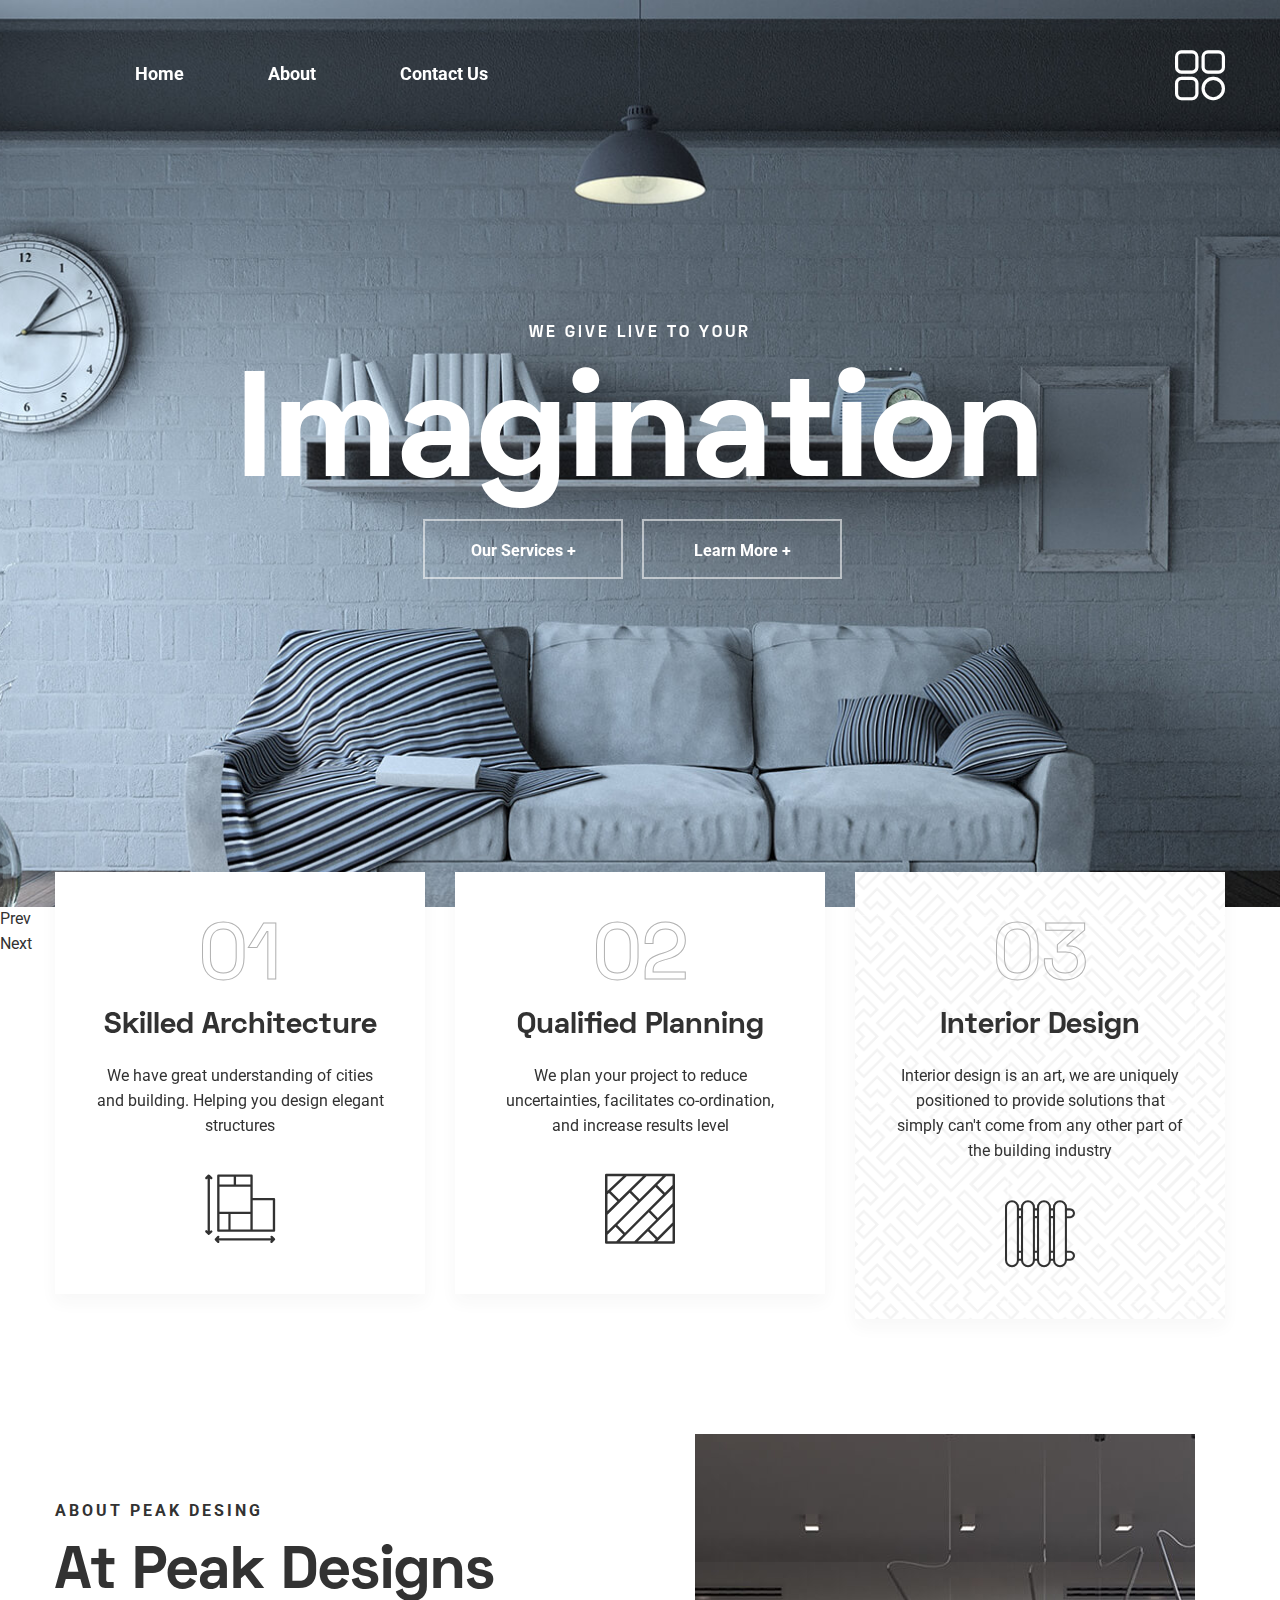
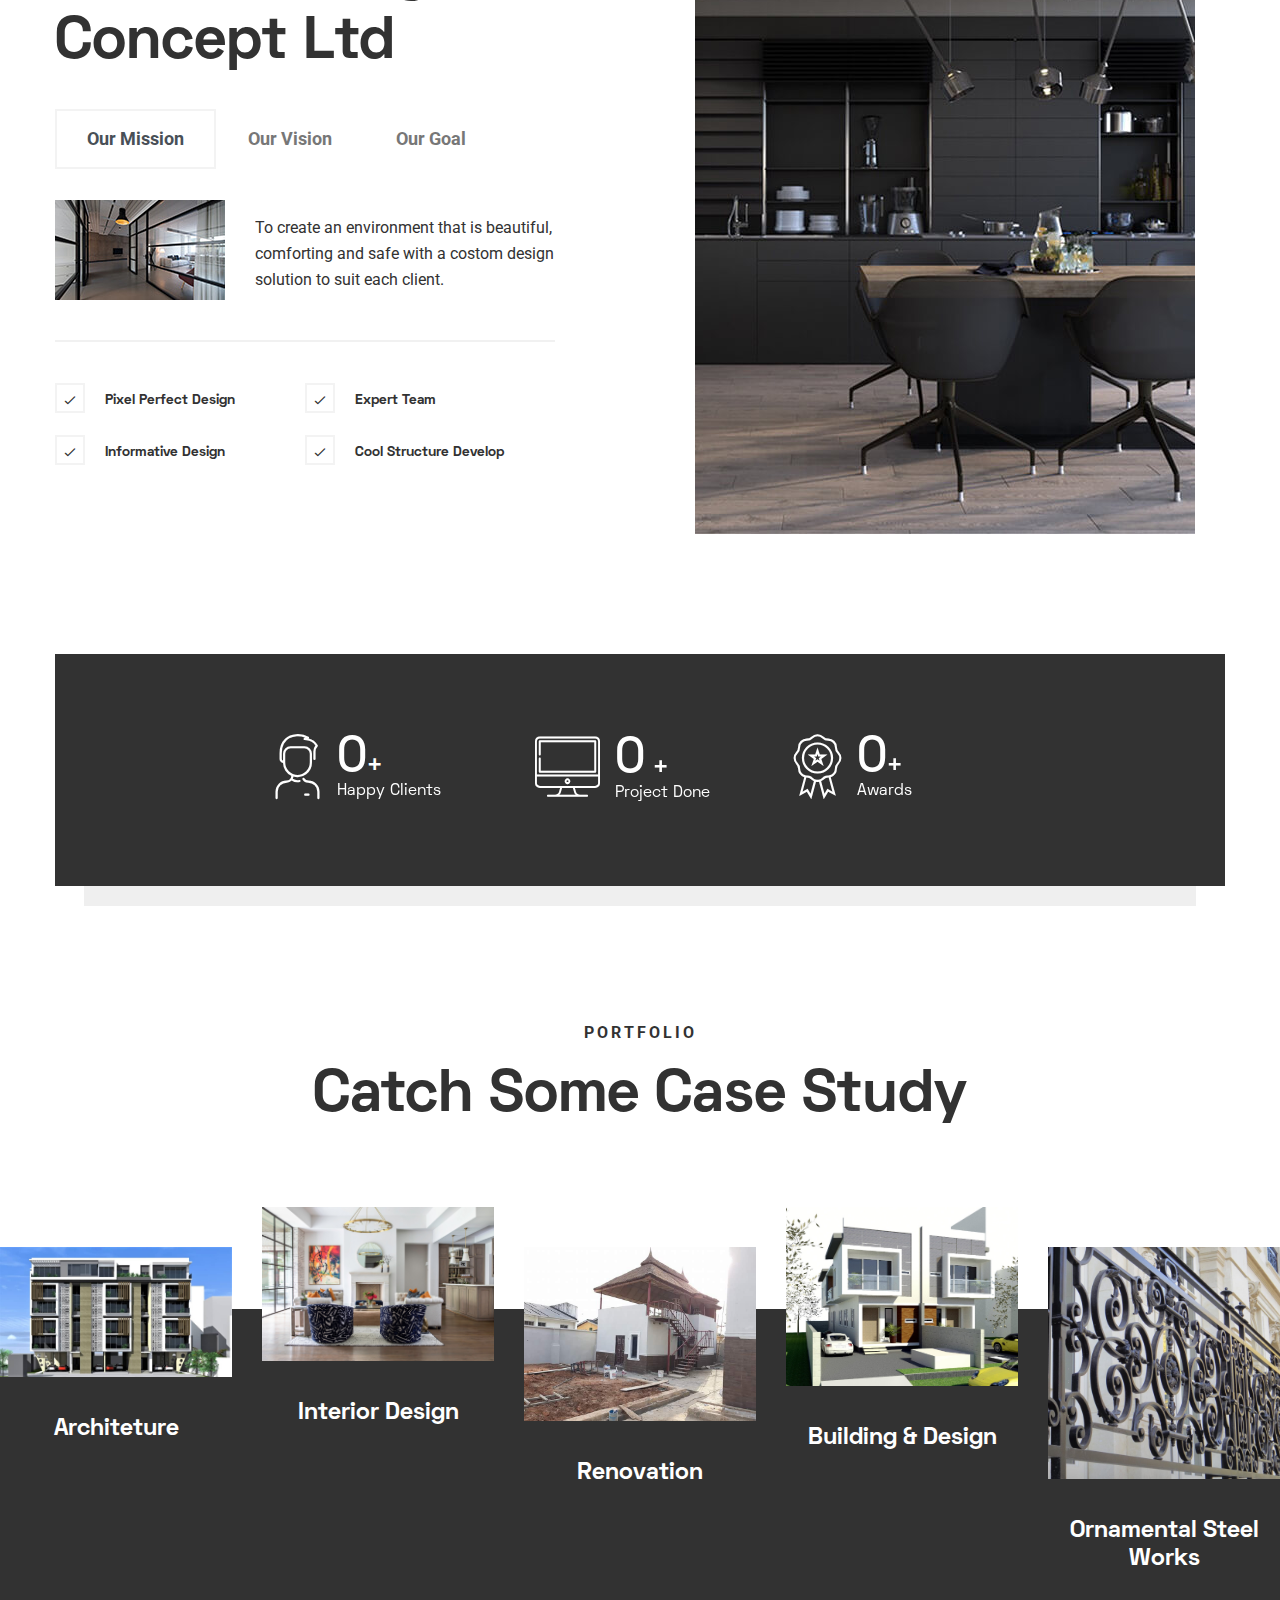
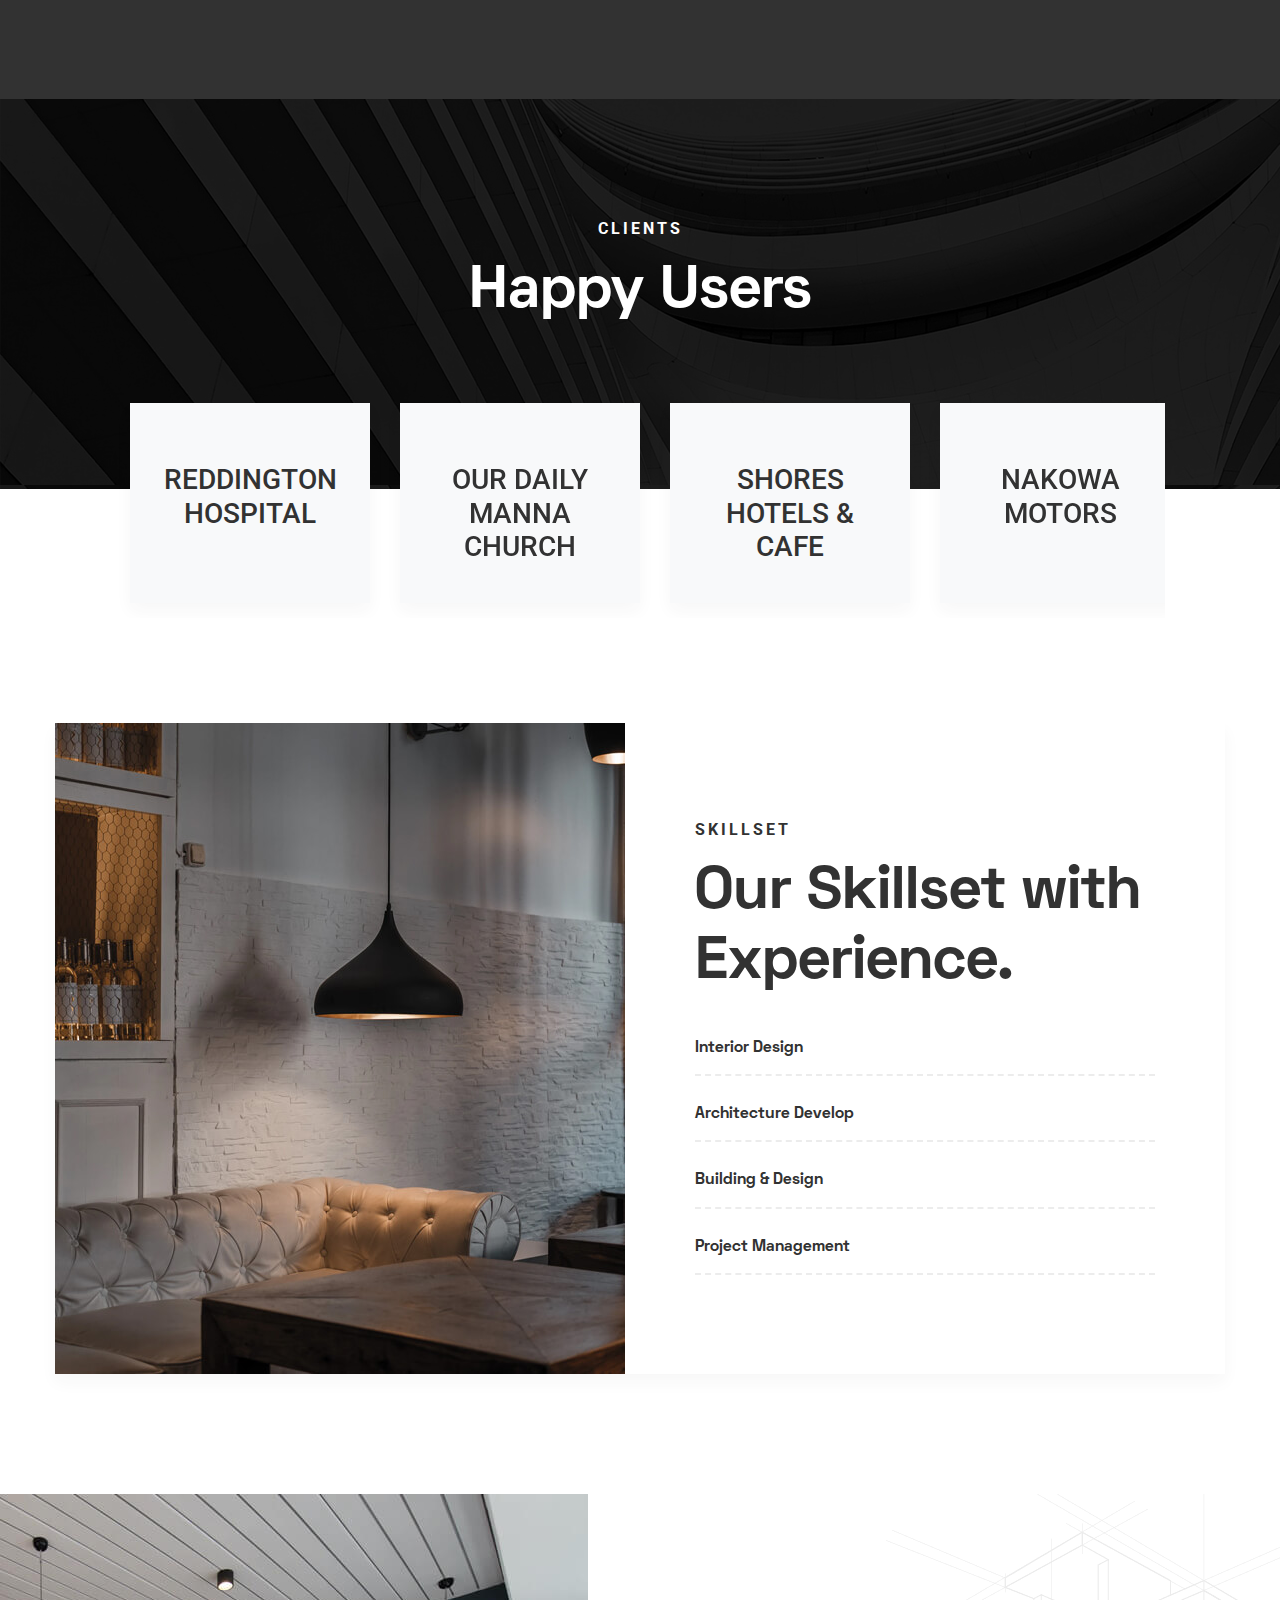
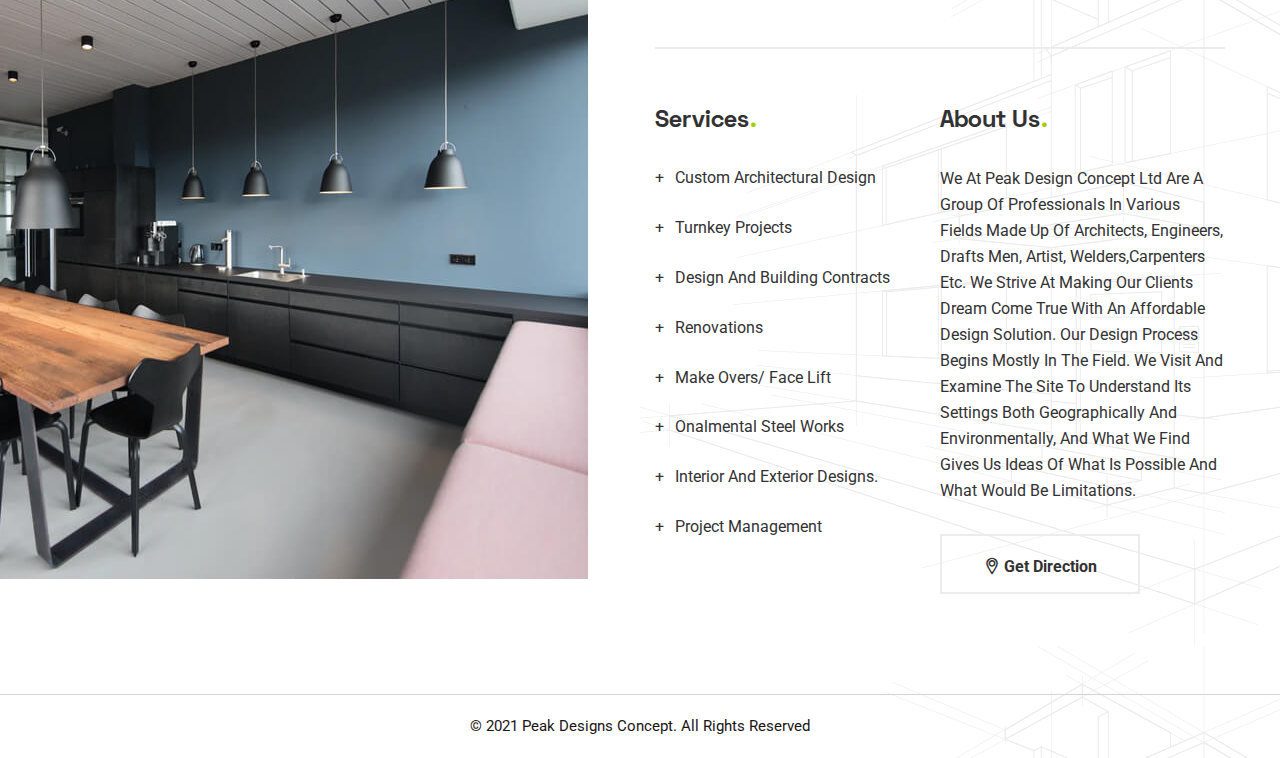
<file: index.html>
<!DOCTYPE html>
<html lang="en">

<!-- Mirrored from html.themexriver.com/archipress/index-3.html by HTTrack Website Copier/3.x [XR&CO'2014], Mon, 28 Jun 2021 08:38:30 GMT -->
<head>
	<meta charset="UTF-8">
	<title>Peak Design</title>
	<!-- <link rel="shortcut icon" href="assets/img/logo/ficon.png" type="image/x-icon"> -->
	<meta name="keywords" content="agency, architect, architecture, creative, decor, design, furniture store, interior, multipurpose">
	<!-- Mobile Specific Meta -->
	<meta name="viewport" content="width=device-width, initial-scale=1">

	<link rel="stylesheet" href="assets/css/bootstrap.min.css">
	<link rel="stylesheet" href="assets/css/flaticon.css">
	<link rel="stylesheet" href="assets/css/sitefont.css">
	<link rel="stylesheet" href="assets/css/fontawesome-all.css">
	<link rel="stylesheet" href="assets/css/owl.carousel.css">
	<link rel="stylesheet" href="assets/css/odometer-theme-default.css">
	<link rel="stylesheet" href="assets/css/animate.css">
	<link rel="stylesheet" href="assets/css/video.min.css">
	<link rel="stylesheet" href="assets/css/style.css">
</head>

<body>
	<div id="preloader"></div>
	<div class="up">
		<a href="#" class="scrollup text-center"><i class="fas fa-chevron-up"></i></a>
	</div>

<!-- Start of header section
	============================================= -->
	<header id="main-header" class="main-header-area header-style-three">
		<div class="container">
			<div class="header-main-menu position-relative">
				<div class="site-logo float-left">
					<a href="#">
						<!-- <img src="assets/img/logo/logo-4.png" alt=""> -->
					</a>
				</div>
				<nav class="main-navigation-area clearfix ul-li">
					<ul class="menu-navigation">
						<li class="">
							<a href="index.html">Home</a>
						</li>
						<li><a href="about.html">About</a></li>
						<li class="">
							<a href="contact.html">Contact Us</a>
						</li>
					</ul>
				</nav>
				<div class="sidebar-menu-toggle open_side_area">
					<a href="#!"><i class="flaticon-open-menu"></i></a>
				</div>
			</div>
		</div>
		<!-- desktop menu -->
		<div class="wide_side_inner">
			<div class="side_overlay open_side_area"></div>
			<div class="side_inner_content">
				<div class="close_btn open_side_area"><i class="flaticon-close"></i></div>
				<div class="arch-sidebar-text headline pera-content">
					<div class="side_text_details">
						<h3>About Us</h3>
						<p>Information architecture helps organize content overall so it’s easy to find and use. Imagine a storeroom filled to the brim on with things.</p>
					</div>
					<!-- <div class="side_gallary clearfix">
						<h3>Gallary</h3>
						<div class="side_gallary_img">
							<a href="%21.html#"><img src="assets/img/instagram/ins1.jpg" alt=""></a>
							<a href="%21.html#"><img src="assets/img/instagram/ins2.jpg" alt=""></a>
							<a href="%21.html#"><img src="assets/img/instagram/ins3.jpg" alt=""></a>
							<a href="%21.html#"><img src="assets/img/instagram/ins4.jpg" alt=""></a>
							<a href="%21.html#"><img src="assets/img/instagram/ins5.jpg" alt=""></a>
							<a href="%21.html#"><img src="assets/img/instagram/ins6.jpg" alt=""></a>
						</div>
					</div> -->
				</div>
			</div>
		</div>
		<!-- side bar -->
		<div class="str-mobile_menu relative-position">
			<div class="str-mobile_menu_button str-open_mobile_menu">
				<i class="flaticon-open-menu"></i>
			</div>
			<div class="str-mobile_menu_wrap">
				<div class="mobile_menu_overlay str-open_mobile_menu"></div>
				<div class="str-mobile_menu_content">
					<div class="str-mobile_menu_close str-open_mobile_menu">
						<img src="assets/img/logo/cls.png" alt="">
					</div>
					<div class="m-brand-logo text-center">
						<!-- <a href=""><img src="assets/img/logo/logo1.png" alt=""></a> -->
					</div>
					<nav class="str-mobile-main-navigation  clearfix ul-li">
						<ul id="main-nav" class="navbar-nav text-capitalize clearfix">
							<li class="">
								<a href="index.html">Home</a>
								
							</li>
							<li><a href="about.html">About</a></li>
							<li class="">
								<a href="contact.html">Contact Us</a>
								
							</li>
							
						</ul>
					</nav>
				</div>
			</div>
		</div>
		<!-- /mobile-menu -->
	</header>
<!-- End of header section
	============================================= -->

<!-- Start of slider section
	============================================= -->	
	<section id="slider-area" class="slider-section slider-style-three position-relative">
		<div id="main-slider-id2" class="main-slider-area">
			<div class="slider-content-box position-relative">
				<div class="slider-img-bg" data-background="assets/img/banner/mb1.jpg"></div>
				<div class="container">
					<div class="slider-main-text text-center headline pera-content">
						<span>We Give Live to Your </span>
						
						<h1>Imagination</h1>
						<div class="slider-btn">
							<a href="#">Our Services +</a>
							<a href="#">Learn More +</a>
						</div>
					</div>
				</div>
			</div>
			<div class="slider-content-box position-relative">
				<div class="slider-img-bg" data-background="assets/img/banner/mb1.jpg"></div>
				<div class="container">
					<div class="slider-main-text text-center headline pera-content">
						<span>Top Notch Architectural Designs & Building Project</span>
						<h1>innovation</h1>
						<div class="slider-btn">
							<a href="#">Our Services +</a>
							<a href="#">Learn More +</a>
						</div>
					</div>
				</div>
			</div>
			<div class="slider-content-box position-relative">
				<div class="slider-img-bg" data-background="assets/img/banner/mb1.jpg"></div>
				<div class="container">
					<div class="slider-main-text text-center headline pera-content">
						<span>Great Interior & Exterior Design Solution</span>
						<h1>Renovation </h1>
						<div class="slider-btn">
							<a href="#">Our Services +</a>
							<a href="#">Learn More +</a>
						</div>
					</div>
				</div>
			</div>
		</div>
	</section>
<!-- End of slider section
	============================================= -->

<!-- Start of service section
	============================================= -->		
	<section id="service-2" class="service-section-2 position-relative">
		<div class="container">
			<div class="service-content-2">
				<div class="row">
					<div class="col-lg-4">
						<div class="service-inner-box position-relative text-center">
							<div class="service-serial-number">
								01
							</div>
							<div class="service-text headline pera-content">
								<h3><a href="#">Skilled Architecture</a></h3>
								<p>
									We have great understanding of cities and building. Helping you design elegant structures
								</p>
							</div>
							<div class="service-icon">
								<i class="flaticon-planning"></i>
							</div>
						</div>
					</div>
					<div class="col-lg-4">
						<div class="service-inner-box position-relative  text-center">
							<div class="service-serial-number">
								02
							</div>
							<div class="service-text headline pera-content">
								<h3><a href="#">Qualified Planning</a></h3>
								<p>
									We plan your project to reduce uncertainties, facilitates co-ordination, and increase results level
								</p>
							</div>
							<div class="service-icon">
								<i class="flaticon-floor"></i>
							</div>
						</div>
					</div>
					
					<div class="col-lg-4">
						<div class="service-inner-box position-relative text-center">
							<div class="service-serial-number">
								03
							</div>
							<div class="service-text headline pera-content">
								<h3><a href="#">Interior Design</a></h3>
								<p>
									Interior design is an art, we are uniquely positioned to provide solutions that simply can't come from any other part of the building industry
								</p>
							</div>
							<div class="service-icon">
								<i class="flaticon-heater"></i>
							</div>
						</div>
					</div>
				</div>
			</div>
		</div>
	</section>
<!-- End of service section
	============================================= -->

<!-- Start of about section
	============================================= -->
	<section id="about-3" class="about-section-3">
		<div class="container">
			<div class="about-content-3">
				<div class="row">
					<div class="col-lg-6">
						<div class="about-left-text">
							<div class="section-title title-left text-left title-three headline">
								<span class="title-tag">About Peak Desing</span>
								<h2>At Peak Designs Concept Ltd</h2>
							</div>
							<div class="about-content-tab clearfix">
								<div class="custom_tab_button  clearfix ul-li">
									<ul id="tabs" class="nav text-uppercase nav-tabs">
										<li class="nav-item"><a href="#" data-target="#goal" data-toggle="tab" class="nav-link text-capitalize active">Our Mission  </a></li>
										<li class="nav-item"><a href="#" data-target="#profit" data-toggle="tab" class="nav-link text-capitalize">Our Vision </a></li>
										<li class="nav-item"><a href="#" data-target="#passions" data-toggle="tab" class="nav-link text-capitalize">Our Goal</a></li>
									</ul>
								</div>
								<!-- /tab_button -->
								<div id="tabsContent" class="tab-content">
									<div id="goal" class="tab-pane fade active show">
										<div class="state_tab_imgtext">
											<div class="state_tab_img float-left">
												<img src="assets/img/about/abt1.jpg" alt="">
											</div>
											<div class="state_tab_text">
												To create an environment that is beautiful, comforting 
												and safe with a costom design solution to suit each client.
											</div>
										</div>
									</div>
									<!-- 1st tab content -->
									<div id="profit" class="tab-pane fade">
										<div class="state_tab_imgtext">
											<div class="state_tab_img float-left">
												<img src="assets/img/about/abt1.jpg" alt="">
											</div>
											<div class="state_tab_text">
												Enhance modern living with new innovation, beauty, and safety. 
											</div>
										</div>
									</div>
									<!-- 1st tab content -->
									<div id="passions" class="tab-pane fade">
										<div class="state_tab_imgtext">
											<div class="state_tab_img float-left">
												<img src="assets/img/about/abt1.jpg" alt="">
											</div>
											<div class="state_tab_text">
												Affordable costom design solutions
											</div>
										</div>
									</div>
									<!-- 1st tab content -->
								</div>
							</div>
							<div class="about-feature-list ul-li-block">
								<ul>
									<li>Pixel Perfect Design</li>
									<li>Expert Team</li>
									<li>Informative Design</li>
									<li>Cool Structure Develop</li>
								</ul>
							</div>
						</div>
					</div>
					<div class="col-lg-6">
						<div class="about-right-img">
							<img src="assets/img/about/ab5.jpg" alt="">
						</div>
					</div>
				</div>
			</div>
		</div>
	</section>
<!-- End of about section
	============================================= -->

<!-- Start of counter section
	============================================= -->
	<section id="counter-area" class="counter-section"> 
		<div class="container">
			<div class="counter-content position-relative">
				<div class="row" style="justify-content: center !important;">
					<div class="col-lg-3">
						<div class="counter-item">
							<div class="counter-icon float-left">
								<i class="flaticon-man"></i>
							</div>
							<div class="counter-text headline pera-content">
								<h3><span class="odometer" data-count="100">00</span><span class="count-ext">+</span></h3>
								<p>Happy Clients</p>
							</div>
						</div>
					</div>
					<div class="col-lg-3">
						<div class="counter-item">
							<div class="counter-icon float-left">
								<i class="flaticon-desktop"></i>
							</div>
							<div class="counter-text headline pera-content">
								<h3><span class="odometer" data-count="100">00</span><strong></strong> <span class="count-ext">+</span></h3>
								<p>Project Done</p>
							</div>
						</div>
					</div>
					<!-- <div class="col-lg-3">
						<div class="counter-item">
							<div class="counter-icon float-left">
								<i class="flaticon-coffee-cup"></i>
							</div>
							<div class="counter-text headline pera-content">
								<h3><span class="odometer" data-count="">00</span><strong>k</strong><span class="count-ext">+</span></h3>
								<p>Cup Of Coffee</p>
							</div>
						</div>
					</div> -->
					<div class="col-lg-3">
						<div class="counter-item">
							<div class="counter-icon float-left">
								<i class="flaticon-medal"></i>
							</div>
							<div class="counter-text headline pera-content">
								<h3><span class="odometer" data-count="10">00</span><span class="count-ext">+</span></h3>
								<p>Awards</p>
							</div>
						</div>
					</div>
				</div>
			</div>
		</div>
	</section>
<!-- End of counter section
	============================================= -->

<!-- Start of portfolio section
	============================================= -->
	<section id="portfolio-3" class="portfolio-section-3"> 
		<div class="section-title text-center title-three headline">
			<span class="title-tag">portfolio</span>
			<h2>Catch Some Case Study</h2>
		</div>
		<div class="portfolio-content-3 position-relative clearfix">
			<div class="portfolio-img-text">
				<div class="portfolio-img-area">
					<img src="/portfolio/2.jpg" alt="">
				</div>
				<div class="portfolio-text-area text-center headline">
					<h3><a href="#"> Architeture</a></h3>
					<!-- <span class="text-uppercase">Architecture</span> -->
				</div>
			</div>
			<div class="portfolio-img-text">
				<div class="portfolio-img-area">
					<!-- <img src="assets/img/portfolio/port2.jpg" alt=""> -->
					<img src="/portfolio/8.jpeg" alt="">
				</div>
				<div class="portfolio-text-area text-center headline">
					<h3><a href="#">Interior Design</a></h3>
					<!-- <span class="text-uppercase">Interior Design</span> -->
				</div>
			</div>
			<div class="portfolio-img-text">
				<div class="portfolio-img-area">
					<!-- <img src="assets/img/portfolio/port3.jpg" alt=""> -->
					<img src="/portfolio/9.jpg" alt="">
				</div>
				<div class="portfolio-text-area text-center headline">
					<h3><a href="#">Renovation</a></h3>
					<!-- <span class="text-uppercase">Renovation</span> -->
				</div>
			</div>
			<div class="portfolio-img-text">
				<div class="portfolio-img-area">
					<!-- <img src="assets/img/portfolio/port4.jpg" alt=""> -->
					<img src="/portfolio/1.jpg" alt="">
				</div>
				<div class="portfolio-text-area text-center headline">
					<h3><a href="#">Building & Design</a></h3>
					<!-- <span class="text-uppercase">Building & Design</span> -->
				</div>
			</div>
			<div class="portfolio-img-text">
				<div class="portfolio-img-area">
					<!-- <img src="assets/img/portfolio/port5.jpg" alt=""> -->
					<img src="/portfolio/7.jpeg" alt="">
				</div>
				<div class="portfolio-text-area text-center headline">
					<h3><a href="#">Ornamental Steel Works</a></h3>
					<!-- <span class="text-uppercase">Ornamental Steel Works</span> -->
				</div>
			</div>
		</div>
	</section>
<!-- End of portfolio section
	============================================= -->


<!-- Start of client section
	============================================= --> 
	<section id="client-2" class="client-section-2 position-relative">
		<div class="section-title text-center title-three headline">
			<span class="title-tag">Clients</span>
			<h2>Happy Users</h2>
		</div>
		<div class="client-content-2">
			<div id="client-slide-2" class="client-slide-area">
				<div class="client-img">
					<a href="#">
						<div class="container bg-light" style="height: 200px; padding:0px">
							<div class="col d-flex">
								<h3 class="text-center w-100"  style="margin-top: 60px;"> REDDINGTON HOSPITAL</h3>
							</div>
						</div>
					</a>
				</div>
				<div class="client-img">
					<a href="#">
						<div class="container bg-light" style="height: 200px;">
							<div class="col d-flex">
								<h3 class="text-center w-100"  style="margin-top: 60px;">OUR DAILY MANNA CHURCH</h3>
							</div>
						</div>
					</a>
				</div>
				<div class="client-img">
					<a href="#">
						<div class="container bg-light" style="height: 200px;">
							<div class="col d-flex">
								<h3 class="text-center w-100"  style="margin-top: 60px;"> SHORES HOTELS & CAFE</h3>
							</div>
						</div>
					</a>
				</div>
				<div class="client-img">
					<a href="#">
						<div class="container bg-light" style="height: 200px;">
							<div class="col d-flex">
								<h3 class="text-center w-100"  style="margin-top: 60px;">NAKOWA MOTORS</h3>
							</div>
						</div>
					</a>
				</div>

				<div class="client-img">
					<a href="#">
						<div class="container bg-light" style="height: 200px;">
							<div class="col d-flex">
								<h3 class="text-center w-100"  style="margin-top: 60px; text-transform: uppercase;">nostalgia designs Ltd. </h3>
							</div>
						</div>
					</a>
				</div>

				<div class="client-img">
					<a href="#">
						<div class="container bg-light" style="height: 200px;">
							<div class="col d-flex">
								<h3 class="text-center w-100"  style="margin-top: 60px; text-transform: uppercase;">quarto architects </h3>
							</div>
						</div>
					</a>
				</div>

				<div class="client-img">
					<a href="#">
						<div class="container bg-light" style="height: 200px;">
							<div class="col d-flex">
								<h3 class="text-center w-100"  style="margin-top: 60px; text-transform: uppercase;">bjo properties Ltd</h3>
							</div>
						</div>
					</a>
				</div>


				<div class="client-img">
					<a href="#">
						<div class="container bg-light" style="height: 200px;">
							<div class="col d-flex">
								<h3 class="text-center w-100"  style="margin-top: 60px; text-transform: uppercase;">redeem Christian church</h3>
							</div>
						</div>
					</a>
				</div>

			</div>
		</div>
	</section>
<!-- End of Client section
	============================================= --> 

<!-- Start of skillset section
	============================================= -->
	<section id="skillset" class="skillset-section">
		<div class="container">
			<div class="skillset-content">
				<div class="row">
					<div class="col-lg-6">
						<div class="skillset-img">
							<img src="assets/img/banner/sbg.jpg" alt="">
						</div>
					</div>
					<div class="col-lg-6">
						<div class="skill-progress-area">
							<div class="section-title title-left text-left title-three headline">
								<span class="title-tag">skillset</span>
								<h2>Our Skillset with
								Experience.</h2>
							</div>
							<div class="skill-progress-bar">
								<div class="skill-set-percent headline">
									<h4>Interior Design</h4>
									<div class="progress">
										<div class="progress-bar" data-percent="92"></div>
									</div>
								</div>
								<div class="skill-set-percent headline">
									<h4>Architecture Develop</h4>
									<div class="progress">
										<div class="progress-bar" data-percent="95"></div>
									</div>
								</div>
								<div class="skill-set-percent headline">
									<h4>Building & Design</h4>
									<div class="progress">
										<div class="progress-bar" data-percent="99"></div>
									</div>
								</div>
								<div class="skill-set-percent headline">
									<h4>Project Management</h4>
									<div class="progress">
										<div class="progress-bar" data-percent="90"></div>
									</div>
								</div>
							</div>
						</div>
					</div>
				</div>
			</div>
		</div>
	</section>
<!-- End of skillset section
	============================================= -->

<!-- Start of Faq section
	============================================= -->
	<!-- <section id="faq-id" class="faq-section position-relative">
		<div class="faq-accordion">
			<div class="section-title title-left text-left title-three headline">
				<span class="title-tag">faq</span>
				<h2>Get Every Answers
				From Here.</h2>
			</div>
			<div class="accordion" id="accordionExample">
				<div class="faq_area active">
					<div class="faq-header" id="heading01">
						<h3>
							<button class="faq_title text-left" type="button" data-toggle="collapse" data-target="#collapse01" aria-expanded="true" aria-controls="collapse01">
								<span>01.</span>	How to contact with your agent?
							</button>
						</h3>
					</div>
					<div id="collapse01" class="collapse show" aria-labelledby="heading01" data-parent="#accordionExample">
						<div class="faq-body">
							Information architecture helps organize content overall so it’s easy to find and use. Imagine a storeroom filled to the brim with things  let’s say these things are all related to sports. 
						</div>
					</div>
				</div>
				<div class="faq_area">
					<div class="faq-header" id="heading02">
						<h3>
							<button class="faq_title text-left collapsed" type="button" data-toggle="collapse" data-target="#collapse02" aria-expanded="true" aria-controls="collapse02">
								<span>02.</span>	How can i install this theme?
							</button>
						</h3>
					</div>
					<div id="collapse02" class="collapse" aria-labelledby="heading02" data-parent="#accordionExample">
						<div class="faq-body">
							Information architecture helps organize content overall so it’s easy to find and use. Imagine a storeroom filled to the brim with things  let’s say these things are all related to sports.   
						</div>
					</div>
				</div>
				<div class="faq_area">
					<div class="faq-header" id="heading03">
						<h3>
							<button class="faq_title text-left collapsed" type="button" data-toggle="collapse" data-target="#collapse03" aria-expanded="true" aria-controls="collapse03">
								<span>03.</span>	How can i make dmca on copy item?
							</button>
						</h3>
					</div>
					<div id="collapse03" class="collapse" aria-labelledby="heading03" data-parent="#accordionExample">
						<div class="faq-body">
							Information architecture helps organize content overall so it’s easy to find and use. Imagine a storeroom filled to the brim with things  let’s say these things are all related to sports.  
						</div>
					</div>
				</div>
				<div class="faq_area faq_area1">
					<div class="faq-header" id="heading04">
						<h3>
							<button class="faq_title text-left collapsed" type="button" data-toggle="collapse" data-target="#collapse04" aria-expanded="true" aria-controls="collapse04">
								<span>04.</span>	How to despout on this product?
							</button>
						</h3>
					</div>
					<div id="collapse04" class="collapse" aria-labelledby="heading04" data-parent="#accordionExample">
						<div class="faq-body">
							Information architecture helps organize content overall so it’s easy to find and use. Imagine a storeroom filled to the brim with things  let’s say these things are all related to sports.  
						</div>
					</div>
				</div>
			</div>
		</div>
	</section> -->
<!-- End of Faq section
	============================================= -->

		 	 											

<!-- Start of footer  section
	============================================= -->		
	<footer id="footer-area" class="footer-section footer-style-one footer-style-three clearfix position-relative">
		<div class="footer-3 clearfix">
			<div class="footer1-img position-absolute">
				<img src="assets/img/footer/f2.jpg" alt="">
			</div>
			<div class="container">
				<div class="footer-content  clearfix position-relative  clearfix float-right">
					<div class="back-top-btn text-center">
						<a href="#!">
							<i class="flaticon-arrows"></i>
							<span>Back To Top</span>
						</a>
					</div>
					<div class="footer-logo">
						<!-- <a href="#"><img src="assets/img/logo/logo-6.png" alt=""></a> -->
					</div>
					<div class="footer-widget-area">
						<div class="footer-widget headline pera-content">
							<div class="footer-menu text-capitalize">
								<h3 class="widget-title position-relative">Services</h3>
								<div class="footer-menu-list">
									<a >Custom Architectural Design</a>
									<a >Turnkey Projects </a>
									<a >Design and building Contracts </a>
									<a > Renovations </a>
									<a >Make overs/ face lift</a>
									<a >Onalmental steel works </a>
									<a > Interior and exterior designs. </a>
									<a >Project management  </a>
								</div>
							</div>
						</div>
						<div class="footer-widget headline pera-content">
							<div class="about-widget text-capitalize">
								<h3 class="widget-title position-relative">About Us</h3>
								<p>
									We at peak design concept ltd are a group of professionals in 
									various fields made up of architects, engineers, drafts men, 
									artist, welders,carpenters etc.
									 We strive at making our clients dream come true with an  affordable design solution.
									 Our design process begins mostly in the field. 
									We visit and examine the site to understand its settings both 
									geographically and environmentally, and what we find gives us ideas of 
									what is possible and what would be limitations.
								</p>
								<a class="d-block text-center" href="contact.html"><i class="flaticon-location-pin"></i> Get Direction</a>
							</div>
						</div>
					</div>
				</div>
			</div>
		</div>
		<div style="margin-top: 10px; margin-bottom: 0px; justify-content: space-between; border-bottom: 1px solid rgb(216, 210, 210);">
            
		</div>
		<div class="copyright" style="text-align:center; color:rgb(26, 21, 21) !important; font-size: 15px;padding: 20px 0px;">&copy; 2021  Peak Designs Concept. All Rights Reserved</div>
	</footer>
<!-- End of footer  section
	============================================= -->	

	<!-- For Js Library -->
	<script src="assets/js/jquery.min.js"></script>
	<script src="assets/js/bootstrap.min.js"></script>
	<script src="assets/js/popper.min.js"></script>
	<script src="assets/js/owl.carousel.min.js"></script>
	<script src="assets/js/owl.carousel2.thumbs.js"></script>
	<script src="assets/js/jarallax.js"></script>
	<script src="assets/js/jquery.magnific-popup.min.js"></script>
	<script src="assets/js/appear.js"></script>
	<script src="assets/js/wow.min.js"></script>
	<script src="assets/js/twenty.js"></script>
	<script src="assets/js/odometer.js"></script>
	<script src="assets/js/script.js"></script>
</body>

<!-- Mirrored from html.themexriver.com/archipress/index-3.html by HTTrack Website Copier/3.x [XR&CO'2014], Mon, 28 Jun 2021 08:40:13 GMT -->
</html>
</file>
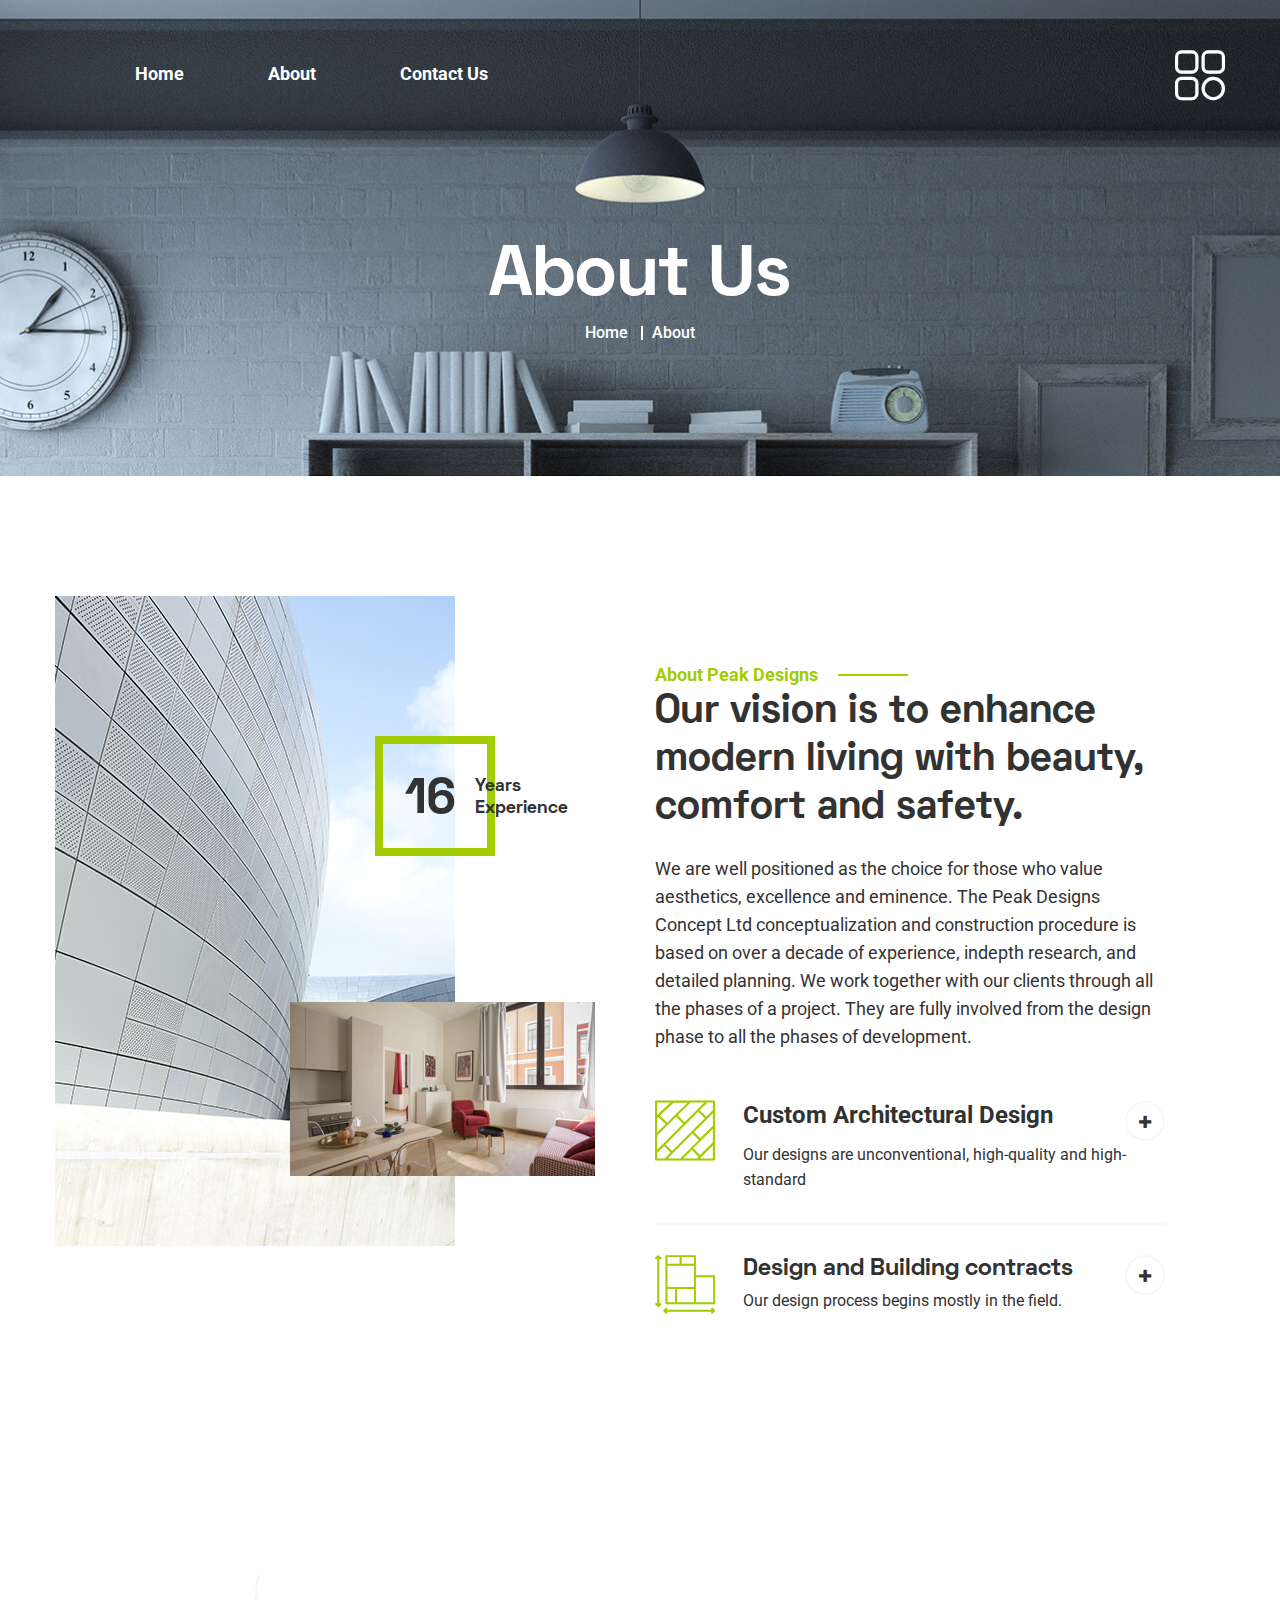
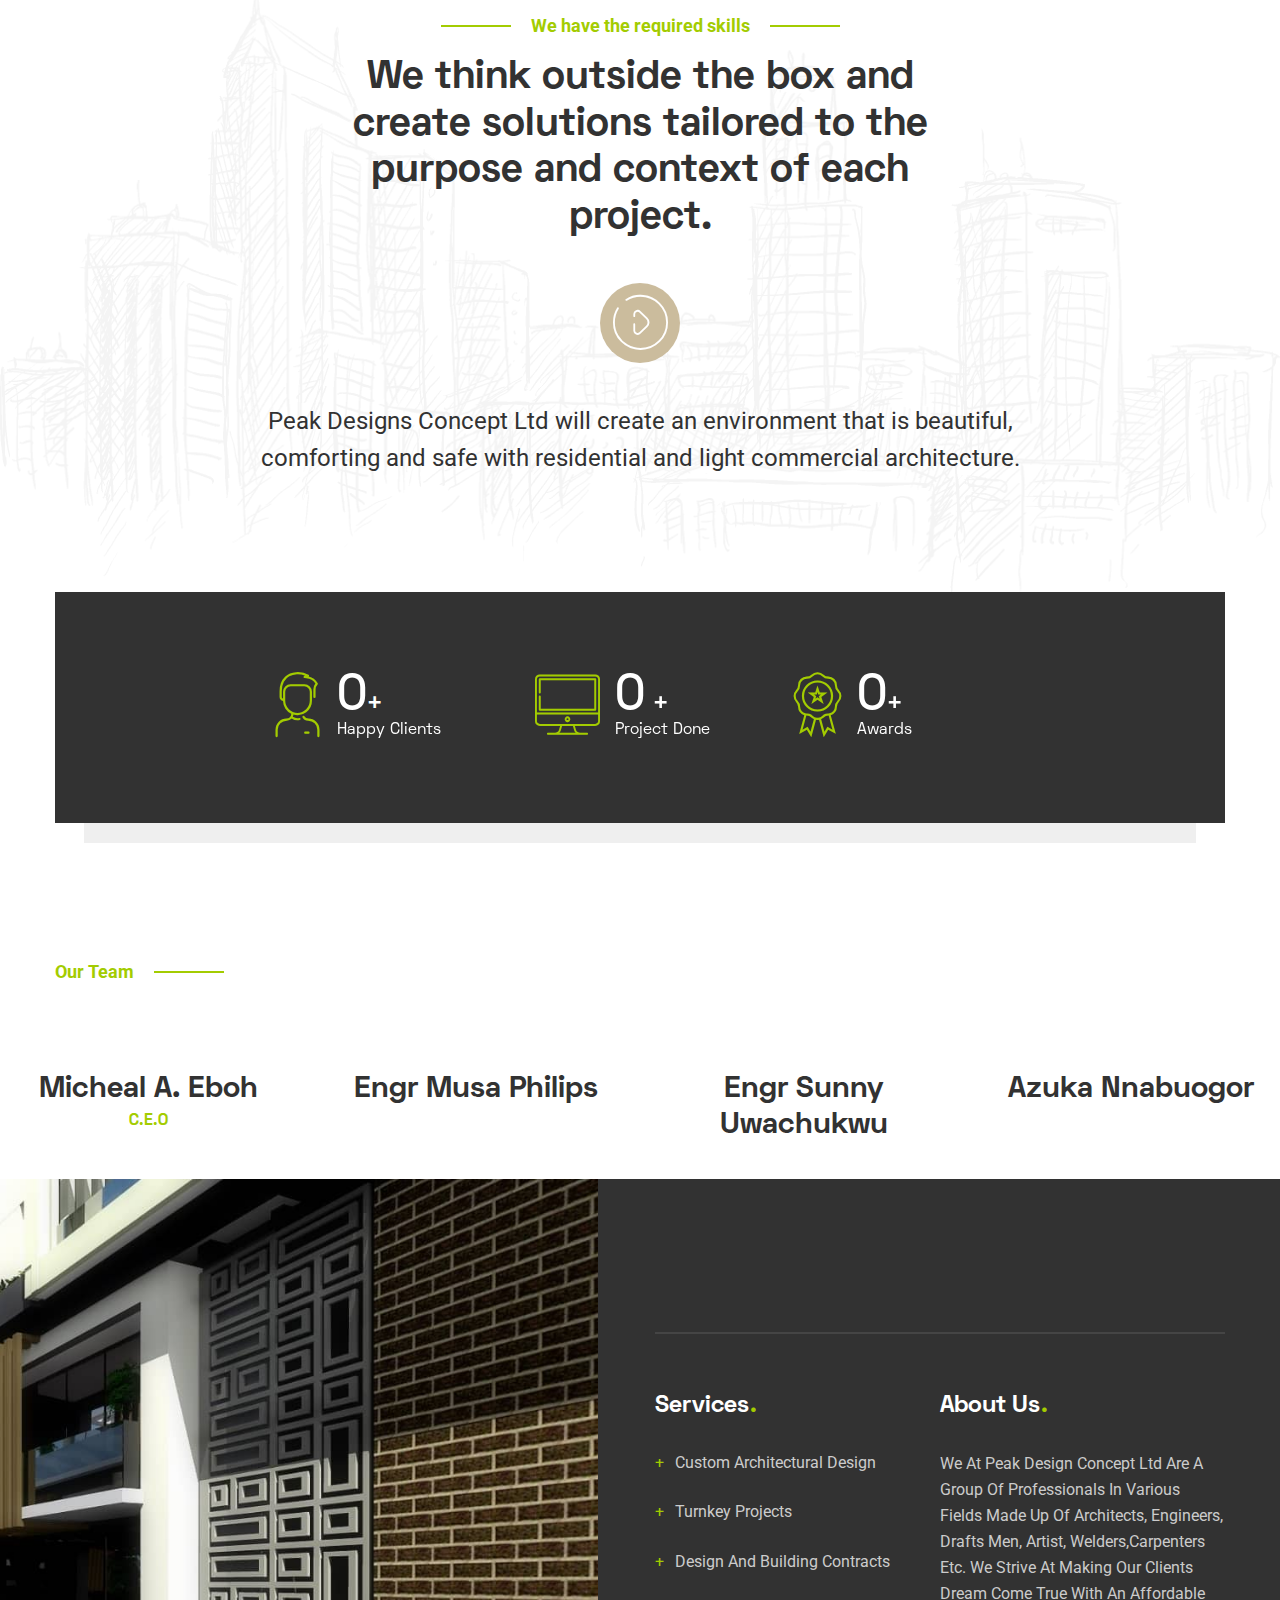
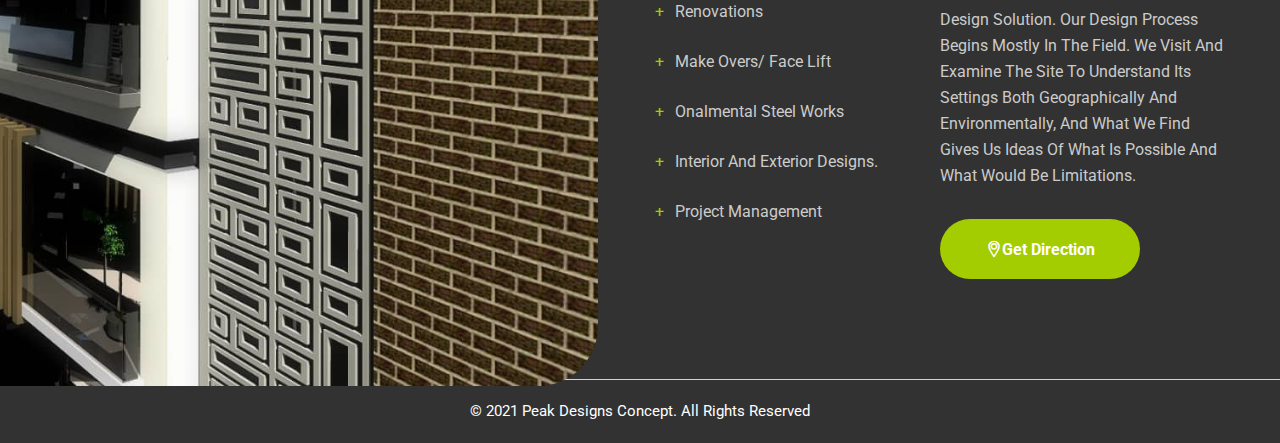
<file: about.html>
<!DOCTYPE html>
<html lang="en">

<!-- Mirrored from html.themexriver.com/archipress/about.html by HTTrack Website Copier/3.x [XR&CO'2014], Mon, 28 Jun 2021 08:42:06 GMT -->
<head>
	<meta charset="UTF-8">
	<title>About</title>
	<!-- <link rel="shortcut icon" href="assets/img/logo/ficon.png" type="image/x-icon"> -->
	<meta name="author" content="themexriver">
	<meta name="description" content="ArchiPress - Architecture Agency HTML Template">
	<meta name="keywords" content="agency, architect, architecture, creative, decor, design, furniture store, interior, multipurpose">
	<!-- Mobile Specific Meta -->
	<meta name="viewport" content="width=device-width, initial-scale=1">

	<link rel="stylesheet" href="assets/css/bootstrap.min.css">
	<link rel="stylesheet" href="assets/css/jquery-ui.css">
	<link rel="stylesheet" href="assets/css/flaticon.css">
	<link rel="stylesheet" href="assets/css/sitefont.css">
	<link rel="stylesheet" href="assets/css/fontawesome-all.css">
	<link rel="stylesheet" href="assets/css/owl.carousel.css">
	<link rel="stylesheet" href="assets/css/odometer-theme-default.css">
	<link rel="stylesheet" href="assets/css/animate.css">
	<link rel="stylesheet" href="assets/css/video.min.css">
	<link rel="stylesheet" href="assets/css/style.css">
</head>

<body>
	<div id="preloader"></div>
	<div class="up">
		<a  class="scrollup text-center"><i class="fas fa-chevron-up"></i></a>
	</div>

<!-- Start of header section
	============================================= -->
	<header id="main-header" class="main-header-area header-style-three">
		<div class="container">
			<div class="header-main-menu position-relative">
				<div class="site-logo float-left">
					<!-- <a href="#"><img src="assets/img/logo/logo-4.png" alt=""></a> -->
				</div>
				<nav class="main-navigation-area clearfix ul-li">
					<ul class="menu-navigation">
						<li class="">
							<a href="index.html">Home</a>
						</li>
						<li><a href="about.html">About</a></li>
						<li class="">
							<a href="contact.html">Contact Us</a>
						</li>
					</ul>
				</nav>
				<div class="sidebar-menu-toggle open_side_area">
					<a href="#!"><i class="flaticon-open-menu"></i></a>
				</div>
			</div>
		</div>
		<!-- desktop menu -->
		<div class="wide_side_inner">
			<div class="side_overlay open_side_area"></div>
			<div class="side_inner_content">
				<div class="close_btn open_side_area"><i class="flaticon-close"></i></div>
				<div class="arch-sidebar-text headline pera-content">
					<div class="side_text_details">
						<h3>About Us</h3>
						<p>Information architecture helps organize content overall so it’s easy to find and use. Imagine a storeroom filled to the brim on with things.</p>
					</div>
					<!-- <div class="side_gallary clearfix">
						<h3>Gallary</h3>
						<div class="side_gallary_img">
							<a href="%21.html#"><img src="assets/img/instagram/ins1.jpg" alt=""></a>
							<a href="%21.html#"><img src="assets/img/instagram/ins2.jpg" alt=""></a>
							<a href="%21.html#"><img src="assets/img/instagram/ins3.jpg" alt=""></a>
							<a href="%21.html#"><img src="assets/img/instagram/ins4.jpg" alt=""></a>
							<a href="%21.html#"><img src="assets/img/instagram/ins5.jpg" alt=""></a>
							<a href="%21.html#"><img src="assets/img/instagram/ins6.jpg" alt=""></a>
						</div>
					</div> -->
				</div>
			</div>
		</div>
		<!-- side bar -->
		<div class="str-mobile_menu relative-position">
			<div class="str-mobile_menu_button str-open_mobile_menu">
				<i class="flaticon-open-menu"></i>
			</div>
			<div class="str-mobile_menu_wrap">
				<div class="mobile_menu_overlay str-open_mobile_menu"></div>
				<div class="str-mobile_menu_content">
					<div class="str-mobile_menu_close str-open_mobile_menu">
						<!-- <img src="assets/img/logo/cls.png" alt=""> -->
					</div>
					<div class="m-brand-logo text-center">
						<!-- <a href="%21.html#"><img src="assets/img/logo/logo1.png" alt=""></a> -->
					</div>
					<nav class="str-mobile-main-navigation  clearfix ul-li">
						<ul id="main-nav" class="navbar-nav text-capitalize clearfix">
							<li class="">
								<a href="index.html">Home</a>
								
							</li>
							<li><a href="about.html">About</a></li>
							<li class="">
								<a href="contact.html">Contact Us</a>
								
							</li>
							
						</ul>
					</nav>
				</div>
			</div>
		</div>
		<!-- /mobile-menu -->
	</header>
<!-- End of header section
	============================================= -->

<!-- Start of breadcrumb section
	============================================= -->
	<section id="breadcrumb" class="breadcrumb-section" data-background="assets/img/banner/brbg.jpg">
		<div class="container">
			<div class="breadcrumb-content text-center headline">
				<h2 class="breadcrumb-title"> About Us</h2>
				<div class="breadcrumb_item ul-li">
					<ul class="breadcrumb">
						<li class="breadcrumb-item"><a >Home</a></li>
						<li class="breadcrumb-item active">About</li>
					</ul>
				</div>
			</div>
		</div>
	</section>
<!-- End of breadcrumb section
	============================================= -->

<!-- Start of About page about section
	============================================= -->
	<section id="about" class="about-section about-section-1">
		<div class="container">
			<div class="about-content">
				<div class="row">
					<div class="col-lg-6 col-md-12">
						<div class="about-left-img position-relative">
							<img src="assets/img/about/ab1.jpg" alt="">
							<div class="about-exp-text headline">
								<h3 class="float-left">16</h3>
								<span class="d-inline-block">Years Experience</span>		
							</div>
							<div class="about-down-img position-absolute">
								<img src="assets/img/about/ab6.jpg" alt="">
							</div>
						</div>
					</div>
					<div class="col-lg-6 col-md-12">
						<div class="about-right-text">
							<div class="section-title title-left text-left headline">
								<span class="title-tag">About Peak Designs</span>
								<h3 style="font-size:40px; font-weight:bold">Our vision is to enhance modern living with beauty, comfort and safety.</h3>
							</div>
							<div class="title-text-details">
								We are well positioned as the choice for those who value aesthetics, excellence and eminence. The Peak Designs Concept Ltd 
								conceptualization and construction procedure is based on over a decade of experience, indepth research, and detailed planning. 
								We work together with our clients through all the phases of a project. They are fully involved from the design phase to all the 
								phases of development.  
							</div>
							<div class="about-feature-list">
								<div class="about-ft-icon-text d-inline-block position-relative">
									<div class="about-ft-icon float-left">
										<i class="flaticon-floor"></i>
									</div>
									<div class="about-ft-text">
										<h3>Custom Architectural Design </h3>
										<span>Our designs are unconventional, 
											high-quality and high-standard 	</span>
									</div>
								</div>
								<div class="about-ft-icon-text d-inline-block position-relative">
									<div class="about-ft-icon float-left">
										<i class="flaticon-planning"></i>
									</div>
									<div class="about-ft-text headline">
										<h3>Design and Building contracts </h3>
										<span>Our design process begins mostly in the field.</span>
									</div>
								</div>
							</div>
						</div>
					</div>
				</div>
			</div>
		</div>
	</section>

<!-- End of About page Faq section
	============================================= -->

<!-- Start of About page intro video section
	============================================= -->
	<section id="intro-video" class="intro-video-section about-page-intro-video position-relative" data-background="assets/img/banner/ivbg.png">
		<div class="background-overlay"></div>
		<div class="intro-bg position-absolute"><img src="assets/img/banner/abpbg.png" alt=""></div>
		<div class="container">
			<div class="section-title title-center text-center  position-relative headline">
				<span class="title-tag">We have the required skills</span>
				<h2 style="font-size: 40px;">We think outside the box and create solutions tailored to the purpose and context of each project.</h2>
			</div>
			<div class="intro-video-play text-center">
				<a><i class="flaticon-arrow-1"></i></a>
			</div>
			<div class="intro-video-text text-center">
				Peak Designs Concept Ltd will create an environment that is beautiful, comforting and safe with residential 
				and light commercial architecture.
			</div>
		</div>
	</section>
<!-- End of About page intro video section
	============================================= -->

<!-- Start of team page counter section
	============================================= -->
	<section id="counter-area" class="counter-section team-page-counter"> 
		<div class="container">
			<div class="counter-content position-relative">
				<div class="row" style="justify-content: center !important;;">
					<div class="col-lg-3">
						<div class="counter-item">
							<div class="counter-icon float-left">
								<i class="flaticon-man"></i>
							</div>
							<div class="counter-text headline pera-content">
								<h3><span class="odometer" data-count="100">00</span><span class="count-ext">+</span></h3>
								<p>Happy Clients</p>
							</div>
						</div>
					</div>
					<div class="col-lg-3">
						<div class="counter-item">
							<div class="counter-icon float-left">
								<i class="flaticon-desktop"></i>
							</div>
							<div class="counter-text headline pera-content">
								<h3><span class="odometer" data-count="105">00</span> <span class="count-ext">+</span></h3>
								<p>Project Done</p>
							</div>
						</div>
					</div>
					<div class="col-lg-3">
						<div class="counter-item">
							<div class="counter-icon float-left">
								<i class="flaticon-medal"></i>
							</div>
							<div class="counter-text headline pera-content">
								<h3><span class="odometer" data-count="10">00</span><span class="count-ext">+</span></h3>
								<p>Awards</p>
							</div>
						</div>
					</div>
				</div>
			</div>
		</div>
	</section>
<!-- End of team page counter section
	============================================= -->

<!-- Start of team  section
	============================================= -->
	<section id="team" class="team-section about-page-team">
		<div class="container">
			<div class="row">
				<div class="col-lg-5">
					<div class="section-title title-left text-left  headline">
						<span class="title-tag">Our Team</span>
						<!-- <h2 style="font-size: 35px;">Meet With Our
						Coolest Team</h2> -->
					</div>
				</div>
			</div>
		</div>
		<div class="row" style="justify-content: center !important; margin-top: 4%;">
			<div class="col-md-3">
				<div class="team-member-img-text">
					<!-- <div class="team-member-img position-relative">
						<img src="assets/img/team/tm1.jpg" alt="">
						<div class="mem-social-btn position-absolute">
							<div class="team-member-social ul-li-block">
								<ul class="team-member-social-list">
									<li><a ><i class="fab fa-facebook-f"></i></a></li>
									<li><a ><i class="fab fa-twitter"></i></a></li>
									<li><a ><i class="fab fa-behance"></i></a></li>
									<li><a ><i class="fab fa-linkedin"></i></a></li>
								</ul>
							</div>
						</div>
					</div> -->
					<div class="team-member-text text-center headline">
						<h3>Micheal A. Eboh</h3>
						<span>C.E.O</span>
					</div>
				</div>
			</div>

			<div class="col-md-3">
				<div class="team-member-img-text">
					<!-- <div class="team-member-img position-relative">
						<img src="assets/img/team/tm1.jpg" alt="">
						<div class="mem-social-btn position-absolute">
							<div class="team-member-social ul-li-block">
								<ul class="team-member-social-list">
									<li><a ><i class="fab fa-facebook-f"></i></a></li>
									<li><a ><i class="fab fa-twitter"></i></a></li>
									<li><a ><i class="fab fa-behance"></i></a></li>
									<li><a ><i class="fab fa-linkedin"></i></a></li>
								</ul>
							</div>
						</div>
					</div> -->
					<div class="team-member-text text-center headline">
						<h3>Engr Musa Philips</h3>
						<!-- <span>Co-founder - Civil Engineer </span> -->
					</div>
				</div>
			</div>
			<div class="col-md-3">
				<div class="team-member-img-text">
					<!-- <div class="team-member-img position-relative">
						<img src="assets/img/team/tm1.jpg" alt="">
						<div class="mem-social-btn position-absolute">
							<div class="team-member-social ul-li-block">
								<ul class="team-member-social-list">
									<li><a ><i class="fab fa-facebook-f"></i></a></li>
									<li><a ><i class="fab fa-twitter"></i></a></li>
									<li><a ><i class="fab fa-behance"></i></a></li>
									<li><a ><i class="fab fa-linkedin"></i></a></li>
								</ul>
							</div>
						</div>
					</div> -->
					<div class="team-member-text text-center headline">
						<h3>Engr Sunny Uwachukwu</h3>
						<!-- <span>Co-founder - Civil Engineer </span> -->
					</div>
				</div>
			</div>
			<div class="col-md-3">
				<div class="team-member-img-text">
					<!-- <div class="team-member-img position-relative">
						<img src="assets/img/team/tm1.jpg" alt="">
						<div class="mem-social-btn position-absolute">
							<div class="team-member-social ul-li-block">
								<ul class="team-member-social-list">
									<li><a ><i class="fab fa-facebook-f"></i></a></li>
									<li><a ><i class="fab fa-twitter"></i></a></li>
									<li><a ><i class="fab fa-behance"></i></a></li>
									<li><a ><i class="fab fa-linkedin"></i></a></li>
								</ul>
							</div>
						</div>
					</div> -->
					<div class="team-member-text text-center headline">
						<h3>Azuka Nnabuogor</h3>
						<!-- <span>Co-founder - Civil Engineer </span> -->
					</div>
				</div>
			</div>
		</div>
	</section>
	

<!-- Start of footer  section
	============================================= -->		
	<footer id="footer-area" class="footer-section footer-style-one">
		<div class="footer-1 clearfix">
			<div class="footer1-img position-absolute">
				<img style="width:85%; height:60% !important; border-bottom-right-radius: 60px;" src="portfolio/11.jpg" alt="">
			</div>
			<div class="container">
				<div class="footer-content clearfix position-relative  clearfix float-right">
					<div class="back-top-btn text-center">
						<a href="#!">
							<i class="flaticon-arrows"></i>
							<span>Back To Top</span>
						</a>
					</div>
					<div class="footer-logo">
						<!-- <a ><img src="assets/img/logo/logo-2.png" alt=""></a> -->
					</div>
					<div class="footer-widget-area">
						<div class="footer-widget headline pera-content">
							<div class="footer-menu text-capitalize">
								<h3 class="widget-title position-relative">Services</h3>
								<div class="footer-menu-list">
									<a >Custom Architectural Design</a>
									<a >Turnkey Projects </a>
									<a >Design and building Contracts </a>
									<a > Renovations </a>
									<a >Make overs/ face lift</a>
									<a >Onalmental steel works </a>
									<a > Interior and exterior designs. </a>
									<a >Project management  </a>
								</div>
							</div>
						</div>
						<div class="footer-widget headline pera-content">
							<div class="about-widget text-capitalize">
								<h3 class="widget-title position-relative">About Us</h3>
								<p>
									We at peak design concept ltd are a group of professionals in 
									various fields made up of architects, engineers, drafts men, 
									artist, welders,carpenters etc.
									 We strive at making our clients dream come true with an  affordable design solution.
									 Our design process begins mostly in the field. 
									We visit and examine the site to understand its settings both 
									geographically and environmentally, and what we find gives us ideas of 
									what is possible and what would be limitations.
								</p>
								<a href="./contact.html" class="d-block text-center" ><i class="flaticon-location-pin"></i>Get Direction</a>
							</div>
						</div>
					</div>
				</div>
			</div>
		</div>

		<div style="margin-top: 10px; margin-bottom: 0px; justify-content: space-between; border-bottom: 1px solid rgb(216, 210, 210);">
            
		</div>
		<div class="copyright" style="text-align:center; color:#fff !important; font-size: 15px;padding: 20px 0px;">&copy; 2021  Peak Designs Concept. All Rights Reserved</div>
	</footer>
<!-- End of footer  section
	============================================= -->		


	<!-- For Js Library -->
	<script src="assets/js/jquery.min.js"></script>
	<script src="assets/js/jquery-ui.min.js"></script>
	<script src="assets/js/bootstrap.min.js"></script>
	<script src="assets/js/popper.min.js"></script>
	<script src="assets/js/owl.carousel.min.js"></script>
	<script src="assets/js/jarallax.js"></script>
	<script src="assets/js/jquery.magnific-popup.min.js"></script>
	<script src="assets/js/appear.js"></script>
	<script src="assets/js/wow.min.js"></script>
	<script src="assets/js/odometer.js"></script>
	<script src="assets/js/jquery.filterizr.js"></script>
	<script src="assets/js/imagesloaded.pkgd.min.js"></script>
	<script src="assets/js/script.js"></script>
</body>

 </html>
</file>
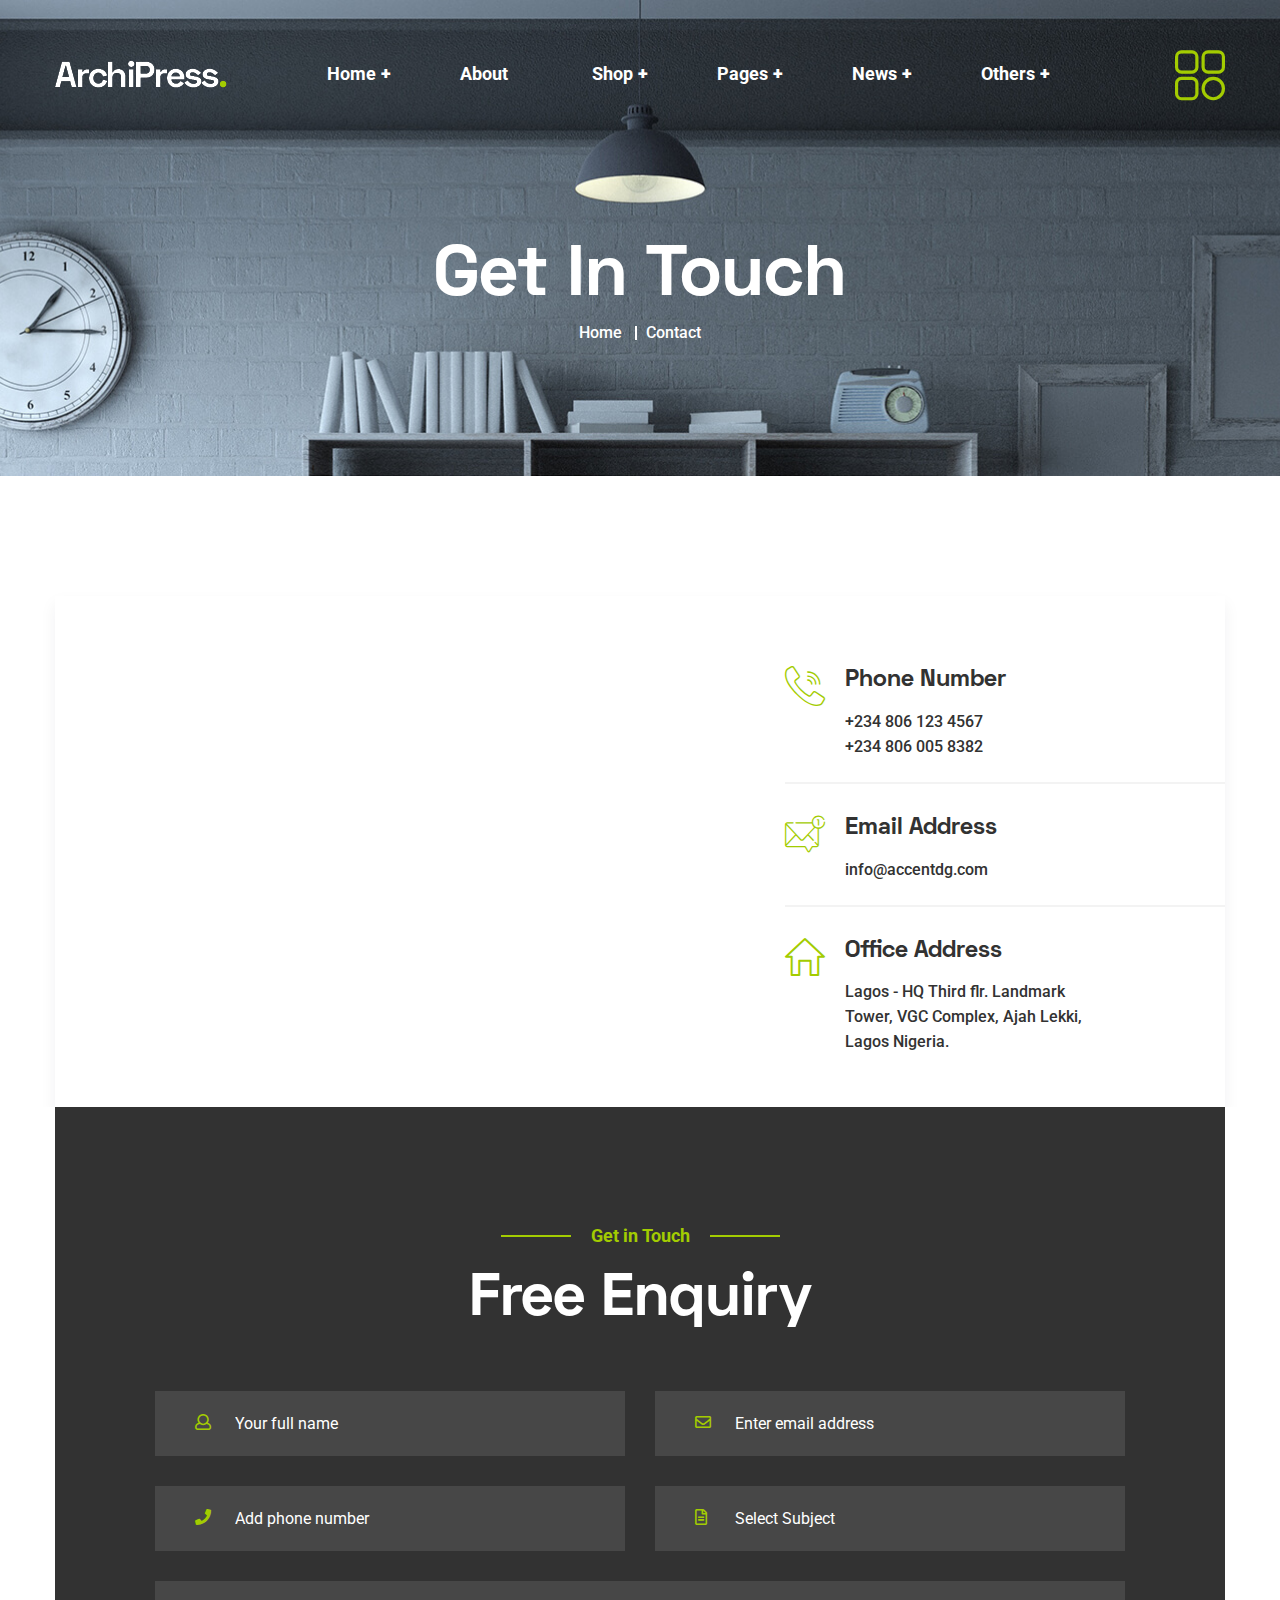
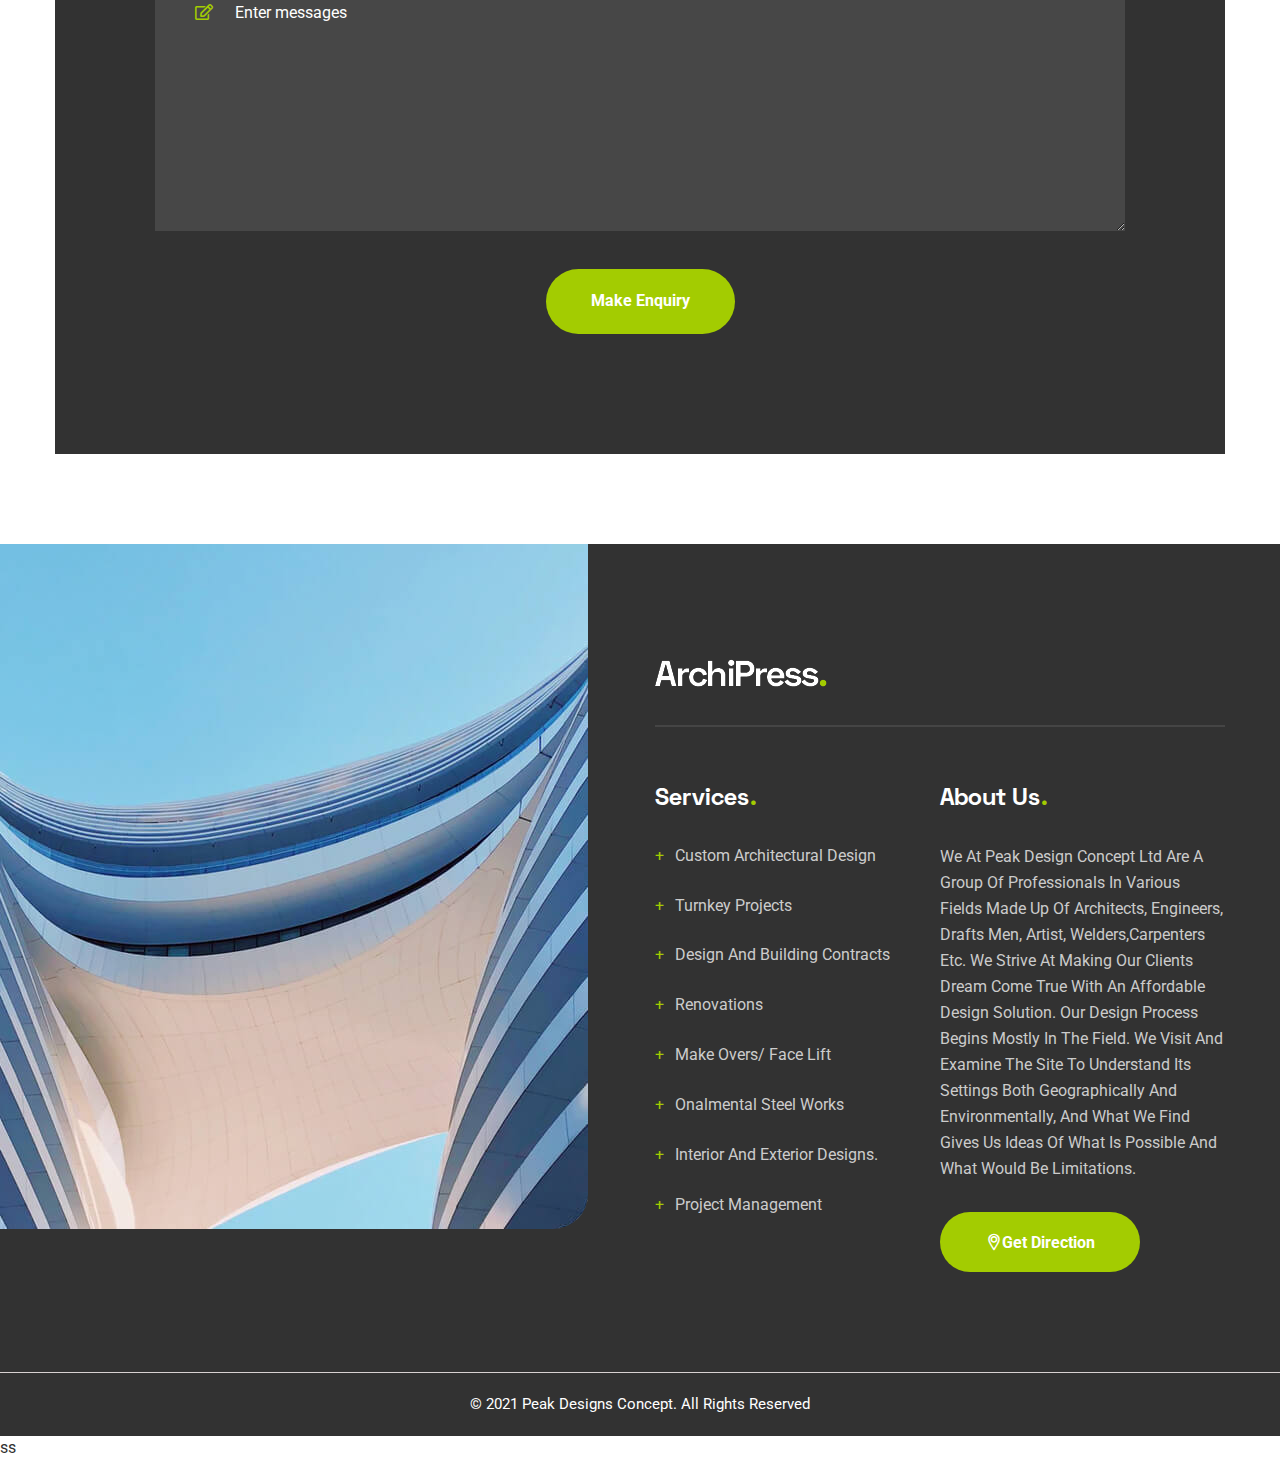
<file: contact.html>
<!DOCTYPE html>
<html lang="en">

<!-- Mirrored from html.themexriver.com/archipress/contact.html by HTTrack Website Copier/3.x [XR&CO'2014], Mon, 28 Jun 2021 08:43:09 GMT -->
<head>
	<meta charset="UTF-8">
	<title>Contact</title>
	<!-- <link rel="shortcut icon" href="assets/img/logo/ficon.png" type="image/x-icon"> -->
	<meta name="author" content="themexriver">
	<meta name="description" content="ArchiPress - Architecture Agency HTML Template">
	<meta name="keywords" content="agency, architect, architecture, creative, decor, design, furniture store, interior, multipurpose">
	<!-- Mobile Specific Meta -->
	<meta name="viewport" content="width=device-width, initial-scale=1">

	<link rel="stylesheet" href="assets/css/bootstrap.min.css">
	<link rel="stylesheet" href="assets/css/flaticon.css">
	<link rel="stylesheet" href="assets/css/sitefont.css">
	<link rel="stylesheet" href="assets/css/fontawesome-all.css">
	<link rel="stylesheet" href="assets/css/owl.carousel.css">
	<link rel="stylesheet" href="assets/css/odometer-theme-default.css">
	<link rel="stylesheet" href="assets/css/animate.css">
	<link rel="stylesheet" href="assets/css/video.min.css">
	<link rel="stylesheet" href="assets/css/style.css">
</head>

<body>
	<div id="preloader"></div>
	<div class="up">
		<a href="#" class="scrollup text-center"><i class="fas fa-chevron-up"></i></a>
	</div>

<!-- Start of header section
	============================================= -->
	<header id="main-header" class="main-header-area header-style-three header-inner">
		<div class="container">
			<div class="header-main-menu position-relative">
				<div class="site-logo float-left">
					<a href="#"><img src="assets/img/logo/logo-2.png" alt=""></a>
				</div>
				<nav class="main-navigation-area clearfix ul-li">
					<ul class="menu-navigation">
						<li class="dropdown">
							<a href="%21.html#">Home</a>
							<ul class="dropdown-menu clearfix">
								<li><a href="index-1.html">Home Page 1</a></li>
								<li><a href="index-2.html">Home Page 2</a></li>
								<li><a href="index-3.html">Home Page 3</a></li>
								<li><a href="index-4.html">Home Page 4</a></li>
							</ul>
						</li>
						<li><a href="about.html">About</a></li>
						<li class="dropdown">
							<a href="%21.html#">Shop</a>
							<ul class="dropdown-menu clearfix">
								<li><a href="shop.html">Shop Page </a></li>
								<li><a href="shop-single.html">Shop Details</a></li>
								<li><a href="cart.html">Cart Page</a></li>
							</ul>
						</li>
						<li class="dropdown">
							<a href="%21.html#">Pages</a>
							<ul class="dropdown-menu clearfix">
								<li><a href="service.html">Services</a></li>
								<li><a href="team.html">Team Page</a></li>
								<li><a href="team-single.html">Team Details</a></li>
								<li><a href="faq.html">FAQ Page</a></li>
								<li><a href="history.html">History Page</a></li>
								<li><a href="contact.html">Contact Page</a></li>
							</ul>
						</li>
						<li class="dropdown">
							<a href="%21.html#">News</a>
							<ul class="dropdown-menu clearfix">
								<li><a href="blog.html">News </a></li>
								<li><a href="blog-single.html">News Details</a></li>
							</ul>
						</li>
						<li class="dropdown">
							<a href="%21.html#">Others</a>
							<ul class="dropdown-menu clearfix">
								<li><a href="portfolio.html">Portfolio </a></li>
								<li><a href="404.html">404 Page </a></li>
								<li><a href="coming-soon.html">Coming Soon</a></li>
								<li><a href="mission.html">Mission Page</a></li>
								<li><a href="pricing.html">Pricing Page</a></li>
							</ul>
						</li>
					</ul>
				</nav>
				<div class="sidebar-menu-toggle open_side_area">
					<a href="#!"><i class="flaticon-open-menu"></i></a>
				</div>
			</div>
		</div>
		<!-- / desktop menu -->
		<div class="wide_side_inner">
			<div class="side_overlay open_side_area"></div>
			<div class="side_inner_content">
				<div class="close_btn open_side_area"><i class="flaticon-close"></i></div>
				<div class="arch-sidebar-text headline pera-content">
					<div class="side_text_details">
						<h3>About Us</h3>
						<p>Information architecture helps organize content overall so it’s easy to find and use. Imagine a storeroom filled to the brim on with things.</p>
					</div>
					<div class="side_gallary clearfix">
						<h3>Gallary</h3>
						<div class="side_gallary_img">
							<a href="%21.html#"><img src="assets/img/instagram/ins1.jpg" alt=""></a>
							<a href="%21.html#"><img src="assets/img/instagram/ins2.jpg" alt=""></a>
							<a href="%21.html#"><img src="assets/img/instagram/ins3.jpg" alt=""></a>
							<a href="%21.html#"><img src="assets/img/instagram/ins4.jpg" alt=""></a>
							<a href="%21.html#"><img src="assets/img/instagram/ins5.jpg" alt=""></a>
							<a href="%21.html#"><img src="assets/img/instagram/ins6.jpg" alt=""></a>
						</div>
					</div>
				</div>
				<div class="side_copywrigh text-center">
					Copyright By @ <a href="#">Themexriver</a>
				</div>
			</div>
		</div>
		<!-- /Side bar -->
		<div class="str-mobile_menu relative-position">
			<div class="str-mobile_menu_button str-open_mobile_menu">
				<i class="flaticon-open-menu"></i>
			</div>
			<div class="str-mobile_menu_wrap">
				<div class="mobile_menu_overlay str-open_mobile_menu"></div>
				<div class="str-mobile_menu_content">
					<div class="str-mobile_menu_close str-open_mobile_menu">
						<img src="assets/img/logo/cls.png" alt="">
					</div>
					<div class="m-brand-logo text-center">
						<a href="%21.html#"><img src="assets/img/logo/logo1.png" alt=""></a>
					</div>
					<nav class="str-mobile-main-navigation  clearfix ul-li">
						<ul id="main-nav" class="navbar-nav text-capitalize clearfix">
							<li class="dropdown">
								<a href="%21.html#">Home</a>
								<ul class="dropdown-menu clearfix">
									<li><a href="index-1.html">Home Page 1</a></li>
									<li><a href="index-2.html">Home Page 2</a></li>
									<li><a href="index-3.html">Home Page 3</a></li>
									<li><a href="index-4.html">Home Page 4</a></li>
								</ul>
							</li>
							<li><a href="about.html">About</a></li>
							<li class="dropdown">
								<a href="%21.html#">Shop</a>
								<ul class="dropdown-menu clearfix">
									<li><a href="shop.html">Shop Page </a></li>
									<li><a href="shop-single.html">Shop Details</a></li>
									<li><a href="cart.html">Cart Page</a></li>
								</ul>
							</li>
							<li class="dropdown">
								<a href="%21.html#">Pages</a>
								<ul class="dropdown-menu clearfix">
									<li><a href="service.html">Services</a></li>
									<li><a href="team.html">Team Page</a></li>
									<li><a href="team-single.html">Team Details</a></li>
									<li><a href="faq.html">FAQ Page</a></li>
									<li><a href="history.html">History Page</a></li>
									<li><a href="contact.html">Contact Page</a></li>
								</ul>
							</li>
							<li class="dropdown">
								<a href="%21.html#">News</a>
								<ul class="dropdown-menu clearfix">
									<li><a href="blog.html">News </a></li>
									<li><a href="blog-single.html">News Details</a></li>
								</ul>
							</li>
							<li class="dropdown">
								<a href="%21.html#">Others</a>
								<ul class="dropdown-menu clearfix">
									<li><a href="portfolio.html">Portfolio </a></li>
									<li><a href="404.html">404 Page </a></li>
									<li><a href="coming-soon.html">Coming Soon</a></li>
									<li><a href="mission.html">Mission Page</a></li>
									<li><a href="pricing.html">Pricing Page</a></li>
								</ul>
							</li>
						</ul>
					</nav>
				</div>
			</div>
		</div>
		<!-- /mobile-menu -->
	</header>
<!-- End of header section
	============================================= -->

<!-- Start of breadcrumb section
	============================================= -->
	<section id="breadcrumb" class="breadcrumb-section" data-background="assets/img/banner/brbg.jpg">
		<div class="container">
			<div class="breadcrumb-content text-center headline">
				<h2 class="breadcrumb-title"> Get In Touch</h2>
				<div class="breadcrumb_item ul-li">
					<ul class="breadcrumb">
						<li class="breadcrumb-item"><a href="#">Home</a></li>
						<li class="breadcrumb-item active">Contact</li>
					</ul>
				</div>
			</div>
		</div>
	</section>
<!-- End of breadcrumb section
	============================================= -->

<!-- Start of contact content section
	============================================= -->
	<section id="contact-content" class="contact-content-section">
		<div class="container">
			<div class="contact-content-area">
				<div class="row">
					<div class="col-lg-7">
						<div class="contact-google-map">
							<div class="earth3dmap-com">
								<iframe src="https://www.google.com/maps/embed?pb=!1m18!1m12!1m3!1d3964.776567689461!2d3.4454898142663373!3d6.4227474261095265!2m3!1f0!2f0!3f0!3m2!1i1024!2i768!4f13.1!3m3!1m2!1s0x103b8b28eae7641f%3A0xb5a235af0b972c45!2sLandmark%20Towers!5e0!3m2!1sen!2sng!4v1624976940797!5m2!1sen!2sng" width="600" height="450" style="border:0;" allowfullscreen="" loading="lazy"></iframe>
							</div>
						</div>
					</div>
					<div class="col-lg-5">
						<div class="contact-content-info">
							<div class="contact-widget">
								<div class="contact-widget-icon-text">
									<div class="contact-widget-icon float-left">
										<i class="flaticon-call"></i>
									</div>
									<div class="contact-widget-text headline">
										<h3>Phone Number</h3>
										<span><a href="#"> +234 806 123 4567</a></span><br>
										<span><a href="#"> +234 806 005 8382 </a></span>
									</div>
								</div>
								<div class="contact-widget-icon-text">
									<div class="contact-widget-icon float-left">
										<i class="flaticon-message"></i>
									</div>
									<div class="contact-widget-text headline">
										<h3>Email Address</h3>
										<span><a href="#">info@accentdg.com</a></span>
									</div>
								</div>
								<div class="contact-widget-icon-text">
									<div class="contact-widget-icon float-left">
										<i class="flaticon-house"></i>
									</div>
									<div class="contact-widget-text headline">
										<h3>Office Address</h3>
										<span>Lagos - HQ
											Third flr. Landmark Tower, VGC Complex, Ajah Lekki, Lagos Nigeria.</span>
									</div>
								</div>
							</div>
						</div>
					</div>
				</div>
			</div>
		</div>
	</section>
<!-- End of Contact content section
	============================================= -->

<!-- Start of Get Quote  section
	============================================= -->
	<section id="get-quote" class="get-quote-section contact-page-get-quote position-relative">
		<div class="container">
			<div class="get-quote-content">
				<div class="section-title title-center text-center position-relative headline">
					<span class="title-tag">Get in Touch</span>
					<h2>Free Enquiry</h2>
				</div>
				<div class="get-quote-form">
					<form id="contact_form" action="#" method="POST" enctype="multipart/form-data">
						<div class="row">
							<div class="col-md-6">
								<div class="contact-info">
									<input class="email" name="name" type="text" placeholder="Your full name">
									<div class="icon-bg">
										<i class="far fa-user"></i>
									</div>
								</div>
							</div>
							<div class="col-md-6">
								<div class="contact-info">
									<input class="name" name="Email" type="email" placeholder="Enter email address">
									<div class="icon-bg">
										<i class="far fa-envelope"></i>
									</div>
								</div>
							</div>
							<div class="col-md-6">
								<div class="contact-info">
									<input class="name" name="Email" type="text" placeholder="Add phone number">
									<div class="icon-bg">
										<i class="fas fa-phone"></i>
									</div>
								</div>
							</div>
							<div class="col-md-6">
								<div class="contact-info">
									<input class="name" name="Email" type="text" placeholder="Select Subject">
									<div class="icon-bg">
										<i class="far fa-file-alt"></i>
									</div>
								</div>
							</div>
							<div class="col-md-12">
								<div class="contact-info">
									<textarea id="message" name="message"  placeholder="Enter messages"></textarea>
									<div class="icon-bg">
										<i class="far fa-edit"></i>
									</div>
								</div>
							</div>
						</div>
						<div class="sub-button text-center">
							<button type="submit" value="Submit">Make Enquiry</button> 
						</div> 
					</form>
				</div>
			</div>
		</div>
	</section>
<!-- End of Get Quote  section
	============================================= -->


<!-- Start of footer  section
	============================================= -->		
	<footer id="footer-area" class="footer-section footer-style-one">
		<div class="footer-1 clearfix">
			<div class="footer1-img position-absolute">
				<img src="assets/img/footer/f1.jpg" alt="">
			</div>
			<div class="container">
				<div class="footer-content clearfix position-relative  clearfix float-right">
					<div class="back-top-btn text-center">
						<a href="#!">
							<i class="flaticon-arrows"></i>
							<span>Back To Top</span>
						</a>
					</div>
					<div class="footer-logo">
						<a ><img src="assets/img/logo/logo-2.png" alt=""></a>
					</div>
					<div class="footer-widget-area">
						<div class="footer-widget headline pera-content">
							<div class="footer-menu text-capitalize">
								<h3 class="widget-title position-relative">Services</h3>
								<div class="footer-menu-list">
									<a >Custom Architectural Design</a>
									<a >Turnkey Projects </a>
									<a >Design and building Contracts </a>
									<a > Renovations </a>
									<a >Make overs/ face lift</a>
									<a >Onalmental steel works </a>
									<a > Interior and exterior designs. </a>
									<a >Project management  </a>
								</div>
							</div>
						</div>
						<div class="footer-widget headline pera-content">
							<div class="about-widget text-capitalize">
								<h3 class="widget-title position-relative">About Us</h3>
								<p>
									We at peak design concept ltd are a group of professionals in 
									various fields made up of architects, engineers, drafts men, 
									artist, welders,carpenters etc.
									 We strive at making our clients dream come true with an  affordable design solution.
									 Our design process begins mostly in the field. 
									We visit and examine the site to understand its settings both 
									geographically and environmentally, and what we find gives us ideas of 
									what is possible and what would be limitations.
								</p>
								<a href="./contact.html" class="d-block text-center" ><i class="flaticon-location-pin"></i>Get Direction</a>
							</div>
						</div>
					</div>
				</div>
			</div>
		</div>

		<div style="margin-top: 10px; margin-bottom: 0px; justify-content: space-between; border-bottom: 1px solid rgb(216, 210, 210);">
            
		</div>
		<div class="copyright" style="text-align:center; color:#fff !important; font-size: 15px;padding: 20px 0px;">&copy; 2021  Peak Designs Concept. All Rights Reserved</div>
	</footer>
<!-- End of footer  section-->

	<!-- For Js Library -->
	<script src="assets/js/jquery.min.js"></script>
	<script src="assets/js/bootstrap.min.js"></script>
	<script src="assets/js/popper.min.js"></script>
	<script src="assets/js/owl.carousel.min.js"></script>
	<script src="assets/js/jarallax.js"></script>
	<script src="assets/js/jquery.magnific-popup.min.js"></script>
	<script src="assets/js/appear.js"></script>
	<script src="assets/js/wow.min.js"></script>ss
	<script src="assets/js/odometer.js"></script>
	<script src="assets/js/jquery.filterizr.js"></script>
	<script src="assets/js/imagesloaded.pkgd.min.js"></script>
	<script src="assets/js/script.js"></script>
</body>

<!-- Mirrored from html.themexriver.com/archipress/contact.html by HTTrack Website Copier/3.x [XR&CO'2014], Mon, 28 Jun 2021 08:43:09 GMT -->
</html>
</file>
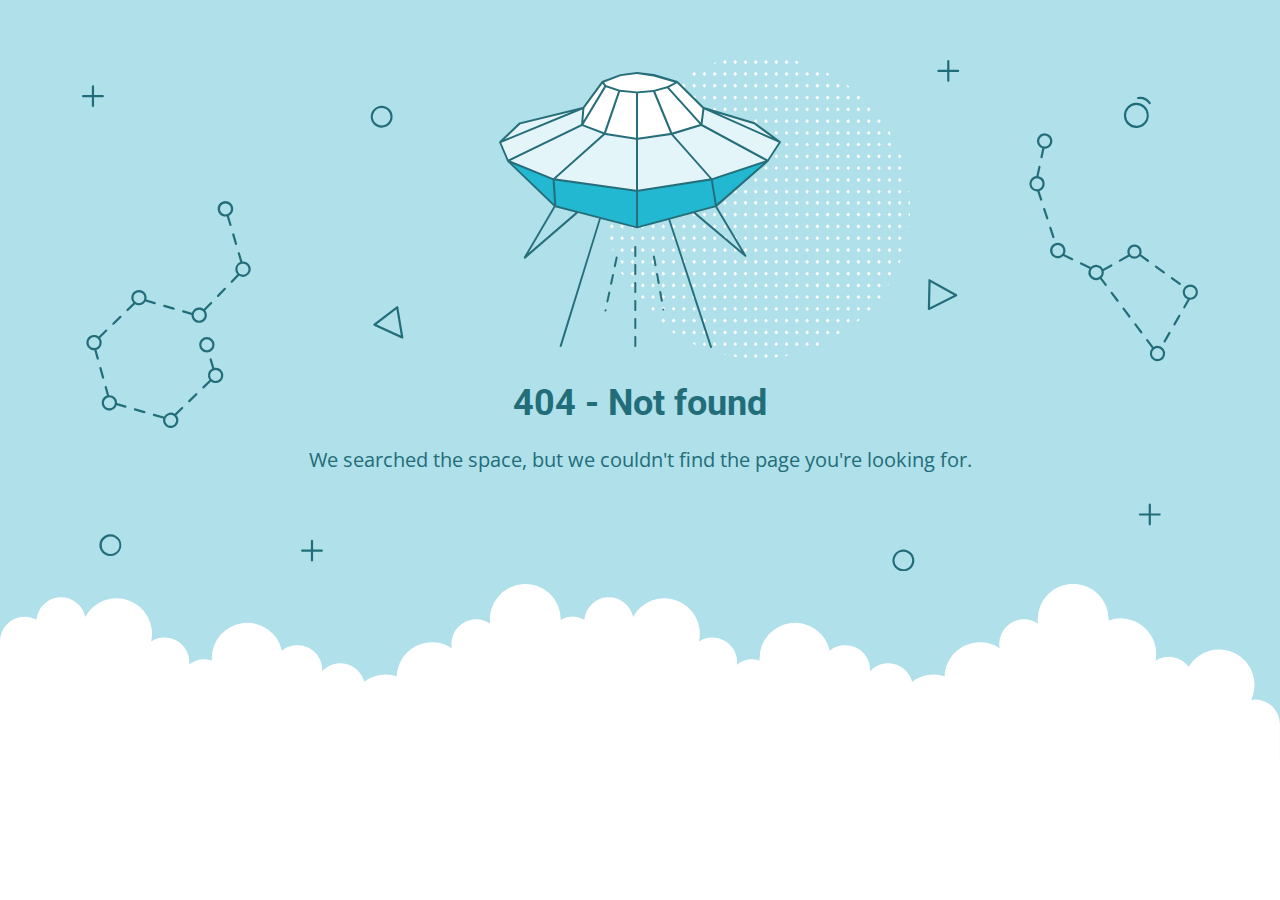
<file: assets/css/owl.video.play.html>
<!DOCTYPE html>
<html lang="en">
<head>
    <meta charset="utf-8" />
    <meta name="viewport" content="width=device-width, initial-scale=1.0">
    <title>404 - Not found</title>
    <link href="https://fonts.googleapis.com/css?family=Open+Sans:400,700%7CRoboto:400,700" rel="stylesheet">
<style>
    * {
        box-sizing: border-box;
        -moz-box-sizing: border-box;
        -webkit-tap-highlight-color: transparent;
    }
    body {
        margin: 0;
        padding: 0;
        height: 100%;
        -webkit-text-size-adjust: 100%;
    }
    .fit-wide {
        position: relative;
        overflow: hidden;
        max-width: 1240px;
        margin: 0 auto;
        padding-top: 60px;
        padding-bottom: 60px;
        padding-left: 20px;
        padding-right: 20px;
    }
    .background-wrap { position: relative; }
    .background-wrap.cloud-blue { background-color: #b0e0e9; }
    .background-wrap.white { background-color: #fff; }
    .title { 
        position: relative; 
        text-align: center;
        margin: 20px auto 10px;
    }
    .title--regular { font-family: 'Roboto', Arial, sans-serif; }
    .title--size-large { font-size: 36px; line-height: 46px; }
    .title--size-semimedium { font-size: 20px; line-height: 28px; }
    .title--weight-normal { font-weight: 400; }
    .title--weight-bold { font-weight: 700; }
    .title--subtitle { 
        padding-bottom: 40px; 
        font-family: 'Open Sans', Arial ,sans-serif; 
        text-align: center;
    }
    .error h1,
    .error p { color: #226d7a; }
    .error--bg__cover {
        position: absolute;
        left: 0;
        right: 0;
        width: 90%;
        margin: 0 auto;
    }
    .error--shape__clouds svg {
        display: block;
    }
    .abstract-half-dot--circle {
        z-index: 0;
        position: absolute;
        left: 15em;
        right: 0;
        width: 300px;
        height: 300px;
        margin: 0 auto;
    }
    .icon-graphic {
        z-index: 1;
        position: relative;
        width: 300px;
        height: 300px;
        margin: 0 auto;
    }
    @media screen and (max-width: 767px) {
        .error--bg__cover { display: none; }
        .abstract-half-dot--circle { left: 0; }
    }
</style>
</head>
<body>
    <div id="container">
        <section class="error content background-wrap cloud-blue">
            <div class="fit-wide">
                <div class="error--bg__cover">
                    <svg id="acce7670-904f-4f8c-b867-68138c2f8c06" data-name="Layer 1" xmlns="http://www.w3.org/2000/svg" viewBox="0 0 1019 467"><title>404_bg</title><path d="M962.794,62.029a11.471,11.471,0,0,1-.656-22.923h0a11.471,11.471,0,0,1,1.327,22.9C963.24,62.023,963.017,62.029,962.794,62.029ZM962.253,41.1a9.47,9.47,0,1,0,10,8.906,9.481,9.481,0,0,0-10-8.906Z" fill="#1e6d7a"/><path d="M974.934,40.4a1,1,0,0,1-.836-.45,10.049,10.049,0,0,0-9.688-4.276A1,1,0,0,1,964.1,33.7a11.952,11.952,0,0,1,11.67,5.153,1,1,0,0,1-.834,1.549Z" fill="#1e6d7a"/><path d="M273.605,61.8a9.971,9.971,0,0,1-7.251-3.106h0a10.012,10.012,0,1,1,7.251,3.106Zm0-17.991a8,8,0,0,0-5.8,13.507h0a8,8,0,1,0,5.8-13.507Z" fill="#226d7a"/><path d="M26.007,453q-.131,0-.261,0a10.019,10.019,0,1,1,.261,0ZM26,435a8.042,8.042,0,1,0,.208,0C26.134,435,26.064,435,26,435Z" fill="#226d7a"/><path d="M750.007,467q-.13,0-.261,0a9.933,9.933,0,0,1-6.994-3.108h0a10,10,0,1,1,7.255,3.11Zm-.013-18a8,8,0,0,0-5.793,13.511h0a8,8,0,1,0,6-13.509C750.134,449,750.063,449,749.994,449Z" fill="#226d7a"/><path d="M292.416,254.312a1.013,1.013,0,0,1-.417-.09L266.634,242.6a1,1,0,0,1-.191-1.7L287.2,225a1,1,0,0,1,1.594.629l4.607,27.516a1,1,0,0,1-.986,1.165Zm-23.437-12.835,22.139,10.141L287.1,227.6Z" fill="#226d7a"/><path d="M773.316,228.33a1,1,0,0,1-1-1.022l.571-26.14a1,1,0,0,1,1.487-.851l24.356,13.607a1,1,0,0,1-.038,1.767l-24.926,12.532A1.006,1.006,0,0,1,773.316,228.33Zm1.535-25.456-.5,22.815,21.756-10.938Z" fill="#226d7a"/><path d="M136.509,150.348l-2.39-8.09a7.115,7.115,0,1,0-1.9.629l2.372,8.028a1,1,0,0,0,.959.717,1,1,0,0,0,.959-1.284ZM126,136a5,5,0,1,1,5,5A5.006,5.006,0,0,1,126,136Z" fill="#226d7a"/><path d="M137.141,159.545l2.55,8.632a1,1,0,0,0,.959.717,1.037,1.037,0,0,0,.284-.041,1,1,0,0,0,.675-1.243l-2.55-8.631a1,1,0,0,0-1.918.566Z" fill="#226d7a"/><path d="M129.751,208.226l-6.265,6.461a1,1,0,0,0,1.436,1.393l6.265-6.461a1,1,0,0,0-1.436-1.393Z" fill="#226d7a"/><path d="M92.076,230.463l7.936,2.293c0,.082-.012.162-.012.244a7,7,0,1,0,12.587-4.2l6.07-6.259a1,1,0,1,0-1.436-1.393l-6.052,6.242a6.978,6.978,0,0,0-10.8,3.386l-7.737-2.235a1,1,0,0,0-.555,1.922ZM107,228a5,5,0,1,1-5,5A5.006,5.006,0,0,1,107,228Z" fill="#226d7a"/><path d="M74.783,225.467l8.647,2.5a.989.989,0,0,0,.278.04,1,1,0,0,0,.276-1.962l-8.646-2.5a1,1,0,0,0-.555,1.922Z" fill="#226d7a"/><path d="M28.617,241.8a1,1,0,0,0,.7-.282l6.461-6.266a1,1,0,0,0-1.393-1.436l-6.461,6.266a1,1,0,0,0,.7,1.718Z" fill="#226d7a"/><path d="M19.257,291.006a1,1,0,0,0,.964-1.269L17.8,281.069a1,1,0,0,0-1.927.537l2.419,8.668A1,1,0,0,0,19.257,291.006Z" fill="#226d7a"/><path d="M13.216,264.635a6.979,6.979,0,0,0,3.394-10.8l6.242-6.052a1,1,0,1,0-1.393-1.435L15.2,252.413A7,7,0,1,0,11,265c.08,0,.158-.009.237-.012l2.219,7.95a1,1,0,0,0,1.927-.538ZM6,258a5,5,0,1,1,5,5A5.006,5.006,0,0,1,6,258Z" fill="#226d7a"/><path d="M39.924,315.537l-7.936-2.293c0-.082.012-.162.012-.244a7.008,7.008,0,0,0-7-7c-.08,0-.158.009-.237.012l-2.123-7.606a1,1,0,0,0-1.927.537l2.072,7.422a7,7,0,1,0,8.847,8.859l7.737,2.235a1.025,1.025,0,0,0,.278.039,1,1,0,0,0,.277-1.961ZM25,318a5,5,0,1,1,5-5A5.006,5.006,0,0,1,25,318Z" fill="#226d7a"/><path d="M57.217,320.532l-8.647-2.5a1,1,0,1,0-.554,1.922l8.646,2.5a1.03,1.03,0,0,0,.278.039,1,1,0,0,0,.277-1.961Z" fill="#226d7a"/><path d="M90.765,317.017,84.592,323a6.975,6.975,0,0,0-9.76,2.693.984.984,0,0,0-.323-.168l-8.646-2.5a1,1,0,0,0-.554,1.922l8.646,2.5a1,1,0,0,0,.216.031,7,7,0,1,0,11.98-3.2l6.006-5.825a1,1,0,1,0-1.392-1.435ZM81,334a5,5,0,1,1,5-5A5.006,5.006,0,0,1,81,334Z" fill="#226d7a"/><path d="M103.687,304.486l-6.461,6.266a1,1,0,0,0,1.393,1.436l6.461-6.266a1,1,0,0,0-1.393-1.436Z" fill="#226d7a"/><path d="M147,184c-.182,0-.361.014-.54.027l-2.3-7.786a1,1,0,1,0-1.918.567l2.263,7.66a6.977,6.977,0,0,0-2.643,11.269l-5.845,6.028a1,1,0,1,0,1.436,1.392L143.419,197A7,7,0,1,0,147,184Zm0,12a4.995,4.995,0,0,1-1.121-9.863,1.033,1.033,0,0,0,.155-.022c.015,0,.025-.016.04-.021A5,5,0,1,1,147,196Z" fill="#226d7a"/><path d="M52,224a7,7,0,0,0,5.984-3.386l8.153,2.356a1.025,1.025,0,0,0,.278.039,1,1,0,0,0,.276-1.961l-7.924-2.29a7,7,0,1,0-11.918,2.965l-6.006,5.824a1,1,0,1,0,1.392,1.436L48.408,223A6.952,6.952,0,0,0,52,224Zm0-12a5,5,0,1,1-5,5A5.006,5.006,0,0,1,52,212Z" fill="#226d7a"/><path d="M122,281a6.984,6.984,0,0,0-1.218.113l-2.362-8.03a1,1,0,0,0-1.919.564l2.381,8.1a6.972,6.972,0,0,0-2.492,10.427l-6.242,6.052a1,1,0,0,0,1.393,1.435l6.259-6.069A7,7,0,1,0,122,281Zm0,12a5,5,0,1,1,5-5A5.006,5.006,0,0,1,122,293Z" fill="#226d7a"/><path d="M121,260a7,7,0,1,0-7,7A7.008,7.008,0,0,0,121,260Zm-12,0a5,5,0,1,1,5,5A5.006,5.006,0,0,1,109,260Z" fill="#226d7a"/><path d="M886.983,162.773a1,1,0,0,0,.951-1.311l-2.8-8.555a1,1,0,0,0-1.9.621l2.8,8.555A1,1,0,0,0,886.983,162.773Z" fill="#226d7a"/><path d="M879.544,135.8a1,1,0,1,0-1.9.621l2.795,8.555a1,1,0,0,0,.951.69,1,1,0,0,0,.95-1.311Z" fill="#226d7a"/><path d="M904.543,181l-7.442-3.582a7.032,7.032,0,1,0-1.252,1.616l7.827,3.768a.981.981,0,0,0,.432.1,1,1,0,0,0,.435-1.9ZM891,179a5,5,0,1,1,5-5A5.006,5.006,0,0,1,891,179Z" fill="#226d7a"/><path d="M956.292,179.469a6.477,6.477,0,0,0,9.659-.268l6.739,4.9a1,1,0,1,0,1.176-1.617L967,177.492a6.5,6.5,0,1,0-11.811.4,1.064,1.064,0,0,0-.121.039l-7.852,4.4a1,1,0,0,0,.976,1.745l7.853-4.4A.985.985,0,0,0,956.292,179.469ZM961,170.5a4.5,4.5,0,1,1-4.5,4.5A4.505,4.505,0,0,1,961,170.5Z" fill="#226d7a"/><path d="M987.248,194.689a1,1,0,1,0,1.176-1.617l-7.278-5.294a1,1,0,0,0-1.176,1.618Z" fill="#226d7a"/><path d="M995.7,198.366a1,1,0,0,0-1.176,1.617l7.28,5.293a.986.986,0,0,0,.587.192,1,1,0,0,0,.588-1.809Z" fill="#226d7a"/><path d="M1002.5,232.72a1,1,0,0,0-1.366.365l-4.5,7.793a1,1,0,1,0,1.732,1l4.5-7.792A1,1,0,0,0,1002.5,232.72Z" fill="#226d7a"/><path d="M993.49,248.305a1,1,0,0,0-1.366.366l-4.5,7.793a1,1,0,0,0,1.733,1l4.5-7.793A1,1,0,0,0,993.49,248.305Z" fill="#226d7a"/><path d="M951.8,226.4a1,1,0,0,0-1.6,1.2l5.4,7.2a1,1,0,1,0,1.6-1.2Z" fill="#226d7a"/><path d="M962.6,240.8A1,1,0,0,0,961,242l5.4,7.2A1,1,0,0,0,968,248Z" fill="#226d7a"/><path d="M931.091,198.789a6.943,6.943,0,0,0,1.777-6.129l7.473-4.185a1,1,0,1,0-.977-1.745l-7.172,4.016a6.988,6.988,0,0,0-11.127-1.7.981.981,0,0,0-.3-.23l-8.11-3.9a1,1,0,1,0-.867,1.8l8.1,3.9a6.988,6.988,0,0,0,9.645,9.428L934,206a1,1,0,0,0,1.6-1.2ZM921,194a5,5,0,1,1,5,5A5.006,5.006,0,0,1,921,194Z" fill="#226d7a"/><path d="M941,212a1,1,0,0,0-1.6,1.2l5.4,7.2a1,1,0,1,0,1.6-1.2Z" fill="#226d7a"/><path d="M876.837,80.654l-1.7,7.937a1,1,0,0,0,.767,1.187,1.029,1.029,0,0,0,.211.022,1,1,0,0,0,.977-.79l1.718-8.02c.064,0,.126.01.19.01a7.013,7.013,0,1,0-2.163-.346ZM879,69a5,5,0,1,1-5,5A5.006,5.006,0,0,1,879,69Z" fill="#226d7a"/><path d="M879,113a7.012,7.012,0,0,0-5.58-6.855l1.786-8.335a1,1,0,0,0-1.955-.419L871.4,106.03A7,7,0,0,0,872,120c.091,0,.18-.01.271-.014l2.576,7.879a1,1,0,0,0,.95.69.985.985,0,0,0,.31-.05,1,1,0,0,0,.64-1.261l-2.492-7.624A7.007,7.007,0,0,0,879,113Zm-7,5a5,5,0,1,1,5-5A5.006,5.006,0,0,1,872,118Z" fill="#226d7a"/><path d="M1012,205a7,7,0,0,0-2.469,13.542l-3.9,6.75a1,1,0,1,0,1.732,1l4.227-7.314c.136.008.271.021.41.021a7,7,0,0,0,0-14Zm0,12a5,5,0,1,1,5-5A5.006,5.006,0,0,1,1012,217Z" fill="#226d7a"/><path d="M982,261a6.941,6.941,0,0,0-3.527.964L973.4,255.2a1,1,0,1,0-1.6,1.2l5.109,6.812A6.99,6.99,0,1,0,982,261Zm0,12a5,5,0,1,1,5-5A5.006,5.006,0,0,1,982,273Z" fill="#226d7a"/><path d="M19,32H11V24a1,1,0,0,0-2,0v8H1a1,1,0,0,0,0,2H9v8a1,1,0,0,0,2,0V34h8a1,1,0,0,0,0-2Z" fill="#206d7a"/><path d="M219,447h-8v-8a1,1,0,0,0-2,0v8h-8a1,1,0,0,0,0,2h8v8a1,1,0,0,0,2,0v-8h8a1,1,0,0,0,0-2Z" fill="#206d7a"/><path d="M984,414h-8v-8a1,1,0,0,0-2,0v8h-8a1,1,0,0,0,0,2h8v8a1,1,0,0,0,2,0v-8h8a1,1,0,0,0,0-2Z" fill="#206d7a"/><path d="M800,9h-8V1a1,1,0,0,0-2,0V9h-8a1,1,0,0,0,0,2h8v8a1,1,0,0,0,2,0V11h8a1,1,0,0,0,0-2Z" fill="#206d7a"/></svg>
                </div>
                <div>
                    <div class="abstract-half-dot--circle">
                        <svg id="a57f7293-9654-4013-9c82-7cad22fc3689" data-name="Layer 1" xmlns="http://www.w3.org/2000/svg" viewBox="0 0 300 298.181"><title>circle_dots</title><polygon points="145.742 133.848 147.581 131.734 145.742 129.621 143.904 131.734 145.742 133.848" fill="#fff"/><polygon points="145.742 122.041 147.581 119.928 145.742 117.814 143.904 119.928 145.742 122.041" fill="#fff"/><polygon points="145.742 110.235 147.581 108.122 145.742 106.008 143.904 108.122 145.742 110.235" fill="#fff"/><polygon points="145.742 98.429 147.581 96.316 145.742 94.202 143.904 96.316 145.742 98.429" fill="#fff"/><polygon points="145.742 86.624 147.581 84.51 145.742 82.396 143.904 84.51 145.742 86.624" fill="#fff"/><polygon points="156.015 129.621 154.177 131.734 156.015 133.848 157.854 131.734 156.015 129.621" fill="#fff"/><polygon points="156.015 117.814 154.177 119.928 156.015 122.041 157.854 119.928 156.015 117.814" fill="#fff"/><polygon points="156.015 106.008 154.177 108.122 156.015 110.235 157.854 108.122 156.015 106.008" fill="#fff"/><polygon points="156.015 94.202 154.177 96.316 156.015 98.429 157.854 96.316 156.015 94.202" fill="#fff"/><polygon points="156.015 82.396 154.177 84.51 156.015 86.624 157.854 84.51 156.015 82.396" fill="#fff"/><polygon points="166.288 129.621 164.45 131.734 166.288 133.848 168.13 131.734 166.288 129.621" fill="#fff"/><polygon points="166.288 117.814 164.45 119.928 166.288 122.041 168.13 119.928 166.288 117.814" fill="#fff"/><polygon points="166.288 106.008 164.45 108.122 166.288 110.235 168.13 108.122 166.288 106.008" fill="#fff"/><polygon points="166.288 94.202 164.45 96.316 166.288 98.429 168.13 96.316 166.288 94.202" fill="#fff"/><polygon points="168.128 84.51 166.288 82.396 164.45 84.51 166.288 86.624 168.128 84.51" fill="#fff"/><polygon points="176.563 129.621 174.724 131.734 176.563 133.848 178.401 131.734 176.563 129.621" fill="#fff"/><polygon points="176.563 117.814 174.724 119.928 176.563 122.041 178.401 119.928 176.563 117.814" fill="#fff"/><polygon points="176.563 106.008 174.724 108.122 176.563 110.235 178.401 108.122 176.563 106.008" fill="#fff"/><polygon points="176.563 94.202 174.724 96.316 176.563 98.429 178.401 96.316 176.563 94.202" fill="#fff"/><polygon points="176.563 82.396 174.724 84.51 176.563 86.624 178.401 84.51 176.563 82.396" fill="#fff"/><polygon points="186.835 129.621 184.997 131.734 186.835 133.848 188.674 131.734 186.835 129.621" fill="#fff"/><polygon points="186.835 117.814 184.997 119.928 186.835 122.041 188.674 119.928 186.835 117.814" fill="#fff"/><polygon points="186.835 106.008 184.997 108.122 186.835 110.235 188.674 108.122 186.835 106.008" fill="#fff"/><polygon points="186.835 94.202 184.997 96.316 186.835 98.429 188.674 96.316 186.835 94.202" fill="#fff"/><polygon points="186.835 82.396 184.997 84.51 186.835 86.624 188.674 84.51 186.835 82.396" fill="#fff"/><polygon points="197.11 129.621 195.268 131.734 197.11 133.848 198.948 131.734 197.11 129.621" fill="#fff"/><polygon points="197.11 117.814 195.268 119.928 197.11 122.041 198.948 119.928 197.11 117.814" fill="#fff"/><polygon points="197.11 106.008 195.268 108.122 197.11 110.235 198.948 108.122 197.11 106.008" fill="#fff"/><polygon points="197.11 94.202 195.268 96.316 197.11 98.429 198.948 96.316 197.11 94.202" fill="#fff"/><polygon points="197.11 82.396 195.27 84.51 197.11 86.624 198.948 84.51 197.11 82.396" fill="#fff"/><polygon points="207.383 129.621 205.545 131.734 207.383 133.848 209.221 131.734 207.383 129.621" fill="#fff"/><polygon points="207.383 117.814 205.545 119.928 207.383 122.041 209.221 119.928 207.383 117.814" fill="#fff"/><polygon points="207.383 106.008 205.545 108.122 207.383 110.235 209.221 108.122 207.383 106.008" fill="#fff"/><polygon points="207.383 94.202 205.545 96.316 207.383 98.429 209.221 96.316 207.383 94.202" fill="#fff"/><polygon points="207.383 82.396 205.545 84.51 207.383 86.624 209.221 84.51 207.383 82.396" fill="#fff"/><polygon points="217.656 129.621 215.817 131.734 217.656 133.848 219.497 131.734 217.656 129.621" fill="#fff"/><polygon points="217.656 117.814 215.817 119.928 217.656 122.041 219.497 119.928 217.656 117.814" fill="#fff"/><polygon points="217.656 106.008 215.817 108.122 217.656 110.235 219.497 108.122 217.656 106.008" fill="#fff"/><polygon points="217.656 94.202 215.817 96.316 217.656 98.429 219.497 96.316 217.656 94.202" fill="#fff"/><polygon points="219.496 84.51 217.656 82.396 215.817 84.51 217.656 86.624 219.496 84.51" fill="#fff"/><polygon points="227.93 129.621 226.092 131.734 227.93 133.848 229.769 131.734 227.93 129.621" fill="#fff"/><polygon points="227.93 117.814 226.092 119.928 227.93 122.041 229.769 119.928 227.93 117.814" fill="#fff"/><polygon points="227.93 106.008 226.092 108.122 227.93 110.235 229.769 108.122 227.93 106.008" fill="#fff"/><polygon points="227.93 94.202 226.092 96.316 227.93 98.429 229.769 96.316 227.93 94.202" fill="#fff"/><polygon points="227.93 82.396 226.092 84.51 227.93 86.624 229.769 84.51 227.93 82.396" fill="#fff"/><polygon points="238.203 129.621 236.365 131.734 238.203 133.848 240.042 131.734 238.203 129.621" fill="#fff"/><polygon points="238.203 117.814 236.365 119.928 238.203 122.041 240.042 119.928 238.203 117.814" fill="#fff"/><polygon points="238.203 106.008 236.365 108.122 238.203 110.235 240.042 108.122 238.203 106.008" fill="#fff"/><polygon points="238.203 94.202 236.365 96.316 238.203 98.429 240.042 96.316 238.203 94.202" fill="#fff"/><polygon points="238.203 82.396 236.365 84.51 238.203 86.624 240.042 84.51 238.203 82.396" fill="#fff"/><polygon points="248.478 133.848 250.316 131.734 248.478 129.621 246.636 131.734 248.478 133.848" fill="#fff"/><polygon points="248.478 122.041 250.316 119.928 248.478 117.814 246.636 119.928 248.478 122.041" fill="#fff"/><polygon points="248.478 110.235 250.316 108.122 248.478 106.008 246.636 108.122 248.478 110.235" fill="#fff"/><polygon points="248.478 98.429 250.316 96.316 248.478 94.202 246.636 96.316 248.478 98.429" fill="#fff"/><polygon points="246.638 84.51 248.478 86.624 250.316 84.51 248.478 82.396 246.638 84.51" fill="#fff"/><polygon points="258.751 129.621 256.912 131.734 258.751 133.848 260.589 131.734 258.751 129.621" fill="#fff"/><polygon points="258.751 117.814 256.912 119.928 258.751 122.041 260.589 119.928 258.751 117.814" fill="#fff"/><polygon points="258.751 106.008 256.912 108.122 258.751 110.235 260.589 108.122 258.751 106.008" fill="#fff"/><polygon points="258.751 94.202 256.912 96.316 258.751 98.429 260.589 96.316 258.751 94.202" fill="#fff"/><polygon points="258.751 82.396 256.912 84.51 258.751 86.624 260.589 84.51 258.751 82.396" fill="#fff"/><polygon points="269.023 129.621 267.185 131.734 269.023 133.848 270.865 131.734 269.023 129.621" fill="#fff"/><polygon points="269.023 117.814 267.185 119.928 269.023 122.041 270.865 119.928 269.023 117.814" fill="#fff"/><polygon points="269.023 106.008 267.185 108.122 269.023 110.235 270.865 108.122 269.023 106.008" fill="#fff"/><polygon points="269.023 94.202 267.185 96.316 269.023 98.429 270.865 96.316 269.023 94.202" fill="#fff"/><polygon points="270.863 84.51 269.023 82.396 267.185 84.51 269.023 86.624 270.863 84.51" fill="#fff"/><polygon points="145.742 75.064 147.581 72.95 145.742 70.837 143.904 72.95 145.742 75.064" fill="#fff"/><polygon points="145.742 63.258 147.581 61.144 145.742 59.031 143.904 61.144 145.742 63.258" fill="#fff"/><polygon points="145.742 51.452 147.581 49.338 145.742 47.225 143.904 49.338 145.742 51.452" fill="#fff"/><polygon points="145.742 39.646 147.581 37.532 145.742 35.419 143.904 37.532 145.742 39.646" fill="#fff"/><polygon points="145.742 27.84 147.581 25.726 145.742 23.612 143.904 25.726 145.742 27.84" fill="#fff"/><polygon points="147.581 13.92 145.742 11.806 143.904 13.92 145.742 16.033 147.581 13.92" fill="#fff"/><polygon points="143.904 2.114 145.742 4.227 147.581 2.114 145.742 0 143.904 2.114" fill="#fff"/><polygon points="156.015 70.837 154.177 72.95 156.015 75.064 157.854 72.95 156.015 70.837" fill="#fff"/><polygon points="156.015 59.031 154.177 61.144 156.015 63.258 157.854 61.144 156.015 59.031" fill="#fff"/><polygon points="156.015 47.225 154.177 49.338 156.015 51.452 157.854 49.338 156.015 47.225" fill="#fff"/><polygon points="156.015 35.419 154.177 37.532 156.015 39.646 157.854 37.532 156.015 35.419" fill="#fff"/><polygon points="156.015 23.612 154.177 25.726 156.015 27.84 157.854 25.726 156.015 23.612" fill="#fff"/><polygon points="156.015 11.806 154.177 13.92 156.015 16.033 157.854 13.92 156.015 11.806" fill="#fff"/><polygon points="156.015 0 154.177 2.114 156.015 4.227 157.854 2.114 156.015 0" fill="#fff"/><polygon points="166.288 70.837 164.45 72.95 166.288 75.064 168.13 72.95 166.288 70.837" fill="#fff"/><polygon points="166.288 59.031 164.45 61.144 166.288 63.258 168.13 61.144 166.288 59.031" fill="#fff"/><polygon points="166.288 47.225 164.45 49.338 166.288 51.452 168.13 49.338 166.288 47.225" fill="#fff"/><polygon points="166.288 35.419 164.45 37.532 166.288 39.646 168.13 37.532 166.288 35.419" fill="#fff"/><polygon points="166.288 23.612 164.45 25.726 166.288 27.84 168.13 25.726 166.288 23.612" fill="#fff"/><polygon points="166.288 11.806 164.45 13.92 166.288 16.033 168.13 13.92 166.288 11.806" fill="#fff"/><polygon points="166.288 0 164.45 2.114 166.288 4.227 168.13 2.114 166.288 0" fill="#fff"/><polygon points="176.563 70.837 174.724 72.95 176.563 75.064 178.401 72.95 176.563 70.837" fill="#fff"/><polygon points="176.563 59.031 174.724 61.144 176.563 63.258 178.401 61.144 176.563 59.031" fill="#fff"/><polygon points="176.563 47.225 174.724 49.338 176.563 51.452 178.401 49.338 176.563 47.225" fill="#fff"/><polygon points="176.563 35.419 174.724 37.532 176.563 39.646 178.401 37.532 176.563 35.419" fill="#fff"/><polygon points="176.563 23.612 174.724 25.726 176.563 27.84 178.401 25.726 176.563 23.612" fill="#fff"/><polygon points="176.563 11.806 174.724 13.92 176.563 16.033 178.401 13.92 176.563 11.806" fill="#fff"/><polygon points="176.563 0 174.724 2.114 176.563 4.227 178.401 2.114 176.563 0" fill="#fff"/><polygon points="186.835 70.837 184.997 72.95 186.835 75.064 188.674 72.95 186.835 70.837" fill="#fff"/><polygon points="186.835 59.031 184.997 61.144 186.835 63.258 188.674 61.144 186.835 59.031" fill="#fff"/><polygon points="186.835 47.225 184.997 49.338 186.835 51.452 188.674 49.338 186.835 47.225" fill="#fff"/><polygon points="186.835 35.419 184.997 37.532 186.835 39.646 188.674 37.532 186.835 35.419" fill="#fff"/><polygon points="186.835 23.612 184.997 25.726 186.835 27.84 188.674 25.726 186.835 23.612" fill="#fff"/><polygon points="186.835 11.806 184.997 13.92 186.835 16.033 188.674 13.92 186.835 11.806" fill="#fff"/><path d="M186.835,4.227l1.839-2.113-.31-.356c-.826-.225-1.651-.45-2.483-.661L185,2.114Z" fill="#fff"/><polygon points="197.11 70.837 195.268 72.95 197.11 75.064 198.948 72.95 197.11 70.837" fill="#fff"/><polygon points="197.11 59.031 195.268 61.144 197.11 63.258 198.948 61.144 197.11 59.031" fill="#fff"/><polygon points="197.11 47.225 195.268 49.338 197.11 51.452 198.948 49.338 197.11 47.225" fill="#fff"/><polygon points="197.11 35.419 195.268 37.532 197.11 39.646 198.948 37.532 197.11 35.419" fill="#fff"/><polygon points="197.11 23.612 195.268 25.726 197.11 27.84 198.948 25.726 197.11 23.612" fill="#fff"/><polygon points="197.11 11.806 195.268 13.92 197.11 16.033 198.948 13.92 197.11 11.806" fill="#fff"/><polygon points="207.383 70.837 205.545 72.95 207.383 75.064 209.221 72.95 207.383 70.837" fill="#fff"/><polygon points="207.383 59.031 205.545 61.144 207.383 63.258 209.221 61.144 207.383 59.031" fill="#fff"/><polygon points="207.383 47.225 205.545 49.338 207.383 51.452 209.221 49.338 207.383 47.225" fill="#fff"/><polygon points="207.383 35.419 205.545 37.532 207.383 39.646 209.221 37.532 207.383 35.419" fill="#fff"/><polygon points="207.383 23.612 205.545 25.726 207.383 27.84 209.221 25.726 207.383 23.612" fill="#fff"/><polygon points="207.383 11.806 205.545 13.92 207.383 16.033 209.221 13.92 207.383 11.806" fill="#fff"/><polygon points="217.656 70.837 215.817 72.95 217.656 75.064 219.497 72.95 217.656 70.837" fill="#fff"/><polygon points="217.656 59.031 215.817 61.144 217.656 63.258 219.497 61.144 217.656 59.031" fill="#fff"/><polygon points="217.656 47.225 215.817 49.338 217.656 51.452 219.497 49.338 217.656 47.225" fill="#fff"/><polygon points="217.656 35.419 215.817 37.532 217.656 39.646 219.497 37.532 217.656 35.419" fill="#fff"/><polygon points="217.656 23.612 215.817 25.726 217.656 27.84 219.497 25.726 217.656 23.612" fill="#fff"/><path d="M217.656,16.033l1.753-2.011c-.842-.445-1.685-.887-2.535-1.317l-1.057,1.215Z" fill="#fff"/><polygon points="227.93 70.837 226.092 72.95 227.93 75.064 229.769 72.95 227.93 70.837" fill="#fff"/><polygon points="227.93 59.031 226.092 61.144 227.93 63.258 229.769 61.144 227.93 59.031" fill="#fff"/><polygon points="227.93 47.225 226.092 49.338 227.93 51.452 229.769 49.338 227.93 47.225" fill="#fff"/><polygon points="227.93 35.419 226.092 37.532 227.93 39.646 229.769 37.532 227.93 35.419" fill="#fff"/><polygon points="227.93 23.612 226.092 25.726 227.93 27.84 229.769 25.726 227.93 23.612" fill="#fff"/><polygon points="238.203 70.837 236.365 72.95 238.203 75.064 240.042 72.95 238.203 70.837" fill="#fff"/><polygon points="238.203 59.031 236.365 61.144 238.203 63.258 240.042 61.144 238.203 59.031" fill="#fff"/><polygon points="238.203 47.225 236.365 49.338 238.203 51.452 240.042 49.338 238.203 47.225" fill="#fff"/><polygon points="238.203 35.419 236.365 37.532 238.203 39.646 240.042 37.532 238.203 35.419" fill="#fff"/><path d="M236.365,25.726,238.2,27.84l1.084-1.246c-.744-.555-1.5-1.1-2.25-1.641Z" fill="#fff"/><polygon points="248.478 75.064 250.316 72.95 248.478 70.837 246.636 72.95 248.478 75.064" fill="#fff"/><polygon points="248.478 63.258 250.316 61.144 248.478 59.031 246.636 61.144 248.478 63.258" fill="#fff"/><polygon points="250.316 49.338 248.478 47.225 246.636 49.338 248.478 51.452 250.316 49.338" fill="#fff"/><polygon points="246.636 37.532 248.478 39.646 250.316 37.532 248.478 35.419 246.636 37.532" fill="#fff"/><polygon points="258.751 70.837 256.912 72.95 258.751 75.064 260.589 72.95 258.751 70.837" fill="#fff"/><polygon points="258.751 59.031 256.912 61.144 258.751 63.258 260.589 61.144 258.751 59.031" fill="#fff"/><polygon points="258.751 47.225 256.912 49.338 258.751 51.452 260.589 49.338 258.751 47.225" fill="#fff"/><polygon points="269.023 70.837 267.185 72.95 269.023 75.064 270.865 72.95 269.023 70.837" fill="#fff"/><polygon points="269.023 59.031 267.185 61.144 269.023 63.258 270.865 61.144 269.023 59.031" fill="#fff"/><polygon points="279.445 129.621 277.607 131.734 279.445 133.848 281.284 131.734 279.445 129.621" fill="#fff"/><polygon points="279.445 117.814 277.607 119.928 279.445 122.041 281.284 119.928 279.445 117.814" fill="#fff"/><polygon points="279.445 106.008 277.607 108.122 279.445 110.235 281.284 108.122 279.445 106.008" fill="#fff"/><polygon points="279.445 94.202 277.607 96.316 279.445 98.429 281.284 96.316 279.445 94.202" fill="#fff"/><polygon points="279.445 82.396 277.607 84.51 279.445 86.624 281.284 84.51 279.445 82.396" fill="#fff"/><polygon points="289.718 129.621 287.88 131.734 289.718 133.848 291.56 131.734 289.718 129.621" fill="#fff"/><polygon points="289.718 117.814 287.88 119.928 289.718 122.041 291.56 119.928 289.718 117.814" fill="#fff"/><polygon points="289.718 106.008 287.88 108.122 289.718 110.235 291.56 108.122 289.718 106.008" fill="#fff"/><path d="M287.88,96.316l1.838,2.113,1.515-1.739c-.151-.422-.3-.846-.451-1.267L289.718,94.2Z" fill="#fff"/><path d="M299.092,130.656l-.938,1.078,1.192,1.37Q299.229,131.877,299.092,130.656Z" fill="#fff"/><path d="M279.445,75.064l1.241-1.427q-.721-1.278-1.466-2.541l-1.613,1.854Z" fill="#fff"/><polygon points="1.838 129.621 0 131.734 1.838 133.848 3.677 131.734 1.838 129.621" fill="#fff"/><polygon points="1.838 117.814 0 119.928 1.838 122.041 3.677 119.928 1.838 117.814" fill="#fff"/><path d="M1.838,110.235l1.839-2.113-1.534-1.764q-.456,1.6-.876,3.22Z" fill="#fff"/><polygon points="12.113 129.621 10.271 131.734 12.113 133.848 13.951 131.734 12.113 129.621" fill="#fff"/><polygon points="12.113 117.814 10.271 119.928 12.113 122.041 13.951 119.928 12.113 117.814" fill="#fff"/><polygon points="12.113 106.008 10.271 108.122 12.113 110.235 13.951 108.122 12.113 106.008" fill="#fff"/><polygon points="12.113 94.202 10.271 96.316 12.113 98.429 13.951 96.316 12.113 94.202" fill="#fff"/><polygon points="12.113 82.396 10.273 84.51 12.113 86.624 13.951 84.51 12.113 82.396" fill="#fff"/><polygon points="22.533 129.621 20.695 131.734 22.533 133.848 24.371 131.734 22.533 129.621" fill="#fff"/><polygon points="22.533 117.814 20.695 119.928 22.533 122.041 24.371 119.928 22.533 117.814" fill="#fff"/><polygon points="22.533 106.008 20.695 108.122 22.533 110.235 24.371 108.122 22.533 106.008" fill="#fff"/><polygon points="22.533 94.202 20.695 96.316 22.533 98.429 24.371 96.316 22.533 94.202" fill="#fff"/><polygon points="22.533 82.396 20.695 84.51 22.533 86.624 24.371 84.51 22.533 82.396" fill="#fff"/><polygon points="32.808 129.621 30.966 131.734 32.808 133.848 34.646 131.734 32.808 129.621" fill="#fff"/><polygon points="32.808 117.814 30.966 119.928 32.808 122.041 34.646 119.928 32.808 117.814" fill="#fff"/><polygon points="32.808 106.008 30.966 108.122 32.808 110.235 34.646 108.122 32.808 106.008" fill="#fff"/><polygon points="32.808 94.202 30.966 96.316 32.808 98.429 34.646 96.316 32.808 94.202" fill="#fff"/><polygon points="32.808 82.396 30.968 84.51 32.808 86.624 34.646 84.51 32.808 82.396" fill="#fff"/><polygon points="43.08 129.621 41.242 131.734 43.08 133.848 44.919 131.734 43.08 129.621" fill="#fff"/><polygon points="43.08 117.814 41.242 119.928 43.08 122.041 44.919 119.928 43.08 117.814" fill="#fff"/><polygon points="43.08 106.008 41.242 108.122 43.08 110.235 44.919 108.122 43.08 106.008" fill="#fff"/><polygon points="43.08 94.202 41.242 96.316 43.08 98.429 44.919 96.316 43.08 94.202" fill="#fff"/><polygon points="43.08 82.396 41.242 84.51 43.08 86.624 44.919 84.51 43.08 82.396" fill="#fff"/><polygon points="53.353 129.621 51.515 131.734 53.353 133.848 55.195 131.734 53.353 129.621" fill="#fff"/><polygon points="53.353 117.814 51.515 119.928 53.353 122.041 55.195 119.928 53.353 117.814" fill="#fff"/><polygon points="53.353 106.008 51.515 108.122 53.353 110.235 55.195 108.122 53.353 106.008" fill="#fff"/><polygon points="53.353 94.202 51.515 96.316 53.353 98.429 55.195 96.316 53.353 94.202" fill="#fff"/><polygon points="55.193 84.51 53.353 82.396 51.515 84.51 53.353 86.624 55.193 84.51" fill="#fff"/><polygon points="63.628 129.621 61.789 131.734 63.628 133.848 65.466 131.734 63.628 129.621" fill="#fff"/><polygon points="63.628 117.814 61.789 119.928 63.628 122.041 65.466 119.928 63.628 117.814" fill="#fff"/><polygon points="63.628 106.008 61.789 108.122 63.628 110.235 65.466 108.122 63.628 106.008" fill="#fff"/><polygon points="63.628 94.202 61.789 96.316 63.628 98.429 65.466 96.316 63.628 94.202" fill="#fff"/><polygon points="63.628 82.396 61.789 84.51 63.628 86.624 65.466 84.51 63.628 82.396" fill="#fff"/><polygon points="73.901 129.621 72.062 131.734 73.901 133.848 75.739 131.734 73.901 129.621" fill="#fff"/><polygon points="73.901 117.814 72.062 119.928 73.901 122.041 75.739 119.928 73.901 117.814" fill="#fff"/><polygon points="73.901 106.008 72.062 108.122 73.901 110.235 75.739 108.122 73.901 106.008" fill="#fff"/><polygon points="73.901 94.202 72.062 96.316 73.901 98.429 75.739 96.316 73.901 94.202" fill="#fff"/><polygon points="73.901 82.396 72.062 84.51 73.901 86.624 75.739 84.51 73.901 82.396" fill="#fff"/><polygon points="84.174 129.621 82.335 131.734 84.174 133.848 86.015 131.734 84.174 129.621" fill="#fff"/><polygon points="84.174 117.814 82.335 119.928 84.174 122.041 86.015 119.928 84.174 117.814" fill="#fff"/><polygon points="84.174 106.008 82.335 108.122 84.174 110.235 86.015 108.122 84.174 106.008" fill="#fff"/><polygon points="84.174 94.202 82.335 96.316 84.174 98.429 86.015 96.316 84.174 94.202" fill="#fff"/><polygon points="86.014 84.51 84.174 82.396 82.335 84.51 84.174 86.624 86.014 84.51" fill="#fff"/><polygon points="94.448 129.621 92.61 131.734 94.448 133.848 96.286 131.734 94.448 129.621" fill="#fff"/><polygon points="94.448 117.814 92.61 119.928 94.448 122.041 96.286 119.928 94.448 117.814" fill="#fff"/><polygon points="94.448 106.008 92.61 108.122 94.448 110.235 96.286 108.122 94.448 106.008" fill="#fff"/><polygon points="94.448 94.202 92.61 96.316 94.448 98.429 96.286 96.316 94.448 94.202" fill="#fff"/><polygon points="94.448 82.396 92.61 84.51 94.448 86.624 96.286 84.51 94.448 82.396" fill="#fff"/><polygon points="104.721 129.621 102.883 131.734 104.721 133.848 106.559 131.734 104.721 129.621" fill="#fff"/><polygon points="104.721 117.814 102.883 119.928 104.721 122.041 106.559 119.928 104.721 117.814" fill="#fff"/><polygon points="104.721 106.008 102.883 108.122 104.721 110.235 106.559 108.122 104.721 106.008" fill="#fff"/><polygon points="104.721 94.202 102.883 96.316 104.721 98.429 106.559 96.316 104.721 94.202" fill="#fff"/><polygon points="104.721 82.396 102.883 84.51 104.721 86.624 106.559 84.51 104.721 82.396" fill="#fff"/><polygon points="114.996 129.621 113.154 131.734 114.996 133.848 116.834 131.734 114.996 129.621" fill="#fff"/><polygon points="114.996 117.814 113.154 119.928 114.996 122.041 116.834 119.928 114.996 117.814" fill="#fff"/><polygon points="114.996 106.008 113.154 108.122 114.996 110.235 116.834 108.122 114.996 106.008" fill="#fff"/><polygon points="114.996 94.202 113.154 96.316 114.996 98.429 116.834 96.316 114.996 94.202" fill="#fff"/><polygon points="114.996 82.396 113.156 84.51 114.996 86.624 116.834 84.51 114.996 82.396" fill="#fff"/><polygon points="125.268 133.848 127.107 131.734 125.268 129.621 123.43 131.734 125.268 133.848" fill="#fff"/><polygon points="125.268 122.041 127.107 119.928 125.268 117.814 123.43 119.928 125.268 122.041" fill="#fff"/><polygon points="125.268 110.235 127.107 108.122 125.268 106.008 123.43 108.122 125.268 110.235" fill="#fff"/><polygon points="125.268 98.429 127.107 96.316 125.268 94.202 123.43 96.316 125.268 98.429" fill="#fff"/><polygon points="125.268 86.624 127.107 84.51 125.268 82.396 123.43 84.51 125.268 86.624" fill="#fff"/><polygon points="135.541 133.848 137.383 131.734 135.541 129.621 133.703 131.734 135.541 133.848" fill="#fff"/><polygon points="135.541 122.041 137.383 119.928 135.541 117.814 133.703 119.928 135.541 122.041" fill="#fff"/><polygon points="135.541 110.235 137.383 108.122 135.541 106.008 133.703 108.122 135.541 110.235" fill="#fff"/><polygon points="135.541 98.429 137.383 96.316 135.541 94.202 133.703 96.316 135.541 98.429" fill="#fff"/><polygon points="135.541 86.624 137.381 84.51 135.541 82.396 133.703 84.51 135.541 86.624" fill="#fff"/><polygon points="22.533 70.837 20.695 72.95 22.533 75.064 24.371 72.95 22.533 70.837" fill="#fff"/><path d="M22.533,63.258l1.838-2.114-.387-.445c-.55.779-1.1,1.559-1.634,2.349Z" fill="#fff"/><polygon points="32.808 70.837 30.966 72.95 32.808 75.064 34.646 72.95 32.808 70.837" fill="#fff"/><polygon points="32.808 59.031 30.966 61.144 32.808 63.258 34.646 61.144 32.808 59.031" fill="#fff"/><path d="M32.808,51.452l1.838-2.114-.9-1.037c-.616.7-1.222,1.416-1.825,2.132Z" fill="#fff"/><polygon points="43.08 70.837 41.242 72.95 43.08 75.064 44.919 72.95 43.08 70.837" fill="#fff"/><polygon points="43.08 59.031 41.242 61.144 43.08 63.258 44.919 61.144 43.08 59.031" fill="#fff"/><polygon points="43.08 47.225 41.242 49.338 43.08 51.452 44.919 49.338 43.08 47.225" fill="#fff"/><path d="M43.08,39.646l1.839-2.114-.342-.393q-1.016.947-2.015,1.911Z" fill="#fff"/><polygon points="53.353 70.837 51.515 72.95 53.353 75.064 55.195 72.95 53.353 70.837" fill="#fff"/><polygon points="53.353 59.031 51.515 61.144 53.353 63.258 55.195 61.144 53.353 59.031" fill="#fff"/><polygon points="53.353 47.225 51.515 49.338 53.353 51.452 55.195 49.338 53.353 47.225" fill="#fff"/><polygon points="53.353 35.419 51.515 37.532 53.353 39.646 55.195 37.532 53.353 35.419" fill="#fff"/><polygon points="63.628 70.837 61.789 72.95 63.628 75.064 65.466 72.95 63.628 70.837" fill="#fff"/><polygon points="63.628 59.031 61.789 61.144 63.628 63.258 65.466 61.144 63.628 59.031" fill="#fff"/><polygon points="63.628 47.225 61.789 49.338 63.628 51.452 65.466 49.338 63.628 47.225" fill="#fff"/><polygon points="63.628 35.419 61.789 37.532 63.628 39.646 65.466 37.532 63.628 35.419" fill="#fff"/><polygon points="63.628 23.612 61.789 25.726 63.628 27.84 65.466 25.726 63.628 23.612" fill="#fff"/><polygon points="73.901 70.837 72.062 72.95 73.901 75.064 75.739 72.95 73.901 70.837" fill="#fff"/><polygon points="73.901 59.031 72.062 61.144 73.901 63.258 75.739 61.144 73.901 59.031" fill="#fff"/><polygon points="73.901 47.225 72.062 49.338 73.901 51.452 75.739 49.338 73.901 47.225" fill="#fff"/><polygon points="73.901 35.419 72.062 37.532 73.901 39.646 75.739 37.532 73.901 35.419" fill="#fff"/><polygon points="73.901 23.612 72.062 25.726 73.901 27.84 75.739 25.726 73.901 23.612" fill="#fff"/><path d="M73.9,16.033l.476-.547c-.214.119-.429.237-.642.357Z" fill="#fff"/><polygon points="84.174 70.837 82.335 72.95 84.174 75.064 86.015 72.95 84.174 70.837" fill="#fff"/><polygon points="84.174 59.031 82.335 61.144 84.174 63.258 86.015 61.144 84.174 59.031" fill="#fff"/><polygon points="84.174 47.225 82.335 49.338 84.174 51.452 86.015 49.338 84.174 47.225" fill="#fff"/><polygon points="84.174 35.419 82.335 37.532 84.174 39.646 86.015 37.532 84.174 35.419" fill="#fff"/><polygon points="84.174 23.612 82.335 25.726 84.174 27.84 86.015 25.726 84.174 23.612" fill="#fff"/><polygon points="84.174 11.806 82.335 13.92 84.174 16.033 86.015 13.92 84.174 11.806" fill="#fff"/><polygon points="94.448 70.837 92.61 72.95 94.448 75.064 96.286 72.95 94.448 70.837" fill="#fff"/><polygon points="94.448 59.031 92.61 61.144 94.448 63.258 96.286 61.144 94.448 59.031" fill="#fff"/><polygon points="94.448 47.225 92.61 49.338 94.448 51.452 96.286 49.338 94.448 47.225" fill="#fff"/><polygon points="94.448 35.419 92.61 37.532 94.448 39.646 96.286 37.532 94.448 35.419" fill="#fff"/><polygon points="94.448 23.612 92.61 25.726 94.448 27.84 96.286 25.726 94.448 23.612" fill="#fff"/><polygon points="94.448 11.806 92.61 13.92 94.448 16.033 96.286 13.92 94.448 11.806" fill="#fff"/><polygon points="104.721 70.837 102.883 72.95 104.721 75.064 106.559 72.95 104.721 70.837" fill="#fff"/><polygon points="104.721 59.031 102.883 61.144 104.721 63.258 106.559 61.144 104.721 59.031" fill="#fff"/><polygon points="104.721 47.225 102.883 49.338 104.721 51.452 106.559 49.338 104.721 47.225" fill="#fff"/><polygon points="104.721 35.419 102.883 37.532 104.721 39.646 106.559 37.532 104.721 35.419" fill="#fff"/><polygon points="104.721 23.612 102.883 25.726 104.721 27.84 106.559 25.726 104.721 23.612" fill="#fff"/><polygon points="104.721 11.806 102.883 13.92 104.721 16.033 106.559 13.92 104.721 11.806" fill="#fff"/><path d="M104.721,4.227l1.759-2.022c-.937.266-1.868.545-2.8.828Z" fill="#fff"/><polygon points="114.996 70.837 113.154 72.95 114.996 75.064 116.834 72.95 114.996 70.837" fill="#fff"/><polygon points="114.996 59.031 113.154 61.144 114.996 63.258 116.834 61.144 114.996 59.031" fill="#fff"/><polygon points="114.996 47.225 113.154 49.338 114.996 51.452 116.834 49.338 114.996 47.225" fill="#fff"/><polygon points="114.996 35.419 113.154 37.532 114.996 39.646 116.834 37.532 114.996 35.419" fill="#fff"/><polygon points="114.996 23.612 113.154 25.726 114.996 27.84 116.834 25.726 114.996 23.612" fill="#fff"/><polygon points="114.996 11.806 113.154 13.92 114.996 16.033 116.834 13.92 114.996 11.806" fill="#fff"/><path d="M113.154,2.114,115,4.227l1.838-2.113-1.8-2.066-.1.023Z" fill="#fff"/><polygon points="125.268 75.064 127.107 72.95 125.268 70.837 123.43 72.95 125.268 75.064" fill="#fff"/><polygon points="125.268 63.258 127.107 61.144 125.268 59.031 123.43 61.144 125.268 63.258" fill="#fff"/><polygon points="125.268 51.452 127.107 49.338 125.268 47.225 123.43 49.338 125.268 51.452" fill="#fff"/><polygon points="125.268 39.646 127.107 37.532 125.268 35.419 123.43 37.532 125.268 39.646" fill="#fff"/><polygon points="125.268 27.84 127.107 25.726 125.268 23.612 123.43 25.726 125.268 27.84" fill="#fff"/><polygon points="125.268 16.033 127.107 13.92 125.268 11.806 123.43 13.92 125.268 16.033" fill="#fff"/><polygon points="127.107 2.114 125.268 0 123.43 2.114 125.268 4.227 127.107 2.114" fill="#fff"/><polygon points="135.541 75.064 137.383 72.95 135.541 70.837 133.703 72.95 135.541 75.064" fill="#fff"/><polygon points="135.541 63.258 137.383 61.144 135.541 59.031 133.703 61.144 135.541 63.258" fill="#fff"/><polygon points="135.541 51.452 137.383 49.338 135.541 47.225 133.703 49.338 135.541 51.452" fill="#fff"/><polygon points="135.541 39.646 137.383 37.532 135.541 35.419 133.703 37.532 135.541 39.646" fill="#fff"/><polygon points="135.541 27.84 137.383 25.726 135.541 23.612 133.703 25.726 135.541 27.84" fill="#fff"/><polygon points="135.541 16.033 137.383 13.92 135.541 11.806 133.703 13.92 135.541 16.033" fill="#fff"/><polygon points="137.383 2.114 135.541 0 133.703 2.114 135.541 4.227 137.383 2.114" fill="#fff"/><polygon points="145.742 286.348 147.581 284.234 145.742 282.121 143.904 284.234 145.742 286.348" fill="#fff"/><polygon points="145.742 274.542 147.581 272.428 145.742 270.315 143.904 272.428 145.742 274.542" fill="#fff"/><polygon points="145.742 262.736 147.581 260.622 145.742 258.509 143.904 260.622 145.742 262.736" fill="#fff"/><polygon points="145.742 250.929 147.581 248.815 145.742 246.702 143.904 248.815 145.742 250.929" fill="#fff"/><polygon points="145.742 239.123 147.581 237.01 145.742 234.896 143.904 237.01 145.742 239.123" fill="#fff"/><polygon points="154.177 284.234 156.015 286.348 157.854 284.234 156.015 282.121 154.177 284.234" fill="#fff"/><polygon points="156.015 270.315 154.177 272.428 156.015 274.542 157.854 272.428 156.015 270.315" fill="#fff"/><polygon points="156.015 258.509 154.177 260.622 156.015 262.736 157.854 260.622 156.015 258.509" fill="#fff"/><polygon points="156.015 246.702 154.177 248.815 156.015 250.929 157.854 248.815 156.015 246.702" fill="#fff"/><polygon points="156.015 234.896 154.177 237.01 156.015 239.123 157.854 237.01 156.015 234.896" fill="#fff"/><polygon points="164.45 284.234 166.288 286.348 168.13 284.234 166.288 282.121 164.45 284.234" fill="#fff"/><polygon points="166.288 270.315 164.45 272.428 166.288 274.542 168.13 272.428 166.288 270.315" fill="#fff"/><polygon points="166.288 258.509 164.45 260.622 166.288 262.736 168.13 260.622 166.288 258.509" fill="#fff"/><polygon points="166.288 246.702 164.45 248.815 166.288 250.929 168.13 248.815 166.288 246.702" fill="#fff"/><polygon points="166.288 234.896 164.45 237.01 166.288 239.123 168.13 237.01 166.288 234.896" fill="#fff"/><polygon points="174.724 284.234 176.563 286.348 178.401 284.234 176.563 282.121 174.724 284.234" fill="#fff"/><polygon points="176.563 270.315 174.724 272.428 176.563 274.542 178.401 272.428 176.563 270.315" fill="#fff"/><polygon points="176.563 258.509 174.724 260.622 176.563 262.736 178.401 260.622 176.563 258.509" fill="#fff"/><polygon points="176.563 246.702 174.724 248.815 176.563 250.929 178.401 248.815 176.563 246.702" fill="#fff"/><polygon points="176.563 234.896 174.724 237.01 176.563 239.123 178.401 237.01 176.563 234.896" fill="#fff"/><polygon points="184.997 284.234 186.835 286.348 188.674 284.234 186.835 282.121 184.997 284.234" fill="#fff"/><polygon points="186.835 270.315 184.997 272.428 186.835 274.542 188.674 272.428 186.835 270.315" fill="#fff"/><polygon points="186.835 258.509 184.997 260.622 186.835 262.736 188.674 260.622 186.835 258.509" fill="#fff"/><polygon points="186.835 246.702 184.997 248.815 186.835 250.929 188.674 248.815 186.835 246.702" fill="#fff"/><polygon points="186.835 234.896 184.997 237.01 186.835 239.123 188.674 237.01 186.835 234.896" fill="#fff"/><polygon points="195.268 284.234 197.11 286.348 198.948 284.234 197.11 282.121 195.268 284.234" fill="#fff"/><polygon points="197.11 270.315 195.268 272.428 197.11 274.542 198.948 272.428 197.11 270.315" fill="#fff"/><polygon points="197.11 258.509 195.268 260.622 197.11 262.736 198.948 260.622 197.11 258.509" fill="#fff"/><polygon points="197.11 246.702 195.268 248.815 197.11 250.929 198.948 248.815 197.11 246.702" fill="#fff"/><polygon points="197.11 234.896 195.268 237.01 197.11 239.123 198.948 237.01 197.11 234.896" fill="#fff"/><polygon points="205.545 284.234 207.383 286.348 209.221 284.234 207.383 282.121 205.545 284.234" fill="#fff"/><polygon points="207.383 270.315 205.545 272.428 207.383 274.542 209.221 272.428 207.383 270.315" fill="#fff"/><polygon points="207.383 258.509 205.545 260.622 207.383 262.736 209.221 260.622 207.383 258.509" fill="#fff"/><polygon points="207.383 246.702 205.545 248.815 207.383 250.929 209.221 248.815 207.383 246.702" fill="#fff"/><polygon points="207.383 234.896 205.545 237.01 207.383 239.123 209.221 237.01 207.383 234.896" fill="#fff"/><polygon points="215.817 272.428 217.656 274.542 219.497 272.428 217.656 270.315 215.817 272.428" fill="#fff"/><polygon points="217.656 258.509 215.817 260.622 217.656 262.736 219.497 260.622 217.656 258.509" fill="#fff"/><polygon points="217.656 246.702 215.817 248.815 217.656 250.929 219.497 248.815 217.656 246.702" fill="#fff"/><polygon points="217.656 234.896 215.817 237.01 217.656 239.123 219.497 237.01 217.656 234.896" fill="#fff"/><polygon points="226.092 272.428 227.93 274.542 229.769 272.428 227.93 270.315 226.092 272.428" fill="#fff"/><polygon points="227.93 258.509 226.092 260.622 227.93 262.736 229.769 260.622 227.93 258.509" fill="#fff"/><polygon points="227.93 246.702 226.092 248.815 227.93 250.929 229.769 248.815 227.93 246.702" fill="#fff"/><polygon points="227.93 234.896 226.092 237.01 227.93 239.123 229.769 237.01 227.93 234.896" fill="#fff"/><polygon points="236.365 260.622 238.203 262.736 240.042 260.622 238.203 258.509 236.365 260.622" fill="#fff"/><polygon points="238.203 246.702 236.365 248.815 238.203 250.929 240.042 248.815 238.203 246.702" fill="#fff"/><polygon points="238.203 234.896 236.365 237.01 238.203 239.123 240.042 237.01 238.203 234.896" fill="#fff"/><path d="M248.478,258.509l-1.842,2.113.929,1.067c.7-.6,1.391-1.22,2.081-1.837Z" fill="#fff"/><polygon points="248.478 250.929 250.316 248.815 248.478 246.702 246.636 248.815 248.478 250.929" fill="#fff"/><polygon points="248.478 239.123 250.316 237.01 248.478 234.896 246.636 237.01 248.478 239.123" fill="#fff"/><polygon points="260.589 248.815 258.751 246.702 256.912 248.815 258.751 250.929 260.589 248.815" fill="#fff"/><polygon points="256.912 237.01 258.751 239.123 260.589 237.01 258.751 234.896 256.912 237.01" fill="#fff"/><path d="M269.023,234.9l-1.838,2.114,1.766,2.03q.864-1.126,1.707-2.268Z" fill="#fff"/><polygon points="145.742 227.565 147.581 225.451 145.742 223.337 143.904 225.451 145.742 227.565" fill="#fff"/><polygon points="145.742 215.759 147.581 213.645 145.742 211.531 143.904 213.645 145.742 215.759" fill="#fff"/><polygon points="145.742 203.952 147.581 201.838 145.742 199.725 143.904 201.838 145.742 203.952" fill="#fff"/><polygon points="145.742 192.146 147.581 190.032 145.742 187.919 143.904 190.032 145.742 192.146" fill="#fff"/><polygon points="145.742 180.34 147.581 178.226 145.742 176.113 143.904 178.226 145.742 180.34" fill="#fff"/><polygon points="145.742 168.534 147.581 166.42 145.742 164.307 143.904 166.42 145.742 168.534" fill="#fff"/><polygon points="145.742 156.727 147.581 154.614 145.742 152.5 143.904 154.614 145.742 156.727" fill="#fff"/><polygon points="145.742 144.921 147.581 142.808 145.742 140.694 143.904 142.808 145.742 144.921" fill="#fff"/><polygon points="156.015 223.337 154.177 225.451 156.015 227.565 157.854 225.451 156.015 223.337" fill="#fff"/><polygon points="156.015 211.531 154.177 213.645 156.015 215.759 157.854 213.645 156.015 211.531" fill="#fff"/><polygon points="156.015 199.725 154.177 201.838 156.015 203.952 157.854 201.838 156.015 199.725" fill="#fff"/><polygon points="156.015 187.919 154.177 190.032 156.015 192.146 157.854 190.032 156.015 187.919" fill="#fff"/><polygon points="156.015 176.113 154.177 178.226 156.015 180.34 157.854 178.226 156.015 176.113" fill="#fff"/><polygon points="156.015 164.307 154.177 166.42 156.015 168.534 157.854 166.42 156.015 164.307" fill="#fff"/><polygon points="156.015 152.5 154.177 154.614 156.015 156.727 157.854 154.614 156.015 152.5" fill="#fff"/><polygon points="156.015 140.694 154.177 142.808 156.015 144.921 157.854 142.808 156.015 140.694" fill="#fff"/><polygon points="168.128 225.451 166.288 223.337 164.45 225.451 166.288 227.565 168.128 225.451" fill="#fff"/><polygon points="166.288 211.531 164.45 213.645 166.288 215.759 168.13 213.645 166.288 211.531" fill="#fff"/><polygon points="166.288 199.725 164.45 201.838 166.288 203.952 168.13 201.838 166.288 199.725" fill="#fff"/><polygon points="166.288 187.919 164.45 190.032 166.288 192.146 168.13 190.032 166.288 187.919" fill="#fff"/><polygon points="166.288 176.113 164.45 178.226 166.288 180.34 168.13 178.226 166.288 176.113" fill="#fff"/><polygon points="166.288 164.307 164.45 166.42 166.288 168.534 168.13 166.42 166.288 164.307" fill="#fff"/><polygon points="166.288 152.5 164.45 154.614 166.288 156.727 168.13 154.614 166.288 152.5" fill="#fff"/><polygon points="166.288 140.694 164.45 142.808 166.288 144.921 168.13 142.808 166.288 140.694" fill="#fff"/><polygon points="176.563 223.337 174.724 225.451 176.563 227.565 178.401 225.451 176.563 223.337" fill="#fff"/><polygon points="176.563 211.531 174.724 213.645 176.563 215.759 178.401 213.645 176.563 211.531" fill="#fff"/><polygon points="176.563 199.725 174.724 201.838 176.563 203.952 178.401 201.838 176.563 199.725" fill="#fff"/><polygon points="176.563 187.919 174.724 190.032 176.563 192.146 178.401 190.032 176.563 187.919" fill="#fff"/><polygon points="176.563 176.113 174.724 178.226 176.563 180.34 178.401 178.226 176.563 176.113" fill="#fff"/><polygon points="176.563 164.307 174.724 166.42 176.563 168.534 178.401 166.42 176.563 164.307" fill="#fff"/><polygon points="176.563 152.5 174.724 154.614 176.563 156.727 178.401 154.614 176.563 152.5" fill="#fff"/><polygon points="176.563 140.694 174.724 142.808 176.563 144.921 178.401 142.808 176.563 140.694" fill="#fff"/><polygon points="186.835 223.337 184.997 225.451 186.835 227.565 188.674 225.451 186.835 223.337" fill="#fff"/><polygon points="186.835 211.531 184.997 213.645 186.835 215.759 188.674 213.645 186.835 211.531" fill="#fff"/><polygon points="186.835 199.725 184.997 201.838 186.835 203.952 188.674 201.838 186.835 199.725" fill="#fff"/><polygon points="186.835 187.919 184.997 190.032 186.835 192.146 188.674 190.032 186.835 187.919" fill="#fff"/><polygon points="186.835 176.113 184.997 178.226 186.835 180.34 188.674 178.226 186.835 176.113" fill="#fff"/><polygon points="186.835 164.307 184.997 166.42 186.835 168.534 188.674 166.42 186.835 164.307" fill="#fff"/><polygon points="186.835 152.5 184.997 154.614 186.835 156.727 188.674 154.614 186.835 152.5" fill="#fff"/><polygon points="186.835 140.694 184.997 142.808 186.835 144.921 188.674 142.808 186.835 140.694" fill="#fff"/><polygon points="197.11 223.337 195.27 225.451 197.11 227.565 198.948 225.451 197.11 223.337" fill="#fff"/><polygon points="197.11 211.531 195.268 213.645 197.11 215.759 198.948 213.645 197.11 211.531" fill="#fff"/><polygon points="197.11 199.725 195.268 201.838 197.11 203.952 198.948 201.838 197.11 199.725" fill="#fff"/><polygon points="197.11 187.919 195.268 190.032 197.11 192.146 198.948 190.032 197.11 187.919" fill="#fff"/><polygon points="197.11 176.113 195.268 178.226 197.11 180.34 198.948 178.226 197.11 176.113" fill="#fff"/><polygon points="197.11 164.307 195.268 166.42 197.11 168.534 198.948 166.42 197.11 164.307" fill="#fff"/><polygon points="197.11 152.5 195.268 154.614 197.11 156.727 198.948 154.614 197.11 152.5" fill="#fff"/><polygon points="197.11 140.694 195.268 142.808 197.11 144.921 198.948 142.808 197.11 140.694" fill="#fff"/><polygon points="207.383 223.337 205.545 225.451 207.383 227.565 209.221 225.451 207.383 223.337" fill="#fff"/><polygon points="207.383 211.531 205.545 213.645 207.383 215.759 209.221 213.645 207.383 211.531" fill="#fff"/><polygon points="207.383 199.725 205.545 201.838 207.383 203.952 209.221 201.838 207.383 199.725" fill="#fff"/><polygon points="207.383 187.919 205.545 190.032 207.383 192.146 209.221 190.032 207.383 187.919" fill="#fff"/><polygon points="207.383 176.113 205.545 178.226 207.383 180.34 209.221 178.226 207.383 176.113" fill="#fff"/><polygon points="207.383 164.307 205.545 166.42 207.383 168.534 209.221 166.42 207.383 164.307" fill="#fff"/><polygon points="207.383 152.5 205.545 154.614 207.383 156.727 209.221 154.614 207.383 152.5" fill="#fff"/><polygon points="207.383 140.694 205.545 142.808 207.383 144.921 209.221 142.808 207.383 140.694" fill="#fff"/><polygon points="219.496 225.451 217.656 223.337 215.817 225.451 217.656 227.565 219.496 225.451" fill="#fff"/><polygon points="217.656 211.531 215.817 213.645 217.656 215.759 219.497 213.645 217.656 211.531" fill="#fff"/><polygon points="217.656 199.725 215.817 201.838 217.656 203.952 219.497 201.838 217.656 199.725" fill="#fff"/><polygon points="217.656 187.919 215.817 190.032 217.656 192.146 219.497 190.032 217.656 187.919" fill="#fff"/><polygon points="217.656 176.113 215.817 178.226 217.656 180.34 219.497 178.226 217.656 176.113" fill="#fff"/><polygon points="217.656 164.307 215.817 166.42 217.656 168.534 219.497 166.42 217.656 164.307" fill="#fff"/><polygon points="217.656 152.5 215.817 154.614 217.656 156.727 219.497 154.614 217.656 152.5" fill="#fff"/><polygon points="217.656 140.694 215.817 142.808 217.656 144.921 219.497 142.808 217.656 140.694" fill="#fff"/><polygon points="227.93 223.337 226.092 225.451 227.93 227.565 229.769 225.451 227.93 223.337" fill="#fff"/><polygon points="227.93 211.531 226.092 213.645 227.93 215.759 229.769 213.645 227.93 211.531" fill="#fff"/><polygon points="227.93 199.725 226.092 201.838 227.93 203.952 229.769 201.838 227.93 199.725" fill="#fff"/><polygon points="227.93 187.919 226.092 190.032 227.93 192.146 229.769 190.032 227.93 187.919" fill="#fff"/><polygon points="227.93 176.113 226.092 178.226 227.93 180.34 229.769 178.226 227.93 176.113" fill="#fff"/><polygon points="227.93 164.307 226.092 166.42 227.93 168.534 229.769 166.42 227.93 164.307" fill="#fff"/><polygon points="227.93 152.5 226.092 154.614 227.93 156.727 229.769 154.614 227.93 152.5" fill="#fff"/><polygon points="227.93 140.694 226.092 142.808 227.93 144.921 229.769 142.808 227.93 140.694" fill="#fff"/><polygon points="238.203 223.337 236.365 225.451 238.203 227.565 240.042 225.451 238.203 223.337" fill="#fff"/><polygon points="238.203 211.531 236.365 213.645 238.203 215.759 240.042 213.645 238.203 211.531" fill="#fff"/><polygon points="238.203 199.725 236.365 201.838 238.203 203.952 240.042 201.838 238.203 199.725" fill="#fff"/><polygon points="238.203 187.919 236.365 190.032 238.203 192.146 240.042 190.032 238.203 187.919" fill="#fff"/><polygon points="238.203 176.113 236.365 178.226 238.203 180.34 240.042 178.226 238.203 176.113" fill="#fff"/><polygon points="238.203 164.307 236.365 166.42 238.203 168.534 240.042 166.42 238.203 164.307" fill="#fff"/><polygon points="238.203 152.5 236.365 154.614 238.203 156.727 240.042 154.614 238.203 152.5" fill="#fff"/><polygon points="238.203 140.694 236.365 142.808 238.203 144.921 240.042 142.808 238.203 140.694" fill="#fff"/><polygon points="246.638 225.451 248.478 227.565 250.316 225.451 248.478 223.337 246.638 225.451" fill="#fff"/><polygon points="248.478 215.759 250.316 213.645 248.478 211.531 246.636 213.645 248.478 215.759" fill="#fff"/><polygon points="248.478 203.952 250.316 201.838 248.478 199.725 246.636 201.838 248.478 203.952" fill="#fff"/><polygon points="248.478 192.146 250.316 190.032 248.478 187.919 246.636 190.032 248.478 192.146" fill="#fff"/><polygon points="248.478 180.34 250.316 178.226 248.478 176.113 246.636 178.226 248.478 180.34" fill="#fff"/><polygon points="248.478 168.534 250.316 166.42 248.478 164.307 246.636 166.42 248.478 168.534" fill="#fff"/><polygon points="248.478 156.727 250.316 154.614 248.478 152.5 246.636 154.614 248.478 156.727" fill="#fff"/><polygon points="248.478 144.921 250.316 142.808 248.478 140.694 246.636 142.808 248.478 144.921" fill="#fff"/><polygon points="258.751 223.337 256.912 225.451 258.751 227.565 260.589 225.451 258.751 223.337" fill="#fff"/><polygon points="258.751 211.531 256.912 213.645 258.751 215.759 260.589 213.645 258.751 211.531" fill="#fff"/><polygon points="258.751 199.725 256.912 201.838 258.751 203.952 260.589 201.838 258.751 199.725" fill="#fff"/><polygon points="258.751 187.919 256.912 190.032 258.751 192.146 260.589 190.032 258.751 187.919" fill="#fff"/><polygon points="258.751 176.113 256.912 178.226 258.751 180.34 260.589 178.226 258.751 176.113" fill="#fff"/><polygon points="258.751 164.307 256.912 166.42 258.751 168.534 260.589 166.42 258.751 164.307" fill="#fff"/><polygon points="258.751 152.5 256.912 154.614 258.751 156.727 260.589 154.614 258.751 152.5" fill="#fff"/><polygon points="258.751 140.694 256.912 142.808 258.751 144.921 260.589 142.808 258.751 140.694" fill="#fff"/><polygon points="267.185 225.451 269.023 227.565 270.863 225.451 269.023 223.337 267.185 225.451" fill="#fff"/><polygon points="269.023 211.531 267.185 213.645 269.023 215.759 270.865 213.645 269.023 211.531" fill="#fff"/><polygon points="269.023 199.725 267.185 201.838 269.023 203.952 270.865 201.838 269.023 199.725" fill="#fff"/><polygon points="269.023 187.919 267.185 190.032 269.023 192.146 270.865 190.032 269.023 187.919" fill="#fff"/><polygon points="269.023 176.113 267.185 178.226 269.023 180.34 270.865 178.226 269.023 176.113" fill="#fff"/><polygon points="269.023 164.307 267.185 166.42 269.023 168.534 270.865 166.42 269.023 164.307" fill="#fff"/><polygon points="269.023 152.5 267.185 154.614 269.023 156.727 270.865 154.614 269.023 152.5" fill="#fff"/><polygon points="269.023 140.694 267.185 142.808 269.023 144.921 270.865 142.808 269.023 140.694" fill="#fff"/><path d="M279.445,223.337l-1.838,2.114.384.442c.508-.83,1-1.669,1.5-2.51Z" fill="#fff"/><polygon points="277.607 213.645 279.445 215.759 281.284 213.645 279.445 211.531 277.607 213.645" fill="#fff"/><polygon points="279.445 199.725 277.607 201.838 279.445 203.952 281.284 201.838 279.445 199.725" fill="#fff"/><polygon points="279.445 187.919 277.607 190.032 279.445 192.146 281.284 190.032 279.445 187.919" fill="#fff"/><polygon points="279.445 176.113 277.607 178.226 279.445 180.34 281.284 178.226 279.445 176.113" fill="#fff"/><polygon points="279.445 164.307 277.607 166.42 279.445 168.534 281.284 166.42 279.445 164.307" fill="#fff"/><polygon points="279.445 152.5 277.607 154.614 279.445 156.727 281.284 154.614 279.445 152.5" fill="#fff"/><polygon points="279.445 140.694 277.607 142.808 279.445 144.921 281.284 142.808 279.445 140.694" fill="#fff"/><path d="M289.718,199.725l-1.838,2.113,1.385,1.593c.389-.969.764-1.946,1.134-2.925Z" fill="#fff"/><polygon points="287.88 190.032 289.718 192.146 291.56 190.032 289.718 187.919 287.88 190.032" fill="#fff"/><polygon points="289.718 176.113 287.88 178.226 289.718 180.34 291.56 178.226 289.718 176.113" fill="#fff"/><polygon points="289.718 164.307 287.88 166.42 289.718 168.534 291.56 166.42 289.718 164.307" fill="#fff"/><polygon points="289.718 152.5 287.88 154.614 289.718 156.727 291.56 154.614 289.718 152.5" fill="#fff"/><polygon points="289.718 140.694 287.88 142.808 289.718 144.921 291.56 142.808 289.718 140.694" fill="#fff"/><path d="M298.154,166.42l.6.691c.07-.534.131-1.071.195-1.606Z" fill="#fff"/><path d="M298.154,154.614l1.6,1.843q.114-1.94.18-3.893Z" fill="#fff"/><path d="M298.154,142.808l1.839,2.113.007-.008q-.035-2.051-.122-4.087Z" fill="#fff"/><path d="M2.024,188.133c.267.952.547,1.9.832,2.843l.821-.944Z" fill="#fff"/><polygon points="3.677 178.226 1.838 176.113 0 178.226 1.838 180.34 3.677 178.226" fill="#fff"/><polygon points="0 166.42 1.838 168.534 3.677 166.42 1.838 164.307 0 166.42" fill="#fff"/><polygon points="1.838 152.5 0 154.614 1.838 156.727 3.677 154.614 1.838 152.5" fill="#fff"/><polygon points="1.838 140.694 0 142.808 1.838 144.921 3.677 142.808 1.838 140.694" fill="#fff"/><path d="M12.113,211.531l-.883,1.014c.434.9.882,1.8,1.334,2.7l1.387-1.595Z" fill="#fff"/><polygon points="10.271 201.838 12.113 203.952 13.951 201.838 12.113 199.725 10.271 201.838" fill="#fff"/><polygon points="12.113 187.919 10.271 190.032 12.113 192.146 13.951 190.032 12.113 187.919" fill="#fff"/><polygon points="12.113 176.113 10.271 178.226 12.113 180.34 13.951 178.226 12.113 176.113" fill="#fff"/><polygon points="12.113 164.307 10.271 166.42 12.113 168.534 13.951 166.42 12.113 164.307" fill="#fff"/><polygon points="12.113 152.5 10.271 154.614 12.113 156.727 13.951 154.614 12.113 152.5" fill="#fff"/><polygon points="12.113 140.694 10.271 142.808 12.113 144.921 13.951 142.808 12.113 140.694" fill="#fff"/><polygon points="30.966 237.01 32.808 239.123 34.646 237.01 32.808 234.896 30.966 237.01" fill="#fff"/><polygon points="44.919 248.815 43.08 246.702 41.242 248.815 43.08 250.929 44.919 248.815" fill="#fff"/><polygon points="41.242 237.01 43.08 239.123 44.919 237.01 43.08 234.896 41.242 237.01" fill="#fff"/><polygon points="51.515 260.622 53.353 262.736 55.195 260.622 53.353 258.509 51.515 260.622" fill="#fff"/><polygon points="53.353 246.702 51.515 248.815 53.353 250.929 55.195 248.815 53.353 246.702" fill="#fff"/><polygon points="53.353 234.896 51.515 237.01 53.353 239.123 55.195 237.01 53.353 234.896" fill="#fff"/><path d="M63.628,270.315l-1.4,1.609q1.152.791,2.32,1.56l.918-1.056Z" fill="#fff"/><polygon points="61.789 260.622 63.628 262.736 65.466 260.622 63.628 258.509 61.789 260.622" fill="#fff"/><polygon points="63.628 246.702 61.789 248.815 63.628 250.929 65.466 248.815 63.628 246.702" fill="#fff"/><polygon points="63.628 234.896 61.789 237.01 63.628 239.123 65.466 237.01 63.628 234.896" fill="#fff"/><polygon points="72.062 272.428 73.901 274.542 75.739 272.428 73.901 270.315 72.062 272.428" fill="#fff"/><polygon points="73.901 258.509 72.062 260.622 73.901 262.736 75.739 260.622 73.901 258.509" fill="#fff"/><polygon points="73.901 246.702 72.062 248.815 73.901 250.929 75.739 248.815 73.901 246.702" fill="#fff"/><polygon points="73.901 234.896 72.062 237.01 73.901 239.123 75.739 237.01 73.901 234.896" fill="#fff"/><path d="M84.174,282.121l-1.428,1.641q1.3.621,2.62,1.217l.649-.745Z" fill="#fff"/><polygon points="82.335 272.428 84.174 274.542 86.015 272.428 84.174 270.315 82.335 272.428" fill="#fff"/><polygon points="84.174 258.509 82.335 260.622 84.174 262.736 86.015 260.622 84.174 258.509" fill="#fff"/><polygon points="84.174 246.702 82.335 248.815 84.174 250.929 86.015 248.815 84.174 246.702" fill="#fff"/><polygon points="84.174 234.896 82.335 237.01 84.174 239.123 86.015 237.01 84.174 234.896" fill="#fff"/><polygon points="92.61 284.234 94.448 286.348 96.286 284.234 94.448 282.121 92.61 284.234" fill="#fff"/><polygon points="94.448 270.315 92.61 272.428 94.448 274.542 96.286 272.428 94.448 270.315" fill="#fff"/><polygon points="94.448 258.509 92.61 260.622 94.448 262.736 96.286 260.622 94.448 258.509" fill="#fff"/><polygon points="94.448 246.702 92.61 248.815 94.448 250.929 96.286 248.815 94.448 246.702" fill="#fff"/><polygon points="94.448 234.896 92.61 237.01 94.448 239.123 96.286 237.01 94.448 234.896" fill="#fff"/><polygon points="102.883 284.234 104.721 286.348 106.559 284.234 104.721 282.121 102.883 284.234" fill="#fff"/><polygon points="104.721 270.315 102.883 272.428 104.721 274.542 106.559 272.428 104.721 270.315" fill="#fff"/><polygon points="104.721 258.509 102.883 260.622 104.721 262.736 106.559 260.622 104.721 258.509" fill="#fff"/><polygon points="104.721 246.702 102.883 248.815 104.721 250.929 106.559 248.815 104.721 246.702" fill="#fff"/><polygon points="104.721 234.896 102.883 237.01 104.721 239.123 106.559 237.01 104.721 234.896" fill="#fff"/><polygon points="113.154 284.234 114.996 286.348 116.834 284.234 114.996 282.121 113.154 284.234" fill="#fff"/><polygon points="114.996 270.315 113.154 272.428 114.996 274.542 116.834 272.428 114.996 270.315" fill="#fff"/><polygon points="114.996 258.509 113.154 260.622 114.996 262.736 116.834 260.622 114.996 258.509" fill="#fff"/><polygon points="114.996 246.702 113.154 248.815 114.996 250.929 116.834 248.815 114.996 246.702" fill="#fff"/><polygon points="114.996 234.896 113.154 237.01 114.996 239.123 116.834 237.01 114.996 234.896" fill="#fff"/><polygon points="125.268 286.348 127.107 284.234 125.268 282.121 123.43 284.234 125.268 286.348" fill="#fff"/><polygon points="125.268 274.542 127.107 272.428 125.268 270.315 123.43 272.428 125.268 274.542" fill="#fff"/><polygon points="125.268 262.736 127.107 260.622 125.268 258.509 123.43 260.622 125.268 262.736" fill="#fff"/><polygon points="125.268 250.929 127.107 248.815 125.268 246.702 123.43 248.815 125.268 250.929" fill="#fff"/><polygon points="125.268 239.123 127.107 237.01 125.268 234.896 123.43 237.01 125.268 239.123" fill="#fff"/><polygon points="135.541 286.348 137.383 284.234 135.541 282.121 133.703 284.234 135.541 286.348" fill="#fff"/><polygon points="135.541 274.542 137.383 272.428 135.541 270.315 133.703 272.428 135.541 274.542" fill="#fff"/><polygon points="135.541 262.736 137.383 260.622 135.541 258.509 133.703 260.622 135.541 262.736" fill="#fff"/><polygon points="135.541 250.929 137.383 248.815 135.541 246.702 133.703 248.815 135.541 250.929" fill="#fff"/><polygon points="135.541 239.123 137.383 237.01 135.541 234.896 133.703 237.01 135.541 239.123" fill="#fff"/><polygon points="20.695 225.451 22.533 227.565 24.371 225.451 22.533 223.337 20.695 225.451" fill="#fff"/><polygon points="22.533 211.531 20.695 213.645 22.533 215.759 24.371 213.645 22.533 211.531" fill="#fff"/><polygon points="22.533 199.725 20.695 201.838 22.533 203.952 24.371 201.838 22.533 199.725" fill="#fff"/><polygon points="22.533 187.919 20.695 190.032 22.533 192.146 24.371 190.032 22.533 187.919" fill="#fff"/><polygon points="22.533 176.113 20.695 178.226 22.533 180.34 24.371 178.226 22.533 176.113" fill="#fff"/><polygon points="22.533 164.307 20.695 166.42 22.533 168.534 24.371 166.42 22.533 164.307" fill="#fff"/><polygon points="22.533 152.5 20.695 154.614 22.533 156.727 24.371 154.614 22.533 152.5" fill="#fff"/><polygon points="22.533 140.694 20.695 142.808 22.533 144.921 24.371 142.808 22.533 140.694" fill="#fff"/><polygon points="32.808 223.337 30.968 225.451 32.808 227.565 34.646 225.451 32.808 223.337" fill="#fff"/><polygon points="32.808 211.531 30.966 213.645 32.808 215.759 34.646 213.645 32.808 211.531" fill="#fff"/><polygon points="32.808 199.725 30.966 201.838 32.808 203.952 34.646 201.838 32.808 199.725" fill="#fff"/><polygon points="32.808 187.919 30.966 190.032 32.808 192.146 34.646 190.032 32.808 187.919" fill="#fff"/><polygon points="32.808 176.113 30.966 178.226 32.808 180.34 34.646 178.226 32.808 176.113" fill="#fff"/><polygon points="32.808 164.307 30.966 166.42 32.808 168.534 34.646 166.42 32.808 164.307" fill="#fff"/><polygon points="32.808 152.5 30.966 154.614 32.808 156.727 34.646 154.614 32.808 152.5" fill="#fff"/><polygon points="32.808 140.694 30.966 142.808 32.808 144.921 34.646 142.808 32.808 140.694" fill="#fff"/><polygon points="43.08 223.337 41.242 225.451 43.08 227.565 44.919 225.451 43.08 223.337" fill="#fff"/><polygon points="43.08 211.531 41.242 213.645 43.08 215.759 44.919 213.645 43.08 211.531" fill="#fff"/><polygon points="43.08 199.725 41.242 201.838 43.08 203.952 44.919 201.838 43.08 199.725" fill="#fff"/><polygon points="43.08 187.919 41.242 190.032 43.08 192.146 44.919 190.032 43.08 187.919" fill="#fff"/><polygon points="43.08 176.113 41.242 178.226 43.08 180.34 44.919 178.226 43.08 176.113" fill="#fff"/><polygon points="43.08 164.307 41.242 166.42 43.08 168.534 44.919 166.42 43.08 164.307" fill="#fff"/><polygon points="43.08 152.5 41.242 154.614 43.08 156.727 44.919 154.614 43.08 152.5" fill="#fff"/><polygon points="43.08 140.694 41.242 142.808 43.08 144.921 44.919 142.808 43.08 140.694" fill="#fff"/><polygon points="55.193 225.451 53.353 223.337 51.515 225.451 53.353 227.565 55.193 225.451" fill="#fff"/><polygon points="53.353 211.531 51.515 213.645 53.353 215.759 55.195 213.645 53.353 211.531" fill="#fff"/><polygon points="53.353 199.725 51.515 201.838 53.353 203.952 55.195 201.838 53.353 199.725" fill="#fff"/><polygon points="53.353 187.919 51.515 190.032 53.353 192.146 55.195 190.032 53.353 187.919" fill="#fff"/><polygon points="53.353 176.113 51.515 178.226 53.353 180.34 55.195 178.226 53.353 176.113" fill="#fff"/><polygon points="53.353 164.307 51.515 166.42 53.353 168.534 55.195 166.42 53.353 164.307" fill="#fff"/><polygon points="53.353 152.5 51.515 154.614 53.353 156.727 55.195 154.614 53.353 152.5" fill="#fff"/><polygon points="53.353 140.694 51.515 142.808 53.353 144.921 55.195 142.808 53.353 140.694" fill="#fff"/><polygon points="63.628 223.337 61.789 225.451 63.628 227.565 65.466 225.451 63.628 223.337" fill="#fff"/><polygon points="63.628 211.531 61.789 213.645 63.628 215.759 65.466 213.645 63.628 211.531" fill="#fff"/><polygon points="63.628 199.725 61.789 201.838 63.628 203.952 65.466 201.838 63.628 199.725" fill="#fff"/><polygon points="63.628 187.919 61.789 190.032 63.628 192.146 65.466 190.032 63.628 187.919" fill="#fff"/><polygon points="63.628 176.113 61.789 178.226 63.628 180.34 65.466 178.226 63.628 176.113" fill="#fff"/><polygon points="63.628 164.307 61.789 166.42 63.628 168.534 65.466 166.42 63.628 164.307" fill="#fff"/><polygon points="63.628 152.5 61.789 154.614 63.628 156.727 65.466 154.614 63.628 152.5" fill="#fff"/><polygon points="63.628 140.694 61.789 142.808 63.628 144.921 65.466 142.808 63.628 140.694" fill="#fff"/><polygon points="73.901 223.337 72.062 225.451 73.901 227.565 75.739 225.451 73.901 223.337" fill="#fff"/><polygon points="73.901 211.531 72.062 213.645 73.901 215.759 75.739 213.645 73.901 211.531" fill="#fff"/><polygon points="73.901 199.725 72.062 201.838 73.901 203.952 75.739 201.838 73.901 199.725" fill="#fff"/><polygon points="73.901 187.919 72.062 190.032 73.901 192.146 75.739 190.032 73.901 187.919" fill="#fff"/><polygon points="73.901 176.113 72.062 178.226 73.901 180.34 75.739 178.226 73.901 176.113" fill="#fff"/><polygon points="73.901 164.307 72.062 166.42 73.901 168.534 75.739 166.42 73.901 164.307" fill="#fff"/><polygon points="73.901 152.5 72.062 154.614 73.901 156.727 75.739 154.614 73.901 152.5" fill="#fff"/><polygon points="73.901 140.694 72.062 142.808 73.901 144.921 75.739 142.808 73.901 140.694" fill="#fff"/><polygon points="86.014 225.451 84.174 223.337 82.335 225.451 84.174 227.565 86.014 225.451" fill="#fff"/><polygon points="84.174 211.531 82.335 213.645 84.174 215.759 86.015 213.645 84.174 211.531" fill="#fff"/><polygon points="84.174 199.725 82.335 201.838 84.174 203.952 86.015 201.838 84.174 199.725" fill="#fff"/><polygon points="84.174 187.919 82.335 190.032 84.174 192.146 86.015 190.032 84.174 187.919" fill="#fff"/><polygon points="84.174 176.113 82.335 178.226 84.174 180.34 86.015 178.226 84.174 176.113" fill="#fff"/><polygon points="84.174 164.307 82.335 166.42 84.174 168.534 86.015 166.42 84.174 164.307" fill="#fff"/><polygon points="84.174 152.5 82.335 154.614 84.174 156.727 86.015 154.614 84.174 152.5" fill="#fff"/><polygon points="84.174 140.694 82.335 142.808 84.174 144.921 86.015 142.808 84.174 140.694" fill="#fff"/><polygon points="94.448 223.337 92.61 225.451 94.448 227.565 96.286 225.451 94.448 223.337" fill="#fff"/><polygon points="94.448 211.531 92.61 213.645 94.448 215.759 96.286 213.645 94.448 211.531" fill="#fff"/><polygon points="94.448 199.725 92.61 201.838 94.448 203.952 96.286 201.838 94.448 199.725" fill="#fff"/><polygon points="94.448 187.919 92.61 190.032 94.448 192.146 96.286 190.032 94.448 187.919" fill="#fff"/><polygon points="94.448 176.113 92.61 178.226 94.448 180.34 96.286 178.226 94.448 176.113" fill="#fff"/><polygon points="94.448 164.307 92.61 166.42 94.448 168.534 96.286 166.42 94.448 164.307" fill="#fff"/><polygon points="94.448 152.5 92.61 154.614 94.448 156.727 96.286 154.614 94.448 152.5" fill="#fff"/><polygon points="94.448 140.694 92.61 142.808 94.448 144.921 96.286 142.808 94.448 140.694" fill="#fff"/><polygon points="104.721 223.337 102.883 225.451 104.721 227.565 106.559 225.451 104.721 223.337" fill="#fff"/><polygon points="104.721 211.531 102.883 213.645 104.721 215.759 106.559 213.645 104.721 211.531" fill="#fff"/><polygon points="104.721 199.725 102.883 201.838 104.721 203.952 106.559 201.838 104.721 199.725" fill="#fff"/><polygon points="104.721 187.919 102.883 190.032 104.721 192.146 106.559 190.032 104.721 187.919" fill="#fff"/><polygon points="104.721 176.113 102.883 178.226 104.721 180.34 106.559 178.226 104.721 176.113" fill="#fff"/><polygon points="104.721 164.307 102.883 166.42 104.721 168.534 106.559 166.42 104.721 164.307" fill="#fff"/><polygon points="104.721 152.5 102.883 154.614 104.721 156.727 106.559 154.614 104.721 152.5" fill="#fff"/><polygon points="104.721 140.694 102.883 142.808 104.721 144.921 106.559 142.808 104.721 140.694" fill="#fff"/><polygon points="114.996 223.337 113.156 225.451 114.996 227.565 116.834 225.451 114.996 223.337" fill="#fff"/><polygon points="114.996 211.531 113.154 213.645 114.996 215.759 116.834 213.645 114.996 211.531" fill="#fff"/><polygon points="114.996 199.725 113.154 201.838 114.996 203.952 116.834 201.838 114.996 199.725" fill="#fff"/><polygon points="114.996 187.919 113.154 190.032 114.996 192.146 116.834 190.032 114.996 187.919" fill="#fff"/><polygon points="114.996 176.113 113.154 178.226 114.996 180.34 116.834 178.226 114.996 176.113" fill="#fff"/><polygon points="114.996 164.307 113.154 166.42 114.996 168.534 116.834 166.42 114.996 164.307" fill="#fff"/><polygon points="114.996 152.5 113.154 154.614 114.996 156.727 116.834 154.614 114.996 152.5" fill="#fff"/><polygon points="114.996 140.694 113.154 142.808 114.996 144.921 116.834 142.808 114.996 140.694" fill="#fff"/><polygon points="125.268 227.565 127.107 225.451 125.268 223.337 123.43 225.451 125.268 227.565" fill="#fff"/><polygon points="125.268 215.759 127.107 213.645 125.268 211.531 123.43 213.645 125.268 215.759" fill="#fff"/><polygon points="125.268 203.952 127.107 201.838 125.268 199.725 123.43 201.838 125.268 203.952" fill="#fff"/><polygon points="125.268 192.146 127.107 190.032 125.268 187.919 123.43 190.032 125.268 192.146" fill="#fff"/><polygon points="125.268 180.34 127.107 178.226 125.268 176.113 123.43 178.226 125.268 180.34" fill="#fff"/><polygon points="125.268 168.534 127.107 166.42 125.268 164.307 123.43 166.42 125.268 168.534" fill="#fff"/><polygon points="125.268 156.727 127.107 154.614 125.268 152.5 123.43 154.614 125.268 156.727" fill="#fff"/><polygon points="125.268 144.921 127.107 142.808 125.268 140.694 123.43 142.808 125.268 144.921" fill="#fff"/><polygon points="135.541 227.565 137.381 225.451 135.541 223.337 133.703 225.451 135.541 227.565" fill="#fff"/><polygon points="135.541 215.759 137.383 213.645 135.541 211.531 133.703 213.645 135.541 215.759" fill="#fff"/><polygon points="135.541 203.952 137.383 201.838 135.541 199.725 133.703 201.838 135.541 203.952" fill="#fff"/><polygon points="135.541 192.146 137.383 190.032 135.541 187.919 133.703 190.032 135.541 192.146" fill="#fff"/><polygon points="135.541 180.34 137.383 178.226 135.541 176.113 133.703 178.226 135.541 180.34" fill="#fff"/><polygon points="135.541 168.534 137.383 166.42 135.541 164.307 133.703 166.42 135.541 168.534" fill="#fff"/><polygon points="135.541 156.727 137.383 154.614 135.541 152.5 133.703 154.614 135.541 156.727" fill="#fff"/><polygon points="135.541 144.921 137.383 142.808 135.541 140.694 133.703 142.808 135.541 144.921" fill="#fff"/><polygon points="145.742 298.181 147.581 296.068 145.742 293.955 143.904 296.068 145.742 298.181" fill="#fff"/><polygon points="157.854 296.068 156.015 293.955 154.177 296.068 156.015 298.181 157.854 296.068" fill="#fff"/><path d="M166.288,293.955l-1.838,2.113,1.255,1.443c.432-.049.865-.094,1.295-.147l1.13-1.3Z" fill="#fff"/><path d="M176.563,293.955l-1.839,2.113.113.13c1.058-.186,2.11-.387,3.159-.595Z" fill="#fff"/><path d="M115,293.955l-.67.768c.547.125,1.1.239,1.649.357Z" fill="#fff"/><path d="M125.268,293.955l-1.838,2.113.431.5q1.239.2,2.486.379l.76-.874Z" fill="#fff"/><path d="M135.541,293.955l-1.838,2.113,1.65,1.9.35.031,1.68-1.928Z" fill="#fff"/></svg>
                    </div>
                    <div class="icon-graphic">
                        <svg version="1.1" id="b234513d-0f22-4529-9071-6c8a40ad7de0"
                             xmlns="http://www.w3.org/2000/svg" xmlns:xlink="http://www.w3.org/1999/xlink" x="0px" y="0px" viewBox="0 0 300 300"
                             style="enable-background:new 0 0 300 300;" xml:space="preserve">
                        <style type="text/css">
                            .st0{fill:#22B8D1;}
                            .st1{fill:#E4F5FA;}
                            .st2{fill:#FFFFFF;}
                            .st3{fill:#256E7A;}
                        </style>
                        <title>404_graphic</title>
                        <polygon class="st0" points="64.9,146.1 17.8,100.8 63.6,119.3 147,130.9 221.7,119.3 277.9,100.8 226,146.1 147,167.5 "/>
                        <polygon class="st1" points="115.4,25.9 129.4,30.6 147,32.4 163.8,31.1 177.5,27.2 187.2,22 163.8,15.2 147,13 130.6,15.2 
                            112.4,22 "/>
                        <polygon class="st1" points="93.4,48 29.9,63.4 10,82.2 17.8,100.8 63.6,119.3 147,130.9 221.7,119.3 277.9,100.8 290,82.2 
                            264.5,63.4 213.5,48 211.4,64.9 181.5,73.9 147,78.9 115.4,73.9 92.1,64.9 "/>
                        <polygon class="st2" points="147,13 130.6,15.2 112.4,22 93.4,48 92.1,64.9 115.4,73.9 147,78.9 181.5,73.9 211.4,64.9 213.5,48 
                            187.2,22 163.8,15.6 "/>
                        <path class="st3" d="M290.9,82.5c0-0.1,0.1-0.2,0-0.4c0-0.1,0-0.1,0-0.2s0-0.1-0.1-0.2c0-0.1-0.1-0.1-0.1-0.2s-0.1-0.1-0.1-0.1
                            s0,0-0.1-0.1L265,62.4c-0.1-0.1-0.2-0.1-0.3-0.2L214,47.1l-26.1-25.8c0,0-0.1,0-0.1-0.1c0,0-0.1,0-0.1-0.1c-0.1,0-0.1-0.1-0.2-0.1
                            l0,0l-23.4-6.9c-0.1,0-0.1,0-0.2,0L147.1,12c-0.1,0-0.2,0-0.3,0l-16.4,2.2c-0.1,0-0.2,0-0.2,0.1L112,21.1c-0.1,0.1-0.2,0.1-0.3,0.2
                            c0,0,0,0-0.1,0.1s0,0-0.1,0.1L92.8,47.1L29.6,62.4c-0.2,0-0.3,0.1-0.5,0.2L9.3,81.5l0,0c0,0,0,0,0,0.1c-0.1,0.1-0.1,0.1-0.2,0.2v0.1
                            c0,0.1,0,0.2,0,0.2v0.1c0,0.1,0,0.2,0.1,0.3l0,0l0,0l0,0l7.8,18.6l0,0c0,0.1,0.1,0.2,0.2,0.3c0,0,0,0,0,0.1l0,0l46.5,44.7
                            l-29.8,50.9c-0.3,0.5-0.1,1.1,0.4,1.4c0.4,0.2,0.8,0.2,1.2-0.1l52.4-45.1c0.1-0.1,0.1-0.1,0.2-0.2l21,5.5L69.7,285.7
                            c-0.2,0.5,0.1,1.1,0.7,1.2l0,0c0.1,0,0.2,0,0.3,0c0.4,0,0.8-0.3,1-0.7l39.1-127.3l36,9.4c0.1,0,0.2,0,0.3,0s0.2,0,0.3,0l31-8.4
                            L220,287.3c0.2,0.5,0.7,0.8,1.3,0.6c0.5-0.2,0.8-0.7,0.6-1.3l-41.7-127.1l23.2-6.3l0,0l51.4,43.4c0.4,0.4,1.1,0.3,1.4-0.1
                            c0.3-0.3,0.3-0.8,0.1-1.1l-29.2-49l51.4-44.9l0,0l0.1-0.1c0,0,0,0,0-0.1l12.1-18.6c0,0,0,0,0-0.1C290.7,82.6,290.7,82.5,290.9,82.5
                            C290.9,82.6,290.9,82.6,290.9,82.5z M148,166.2v-34.4l72.9-11.3l4,24.9L148,166.2z M66.3,145.4l-1.6-24.9l81.3,11.3v34.4L66.3,145.4
                            z M112.4,23.7l1.9,2.4L93.4,60.7l1-12.4L112.4,23.7z M128.1,31.3l-14.1,41l-20.5-7.9L116,27.2L128.1,31.3z M163.2,32.1l16.9,41
                            L148,77.7V33.3L163.2,32.1z M187,23.3l25.5,25.1l-1.8,14.2l-31.6-35.1L187,23.3z M115.1,74.8c0.1,0,0.1,0,0.2,0.1l30.7,4.8v50.1
                            l-80.1-11.2L115.1,74.8L115.1,74.8z M148,79.7l33.2-4.8l38.6,43.6L148,129.8V79.7z M92.1,66l20.8,8.1l-49.6,44.1l-42.8-17.4L92.1,66
                            z M222,118.2l-38.7-43.7l27.9-8.5l64.1,34.6L222,118.2z M177.2,28.3l32.4,36l-27.4,8.3l-16.9-41L177.2,28.3z M146,77.7L116,73
                            l14.1-41.3l15.9,1.6V77.7z M91.1,64.2L18.4,99.6l-7.1-16.8l81-33.3L91.1,64.2z M62.6,120l1.5,24l-42-40.3L62.6,120z M277.6,99.5
                            l-65.1-35.2l1.9-14.9l74.2,33.2L277.6,99.5z M282,77.6l-53.8-24.1L264,64.3L282,77.6z M147,14l16.6,2.6l20.9,5.8l-7.4,3.9L163.8,30
                            c-0.1,0-0.2,0-0.3,0.1l-16.4,1.3H147h-0.1l-17.3-1.7l-13.3-4.5l-0.1-0.1c-0.1,0-0.1-0.1-0.2-0.1l-1.9-2.5l16.8-6.4L147,14z
                             M30.4,64.3l50.3-12.2L14.6,79.3L30.4,64.3z M38.5,193l26.8-45.7l20.2,5.3L38.5,193z M205.7,152.6l19.6-5.3l26.2,44L205.7,152.6z
                             M226.7,144.1l-3.9-24.1l50.7-16.7L226.7,144.1z"/>
                        <path class="st3" d="M145.3,287.1c-0.6,0-1-0.4-1-1v-9c0-0.6,0.4-1,1-1s1,0.4,1,1v9C146.3,286.7,145.9,287.1,145.3,287.1z
                             M145.3,269.1c-0.6,0-1-0.4-1-1v-9c0-0.6,0.4-1,1-1s1,0.4,1,1v9C146.3,268.7,145.9,269.1,145.3,269.1z M145.3,251.1
                            c-0.6,0-1-0.4-1-1v-9c0-0.6,0.4-1,1-1s1,0.4,1,1v9C146.3,250.7,145.9,251.1,145.3,251.1z M145.3,233.1c-0.6,0-1-0.4-1-1v-9
                            c0-0.6,0.4-1,1-1s1,0.4,1,1v9C146.3,232.7,145.9,233.1,145.3,233.1z M145.3,215.1c-0.6,0-1-0.4-1-1v-9c0-0.6,0.4-1,1-1s1,0.4,1,1v9
                            C146.3,214.7,145.9,215.1,145.3,215.1z M145.3,197.1c-0.6,0-1-0.4-1-1v-9c0-0.6,0.4-1,1-1s1,0.4,1,1v9
                            C146.3,196.7,145.9,197.1,145.3,197.1z"/>
                        <path class="st3" d="M173.3,250.6c-0.6,0-1-0.4-1-1s0.4-1,1-1c0.5,0,0.9,0.3,1,0.8l0,0c0.1,0.5-0.3,1.1-0.8,1.1
                            C173.4,250.6,173.4,250.6,173.3,250.6z M171.8,241.8c-0.5,0-0.9-0.3-1-0.8l-1.6-8.9c-0.1-0.5,0.3-1.1,0.8-1.2s1.1,0.3,1.2,0.8
                            l1.6,8.9c0.1,0.5-0.3,1.1-0.8,1.2l0,0C171.9,241.8,171.8,241.8,171.8,241.8z M168.7,224c-0.5,0-0.9-0.3-1-0.8l-1.6-8.9
                            c-0.1-0.5,0.3-1.1,0.8-1.2s1.1,0.3,1.2,0.8l1.6,8.9c0.1,0.5-0.3,1.1-0.8,1.2l0,0C168.8,224,168.7,224,168.7,224z M165.5,206.3
                            c-0.5,0-0.9-0.3-1-0.8l-1.6-8.9c-0.1-0.5,0.3-1.1,0.8-1.2c0.5-0.1,1.1,0.3,1.2,0.8l1.6,8.9c0.1,0.5-0.3,1.1-0.8,1.2l0,0
                            C165.7,206.3,165.6,206.3,165.5,206.3z"/>
                        <path class="st3" d="M115.5,251.6c-0.1,0-0.1,0-0.2,0c-0.5-0.1-0.9-0.6-0.8-1.2l0,0l0.1-0.4c0.1-0.5,0.6-0.9,1.2-0.8
                            s0.9,0.6,0.8,1.2l-0.1,0.4C116.3,251.2,115.9,251.6,115.5,251.6z M117.4,242.4c-0.1,0-0.1,0-0.2,0c-0.5-0.1-0.9-0.6-0.8-1.2l0,0
                            l1.9-8.8c0.1-0.5,0.6-0.9,1.2-0.8s0.9,0.6,0.8,1.2l0,0l-1.9,8.8C118.3,242.1,117.9,242.4,117.4,242.4L117.4,242.4z M121.1,224.8
                            c-0.1,0-0.1,0-0.2,0c-0.5-0.1-0.9-0.6-0.8-1.2l0,0l1.9-8.8c0.1-0.5,0.6-0.9,1.2-0.8s0.9,0.6,0.8,1.2l-1.9,8.8
                            C122,224.5,121.6,224.8,121.1,224.8L121.1,224.8z M124.8,207.2c-0.1,0-0.1,0-0.2,0c-0.5-0.1-0.9-0.6-0.8-1.2l1.9-8.8
                            c0.1-0.5,0.7-0.9,1.2-0.8c0.5,0.1,0.9,0.6,0.8,1.2l-1.9,8.8C125.7,206.8,125.3,207.2,124.8,207.2L124.8,207.2z"/>
                        </svg>
                    </div>
                </div>
                <h1 class="title title--regular title--size-large title--weight-bold">404 - Not found</h1>
                <p class="title title--subtitle title--size-semimedium title--weight-normal">We searched the space, but we couldn't find the page you're looking for.</p>
            </div>
            <div class="error--shape__clouds">
                <svg id="f95fc14d-9eb7-4d11-bcb9-651fb6dd69f0" data-name="Layer 1" xmlns="http://www.w3.org/2000/svg" viewBox="0 0 2074.144 292.377"><title>clouds_shape</title><path d="M2034.093,187.309a40.338,40.338,0,0,0-6.537.579,57.445,57.445,0,0,0-101.344-53.826,39.917,39.917,0,0,0-53.631-9.69,57.478,57.478,0,0,0-76.107-65.161c.019-.589.045-1.175.045-1.767a57.443,57.443,0,1,0-114.885,0,58.165,58.165,0,0,0,.412,6.781,39.929,39.929,0,0,0-62.076,39.726,57.431,57.431,0,0,0-89.212,45.7,57.427,57.427,0,0,0-52.738,8.725,39.97,39.97,0,0,0-68.167-16.906c.043-.757.114-1.507.114-2.276a40.049,40.049,0,0,0-65.428-30.986,57.445,57.445,0,0,0-113.6,12.12c0,1.258.055,2.5.134,3.739a39.956,39.956,0,0,0-36.784,6.689,40.715,40.715,0,0,0,.212-4.139A40.019,40.019,0,0,0,1132.73,93a57.443,57.443,0,0,0-106.758-39.516,40.05,40.05,0,0,0-79.081,4.36,40.116,40.116,0,0,0-38.16.022c0-.139.011-.277.011-.417a57.443,57.443,0,1,0-114.474,6.781,39.929,39.929,0,0,0-62.076,39.726,57.431,57.431,0,0,0-89.212,45.7,57.427,57.427,0,0,0-52.738,8.725,39.97,39.97,0,0,0-68.167-16.906c.043-.757.114-1.507.114-2.276a40.049,40.049,0,0,0-65.428-30.986,57.445,57.445,0,0,0-113.6,12.12c0,1.258.055,2.5.134,3.739a39.956,39.956,0,0,0-36.784,6.689,40.715,40.715,0,0,0,.212-4.139A40.019,40.019,0,0,0,244.952,93,57.443,57.443,0,0,0,138.194,53.479a40.05,40.05,0,0,0-79.081,4.36A40.066,40.066,0,0,0,0,93.074v199.3H2074.144V227.363A40.052,40.052,0,0,0,2034.093,187.309Z" fill="#fff"/></svg>
            </div>
        </section>
    </div>
</body>
</html>
</file>
<file: assets/css/flaticon.css>
/*
  	Flaticon icon font: Flaticon
  	Creation date: 15/06/2020 16:32
  	*/

    @font-face {
      font-family: "Flaticon";
      src: url("../fonts/Flaticon.eot");
      src: url("../fonts/Flaticond41d.eot?#iefix") format("embedded-opentype"),
      url("../fonts/Flaticon.woff2") format("woff2"),
      url("../fonts/Flaticon.woff") format("woff"),
      url("../fonts/Flaticon.ttf") format("truetype"),
      url("../fonts/Flaticon.svg#Flaticon") format("svg");
      font-weight: normal;
      font-style: normal;
    }

    @media screen and (-webkit-min-device-pixel-ratio:0) {
      @font-face {
        font-family: "Flaticon";
        src: url("../fonts/Flaticon.svg#Flaticon") format("svg");
      }
    }

    [class^="flaticon-"]:before, [class*=" flaticon-"]:before,
    [class^="flaticon-"]:after, [class*=" flaticon-"]:after {   
      font-family: Flaticon;
      font-style: normal;
    }

    .flaticon-line:before { content: "\f100"; }
    .flaticon-calendar:before { content: "\f101"; }
    .flaticon-search:before { content: "\f102"; }
    .flaticon-share:before { content: "\f103"; }
    .flaticon-comment:before { content: "\f104"; }
    .flaticon-arrow:before { content: "\f105"; }
    .flaticon-bell:before { content: "\f106"; }
    .flaticon-right-arrow-angle:before { content: "\f107"; }
    .flaticon-menu:before { content: "\f108"; }
    .flaticon-chat:before { content: "\f109"; }
    .flaticon-location-pin:before { content: "\f10a"; }
    .flaticon-lock:before { content: "\f10b"; }
    .flaticon-lamp:before { content: "\f10c"; }
    .flaticon-telephone:before { content: "\f10d"; }
    .flaticon-heater:before { content: "\f10e"; }
    .flaticon-doorway:before { content: "\f10f"; }
    .flaticon-floor:before { content: "\f110"; }
    .flaticon-open-access:before { content: "\f111"; }
    .flaticon-planning:before { content: "\f112"; }
    .flaticon-home:before { content: "\f113"; }
    .flaticon-arrows:before { content: "\f114"; }
    .flaticon-night:before { content: "\f115"; }
    .flaticon-house:before { content: "\f116"; }
    .flaticon-school:before { content: "\f117"; }
    .flaticon-repair:before { content: "\f118"; }
    .flaticon-down-arrow:before { content: "\f119"; }
    .flaticon-line-1:before { content: "\f11a"; }
    .flaticon-next:before { content: "\f11b"; }
    .flaticon-back:before { content: "\f11c"; }
    .flaticon-back-1:before { content: "\f11d"; }
    .flaticon-envelope:before { content: "\f11e"; }
    .flaticon-medal:before { content: "\f11f"; }
    .flaticon-compare:before { content: "\f120"; }
    .flaticon-grid:before { content: "\f121"; }
    .flaticon-loupe:before { content: "\f122"; }
    .flaticon-view:before { content: "\f123"; }
    .flaticon-twitter:before { content: "\f124"; }
    .flaticon-youtube:before { content: "\f125"; }
    .flaticon-plus:before { content: "\f126"; }
    .flaticon-pin:before { content: "\f127"; }
    .flaticon-shopping-cart:before { content: "\f128"; }
    .flaticon-close:before { content: "\f129"; }
    .flaticon-tick:before { content: "\f12a"; }
    .flaticon-edit:before { content: "\f12b"; }
    .flaticon-play-button:before { content: "\f12c"; }
    .flaticon-back-2:before { content: "\f12d"; }
    .flaticon-globe:before { content: "\f12e"; }
    .flaticon-call:before { content: "\f12f"; }
    .flaticon-heart:before { content: "\f130"; }
    .flaticon-heart-1:before { content: "\f131"; }
    .flaticon-bookmark:before { content: "\f132"; }
    .flaticon-filter:before { content: "\f133"; }
    .flaticon-bookmark-1:before { content: "\f134"; }
    .flaticon-filter-1:before { content: "\f135"; }
    .flaticon-pen:before { content: "\f136"; }
    .flaticon-star:before { content: "\f137"; }
    .flaticon-star-1:before { content: "\f138"; }
    .flaticon-quote:before { content: "\f139"; }
    .flaticon-quote-1:before { content: "\f13a"; }
    .flaticon-behance-network:before { content: "\f13b"; }
    .flaticon-facebook:before { content: "\f13c"; }
    .flaticon-github-image:before { content: "\f13d"; }
    .flaticon-linkedin:before { content: "\f13e"; }
    .flaticon-pinterest:before { content: "\f13f"; }
    .flaticon-rss:before { content: "\f140"; }
    .flaticon-telegram:before { content: "\f141"; }
    .flaticon-twitch:before { content: "\f142"; }
    .flaticon-network:before { content: "\f143"; }
    .flaticon-youtube-1:before { content: "\f144"; }
    .flaticon-location:before { content: "\f145"; }
    .flaticon-message:before { content: "\f146"; }
    .flaticon-man:before { content: "\f147"; }
    .flaticon-arrow-1:before { content: "\f148"; }
    .flaticon-calendar-1:before { content: "\f149"; }
    .flaticon-desktop:before { content: "\f14a"; }
    .flaticon-open-menu:before { content: "\f14b"; }
    .flaticon-notebook:before { content: "\f14c"; }
    .flaticon-coffee-cup:before { content: "\f14d"; }
</file>
<file: assets/css/sitefont.css>
@font-face{
    font-family:"space-grotesk";
    src:url("../fonts/SpaceGrotesk-Bold.otf") format("woff"),
    url("../fonts/SpaceGrotesk-Bold.otf") format("opentype"),
    url("../fonts/SpaceGrotesk-Bold.otf") format("truetype");
    font-weight: 700;
    font-style: normal;
}
@font-face{
    font-family:"space-grotesk";
    src:url("../fonts/SpaceGrotesk-SemiBold.otf") format("woff"),
    url("../fonts/SpaceGrotesk-SemiBold.otf") format("opentype"),
    url("../fonts/SpaceGrotesk-SemiBold.otf") format("truetype");
    font-weight: 600;
    font-style: normal;
}
@font-face{
    font-family:"space-grotesk";
    src:url("../fonts/SpaceGrotesk-Medium.otf") format("woff"),
    url("../fonts/SpaceGrotesk-Medium.otf") format("opentype"),
    url("../fonts/SpaceGrotesk-Medium.otf") format("truetype");
    font-weight: 500;
    font-style: normal;
}
@font-face{
    font-family:"space-grotesk";
    src:url("../fonts/SpaceGrotesk-Regular.otf") format("woff"),
    url("../fonts/SpaceGrotesk-Regular.otf") format("opentype"),
    url("../fonts/SpaceGrotesk-Regular.otf") format("truetype");
    font-weight: 400;
    font-style: normal;
}
@font-face{
    font-family:"space-groteskd";
    src:url("../fonts/SpaceGrotesk-Bold.otf") format("woff2"),
    url("../fonts/SpaceGrotesk-Bold.otf") format("opentype"),
    url("../fonts/SpaceGrotesk-Bold.otf") format("truetype");
    font-weight: 700;
    font-style: normal;
}
@font-face{
    font-family:"space-groteskd";
    src:url("../fonts/SpaceGrotesk-SemiBold.otf") format("woff2"),
    url("../fonts/SpaceGrotesk-SemiBold.otf") format("opentype"),
    url("../fonts/SpaceGrotesk-SemiBold.otf") format("truetype");
    font-weight: 600;
    font-style: normal;
}
@font-face{
    font-family:"space-grotesk";
    src:url("../fonts/SpaceGrotesk-Medium.otf") format("woff2"),
    url("../fonts/SpaceGrotesk-Medium.otf") format("opentype"),
    url("../fonts/SpaceGrotesk-Medium.otf") format("truetype");
    font-weight: 500;
    font-style: normal;
}
@font-face{
    font-family:"space-grotesk";
    src:url("../fonts/SpaceGrotesk-Regular.otf") format("woff2"),
    url("../fonts/SpaceGrotesk-Regular.otf") format("opentype"),
    url("../fonts/SpaceGrotesk-Regular.otf") format("truetype");
    font-weight: 400;
    font-style: normal;
}
</file>
<file: assets/css/odometer-theme-default.css>
.odometer.odometer-auto-theme, .odometer.odometer-theme-default {
  display: inline-block;
  vertical-align: middle;
  *vertical-align: auto;
  *zoom: 1;
  *display: inline;
  position: relative;
}
.odometer.odometer-auto-theme .odometer-digit, .odometer.odometer-theme-default .odometer-digit {
  display: inline-block;
  vertical-align: middle;
  *vertical-align: auto;
  *zoom: 1;
  *display: inline;
  position: relative;
}
.odometer.odometer-auto-theme .odometer-digit .odometer-digit-spacer, .odometer.odometer-theme-default .odometer-digit .odometer-digit-spacer {
  display: inline-block;
  vertical-align: middle;
  *vertical-align: auto;
  *zoom: 1;
  *display: inline;
  visibility: hidden;
}
.odometer.odometer-auto-theme .odometer-digit .odometer-digit-inner, .odometer.odometer-theme-default .odometer-digit .odometer-digit-inner {
  text-align: left;
  display: block;
  position: absolute;
  top: 0;
  left: 0;
  right: 0;
  bottom: 0;
  overflow: hidden;
}
.odometer.odometer-auto-theme .odometer-digit .odometer-ribbon, .odometer.odometer-theme-default .odometer-digit .odometer-ribbon {
  display: block;
}
.odometer.odometer-auto-theme .odometer-digit .odometer-ribbon-inner, .odometer.odometer-theme-default .odometer-digit .odometer-ribbon-inner {
  display: block;
  -webkit-backface-visibility: hidden;
}
.odometer.odometer-auto-theme .odometer-digit .odometer-value, .odometer.odometer-theme-default .odometer-digit .odometer-value {
  display: block;
  -webkit-transform: translateZ(0);
}
.odometer.odometer-auto-theme .odometer-digit .odometer-value.odometer-last-value, .odometer.odometer-theme-default .odometer-digit .odometer-value.odometer-last-value {
  position: absolute;
}
.odometer.odometer-auto-theme.odometer-animating-up .odometer-ribbon-inner, .odometer.odometer-theme-default.odometer-animating-up .odometer-ribbon-inner {
  -webkit-transition: -webkit-transform 2s;
  -moz-transition: -moz-transform 2s;
  -ms-transition: -ms-transform 2s;
  -o-transition: -o-transform 2s;
  transition: transform 2s;
}
.odometer.odometer-auto-theme.odometer-animating-up.odometer-animating .odometer-ribbon-inner, .odometer.odometer-theme-default.odometer-animating-up.odometer-animating .odometer-ribbon-inner {
  -webkit-transform: translateY(-100%);
  -moz-transform: translateY(-100%);
  -ms-transform: translateY(-100%);
  -o-transform: translateY(-100%);
  transform: translateY(-100%);
}
.odometer.odometer-auto-theme.odometer-animating-down .odometer-ribbon-inner, .odometer.odometer-theme-default.odometer-animating-down .odometer-ribbon-inner {
  -webkit-transform: translateY(-100%);
  -moz-transform: translateY(-100%);
  -ms-transform: translateY(-100%);
  -o-transform: translateY(-100%);
  transform: translateY(-100%);
}
.odometer.odometer-auto-theme.odometer-animating-down.odometer-animating .odometer-ribbon-inner, .odometer.odometer-theme-default.odometer-animating-down.odometer-animating .odometer-ribbon-inner {
  -webkit-transition: -webkit-transform 2s;
  -moz-transition: -moz-transform 2s;
  -ms-transition: -ms-transform 2s;
  -o-transition: -o-transform 2s;
  transition: transform 2s;
  -webkit-transform: translateY(0);
  -moz-transform: translateY(0);
  -ms-transform: translateY(0);
  -o-transform: translateY(0);
  transform: translateY(0);
}

.odometer.odometer-auto-theme, .odometer.odometer-theme-default {
  font-family: "Helvetica Neue", sans-serif;
  line-height: 1.1em;
}
.odometer.odometer-auto-theme .odometer-value, .odometer.odometer-theme-default .odometer-value {
  text-align: center;
}
</file>
<file: assets/css/style.css>
/*----------------------------------------------------
@File: Default Styles
@Author:  themexriver
@URL: https://themexriver.com/

This file contains the styling for the actual theme, this
is the file you need to edit to change the look of the
theme.
---------------------------------------------------- */
/*=====================================================================
@Template Name: NioBis - Corporate Business HTML Template
@Author: themexriver

CSS Table of content:-

1. Global Area 
2. Header Area
3. About Area
4. Before After Area
5. client Area
6. Portfolio Area
7. Work Process Area
8. Get Qoute Area
9. Pricing Area
10. Core Feature Area
11. Blog Area
12. Team Area
13. Testimonial Area
14. Newslatter Area
15. Counter Area
16. Call To Action Area
17. skill Area
18. Faq Area
19. Breadcrumb Area
20. Mission Area
21. History Area
22. Contact Area
23. Shop Area
24. Coming soon Area
25. Slider Area
26. Footer Area
27. Mobile Menu Area
28. Responsive Area
=====================================================================*/
/*=========
Font load
===========*/
@import url("https://fonts.googleapis.com/css2?family=Roboto:ital,wght@0,300;0,400;0,500;0,700;1,400;1,700&amp;display=swap");
/*=========
Color Code
===========*/
/*(1)- global area*/
/*----------------------------------------------------*/
body {
  margin: 0;
  padding: 0;
  overflow-x: hidden;
  font-size: 16px;
  line-height: 1.556;
  color: #323232;
  font-family: "Roboto";
  -moz-osx-font-smoothing: antialiased;
  -webkit-font-smoothing: antialiased; }

::-moz-selection {
  color: #ffffff;
  background-color: #a3cc01; }

::selection {
  color: #ffffff;
  background-color: #a3cc01; }

::-moz-selection {
  color: #ffffff;
  background-color: #a3cc01; }

.container {
  max-width: 1200px; }

.ul-li ul {
  margin: 0;
  padding: 0; }
  .ul-li ul li {
    list-style: none;
    display: inline-block; }

.ul-li-block ul {
  margin: 0;
  padding: 0; }
  .ul-li-block ul li {
    display: block;
    list-style: none; }

div#preloader {
  position: fixed;
  left: 0;
  top: 0;
  z-index: 99999;
  width: 100%;
  height: 100%;
  overflow: visible;
  background: #fff url("../img/preloader.svg") no-repeat center center; }

[data-background] {
  background-size: cover;
  background-repeat: no-repeat;
  background-position: center center; }

a {
  color: inherit;
  text-decoration: none;
  -webkit-transition: .3s all ease-in-out;
  -o-transition: .3s all ease-in-out;
  transition: .3s all ease-in-out; }
  a:hover, a:focus {
    text-decoration: none; }

img {
  max-width: 100%;
  height: auto; }

section {
  overflow: hidden; }

button {
  cursor: pointer; }

.form-control:focus,
button:visited,
button.active,
button:hover,
button:focus,
input:visited,
input.active,
input:hover,
input:focus,
textarea:hover,
textarea:focus,
a:hover,
a:focus,
a:visited,
a.active,
select,
select:hover,
select:focus,
select:visited {
  outline: none;
  -webkit-box-shadow: none;
  box-shadow: none;
  text-decoration: none;
  color: inherit; }

.form-control {
  -webkit-box-shadow: none;
  box-shadow: none; }

.relative-position {
  position: relative; }

.pera-content p {
  margin-bottom: 0; }

.no-paading {
  padding: 0; }

.headline h1,
.headline h2,
.headline h3,
.headline h4,
.headline h5,
.headline h6 {
  margin-bottom: 0;
  font-family: "space-grotesk"; }

.section-title {
  z-index: 1; }
  .section-title .title-water-print {
    left: 0;
    right: 0;
    z-index: -1;
    top: -140px;
    line-height: 1;
    font-weight: 700;
    font-size: 300px;
    text-align: center;
    position: absolute;
    color: rgba(248, 248, 248, 0.6); }
  .section-title .title-tag {
    font-size: 18px;
    font-weight: 700;
    color: #a3cc01;
    position: relative; }
    .section-title .title-tag:before, .section-title .title-tag:after {
      top: 10px;
      content: '';
      width: 70px;
      height: 2px;
      position: absolute;
      background-color: #a3cc01; }
    .section-title .title-tag:before {
      left: -90px; }
    .section-title .title-tag:after {
      right: -90px; }
  .section-title h2 {
    font-size: 60px;
    font-weight: 700;
    padding-top: 16px;
    line-height: 1.167; }
  .section-title.title-left .title-tag:before {
    display: none; }
  .section-title.title-two .title-tag {
    color: #cbbc9d; }
    .section-title.title-two .title-tag:before, .section-title.title-two .title-tag:after {
      background-color: #cbbc9d; }
  .section-title.title-two .title-water-print {
    top: -75px;
    font-size: 200px;
    -webkit-text-fill-color: transparent;
    -webkit-text-stroke-width: 1px; }
  .section-title.title-three .title-tag {
    font-size: 16px;
    color: #323232;
    letter-spacing: 3px;
    text-transform: uppercase; }
    .section-title.title-three .title-tag:before, .section-title.title-three .title-tag:after {
      display: none; }

.title-text-details {
  font-size: 18px;
  padding-top: 15px;
  padding-bottom: 50px; }

.background-overlay {
  top: 0;
  left: 0;
  height: 100%;
  width: 100%;
  position: absolute; }

/*404 Page (404 page style)*/
/*----------------------------------------------------*/
.error-area-section {
  padding: 115px 0px; }

.error-area-content h2 {
  margin-bottom: -60px; }

.error-area-content h2, .error-area-content h3 {
  font-size: 500px;
  font-weight: 700;
  line-height: 1; }

.error-area-content h3 {
  font-size: 72px;
  padding-bottom: 15px; }

.error-area-content p {
  font-size: 24px;
  padding-bottom: 30px; }

.error-area-content a {
  height: 60px;
  color: #fff;
  width: 170px;
  margin: 0 auto;
  display: block;
  font-weight: 700;
  line-height: 60px;
  font-size: 16px;
  text-align: center;
  background-color: #a3cc01; }

.up {
  display: none; }

.scrollup {
  width: 55px;
  right: 20px;
  z-index: 5;
  height: 55px;
  bottom: 20px;
  display: none;
  position: fixed;
  line-height: 55px;
  border-radius: 100%;
  background-color: #323232;
  -webkit-transition: .3s all ease-in-out;
  -o-transition: .3s all ease-in-out;
  transition: .3s all ease-in-out; }
  .scrollup i {
    color: #fff; }

.dark-home .section-title h2 {
  color: #fff; }

.dark-home .section-title .title-water-print {
  color: rgba(144, 144, 144, 0.07); }

.dark-home .scrollup {
  background-color: #fff; }
  .dark-home .scrollup i {
    color: #323232; }

@-webkit-keyframes mover {
  0% {
    -webkit-transform: translateY(0);
    transform: translateY(0); }
  100% {
    -webkit-transform: translateY(-10px);
    transform: translateY(-10px); } }

@keyframes mover {
  0% {
    -webkit-transform: translateY(0);
    transform: translateY(0); }
  100% {
    -webkit-transform: translateY(-10px);
    transform: translateY(-10px); } }

.about-right-text .about-ft-icon-text:after, .before-after-section .before-after-content .before-after-list li:before {
  top: 0;
  width: 40px;
  height: 40px;
  font-size: 14px;
  content: '\f067';
  font-weight: 900;
  line-height: 38px;
  text-align: center;
  position: absolute;
  border-radius: 100%;
  border: 2px solid #f7f7f7;
  font-family: 'Font Awesome 5 Free'; }

.before-after-section .before-after-content .archi-btn, .newslatter-section .newslatter-form-area .sub-button button {
  color: #fff;
  height: 60px;
  width: 200px;
  font-weight: 700;
  line-height: 60px;
  border-radius: 40px; }

.get-quote-section .get-quote-content .get-quote-form .sub-button button {
  border: none;
  background-color: transparent; }

.contact-content-info .contact-widget-icon-text, .footer-style-two .footer-widget .contact-widget .contact-widget-icon-text {
  margin-bottom: 30px;
  padding-bottom: 22px;
  border-bottom: 2px solid #474747; }
  .contact-content-info .contact-widget-icon-text:last-child, .footer-style-two .footer-widget .contact-widget .contact-widget-icon-text:last-child {
    border-bottom: none; }
  .contact-content-info .contact-widget-icon-text .contact-widget-icon, .footer-style-two .footer-widget .contact-widget .contact-widget-icon-text .contact-widget-icon {
    line-height: 1;
    margin-right: 20px; }
    .contact-content-info .contact-widget-icon-text .contact-widget-icon i, .footer-style-two .footer-widget .contact-widget .contact-widget-icon-text .contact-widget-icon i {
      font-size: 40px;
      color: #cbbc9d; }
  .contact-content-info .contact-widget-icon-text .contact-widget-text h3, .footer-style-two .footer-widget .contact-widget .contact-widget-icon-text .contact-widget-text h3, .contact-content-info .contact-widget-icon-text .contact-widget-text span, .footer-style-two .footer-widget .contact-widget .contact-widget-icon-text .contact-widget-text span {
    color: #fff; }
  .contact-content-info .contact-widget-icon-text .contact-widget-text h3, .footer-style-two .footer-widget .contact-widget .contact-widget-icon-text .contact-widget-text h3 {
    font-weight: 500;
    font-size: 20px; }
  .contact-content-info .contact-widget-icon-text .contact-widget-text span, .footer-style-two .footer-widget .contact-widget .contact-widget-icon-text .contact-widget-text span {
    font-size: 14px; }

.side_inner_content .arch-sidebar-text h3, .footer-widget .widget-title {
  color: #fff;
  font-size: 24px;
  font-weight: 700;
  display: inline-block;
  margin-bottom: 30px; }
  .side_inner_content .arch-sidebar-text h3:after, .footer-widget .widget-title:after {
    right: -8px;
    bottom: 0;
    content: '.';
    position: absolute;
    color: #a3cc01; }

.about-content-2 .about-btn a, .before-after-section .before-after-content .archi-btn, .get-quote-section .get-quote-content .get-quote-form .sub-button button, .pricing-plan-inner .pricing-btn a, .newslatter-section .newslatter-form-area .sub-button button, .slider-content-box .slider-btn a {
  z-index: 1;
  overflow: hidden;
  position: relative;
  -webkit-transition: .3s all ease-in-out;
  -o-transition: .3s all ease-in-out;
  transition: .3s all ease-in-out; }
  .about-content-2 .about-btn a:after, .before-after-section .before-after-content .archi-btn:after, .get-quote-section .get-quote-content .get-quote-form .sub-button button:after, .pricing-plan-inner .pricing-btn a:after, .newslatter-section .newslatter-form-area .sub-button button:after, .slider-content-box .slider-btn a:after {
    left: 0;
    top: -100%;
    content: '';
    height: 100%;
    z-index: -1;
    width: 100%;
    position: absolute;
    background-color: #323232;
    -webkit-transition: .3s all ease-in-out;
    -o-transition: .3s all ease-in-out;
    transition: .3s all ease-in-out; }
  .about-content-2 .about-btn a:hover, .before-after-section .before-after-content .archi-btn:hover, .get-quote-section .get-quote-content .get-quote-form .sub-button button:hover, .pricing-plan-inner .pricing-btn a:hover, .newslatter-section .newslatter-form-area .sub-button button:hover, .slider-content-box .slider-btn a:hover {
    -webkit-box-shadow: none;
    box-shadow: none; }
    .about-content-2 .about-btn a:hover:after, .before-after-section .before-after-content .archi-btn:hover:after, .get-quote-section .get-quote-content .get-quote-form .sub-button button:hover:after, .pricing-plan-inner .pricing-btn a:hover:after, .newslatter-section .newslatter-form-area .sub-button button:hover:after, .slider-content-box .slider-btn a:hover:after {
      top: 0; }

.news_post_item .video_play_btn, #blod_slide .owl-nav {
  left: 0;
  right: 0;
  top: 50%;
  position: absolute;
  -webkit-transform: translateY(-50%);
  -ms-transform: translateY(-50%);
  transform: translateY(-50%); }

.news_qoute:before, .bg_img_post:before {
  top: 0;
  opacity: .95;
  z-index: -1;
  height: 100%;
  width: 100%;
  content: '';
  position: absolute; }

.single_widget .latest-blog-widget .blog-img-content, .twitter_update .tw_feed {
  display: inline-block;
  padding-bottom: 30px;
  margin-bottom: 30px;
  border-bottom: 1px solid #e1e6ff; }
  .single_widget .latest-blog-widget .blog-img-content:last-child, .twitter_update .tw_feed:last-child {
    border: none;
    padding: 0;
    margin: 0; }

.blog_pagination .pagination {
  display: inherit;
  margin-top: 20px; }
  .blog_pagination .pagination li {
    margin: 0px 4px;
    display: inline-block; }
    .blog_pagination .pagination li a {
      padding: 0;
      width: 50px;
      height: 50px;
      display: block;
      font-size: 14px;
      line-height: 50px;
      font-weight: 700;
      color: #343434;
      border: none; }
      .blog_pagination .pagination li a:hover {
        color: #fff;
        background-color: #a3cc01; }
  .blog_pagination .pagination .page-link:focus {
    -webkit-box-shadow: none;
    box-shadow: none;
    outline: none; }
  .blog_pagination .pagination .page-item:first-child .page-link,
  .blog_pagination .pagination .page-item:last-child .page-link {
    border-radius: 0; }

.news_post_item .video_play_btn {
  height: 100px;
  width: 100px;
  line-height: 100px;
  background-color: #a3cc01; }
  .news_post_item .video_play_btn i {
    color: #fff;
    font-size: 20px; }

/*---------------------------------------------------- */
/*(2)- Header area*/
/*----------------------------------------------------*/
.header-main-menu .dropdown {
  position: relative; }
  .header-main-menu .dropdown:before {
    top: 0;
    right: -15px;
    content: '+';
    font-size: 18px;
    font-weight: 900;
    position: absolute;
    -webkit-transition: .3s all ease-in-out;
    -o-transition: .3s all ease-in-out;
    transition: .3s all ease-in-out; }
  .header-main-menu .dropdown:hover .dropdown-menu {
    -webkit-transform: scaleY(1);
    -ms-transform: scaleY(1);
    transform: scaleY(1); }

.header-main-menu .dropdown-menu {
  left: 0;
  top: 48px;
  z-index: 100;
  margin: 0px;
  padding: 0px;
  height: auto;
  width: 200px;
  display: block;
  border: none;
  border-radius: 0;
  overflow: hidden;
  position: absolute;
  -webkit-transform: scaleY(0);
  -ms-transform: scaleY(0);
  transform: scaleY(0);
  background-color: #fff;
  -webkit-transition: all .4s ease-in-out;
  -o-transition: all .4s ease-in-out;
  transition: all .4s ease-in-out;
  -webkit-transform-origin: center top 0;
  -ms-transform-origin: center top 0;
  transform-origin: center top 0;
  background-color: #323232; }
  .header-main-menu .dropdown-menu li {
    display: block;
    margin: 0 !important;
    border-bottom: 1px solid rgba(255, 255, 255, 0.1); }
    .header-main-menu .dropdown-menu li:last-child {
      border-bottom: none; }
  .header-main-menu .dropdown-menu a {
    width: 100%;
    display: block;
    padding: 10px 20px 10px !important;
    color: #fff !important;
    font-weight: 400 !important;
    font-size: 15px !important; }
    .header-main-menu .dropdown-menu a:hover {
      color: #fff;
      background-color: #a3cc01; }

.header-style-one {
  padding: 48px 190px; }
  .header-style-one .site-logo {
    left: 0;
    right: 0;
    z-index: 2;
    width: 200px;
    margin: 0 auto;
    text-align: center;
    position: absolute; }
  .header-style-one .menu-navigation.left-nav {
    float: left;
    text-align: left; }
  .header-style-one .menu-navigation.right-nav {
    float: right;
    text-align: right;
    padding-right: 125px; }
  .header-style-one .menu-navigation li {
    margin: 0px 38px; }
    .header-style-one .menu-navigation li a {
      font-size: 18px;
      font-weight: 700;
      padding-bottom: 25px; }

.sidebar-menu-toggle {
  right: 0;
  top: -10px;
  line-height: 1;
  position: absolute; }
  .sidebar-menu-toggle i {
    font-size: 50px;
    color: #a3cc01; }

.header-style-two,
.header-style-three {
  top: 0;
  width: 100%;
  z-index: 9;
  position: absolute;
  padding-bottom: 30px; }
  .header-style-two .header-top,
  .header-style-three .header-top {
    padding: 8px 0px 10px;
    background-color: #242424; }
    .header-style-two .header-top .header-top-cta li,
    .header-style-three .header-top .header-top-cta li {
      color: #fff;
      font-size: 14px;
      margin-right: 30px;
      font-family: "space-grotesk"; }
  .header-style-two .header-top-social a,
  .header-style-three .header-top-social a {
    color: #fff;
    font-size: 14px; }
  .header-style-two .header-top-social .header-social-list,
  .header-style-three .header-top-social .header-social-list {
    margin-right: 20px; }
    .header-style-two .header-top-social .header-social-list a,
    .header-style-three .header-top-social .header-social-list a {
      margin-left: 15px; }
  .header-style-two .site-logo,
  .header-style-three .site-logo {
    margin-right: 20px; }
  .header-style-two .header-main-menu,
  .header-style-three .header-main-menu {
    padding-top: 40px; }
  .header-style-two .main-navigation-area li,
  .header-style-three .main-navigation-area li {
    margin-left: 80px; }
    .header-style-two .main-navigation-area li a,
    .header-style-three .main-navigation-area li a {
      color: #fff;
      font-size: 18px;
      font-weight: 700;
      padding-bottom: 25px; }
  .header-style-two .dropdown:before,
  .header-style-three .dropdown:before {
    color: #fff; }

.header-style-two .sidebar-menu-toggle {
  top: 25px; }
  .header-style-two .sidebar-menu-toggle i {
    color: #cbbc9d; }

.header-style-two .dropdown-menu {
  background-color: #fff; }
  .header-style-two .dropdown-menu li {
    border-bottom: 1px solid rgba(78, 78, 78, 0.1); }
    .header-style-two .dropdown-menu li a {
      color: #323232 !important; }
      .header-style-two .dropdown-menu li a:hover {
        background-color: #cbbc9d;
        color: #fff !important; }

.header-style-three .header-main-menu {
  padding-top: 60px; }

.header-style-three .sidebar-menu-toggle {
  top: 50px; }
  .header-style-three .sidebar-menu-toggle i {
    color: #fff; }

.header-style-three.header-style-inner .sidebar-menu-toggle i {
  color: #a3cc01; }

.dark-home .header-style-one {
  background-color: #323232; }
  .dark-home .header-style-one .menu-navigation li a {
    color: #fff; }
  .dark-home .header-style-one .header-main-menu .dropdown:before {
    color: #fff; }

.header-inner .sidebar-menu-toggle i {
  color: #a3cc01; }

.header-inner .str-mobile_menu_button i {
  color: #a3cc01 !important; }

/*Stickey header*/
/*----------------------------------------------------*/
.sticky-on {
  -webkit-animation-duration: 1s;
  animation-duration: 1s;
  -webkit-animation-fill-mode: both;
  animation-fill-mode: both;
  -webkit-animation-name: fadeInDown;
  animation-name: fadeInDown;
  position: fixed;
  z-index: 9;
  width: 100%;
  -webkit-animation-timing-function: ease;
  animation-timing-function: ease;
  -webkit-transition: .7s all ease-in-out;
  -o-transition: .7s all ease-in-out;
  transition: .7s all ease-in-out; }

.header-style-one.sticky-on {
  padding: 20px 190px;
  background-color: #fff;
  -webkit-box-shadow: 0px 8px 16px 0px rgba(0, 0, 0, 0.1);
  box-shadow: 0px 8px 16px 0px rgba(0, 0, 0, 0.1); }

.dark-home .header-style-one.sticky-on {
  padding: 20px 190px 25px;
  background-color: #323232;
  -webkit-box-shadow: 0px 8px 16px 0px rgba(0, 0, 0, 0.1);
  box-shadow: 0px 8px 16px 0px rgba(0, 0, 0, 0.1); }

.header-style-two.sticky-on {
  background-color: #323232;
  -webkit-box-shadow: 0px 8px 16px 0px rgba(0, 0, 0, 0.1);
  box-shadow: 0px 8px 16px 0px rgba(0, 0, 0, 0.1); }
  .header-style-two.sticky-on .header-main-menu {
    padding-top: 20px; }
  .header-style-two.sticky-on .header-top {
    display: none; }
  .header-style-two.sticky-on .sidebar-menu-toggle {
    top: 10px; }

.header-style-three.sticky-on {
  background-color: #323232; }
  .header-style-three.sticky-on .header-main-menu {
    padding-top: 20px; }
  .header-style-three.sticky-on .sidebar-menu-toggle {
    top: 10px; }

/*Header Side Bar*/
/*----------------------------------------------------*/
.side_inner_content {
  top: 0px;
  bottom: 0;
  right: -320px;
  height: 110vh;
  z-index: 101;
  position: fixed;
  width: 300px;
  overflow-y: scroll;
  background-color: #fff;
  padding: 50px 30px;
  -webkit-box-shadow: 0px 3px 5px rgba(100, 100, 100, 0.19);
  box-shadow: 0px 3px 5px rgba(100, 100, 100, 0.19);
  -webkit-transition: all 0.5s;
  -o-transition: all 0.5s;
  transition: all 0.5s; }
  .side_inner_content p {
    text-align: left; }
  .side_inner_content .arch-sidebar-text {
    padding-top: 50px; }
    .side_inner_content .arch-sidebar-text h3 {
      color: #323232;
      position: relative;
      margin-bottom: 10px; }
    .side_inner_content .arch-sidebar-text .side_text_details {
      margin-bottom: 30px; }
    .side_inner_content .arch-sidebar-text .side_gallary {
      margin-bottom: 30px; }
      .side_inner_content .arch-sidebar-text .side_gallary .side_gallary_img a {
        margin: 2px;
        float: left;
        width: 70px;
        height: 70px; }
  .side_inner_content .side_copywright {
    font-size: 14px; }
  .side_inner_content .close_btn {
    top: 30px;
    left: 20px;
    cursor: pointer;
    color: #a3cc01;
    position: absolute;
    -webkit-transition: .3s all ease-in-out;
    -o-transition: .3s all ease-in-out;
    transition: .3s all ease-in-out; }
    .side_inner_content .close_btn i {
      font-size: 14px; }
    .side_inner_content .close_btn:hover {
      -webkit-transform: rotate(90deg);
      -ms-transform: rotate(90deg);
      transform: rotate(90deg); }

.wide_side_inner.wide_side_on .side_inner_content {
  right: -15px;
  z-index: 99;
  -webkit-transition: all 0.7s;
  -o-transition: all 0.7s;
  transition: all 0.7s; }

.wide_side_inner .side_overlay {
  top: 0;
  left: 0;
  right: 0;
  bottom: 0;
  opacity: 0;
  width: 100%;
  z-index: 9;
  height: 110vh;
  visibility: hidden;
  position: fixed;
  background: rgba(0, 0, 0, 0.8);
  -webkit-transition: all 0.3s ease-in-out;
  -o-transition: all 0.3s ease-in-out;
  transition: all 0.3s ease-in-out;
  cursor: url(../img/cl.png), auto; }

.body_overlay_on {
  overflow: hidden; }

.wide_side_inner.wide_side_on .side_overlay {
  opacity: 1;
  visibility: visible; }

/*---------------------------------------------------- */
/*(3)- about area*/
/*----------------------------------------------------*/
.about-section-1 {
  padding: 120px 0px; }

.about-left-img .about-exp-text {
  top: 180px;
  right: 30px;
  z-index: 1;
  position: absolute; }
  .about-left-img .about-exp-text:before {
    top: -40px;
    left: -30px;
    z-index: -1;
    content: '';
    width: 120px;
    height: 120px;
    position: absolute;
    border: 8px solid #a3cc01; }
  .about-left-img .about-exp-text h3 {
    line-height: 1;
    font-size: 50px;
    font-weight: 700;
    margin-right: 20px; }
  .about-left-img .about-exp-text span {
    line-height: 1.2;
    max-width: 120px;
    font-size: 18px;
    font-weight: 700;
    font-family: "space-grotesk"; }

.about-left-img .about-down-img {
  right: 30px;
  bottom: 70px; }

.about-right-text {
  padding: 65px 60px 0px 0px; }
  .about-right-text .title-text-details {
    padding-top: 22px; }
  .about-right-text .about-ft-icon-text {
    width: 100%;
    margin-bottom: 30px;
    padding-bottom: 30px;
    border-bottom: 2px solid #f7f7f7; }
    .about-right-text .about-ft-icon-text:after {
      right: 0;
      -webkit-transition: .3s all ease-in-out;
      -o-transition: .3s all ease-in-out;
      transition: .3s all ease-in-out; }
    .about-right-text .about-ft-icon-text:hover:after {
      color: #fff;
      background-color: #a3cc01; }
    .about-right-text .about-ft-icon-text:last-child {
      border-bottom: none; }
    .about-right-text .about-ft-icon-text .about-ft-icon {
      line-height: 1;
      font-size: 60px;
      margin-right: 28px;
      color: #a3cc01; }
    .about-right-text .about-ft-icon-text .about-ft-text {
      overflow: hidden; }
      .about-right-text .about-ft-icon-text .about-ft-text h3 {
        font-size: 24px;
        font-weight: 700;
        padding-bottom: 5px; }

/*Home page 2 (About)*/
/*----------------------------------------------------*/
.about-section-2 {
  padding: 120px 0px 110px; }

.about-content-2 .about-left-img {
  margin-right: 30px; }
  .about-content-2 .about-left-img .about-exp-text {
    top: 95px;
    right: 40px; }
    .about-content-2 .about-left-img .about-exp-text:before {
      width: 200px;
      border: 8px solid #cbbc9d; }
    .about-content-2 .about-left-img .about-exp-text span {
      max-width: 60px; }
    .about-content-2 .about-left-img .about-exp-text h3 {
      margin-right: 10px; }

.about-content-2 .about-right-text {
  padding-top: 35px; }

.about-content-2 .title-text-details {
  padding-bottom: 45px; }

.about-content-2 .about-img-2 {
  right: 0;
  z-index: 1;
  top: 215px; }

.about-content-2 .about-img-3 {
  left: -90px;
  bottom: -190px; }

.about-content-2 .about-btn a {
  color: #fff;
  width: 200px;
  height: 60px;
  font-weight: 700;
  line-height: 60px;
  margin-right: 15px;
  background-color: #cbbc9d; }
  .about-content-2 .about-btn a:nth-child(2) {
    background-color: #323232; }
  .about-content-2 .about-btn a:nth-child(2):after {
    background-color: #cbbc9d; }

.about-mission-vission {
  margin-bottom: 35px; }
  .about-mission-vission .about-mv-part {
    width: 50%;
    float: left;
    padding-left: 20px; }
    .about-mission-vission .about-mv-part h3 {
      font-size: 24px;
      font-weight: 700;
      position: relative;
      padding-bottom: 18px; }
      .about-mission-vission .about-mv-part h3:after {
        top: 10px;
        left: -20px;
        height: 3px;
        width: 10px;
        content: '';
        position: absolute;
        border-radius: 100%;
        background-color: #cbbc9d; }
    .about-mission-vission .about-mv-part p {
      font-size: 14px; }

/*Home page 3 (About)*/
/*----------------------------------------------------*/
.about-section-3 {
  padding: 30px 0px 120px; }

.about-content-3 .about-left-text {
  margin-top: 65px;
  max-width: 500px; }

.about-content-3 .about-feature-list li {
  width: 50%;
  float: left;
  font-size: 14px;
  font-weight: 700;
  padding-left: 50px;
  margin-bottom: 30px;
  position: relative;
  font-family: "space-grotesk"; }
  .about-content-3 .about-feature-list li:before {
    left: 0;
    top: -7px;
    width: 30px;
    height: 30px;
    font-size: 10px;
    content: '\f12a';
    line-height: 30px;
    text-align: center;
    position: absolute;
    font-family: Flaticon;
    border: 2px solid #f3f3f3; }

.about-content-3 .about-right-img {
  padding-left: 40px; }

.about-content-tab {
  margin-bottom: 48px;
  padding: 30px 0px 40px;
  border-bottom: 2px solid #f1f1f1; }
  .about-content-tab .tab-content .state_tab_imgtext {
    -webkit-transition: .5s all ease-in-out;
    -o-transition: .5s all ease-in-out;
    transition: .5s all ease-in-out;
    -webkit-transform: translateY(15px);
    -ms-transform: translateY(15px);
    transform: translateY(15px); }
  .about-content-tab .tab-content .state_tab_img {
    margin-right: 30px; }
  .about-content-tab .tab-content .state_tab_text {
    overflow: hidden;
    padding-top: 15px;
    line-height: 1.625; }
  .about-content-tab .tab-content .tab-pane.active.show .state_tab_imgtext {
    -webkit-transform: translateY(0px);
    -ms-transform: translateY(0px);
    transform: translateY(0px); }
  .about-content-tab .custom_tab_button {
    margin-bottom: 32px; }
    .about-content-tab .custom_tab_button li {
      color: #777777;
      font-size: 18px;
      font-weight: 700; }
    .about-content-tab .custom_tab_button .nav-tabs .nav-link {
      border-radius: 0;
      padding: 14px 30px;
      border: 2px solid transparent; }
    .about-content-tab .custom_tab_button .nav-tabs .nav-link.active {
      border: 2px solid #f3f3f3; }
    .about-content-tab .custom_tab_button .nav-tabs {
      border: none; }

.dark-home .about-section-1 {
  color: #fff;
  background-color: #323232; }
  .dark-home .about-section-1 .about-left-img img {
    -webkit-filter: grayscale(1);
    filter: grayscale(1); }
  .dark-home .about-section-1 .about-left-img .about-exp-text h3, .dark-home .about-section-1 .about-left-img .about-exp-text span {
    color: #a3cc01; }
  .dark-home .about-section-1 .about-left-img .about-exp-text:before {
    border: 8px solid #fff; }
  .dark-home .about-section-1 .about-right-text .about-ft-icon-text {
    border-bottom: 2px solid #4a4a4a; }
  .dark-home .about-section-1 .about-right-text .about-ft-icon-text:last-child {
    border: none; }
  .dark-home .about-section-1 .about-right-text .about-ft-icon-text:after {
    border: 2px solid #4a4a4a; }

/*About Page (About)*/
/*----------------------------------------------------*/
.about-page-faq .faq-accordion .section-title .title-tag {
  color: #a3cc01; }

.about-page-faq .faq_area h3 button:after {
  background-color: #a3cc01; }

.intro-video-section.about-page-intro-video .background-overlay {
  background-color: #fff; }

.intro-video-section.about-page-intro-video .section-title h2,
.intro-video-section.about-page-intro-video .intro-video-text {
  color: #323232; }

.team-section.about-page-team #team-slider-id .owl-nav .owl-next:hover:hover,
.team-section.about-page-team #team-slider-id .owl-nav .owl-prev:hover:hover {
  background-color: #a3cc01;
  border: 2px solid #a3cc01; }

.team-section.about-page-team .team-member-img-text:hover .mem-social-btn:before {
  background-color: #a3cc01; }

.team-section.about-page-team .team-member-img-text .team-member-social li a:hover {
  background-color: #a3cc01; }

.team-section.about-page-team .team-member-img-text .team-member-text span {
  color: #a3cc01; }

.team-section.about-page-team .team-member-area {
  padding-bottom: 0; }

/*---------------------------------------------------- */
/*(4)- about area*/
/*----------------------------------------------------*/
.before-after-section {
  z-index: 1;
  padding: 118px 0px 45px; }
  .before-after-section:after {
    top: 0;
    left: 0;
    content: '';
    z-index: -1;
    width: 100%;
    height: 570px;
    position: absolute;
    background-color: #f9f9f9; }
  .before-after-section .before-after-content {
    padding: 110px 70px;
    background-color: #fff;
    -webkit-box-shadow: 0px 8px 16px 0px rgba(167, 167, 167, 0.08);
    box-shadow: 0px 8px 16px 0px rgba(167, 167, 167, 0.08); }
    .before-after-section .before-after-content .title-text-details {
      padding-bottom: 35px; }
    .before-after-section .before-after-content .before-after-list {
      display: inline-block;
      margin-bottom: 18px; }
      .before-after-section .before-after-content .before-after-list li {
        font-size: 18px;
        font-weight: 500;
        padding-left: 60px;
        position: relative;
        margin-bottom: 25px; }
        .before-after-section .before-after-content .before-after-list li:before {
          left: 0;
          width: 30px;
          height: 30px;
          font-size: 10px;
          line-height: 26px;
          -webkit-transition: .3s all ease-in-out;
          -o-transition: .3s all ease-in-out;
          transition: .3s all ease-in-out; }
        .before-after-section .before-after-content .before-after-list li:hover:before {
          color: #fff;
          background-color: #a3cc01; }
    .before-after-section .before-after-content .archi-btn {
      background-color: #a3cc01;
      -webkit-box-shadow: 0px 8px 16px 0px rgba(163, 204, 1, 0.2);
      box-shadow: 0px 8px 16px 0px rgba(163, 204, 1, 0.2); }
      .before-after-section .before-after-content .archi-btn i {
        font-size: 10px;
        margin-left: 10px; }
      .before-after-section .before-after-content .archi-btn a {
        width: 100%;
        display: block; }
  .before-after-section .img-compare-area {
    top: 120px;
    width: 620px;
    right: -125px;
    position: absolute; }
    .before-after-section .img-compare-area .twentytwenty-handle {
      width: 80px;
      border: none;
      height: 80px;
      -webkit-box-shadow: none;
      box-shadow: none;
      margin-left: -40px;
      background-color: #a3cc01; }
    .before-after-section .img-compare-area .twentytwenty-horizontal .twentytwenty-handle:before,
    .before-after-section .img-compare-area .twentytwenty-horizontal .twentytwenty-handle:after,
    .before-after-section .img-compare-area .twentytwenty-after-label,
    .before-after-section .img-compare-area .twentytwenty-before-label {
      display: none; }

.dark-home .before-after-section {
  background-color: #323232; }
  .dark-home .before-after-section:after {
    opacity: 0.941;
    z-index: -1;
    background-color: #2a2a2a; }
  .dark-home .before-after-section:before {
    top: 0;
    left: 0;
    content: '';
    width: 100%;
    height: 570px;
    z-index: -2;
    position: absolute;
    background-image: url(../img/banner/babg1.jpg); }
  .dark-home .before-after-section .before-after-content {
    -webkit-box-shadow: none;
    box-shadow: none;
    padding: 0;
    background-color: transparent; }
    .dark-home .before-after-section .before-after-content .section-title {
      margin: 0 auto;
      max-width: 530px; }
      .dark-home .before-after-section .before-after-content .section-title h2 {
        color: #fff; }
  .dark-home .before-after-section .img-compare-area {
    width: 100%;
    position: static;
    padding-top: 60px; }

/*---------------------------------------------------- */
/*(5)- about area*/
/*----------------------------------------------------*/
.client-area-section {
  padding: 0px 180px 40px; }
  .client-area-section .client-slide-area .client-img img {
    -webkit-filter: grayscale(1);
    filter: grayscale(1);
    -webkit-transition: .4s all ease-in-out;
    -o-transition: .4s all ease-in-out;
    transition: .4s all ease-in-out; }
    .client-area-section .client-slide-area .client-img img:hover {
      -webkit-filter: grayscale(0);
      filter: grayscale(0); }

.client-area-2 {
  padding-bottom: 5px; }

/*Home page 3 (Client Section)*/
/*----------------------------------------------------*/
.client-section-2 {
  z-index: 1;
  padding: 118px 0px 105px; }
  .client-section-2 .section-title .title-tag, .client-section-2 .section-title h2 {
    color: #fff; }
  .client-section-2:before, .client-section-2:after {
    top: 0;
    content: '';
    width: 100%;
    z-index: -2;
    height: 390px;
    position: absolute;
    background-image: url(../img/banner/cbg2.jpg); }
  .client-section-2:after {
    z-index: -1;
    background-image: none;
    background-color: rgba(0, 0, 0, 0.85); }
  .client-section-2 .client-content-2 {
    padding: 60px 115px 0px 115px; }
    .client-section-2 .client-content-2 .client-img {
      -webkit-box-shadow: 0px 8px 16px 0px rgba(50, 50, 50, 0.04);
      box-shadow: 0px 8px 16px 0px rgba(50, 50, 50, 0.04); }
    .client-section-2 .client-content-2 .client-slide-area .owl-stage-outer {
      padding: 15px; }

.dark-home .client-area-section {
  background-color: #323232; }

/*---------------------------------------------------- */
/*(6)- about area*/
/*----------------------------------------------------*/
.portfolio-section {
  z-index: 1;
  overflow: visible;
  padding: 110px 0px;
  background-color: #323232; }
  .portfolio-section .custom_tab_button .nav-tabs {
    border-bottom: none; }
  .portfolio-section .custom_tab_button li a {
    display: block;
    line-height: 1;
    color: #9a9a9a;
    font-size: 18px;
    font-weight: 700;
    margin-bottom: 30px;
    -webkit-transition: .3s all ease-in-out;
    -o-transition: .3s all ease-in-out;
    transition: .3s all ease-in-out; }
    .portfolio-section .custom_tab_button li a span {
      color: #fff;
      font-size: 100px;
      -webkit-text-fill-color: transparent;
      -webkit-text-stroke-width: 1px;
      -webkit-text-stroke-color: #fff; }
    .portfolio-section .custom_tab_button li a.active {
      color: #a3cc01; }
      .portfolio-section .custom_tab_button li a.active span {
        -webkit-text-fill-color: #fff; }
  .portfolio-section .custom_tab_button li:last-child a {
    margin-bottom: 0; }
  .portfolio-section .portfolio-img-content {
    top: 0;
    right: 0;
    z-index: -1;
    position: absolute; }
    .portfolio-section .portfolio-img-content:after {
      top: 0;
      left: 0;
      content: '';
      opacity: .6;
      width: 100%;
      height: 100%;
      position: absolute;
      background-color: #000000; }

/*Home page 2 (Portfolio)*/
/*----------------------------------------------------*/
.portfolio-content-2 {
  padding: 10px; }
  .portfolio-content-2 .portfolio-item-area {
    width: 25%;
    float: left;
    padding: 10px; }
    .portfolio-content-2 .portfolio-item-area .portfolio-item-text {
      left: 0;
      right: 0;
      width: 80%;
      opacity: 0;
      bottom: 95px;
      margin: 0 auto;
      visibility: hidden;
      position: absolute;
      background-color: #fff;
      padding: 25px 25px 20px 25px;
      -webkit-transition: .5s all ease-in-out;
      -o-transition: .5s all ease-in-out;
      transition: .5s all ease-in-out; }
      .portfolio-content-2 .portfolio-item-area .portfolio-item-text:after {
        left: 50%;
        content: '';
        bottom: -15px;
        position: absolute;
        -webkit-transform: translateX(-50%);
        -ms-transform: translateX(-50%);
        transform: translateX(-50%);
        border-left: 15px solid transparent;
        border-right: 15px solid transparent;
        border-top: 15px solid #fff; }
      .portfolio-content-2 .portfolio-item-area .portfolio-item-text h3 {
        font-size: 36px;
        font-weight: 700;
        padding-top: 5px; }
      .portfolio-content-2 .portfolio-item-area .portfolio-item-text span {
        font-weight: 700;
        color: #cbbc9d; }
    .portfolio-content-2 .portfolio-item-area .portfolio-item-img {
      overflow: hidden;
      position: relative; }
      .portfolio-content-2 .portfolio-item-area .portfolio-item-img img {
        -webkit-transform: scale(1);
        -ms-transform: scale(1);
        transform: scale(1);
        -webkit-transition: .5s all ease-in-out;
        -o-transition: .5s all ease-in-out;
        transition: .5s all ease-in-out; }
      .portfolio-content-2 .portfolio-item-area .portfolio-item-img:after {
        top: 0;
        left: 0;
        width: 0%;
        content: '';
        opacity: .8;
        height: 100%;
        position: absolute;
        background-color: #323232;
        -webkit-transition: .3s all ease-in-out;
        -o-transition: .3s all ease-in-out;
        transition: .3s all ease-in-out; }
    .portfolio-content-2 .portfolio-item-area:hover .portfolio-item-text {
      opacity: 1;
      bottom: 55px;
      visibility: visible; }
    .portfolio-content-2 .portfolio-item-area:hover .portfolio-item-img img {
      -webkit-transform: scale(1.2);
      -ms-transform: scale(1.2);
      transform: scale(1.2); }
    .portfolio-content-2 .portfolio-item-area:hover .portfolio-item-img:after {
      width: 100%; }

/*Home page 3 (Portfolio)*/
/*----------------------------------------------------*/
.portfolio-content-3 {
  margin: 0 -15px;
  padding: 100px 0px;
  z-index: 1; }
  .portfolio-content-3:before {
    bottom: 0;
    content: '';
    width: 100%;
    z-index: -1;
    height: 390px;
    position: absolute;
    background-color: #323232; }
  .portfolio-content-3 .portfolio-img-text {
    width: 20%;
    float: left;
    padding: 15px; }
  .portfolio-content-3 .portfolio-img-text:nth-child(even) {
    -webkit-transform: translateY(-40px);
    -ms-transform: translateY(-40px);
    transform: translateY(-40px); }

.portfolio-img-text .portfolio-text-area {
  margin-top: 38px; }
  .portfolio-img-text .portfolio-text-area h3, .portfolio-img-text .portfolio-text-area span {
    color: #fff;
    font-weight: 700; }
  .portfolio-img-text .portfolio-text-area h3 {
    font-size: 24px;
    padding-bottom: 10px; }
  .portfolio-img-text .portfolio-text-area span {
    font-size: 14px;
    letter-spacing: 3px; }

/*Portfolio Page (Portfolio)*/
/*----------------------------------------------------*/
.portfolio-page-section {
  padding: 120px 0px 90px; }

.portfolio-tab-button {
  margin: 0 auto;
  max-width: 930px;
  padding: 15px 0px;
  margin-bottom: 60px;
  background-color: #323232; }
  .portfolio-tab-button .nav-gallery li {
    color: #fff;
    font-size: 18px;
    font-weight: 700;
    cursor: pointer;
    padding: 15px 30px;
    border: 2px solid #323232; }
    .portfolio-tab-button .nav-gallery li.filtr-active {
      border: 2px solid #474747; }

.portfolio-page-content .portfolio-content-2 {
  padding: 0; }
  .portfolio-page-content .portfolio-content-2 .portfolio-item-area {
    padding: 0;
    float: none;
    width: 100%;
    margin-bottom: 30px; }
    .portfolio-page-content .portfolio-content-2 .portfolio-item-area:hover .portfolio-item-text {
      bottom: 42px; }
    .portfolio-page-content .portfolio-content-2 .portfolio-item-area .portfolio-item-text span {
      color: #a3cc01; }

.dark-home .portfolio-section {
  background-color: #2a2a2a; }

/*---------------------------------------------------- */
/*(7)- about area*/
/*----------------------------------------------------*/
.work-process-section {
  padding: 180px 0px 90px; }
  .work-process-section .work-process-content {
    padding-top: 58px; }

.work-process-icon-text .work-process-text .work-process-plus {
  width: 60px;
  height: 60px;
  margin: 0 auto;
  font-size: 24px;
  font-weight: 700;
  line-height: 60px;
  border-radius: 100%;
  margin-bottom: 40px;
  font-family: "space-grotesk";
  border: 2px solid #f2f2f2;
  -webkit-transition: .3s all ease-in-out;
  -o-transition: .3s all ease-in-out;
  transition: .3s all ease-in-out; }

.work-process-icon-text .work-process-text h3 {
  font-size: 24px;
  font-weight: 700;
  padding-bottom: 22px;
  -webkit-transition: .3s all ease-in-out;
  -o-transition: .3s all ease-in-out;
  transition: .3s all ease-in-out; }
  .work-process-icon-text .work-process-text h3 a {
    -webkit-transition: none;
    -o-transition: none;
    transition: none; }

.work-process-icon-text .work-process-icon {
  line-height: 1;
  margin-top: 35px;
  -webkit-transition: .7s all ease-in-out;
  -o-transition: .7s all ease-in-out;
  transition: .7s all ease-in-out; }
  .work-process-icon-text .work-process-icon i {
    font-size: 70px;
    color: #a3cc01; }

.work-process-icon-text:hover .work-process-plus {
  border: 2px solid #a3cc01; }

.work-process-icon-text:hover .work-process-icon {
  -webkit-transform: rotate(360deg);
  -ms-transform: rotate(360deg);
  transform: rotate(360deg); }

.work-process-icon-text:hover .work-process-text h3 {
  color: #a3cc01; }

.dark-home .work-process-section {
  background-color: #323232; }
  .dark-home .work-process-section .work-process-icon-text {
    color: #fff; }
    .dark-home .work-process-section .work-process-icon-text .work-process-plus {
      border: 2px solid rgba(214, 202, 202, 0.16); }
    .dark-home .work-process-section .work-process-icon-text:hover .work-process-plus {
      border: 2px solid #a3cc01; }

/*---------------------------------------------------- */
/*(8)- about area*/
/*----------------------------------------------------*/
.get-quote-section {
  z-index: 1;
  padding: 150px 0px 20px; }
  .get-quote-section:after, .get-quote-section:before {
    left: 0;
    right: 0;
    top: 25px;
    content: '';
    z-index: -1;
    width: 240px;
    height: 240px;
    margin: 0 auto;
    position: absolute;
    border-radius: 100%;
    background-color: #a3cc01; }
  .get-quote-section:before {
    top: 0;
    width: 280px;
    height: 280px;
    background-color: transparent;
    border: 2px solid #f7ffd6; }
  .get-quote-section .quote-icon-up {
    left: 0;
    right: 0;
    top: 80px;
    text-align: center;
    position: absolute; }
    .get-quote-section .quote-icon-up i {
      color: #fff;
      font-size: 28px; }
  .get-quote-section .get-quote-content {
    background-color: #323232;
    padding: 115px 100px 120px; }
    .get-quote-section .get-quote-content .section-title h2 {
      color: #fff; }
    .get-quote-section .get-quote-content .get-quote-form {
      padding-top: 55px; }
      .get-quote-section .get-quote-content .get-quote-form .contact-info {
        position: relative;
        margin-bottom: 30px; }
      .get-quote-section .get-quote-content .get-quote-form input,
      .get-quote-section .get-quote-content .get-quote-form textarea {
        width: 100%;
        color: #fff;
        height: 65px;
        border: none;
        padding-left: 80px;
        background-color: #474747; }
        .get-quote-section .get-quote-content .get-quote-form input::-webkit-input-placeholder,
        .get-quote-section .get-quote-content .get-quote-form textarea::-webkit-input-placeholder {
          color: #fff; }
        .get-quote-section .get-quote-content .get-quote-form input:-ms-input-placeholder,
        .get-quote-section .get-quote-content .get-quote-form textarea:-ms-input-placeholder {
          color: #fff; }
        .get-quote-section .get-quote-content .get-quote-form input::-ms-input-placeholder,
        .get-quote-section .get-quote-content .get-quote-form textarea::-ms-input-placeholder {
          color: #fff; }
        .get-quote-section .get-quote-content .get-quote-form input::placeholder,
        .get-quote-section .get-quote-content .get-quote-form textarea::placeholder {
          color: #fff; }
        .get-quote-section .get-quote-content .get-quote-form input:focus,
        .get-quote-section .get-quote-content .get-quote-form textarea:focus {
          border: 1px solid #a3cc01; }
      .get-quote-section .get-quote-content .get-quote-form textarea {
        height: 250px;
        padding-top: 20px; }
      .get-quote-section .get-quote-content .get-quote-form .icon-bg {
        top: 20px;
        left: 40px;
        position: absolute; }
        .get-quote-section .get-quote-content .get-quote-form .icon-bg i {
          color: #a3cc01; }
      .get-quote-section .get-quote-content .get-quote-form .sub-button button {
        color: #fff;
        font-weight: 700;
        padding: 20px 45px;
        border-radius: 40px;
        background-color: #a3cc01; }
        .get-quote-section .get-quote-content .get-quote-form .sub-button button:after {
          background-color: #fff; }
        .get-quote-section .get-quote-content .get-quote-form .sub-button button:hover {
          color: #323232; }
  .get-quote-section .get-quote-cta {
    margin: 0 15px; }
    .get-quote-section .get-quote-cta .get-quote-cta-content {
      padding: 40px 50px 30px; }
      .get-quote-section .get-quote-cta .get-quote-cta-content .get-quote-cta-icon {
        line-height: 1;
        padding-top: 5px;
        margin-right: 20px; }
        .get-quote-section .get-quote-cta .get-quote-cta-content .get-quote-cta-icon i {
          font-size: 40px;
          color: #a3cc01; }
      .get-quote-section .get-quote-cta .get-quote-cta-content .get-quote-cta-text {
        overflow: hidden; }
        .get-quote-section .get-quote-cta .get-quote-cta-content .get-quote-cta-text h4 {
          color: #fff;
          font-size: 24px;
          font-weight: 700; }
        .get-quote-section .get-quote-cta .get-quote-cta-content .get-quote-cta-text span {
          color: #fff;
          font-size: 18px; }
    .get-quote-section .get-quote-cta .col-lg-4:nth-child(1) .get-quote-cta-content {
      -webkit-box-shadow: 0px 8px 16px 0px rgba(193, 193, 193, 0.1);
      box-shadow: 0px 8px 16px 0px rgba(193, 193, 193, 0.1); }
      .get-quote-section .get-quote-cta .col-lg-4:nth-child(1) .get-quote-cta-content .get-quote-cta-text h4, .get-quote-section .get-quote-cta .col-lg-4:nth-child(1) .get-quote-cta-content .get-quote-cta-text span {
        color: #323232; }
    .get-quote-section .get-quote-cta .col-lg-4:nth-child(2) .get-quote-cta-content {
      background-color: #a3cc01; }
      .get-quote-section .get-quote-cta .col-lg-4:nth-child(2) .get-quote-cta-content .get-quote-cta-icon i {
        color: #fff; }
    .get-quote-section .get-quote-cta .col-lg-4:nth-child(3) .get-quote-cta-content {
      background-color: #323232;
      -webkit-box-shadow: 0px -5px 20px 0px rgba(193, 193, 193, 0.1);
      box-shadow: 0px -5px 20px 0px rgba(193, 193, 193, 0.1); }

.dark-home .get-quote-section {
  background-color: #323232; }
  .dark-home .get-quote-section:before {
    border: 2px solid #3d3d3d; }
  .dark-home .get-quote-section .get-quote-content {
    background-color: #373737; }

.dark-home .get-quote-section .get-quote-cta .col-lg-4:nth-child(1) .get-quote-cta-content,
.dark-home .get-quote-section .get-quote-cta .col-lg-4:nth-child(3) .get-quote-cta-content {
  background-color: #2a2a2a;
  -webkit-box-shadow: none;
  box-shadow: none; }
  .dark-home .get-quote-section .get-quote-cta .col-lg-4:nth-child(1) .get-quote-cta-content h4, .dark-home .get-quote-section .get-quote-cta .col-lg-4:nth-child(1) .get-quote-cta-content span,
  .dark-home .get-quote-section .get-quote-cta .col-lg-4:nth-child(3) .get-quote-cta-content h4,
  .dark-home .get-quote-section .get-quote-cta .col-lg-4:nth-child(3) .get-quote-cta-content span {
    color: #fff; }

/*---------------------------------------------------- */
/*(9)- about area*/
/*----------------------------------------------------*/
.pricing-section {
  padding: 95px 0px 80px; }

.pricing-plan-content {
  margin: 0px 15px;
  padding-top: 105px; }

.pricing-plan-inner {
  -webkit-box-shadow: 0px 8px 30px 0px rgba(24, 37, 50, 0.02);
  box-shadow: 0px 8px 30px 0px rgba(24, 37, 50, 0.02);
  background-color: #fff; }
  .pricing-plan-inner .pricing-plan-tag {
    top: 0;
    left: 0;
    right: 0;
    height: 40px;
    width: 140px;
    margin: 0 auto;
    font-weight: 700;
    line-height: 40px;
    position: absolute;
    font-family: "space-grotesk";
    background-color: #fff;
    -webkit-transition: .3s all ease-in-out;
    -o-transition: .3s all ease-in-out;
    transition: .3s all ease-in-out; }
  .pricing-plan-inner .pricing-plan-inner-text {
    padding: 55px; }
  .pricing-plan-inner .pricing-list li {
    font-size: 18px;
    font-weight: 500;
    position: relative;
    padding-left: 60px;
    padding-bottom: 20px; }
    .pricing-plan-inner .pricing-list li:before {
      left: 0;
      width: 30px;
      height: 30px;
      font-size: 14px;
      content: '\f12a';
      line-height: 25px;
      text-align: center;
      position: absolute;
      color: #a3cc01;
      font-family: Flaticon;
      border: 2px solid #eaeaea; }
  .pricing-plan-inner .pricing-text {
    font-size: 18px;
    padding: 15px 0px 5px; }
  .pricing-plan-inner .pricing-price {
    font-size: 72px;
    font-weight: 700;
    color: #a3cc01;
    font-family: "space-grotesk"; }
    .pricing-plan-inner .pricing-price span {
      font-size: 16px;
      color: #323232; }
  .pricing-plan-inner .pricing-btn {
    margin-top: 5px; }
    .pricing-plan-inner .pricing-btn a {
      font-weight: 700;
      padding: 16px 40px;
      display: inline-block;
      border: 2px solid #eaeaea; }
      .pricing-plan-inner .pricing-btn a:hover {
        border: 2px solid #323232;
        color: #fff; }
  .pricing-plan-inner.popular-plan {
    top: -45px;
    -webkit-box-shadow: 0px 8px 30px 0px rgba(24, 37, 50, 0.1);
    box-shadow: 0px 8px 30px 0px rgba(24, 37, 50, 0.1); }
  .pricing-plan-inner:hover .pricing-plan-tag {
    color: #fff;
    background-color: #a3cc01; }

.pricing-page-plan-section .pricing-plan-content {
  padding: 165px 0px 80px; }

.pricing-dark-section {
  padding: 118px 0px 80px;
  background-color: #323232; }
  .pricing-dark-section .section-title h2 {
    color: #fff; }
  .pricing-dark-section .pricing-plan-inner {
    background-color: #2a2a2a; }
    .pricing-dark-section .pricing-plan-inner .pricing-list li,
    .pricing-dark-section .pricing-plan-inner .pricing-text,
    .pricing-dark-section .pricing-plan-inner .pricing-price span,
    .pricing-dark-section .pricing-plan-inner .pricing-btn a {
      color: #fff; }
    .pricing-dark-section .pricing-plan-inner .pricing-list li:before {
      border: 2px solid #5b5b5b; }
    .pricing-dark-section .pricing-plan-inner.popular-plan {
      background-color: #262626; }

.dark-home .pricing-section {
  background-color: #323232; }
  .dark-home .pricing-section .pricing-plan-inner {
    color: #fff;
    background-color: #282828; }
    .dark-home .pricing-section .pricing-plan-inner .pricing-plan-img img {
      -webkit-filter: grayscale(1);
      filter: grayscale(1); }
    .dark-home .pricing-section .pricing-plan-inner .pricing-plan-tag {
      z-index: 1;
      color: #323232; }
    .dark-home .pricing-section .pricing-plan-inner .pricing-list li:before {
      background-color: #fff; }
    .dark-home .pricing-section .pricing-plan-inner.popular-plan {
      background-color: #373737; }
    .dark-home .pricing-section .pricing-plan-inner .pricing-price span {
      color: #a9a9a9; }

/*---------------------------------------------------- */
/*(10)- Core Feature area*/
/*----------------------------------------------------*/
.core-feature-section .parallax-bg {
  padding: 120px 0px; }

.core-feature-section .background-overlay {
  background-color: rgba(255, 255, 255, 0.95); }

.core-feature-content-text {
  padding: 40px 30px 0px 0px; }

.core-feature-details {
  display: -webkit-box;
  display: -ms-flexbox;
  display: flex;
  -ms-flex-wrap: wrap;
  flex-wrap: wrap; }

.core-feature-icon-text {
  width: 180px; }
  .core-feature-icon-text .core-feature-icon {
    line-height: 1;
    margin-bottom: 18px; }
    .core-feature-icon-text .core-feature-icon i {
      font-size: 70px;
      color: #a3cc01; }
  .core-feature-icon-text .core-feature-text h3 {
    font-size: 18px;
    font-weight: 700; }

.dark-home .core-feature-section img {
  -webkit-filter: grayscale(1);
  filter: grayscale(1); }

.dark-home .core-feature-section .title-text-details,
.dark-home .core-feature-section .core-feature-icon-text .core-feature-text h3 {
  color: #fff; }

.dark-home .core-feature-section .background-overlay {
  background-color: rgba(41, 41, 41, 0.95); }

/*---------------------------------------------------- */
/*(11)- blog area*/
/*----------------------------------------------------*/
.blog-section {
  padding: 115px 0px; }
  .blog-section .blog-content-area {
    padding-top: 60px; }

.blog-img-text .blog-img {
  overflow: hidden;
  position: relative; }
  .blog-img-text .blog-img:after {
    top: 0;
    left: 0;
    content: '';
    width: 100%;
    opacity: 0;
    height: 100%;
    position: absolute;
    background-color: #323232;
    -webkit-transition: .3s all ease-in-out;
    -o-transition: .3s all ease-in-out;
    transition: .3s all ease-in-out; }
  .blog-img-text .blog-img img {
    -webkit-transform: scale(1.2);
    -ms-transform: scale(1.2);
    transform: scale(1.2);
    -webkit-transition: .5s all ease-in-out;
    -o-transition: .5s all ease-in-out;
    transition: .5s all ease-in-out; }

.blog-img-text .blog-category {
  top: -16px;
  right: 35px;
  position: absolute; }
  .blog-img-text .blog-category a {
    color: #fff;
    font-size: 14px;
    font-weight: 700;
    padding: 5px 25px;
    border-radius: 30px;
    background-color: #a3cc01; }

.blog-img-text .blog-text {
  padding: 35px 30px;
  border: 2px solid #f1f1f1;
  border-top: none; }
  .blog-img-text .blog-text .blog-meta {
    margin-bottom: 15px; }
    .blog-img-text .blog-text .blog-meta a {
      font-weight: 700;
      margin-right: 30px; }
      .blog-img-text .blog-text .blog-meta a i {
        color: #a3cc01; }
  .blog-img-text .blog-text h3 {
    font-size: 24px;
    font-weight: 700;
    line-height: 1.417;
    padding-bottom: 22px; }
  .blog-img-text .blog-text .read-more {
    color: #e0e0e0;
    font-weight: 700;
    -webkit-transition: .3s all ease-in-out;
    -o-transition: .3s all ease-in-out;
    transition: .3s all ease-in-out; }
    .blog-img-text .blog-text .read-more:after {
      bottom: 0;
      width: 100%;
      content: '';
      height: 1px;
      left: 0;
      position: absolute;
      background-color: #e0e0e0; }
    .blog-img-text .blog-text .read-more:hover {
      color: #a3cc01; }
  .blog-img-text .blog-text .wish-ht {
    color: #e4e4e4; }

.blog-img-text:hover .blog-img:after {
  opacity: .8; }

.blog-img-text:hover .blog-img img {
  -webkit-transform: scale(1);
  -ms-transform: scale(1);
  transform: scale(1); }

/*Home page 2 (blog section)*/
/*----------------------------------------------------*/
.blog-section-2 {
  padding: 110px 0px 120px; }

.blog-content-area-2 {
  padding-top: 60px; }
  .blog-content-area-2 .blog-img-text .blog-category {
    top: 30px;
    left: 30px;
    z-index: 1; }
    .blog-content-area-2 .blog-img-text .blog-category a {
      border-radius: 0;
      background-color: #cbbc9d; }
  .blog-content-area-2 .blog-img-text .blog-text {
    padding: 28px 30px; }
    .blog-content-area-2 .blog-img-text .blog-text h3 {
      font-size: 20px; }
    .blog-content-area-2 .blog-img-text .blog-text .blog-meta a {
      font-size: 14px;
      margin-right: 20px; }
      .blog-content-area-2 .blog-img-text .blog-text .blog-meta a i {
        color: #cbbc9d; }
    .blog-content-area-2 .blog-img-text .blog-text .read-more:hover {
      color: #cbbc9d; }

/*Home page 3 (blog section)*/
/*----------------------------------------------------*/
.blog-content-area-3 {
  padding-top: 60px; }
  .blog-content-area-3 .blog-img-text .blog-category a {
    background-color: #323232;
    border-radius: 0; }
  .blog-content-area-3 .blog-img-text .blog-meta a i {
    color: #323232; }

.dark-home .blog-section {
  background-color: #323232; }
  .dark-home .blog-section .blog-img-text .blog-img img {
    -webkit-filter: grayscale(1);
    filter: grayscale(1); }
  .dark-home .blog-section .blog-img-text .blog-text {
    color: #fff;
    border: none;
    background-color: #282828; }

/*Blog Page*/
/*----------------------------------------------------*/
.blog_feed_section {
  padding: 120px 0px 120px;
  background-color: #f9f9f9; }

.news_post_item {
  margin-bottom: 40px; }
  .news_post_item .post_cat {
    color: #fff;
    font-size: 14px;
    font-weight: 700;
    padding: 5px 30px;
    display: inline-block;
    background-color: #a3cc01; }
  .news_post_item .video_play_btn {
    margin: 0 auto; }
  .news_post_item .news_text_area {
    padding: 50px 40px;
    background-color: #fff; }
    .news_post_item .news_text_area h3 {
      font-weight: 700;
      font-size: 38px;
      line-height: 1.167;
      padding: 30px 0px 20px; }
    .news_post_item .news_text_area p {
      line-height: 1.625; }
    .news_post_item .news_text_area .blog_meta {
      margin-bottom: 15px; }
      .news_post_item .news_text_area .blog_meta li {
        font-size: 14px;
        margin-right: 25px; }
        .news_post_item .news_text_area .blog_meta li i {
          margin-right: 6px; }
    .news_post_item .news_text_area .author_meta {
      width: 100%;
      margin-top: 25px;
      display: inline-block; }
    .news_post_item .news_text_area .author_img img {
      height: 40px;
      width: 40px;
      border-radius: 100%;
      margin-right: 10px; }
    .news_post_item .news_text_area .author_img span {
      font-weight: 700; }
    .news_post_item .news_text_area .news_more {
      margin-top: 5px; }
      .news_post_item .news_text_area .news_more a {
        font-size: 14px;
        font-weight: 700;
        position: relative; }
        .news_post_item .news_text_area .news_more a:before {
          content: '\f061';
          font-weight: 900;
          position: absolute;
          font-family: 'Font Awesome 5 Free';
          left: -25px;
          top: -2px; }

.news_qoute {
  z-index: 0; }
  .news_qoute .news_text_area {
    background-color: transparent; }
  .news_qoute:before {
    background-color: #a3cc01; }
  .news_qoute .news_text_area {
    padding-left: 145px; }
    .news_qoute .news_text_area h3 {
      color: #fff; }
    .news_qoute .news_text_area:before {
      top: 55px;
      left: 35px;
      color: #fff;
      font-size: 85px;
      font-weight: 900;
      content: '\f10d';
      position: absolute;
      font-family: 'Font Awesome 5 Free'; }
  .news_qoute .blog_meta li {
    color: #fff; }

.bg_img_post {
  z-index: 0; }
  .bg_img_post .news_text_area {
    background-color: transparent; }
  .bg_img_post:before {
    background-color: #fff;
    opacity: .9; }
  .bg_img_post .news_text_area {
    border: none; }

.blog_pagination .pagination {
  margin-top: 60px; }

.site_sidebar {
  margin-left: 20px; }
  .site_sidebar .single_widget {
    padding: 35px;
    margin-bottom: 40px;
    background-color: #fff; }
    .site_sidebar .single_widget .widget_title {
      color: #343434;
      font-size: 20px;
      font-weight: 700;
      position: relative;
      padding: 0 0 35px 40px; }
      .site_sidebar .single_widget .widget_title:before {
        top: 0;
        left: 0;
        width: 2px;
        content: '';
        height: 20px;
        position: absolute;
        background-color: #a3cc01; }

.about_widget .ab_widget_img {
  width: 140px;
  height: 140px;
  overflow: hidden;
  border-radius: 100%;
  margin: 0 auto 28px; }

.about_widget .ab_widget_text h3 {
  font-weight: 700;
  font-size: 18px;
  padding-bottom: 15px; }

.about_widget .ab_widget_text p {
  font-size: 14px;
  line-height: 1.857; }

.about_widget .ab_widget_social {
  margin-top: 20px; }
  .about_widget .ab_widget_social li {
    font-size: 14px;
    margin: 0px 7px;
    color: #b3bed3; }
    .about_widget .ab_widget_social li:hover {
      color: #a3cc01; }

.search_widget input {
  width: 100%;
  height: 60px;
  border: none;
  padding-left: 30px;
  background-color: #f6f4ff; }

.search_widget button {
  color: #fff;
  width: 60px;
  height: 60px;
  border: none;
  position: absolute;
  top: 0;
  right: 0;
  background-color: #a3cc01; }

.single_widget .latest-blog-widget .blog-img-content {
  width: 100%; }

.single_widget .latest-blog-widget .blog-img {
  width: 80px;
  float: left;
  height: 80px;
  overflow: hidden;
  border-radius: 100%;
  margin-right: 20px; }

.single_widget .latest-blog-widget .blog-text h3 {
  font-size: 16px;
  line-height: 1.375;
  padding-bottom: 5px; }

.single_widget .latest-blog-widget .blog-text span {
  font-size: 14px; }

.wicat_item li {
  z-index: 1;
  height: 50px;
  font-weight: 500;
  font-size: 14px;
  line-height: 50px;
  padding-left: 30px;
  position: relative;
  margin-bottom: 10px;
  background-color: #f9f9f9; }
  .wicat_item li:last-child {
    margin-bottom: 0; }
  .wicat_item li .post_counter {
    right: 0;
    z-index: 1;
    width: 50px;
    color: #fff;
    font-weight: 700;
    text-align: center;
    position: absolute;
    background-color: #a3cc01;
    -webkit-transition: .3s all ease-in-out;
    -o-transition: .3s all ease-in-out;
    transition: .3s all ease-in-out; }
  .wicat_item li:after {
    top: 0;
    left: 0;
    width: 0%;
    height: 100%;
    z-index: -1;
    content: '';
    position: absolute;
    -webkit-transition: .3s all ease-in-out;
    -o-transition: .3s all ease-in-out;
    transition: .3s all ease-in-out;
    background-color: #a3cc01; }
  .wicat_item li:hover {
    color: #fff; }
    .wicat_item li:hover:after {
      width: 100%; }
    .wicat_item li:hover .post_counter {
      background-color: #97bd01; }
  .wicat_item li a {
    width: 100%;
    display: block; }

.social_widget {
  width: 100%;
  display: inline-block; }
  .social_widget li {
    width: 40px;
    color: #343434;
    height: 40px;
    font-size: 14px;
    line-height: 40px;
    text-align: center;
    margin-right: 10px;
    background-color: #f2f2f2;
    -webkit-transition: .3s all ease-in-out;
    -o-transition: .3s all ease-in-out;
    transition: .3s all ease-in-out; }
    .social_widget li a {
      width: 100%;
      display: block;
      -webkit-transition: none;
      -o-transition: none;
      transition: none; }
    .social_widget li:hover {
      background-color: #a3cc01;
      color: #fff; }

.twitter_update .twitter_icon {
  float: left;
  margin-right: 20px; }
  .twitter_update .twitter_icon i {
    color: #a3cc01;
    font-size: 14px; }

.twitter_update .tw_feed_text {
  overflow: hidden; }
  .twitter_update .tw_feed_text p, .twitter_update .tw_feed_text a, .twitter_update .tw_feed_text span {
    font-size: 12px;
    line-height: 2;
    display: block; }
  .twitter_update .tw_feed_text span {
    font-weight: 700;
    text-transform: uppercase; }
  .twitter_update .tw_feed_text a {
    margin-bottom: 5px; }

.instagram_feed {
  display: inline-block;
  margin: 0 -7px; }
  .instagram_feed li {
    position: relative;
    background-color: #a3cc01;
    margin: 7px 5px; }
    .instagram_feed li:before {
      left: 0;
      right: 0;
      top: 40%;
      content: "\f061";
      opacity: 0;
      color: #fff;
      position: absolute;
      visibility: hidden;
      text-align: center;
      -webkit-transform: translateY(-50%);
      -ms-transform: translateY(-50%);
      transform: translateY(-50%);
      font-weight: 900;
      z-index: 1;
      font-family: 'Font Awesome 5 Free';
      -webkit-transition: .3s all ease-in-out;
      -o-transition: .3s all ease-in-out;
      transition: .3s all ease-in-out; }
    .instagram_feed li img {
      -webkit-transition: .3s all ease-in-out;
      -o-transition: .3s all ease-in-out;
      transition: .3s all ease-in-out; }
    .instagram_feed li:hover img {
      opacity: .4; }
    .instagram_feed li:hover:before {
      top: 50%;
      opacity: 1;
      visibility: visible; }

.popular_tag {
  margin: -5px;
  display: inline-block; }
  .popular_tag li a {
    margin: 5px 3px;
    font-size: 12px;
    font-weight: 700;
    display: inline-block;
    text-transform: uppercase;
    background-color: #f4f4f4;
    padding: 8px 20px 5px 20px; }
    .popular_tag li a:hover {
      color: #fff;
      background-color: #a3cc01; }

#blod_slide .owl-nav {
  width: 90%;
  margin: 0 auto;
  position: absolute; }
  #blod_slide .owl-nav .owl-prev,
  #blod_slide .owl-nav .owl-next {
    font-size: 30px;
    color: #d4d3d2;
    float: left;
    -webkit-transition: .3s all ease-in-out;
    -o-transition: .3s all ease-in-out;
    transition: .3s all ease-in-out; }
    #blod_slide .owl-nav .owl-prev:hover,
    #blod_slide .owl-nav .owl-next:hover {
      color: #fff; }
  #blod_slide .owl-nav .owl-next {
    float: right; }

/*Blog Details Page*/
/*----------------------------------------------------*/
.blog_details_area {
  padding: 120px 0px 120px;
  background-color: #f9f9f9; }
  .blog_details_area .blog_details_content {
    padding: 45px;
    background-color: #fff; }
  .blog_details_area .s_blog_tag {
    color: #fff;
    padding: 5px 25px;
    background-color: #a3cc01; }
  .blog_details_area .blog-meta a {
    color: #000b22;
    font-size: 14px;
    margin-right: 25px; }
    .blog_details_area .blog-meta a i {
      margin-right: 5px; }
  .blog_details_area .share_tag {
    width: 100%;
    margin-bottom: 45px;
    display: inline-block;
    border-bottom: 1px solid #e1e6ff; }
    .blog_details_area .share_tag .share_post li {
      float: right; }

.blog_details_text h2 {
  font-weight: 700;
  font-size: 36px;
  padding: 25px 0px 18px; }

.blog_details_text .blog-meta {
  margin-bottom: 22px; }
  .blog_details_text .blog-meta a {
    color: #343434;
    font-size: 14px; }
    .blog_details_text .blog-meta a i {
      margin-right: 8px; }

.blog_details_text article {
  line-height: 1.6;
  padding-bottom: 30px; }

.blog_details_text h3 {
  font-weight: 700;
  font-size: 30px;
  padding: 40px 0px 25px; }

.blog_details_text h4 {
  font-weight: 700;
  font-size: 30px;
  padding: 30px 0px 35px 0px;
  border-top: 1px solid #e1e6ff; }

.blog_details_text .blog_details_list li {
  padding-left: 30px;
  margin-left: 30px;
  margin-bottom: 8px;
  position: relative; }
  .blog_details_text .blog_details_list li:after {
    left: 0;
    content: "\f00c";
    font-weight: 900;
    position: absolute;
    color: #323232;
    font-family: 'Font Awesome 5 Free'; }

.blog_details_text blockquote {
  z-index: 1;
  font-size: 28px;
  font-weight: 600;
  position: relative;
  text-align: center;
  font-family: "space-grotesk";
  border-radius: 10px;
  padding: 50px 85px 60px;
  margin: 40px 0px;
  color: #fff;
  background-color: #a3cc01; }
  .blog_details_text blockquote span {
    display: block;
    font-size: 14px;
    font-weight: 700;
    margin-bottom: 15px;
    color: #fff;
    font-family: "Roboto"; }
  .blog_details_text blockquote:after {
    top: 0;
    right: 50px;
    z-index: -1;
    color: #acd11b;
    content: '\f10e';
    font-weight: 900;
    position: absolute;
    font-size: 200px;
    font-family: 'Font Awesome 5 Free'; }

.blog_details_text .aside_img {
  margin-right: 35px; }

.blog_details_extra_text .share_tag {
  margin-top: 20px;
  padding-bottom: 40px; }
  .blog_details_extra_text .share_tag h3 {
    font-weight: 700;
    color: #000b22;
    font-size: 20px;
    padding-bottom: 20px; }

.blog_details_extra_text .share_post li {
  color: #b5becc;
  font-size: 18px;
  margin-left: 25px; }
  .blog_details_extra_text .share_post li a {
    color: #b5becc; }
    .blog_details_extra_text .share_post li a:hover {
      color: #a3cc01; }

.blog_details_extra_text .next_prev_post {
  margin: 0;
  border: none;
  padding: 0 0 35px 0;
  margin-bottom: 35px;
  border-bottom: 1px solid #e1e6ff; }
  .blog_details_extra_text .next_prev_post a span {
    font-size: 14px;
    font-weight: 700;
    color: #a3cc01; }
  .blog_details_extra_text .next_prev_post a h3 {
    font-weight: 700;
    font-size: 28px; }
  .blog_details_extra_text .next_prev_post .bar_point {
    line-height: 85px;
    background-color: transparent; }
    .blog_details_extra_text .next_prev_post .bar_point i {
      color: #a3cc01;
      font-size: 40px; }

.blog_details_extra_text .related_postview h3 {
  font-weight: 700;
  color: #000b22;
  font-size: 28px;
  padding-bottom: 40px; }

.blog_details_extra_text .related_postview .blog-meta {
  font-size: 14px;
  color: #a3cc01; }

.blog_details_extra_text .related_postview .postitem_text {
  padding: 35px 25px;
  -webkit-box-shadow: 0px 8px 16px 0px rgba(93, 93, 93, 0.06);
  box-shadow: 0px 8px 16px 0px rgba(93, 93, 93, 0.06); }
  .blog_details_extra_text .related_postview .postitem_text h3 {
    font-weight: 700;
    padding: 5px 0px 15px; }
    .blog_details_extra_text .related_postview .postitem_text h3 a {
      font-size: 22px; }

.blog_details_extra_text .postby_author {
  padding: 40px;
  margin: 45px 0px;
  display: inline-block;
  background-color: #f9f9f9; }
  .blog_details_extra_text .postby_author .author_img {
    float: left;
    margin-right: 35px; }
  .blog_details_extra_text .postby_author span {
    font-size: 12px;
    font-weight: 700;
    color: #a3cc01; }
  .blog_details_extra_text .postby_author h3 {
    font-weight: 700;
    font-size: 36px;
    padding-bottom: 10px; }
  .blog_details_extra_text .postby_author p {
    line-height: 1.85; }

.comment_element {
  position: relative; }

.blog_comment_box li {
  margin-bottom: 25px;
  border-bottom: 1px solid #e1e6ff; }

.blog_comment_box h3 {
  font-weight: 700;
  font-size: 26px;
  color: #000b22;
  padding-bottom: 35px; }

.blog_comment_box .comment_img {
  width: 100px;
  float: left;
  height: 100px;
  margin-right: 30px; }
  .blog_comment_box .comment_img img {
    border-radius: 100%; }

.blog_comment_box .comment_content {
  padding-top: 20px; }
  .blog_comment_box .comment_content h4 {
    font-weight: 700;
    font-size: 18px;
    color: #000b22; }
  .blog_comment_box .comment_content span {
    font-size: 12px;
    font-weight: 700;
    color: #a3cc01; }
  .blog_comment_box .comment_content p {
    font-size: 14px;
    overflow: hidden;
    line-height: 1.7;
    margin: 10px 0 25px; }

.blog_comment_box .reply-btn {
  top: 15px;
  right: 50px;
  font-size: 11px;
  font-weight: 700;
  padding: 10px 30px;
  position: absolute;
  border-radius: 50px; }

.blog_comment_box .comment_reply {
  margin-left: 120px;
  padding-top: 25px;
  border-top: 1px solid #e1e6ff; }

.comment_formfield {
  padding: 50px;
  background-color: #f9f9f9; }
  .comment_formfield .quote_form .contact-info {
    position: relative; }
    .comment_formfield .quote_form .contact-info .icon-bg {
      top: 20px;
      right: 15px;
      position: absolute; }
      .comment_formfield .quote_form .contact-info .icon-bg i {
        color: #a3cc01; }
  .comment_formfield .quote_form input, .comment_formfield .quote_form textarea {
    width: 100%;
    border: none;
    height: 60px;
    padding-left: 30px;
    margin-bottom: 20px;
    background-color: #ffffff; }
  .comment_formfield .quote_form textarea {
    height: 150px;
    padding-top: 30px; }
  .comment_formfield .quote_form .sub-button button {
    color: #fff;
    border: none;
    padding: 20px 40px;
    background-color: #a3cc01; }

/*---------------------------------------------------- */
/*(11)- Service area*/
/*----------------------------------------------------*/
.service-section {
  padding: 115px 0px 115px;
  z-index: 1; }
  .service-section:after {
    top: 0;
    left: 0;
    width: 100%;
    content: '';
    z-index: -1;
    height: 100%;
    position: absolute;
    background-image: -webkit-gradient(linear, left top, right top, from(white), to(#f9f9f9));
    background-image: -webkit-linear-gradient(left, white 0%, #f9f9f9 100%);
    background-image: -o-linear-gradient(left, white 0%, #f9f9f9 100%);
    background-image: linear-gradient(90deg, white 0%, #f9f9f9 100%); }
  .service-section .section-title .title-water-print {
    -webkit-text-stroke-color: #ededed; }
  .service-section .service-content {
    padding-top: 60px; }
    .service-section .service-content .col-lg-4:nth-child(2) .service-inner-box {
      background-color: #323232; }
      .service-section .service-content .col-lg-4:nth-child(2) .service-inner-box .service-text h3, .service-section .service-content .col-lg-4:nth-child(2) .service-inner-box .service-text p {
        color: #fff; }
    .service-section .service-content .col-lg-4:nth-child(3) .service-inner-box {
      background-color: #cbbc9d; }
      .service-section .service-content .col-lg-4:nth-child(3) .service-inner-box .service-serial-number {
        -webkit-text-stroke-color: #fff; }
      .service-section .service-content .col-lg-4:nth-child(3) .service-inner-box .service-text h3, .service-section .service-content .col-lg-4:nth-child(3) .service-inner-box p,
      .service-section .service-content .col-lg-4:nth-child(3) .service-inner-box .service-icon i {
        color: #fff; }
      .service-section .service-content .col-lg-4:nth-child(3) .service-inner-box:after {
        background-color: #323232; }

.service-inner-box {
  padding: 48px 40px;
  background-color: #fff;
  -webkit-transition: .3s all ease-in-out;
  -o-transition: .3s all ease-in-out;
  transition: .3s all ease-in-out;
  -webkit-box-shadow: 0px 8px 16px 0px rgba(50, 50, 50, 0.04);
  box-shadow: 0px 8px 16px 0px rgba(50, 50, 50, 0.04); }
  .service-inner-box .service-serial-number {
    font-size: 80px;
    line-height: 1;
    font-weight: 500;
    margin-bottom: 8px;
    font-family: "space-grotesk";
    -webkit-text-fill-color: transparent;
    -webkit-text-stroke-width: 1px;
    -webkit-text-stroke-color: #b1b1b1; }
  .service-inner-box .service-text {
    margin-bottom: 35px; }
    .service-inner-box .service-text h3 {
      font-size: 30px;
      font-weight: 700;
      padding-bottom: 20px; }
  .service-inner-box .service-icon {
    line-height: 1; }
    .service-inner-box .service-icon i {
      font-size: 70px;
      color: #cbbc9d; }
  .service-inner-box:after {
    bottom: 0;
    width: 0%;
    left: 0;
    height: 4px;
    content: '';
    position: absolute;
    -webkit-transition: .5s all ease-in-out;
    -o-transition: .5s all ease-in-out;
    transition: .5s all ease-in-out;
    background-color: #cbbc9d; }
  .service-inner-box:hover {
    margin-top: -20px; }
    .service-inner-box:hover:after {
      width: 100%; }

/*Home page 2 (Servcie Section)*/
/*----------------------------------------------------*/
.service-section-2 {
  z-index: 1;
  top: -85px;
  overflow: visible; }

.service-content-2 .service-inner-box .service-icon i {
  color: #323232; }

.service-content-2 .service-inner-box .service-text h3, .service-content-2 .service-inner-box p,
.service-content-2 .service-inner-box .service-icon i {
  -webkit-transition: .3s all ease-in-out;
  -o-transition: .3s all ease-in-out;
  transition: .3s all ease-in-out; }

.service-content-2 .service-inner-box .service-text h3 a {
  -webkit-transition: none;
  -o-transition: none;
  transition: none; }

.service-content-2 .service-inner-box:hover {
  background-color: #323232; }
  .service-content-2 .service-inner-box:hover:after {
    display: none; }
  .service-content-2 .service-inner-box:hover .service-text h3, .service-content-2 .service-inner-box:hover p,
  .service-content-2 .service-inner-box:hover .service-icon i {
    color: #fff; }

.service-content-2 .col-lg-4:nth-child(3) .service-inner-box {
  z-index: 1; }
  .service-content-2 .col-lg-4:nth-child(3) .service-inner-box:before {
    top: 0;
    left: 0;
    content: '';
    width: 100%;
    height: 100%;
    z-index: -1;
    opacity: .05;
    position: absolute;
    background-size: cover;
    background-image: url(../img/banner/srbg.png); }

/*Service Page (Servcie Section)*/
/*----------------------------------------------------*/
.service-page-section {
  padding: 120px 0px 90px; }

.service-page-content .service-content-2 .service-inner-box {
  padding: 55px 40px;
  margin-bottom: 30px; }
  .service-page-content .service-content-2 .service-inner-box:hover {
    margin-top: 0; }
  .service-page-content .service-content-2 .service-inner-box .service-icon i {
    color: #a3cc01; }

.about-service-page-section {
  padding: 110px 0px;
  background-color: #f9f9f9; }
  .about-service-page-section .service-about-img {
    top: 0;
    left: 0; }
  .about-service-page-section .about-right-text {
    max-width: 570px;
    float: right; }
  .about-service-page-section .about-content-2 .about-right-text {
    padding-top: 0; }
  .about-service-page-section .about-content-2 .about-btn a:nth-child(1) {
    background-color: #a3cc01; }

.service-page-work-process {
  z-index: 1;
  padding: 110px 0px 0px 0px; }
  .service-page-work-process .service-work-process-inner {
    margin: 0 auto;
    max-width: 1420px;
    padding-bottom: 110px;
    background-color: #fff; }
  .service-page-work-process:after {
    left: 0;
    bottom: 0;
    width: 100%;
    z-index: -1;
    content: '';
    height: 200px;
    position: absolute;
    background-color: #f9f9f9; }

.service-price-section {
  z-index: 1;
  padding: 110px 0px 75px; }
  .service-price-section:after {
    top: 0;
    z-index: -1;
    content: '';
    height: 60%;
    width: 100%;
    position: absolute;
    background-color: #f9f9f9; }
  .service-price-section .service-price-tab-btn {
    right: 0;
    top: -55px;
    position: absolute; }
    .service-price-section .service-price-tab-btn .nav {
      display: inherit; }
    .service-price-section .service-price-tab-btn .nav-tabs {
      border-bottom: 0; }
    .service-price-section .service-price-tab-btn .nav-tabs .nav-item {
      margin-bottom: 0; }
    .service-price-section .service-price-tab-btn .nav-tabs .nav-link {
      padding: 0;
      border: none;
      height: 55px;
      width: 100px;
      border-radius: 0;
      font-weight: 700;
      line-height: 55px;
      text-align: center;
      font-family: "space-grotesk";
      background-color: #fff; }
      .service-price-section .service-price-tab-btn .nav-tabs .nav-link.active {
        background-color: #a3cc01;
        color: #fff; }

/*---------------------------------------------------- */
/*(12)- Team area*/
/*----------------------------------------------------*/
.team-section .team-member-area {
  padding: 60px 80px 90px 80px; }

.team-section #team-slider-id .owl-stage-outer {
  padding-bottom: 30px; }

.team-section #team-slider-id .owl-nav {
  right: 16%;
  top: -180px;
  position: absolute; }
  .team-section #team-slider-id .owl-nav .owl-next,
  .team-section #team-slider-id .owl-nav .owl-prev {
    width: 80px;
    height: 50px;
    margin: 0 5px;
    font-weight: 700;
    line-height: 50px;
    text-align: center;
    display: inline-block;
    font-family: "space-grotesk";
    border: 2px solid #f1f1f1;
    -webkit-transition: .3s all ease-in-out;
    -o-transition: .3s all ease-in-out;
    transition: .3s all ease-in-out; }
    .team-section #team-slider-id .owl-nav .owl-next:hover,
    .team-section #team-slider-id .owl-nav .owl-prev:hover {
      color: #fff;
      border: 2px solid #cbbc9d;
      background-color: #cbbc9d; }

.team-member-img-text .team-member-img {
  overflow: hidden;
  z-index: 1; }
  .team-member-img-text .team-member-img img {
    -webkit-transition: .5s all ease-in-out;
    -o-transition: .5s all ease-in-out;
    transition: .5s all ease-in-out;
    -webkit-transform: scale(1.1);
    -ms-transform: scale(1.1);
    transform: scale(1.1); }
  .team-member-img-text .team-member-img:after {
    top: 0;
    left: 0;
    width: 0;
    z-index: 0;
    content: '';
    opacity: .7;
    height: 100%;
    position: absolute;
    background-color: #323232;
    -webkit-transition: .3s all ease-in-out;
    -o-transition: .3s all ease-in-out;
    transition: .3s all ease-in-out; }

.team-member-img-text .mem-social-btn {
  top: 0;
  right: 0;
  z-index: 1; }
  .team-member-img-text .mem-social-btn:before {
    right: 0;
    width: 50px;
    color: #fff;
    content: '+';
    height: 50px;
    cursor: pointer;
    font-weight: 700;
    line-height: 50px;
    text-align: center;
    position: absolute;
    -webkit-transition: .3s all ease-in-out;
    -o-transition: .3s all ease-in-out;
    transition: .3s all ease-in-out;
    background-color: rgba(0, 0, 0, 0.4); }
  .team-member-img-text .mem-social-btn.current:before {
    content: 'x';
    background-color: #cbbc9d; }
  .team-member-img-text .mem-social-btn.current .team-member-social {
    top: 50px;
    opacity: 1; }

.team-member-img-text .team-member-social {
  right: 0;
  top: 70px;
  opacity: 0;
  z-index: 1;
  position: absolute;
  -webkit-transition: .5s all ease-in-out;
  -o-transition: .5s all ease-in-out;
  transition: .5s all ease-in-out; }
  .team-member-img-text .team-member-social li {
    width: 50px;
    color: #fff;
    height: 50px;
    margin-top: 6px;
    line-height: 50px;
    text-align: center;
    background-color: #323232; }
    .team-member-img-text .team-member-social li a {
      width: 100%;
      display: block; }
      .team-member-img-text .team-member-social li a:hover {
        background-color: #cbbc9d; }

.team-member-img-text .team-member-text {
  padding: 35px 0px;
  -webkit-transition: .3s all ease-in-out;
  -o-transition: .3s all ease-in-out;
  transition: .3s all ease-in-out; }
  .team-member-img-text .team-member-text h3 {
    font-size: 30px;
    font-weight: 700; }
  .team-member-img-text .team-member-text span {
    font-weight: 700;
    color: #cbbc9d;
    font-family: "space-grotesk"; }

.team-member-img-text:hover .team-member-text {
  background-color: #fff;
  -webkit-box-shadow: 0px 8px 16px 0px rgba(50, 50, 50, 0.04);
  box-shadow: 0px 8px 16px 0px rgba(50, 50, 50, 0.04); }

.team-member-img-text:hover .team-member-img img {
  -webkit-transform: scale(1);
  -ms-transform: scale(1);
  transform: scale(1); }

.team-member-img-text:hover .team-member-img:after {
  width: 100%; }

/*Team Page (Team Member section)*/
/*----------------------------------------------------*/
.team-page-member-section {
  z-index: 1;
  padding: 200px 0px 40px; }
  .team-page-member-section:after {
    top: 0;
    left: 0;
    z-index: -1;
    content: '';
    width: 100%;
    height: 100%;
    position: absolute;
    background-image: url(../img/banner/tpbg.png); }

.team-page-member-content .team-member-img-text {
  margin: 0 auto;
  max-width: 320px;
  margin-bottom: 50px; }
  .team-page-member-content .team-member-img-text .team-member-text span {
    color: #a3cc01; }
  .team-page-member-content .team-member-img-text .team-member-social li a:hover {
    background-color: #a3cc01; }
  .team-page-member-content .team-member-img-text .mem-social-btn.current:before {
    background-color: #a3cc01; }
  .team-page-member-content .team-member-img-text:hover .mem-social-btn:before {
    background-color: #a3cc01; }

.team-page-counter .counter-item .counter-icon i {
  color: #a3cc01; }

.team-page-textimonial {
  background-color: #f9f9f9; }
  .team-page-textimonial .testimonial-inner-box {
    background-color: #f3f3f3; }
    .team-page-textimonial .testimonial-inner-box .testimonial-author-area span {
      color: #a3cc01; }
  .team-page-textimonial .testimonial-inner-box:hover .testi-rate-option .testi-rate:checked ~ .rate-value:before,
  .team-page-textimonial .testimonial-inner-box:hover .testi-rate-option .rate-value:before {
    color: #a3cc01; }

/*Team Details Page (Team Details section)*/
/*----------------------------------------------------*/
.team-details-section {
  padding: 120px 0px; }
  .team-details-section .side-latter {
    top: 0;
    right: -125px;
    line-height: .8;
    color: #f5f5f5;
    font-weight: 700;
    font-size: 1200px;
    font-family: "space-grotesk"; }
  .team-details-section .team-single-img .team-appoint-btn {
    left: 0;
    right: 0;
    bottom: -30px; }
    .team-details-section .team-single-img .team-appoint-btn a {
      color: #fff;
      height: 60px;
      width: 200px;
      margin: 0 auto;
      display: block;
      font-weight: 700;
      line-height: 60px;
      text-align: center;
      background-color: #a3cc01; }
  .team-details-section .team-details-text {
    margin-left: 40px; }
    .team-details-section .team-details-text .team-details-name {
      border-bottom: 1px solid #f5f5f5;
      padding-bottom: 42px; }
      .team-details-section .team-details-text .team-details-name h3 {
        color: #001a4b;
        font-size: 40px;
        font-weight: 700; }
      .team-details-section .team-details-text .team-details-name span {
        font-weight: 700;
        color: #a3cc01; }
    .team-details-section .team-details-text .team-member-info ul {
      padding-top: 45px;
      border-bottom: 2px solid #efefef; }
      .team-details-section .team-details-text .team-member-info ul:last-child {
        border-bottom: 0; }
    .team-details-section .team-details-text .team-member-info li {
      width: 100%;
      font-size: 18px;
      margin-bottom: 30px; }
      .team-details-section .team-details-text .team-member-info li .personal_icon {
        margin-right: 30px;
        color: #a3cc01; }
      .team-details-section .team-details-text .team-member-info li span {
        font-weight: 700; }

.skillset-section.team-details-skillset {
  background-color: #f9f9f9;
  padding-bottom: 90px; }
  .skillset-section.team-details-skillset .skillset-content {
    -webkit-box-shadow: none;
    box-shadow: none; }
    .skillset-section.team-details-skillset .skillset-content .skillset-img {
      padding-top: 100px; }
  .skillset-section.team-details-skillset .skill-progress-bar .skill-set-percent .progress span {
    color: #a3cc01; }
  .skillset-section.team-details-skillset .skill-progress-bar .skill-set-percent .progress-bar {
    background-color: #a3cc01; }

.team-details-get-qoute {
  position: relative;
  padding-bottom: 90px; }
  .team-details-get-qoute:before {
    top: 0;
    left: 0;
    content: '';
    width: 100%;
    height: 240px;
    border-radius: 0;
    position: absolute;
    display: block !important;
    background-color: #f9f9f9; }

/*---------------------------------------------------- */
/*(12)- intro-vide area*/
/*----------------------------------------------------*/
.intro-video-section {
  z-index: 1;
  padding: 115px 0px;
  background-size: contain; }
  .intro-video-section .intro-bg {
    left: 0;
    right: 0;
    bottom: 0;
    z-index: -1;
    text-align: center; }
  .intro-video-section .background-overlay {
    opacity: .97;
    z-index: -1;
    background-color: #323232; }
  .intro-video-section .section-title {
    margin: 0 auto;
    max-width: 600px;
    padding-bottom: 40px; }
    .intro-video-section .section-title h2 {
      color: #fff; }
  .intro-video-section .intro-video-play {
    width: 80px;
    height: 80px;
    line-height: 80px;
    margin: 0 auto;
    border-radius: 100%;
    background-color: #cbbc9d; }
    .intro-video-section .intro-video-play i {
      color: #fff;
      font-size: 55px; }
  .intro-video-section .intro-video-text {
    color: #fff;
    margin: 0 auto;
    font-size: 24px;
    max-width: 830px;
    padding-top: 40px; }

/*---------------------------------------------------- */
/*(13)- testimonial area*/
/*----------------------------------------------------*/
.testimonial-section {
  padding: 105px 0px 120px; }
  .testimonial-section .testimonial-content {
    padding-top: 60px; }

.testimonial-inner-box {
  background-color: #f9f9f9;
  padding: 50px 40px 40px 40px;
  -webkit-transition: .3s all ease-in-out;
  -o-transition: .3s all ease-in-out;
  transition: .3s all ease-in-out; }
  .testimonial-inner-box .testimonial-rate li {
    width: 20px; }
  .testimonial-inner-box .testi-rate-option .testi-rate {
    display: none; }
  .testimonial-inner-box .testi-rate-option .rate-value {
    position: relative; }
    .testimonial-inner-box .testi-rate-option .rate-value:before {
      left: 0;
      top: -10px;
      content: '\f115';
      cursor: pointer;
      position: absolute;
      font-family: Flaticon; }
  .testimonial-inner-box .testi-rate-option .testi-rate:checked ~ .rate-value:before {
    content: '\f137'; }
  .testimonial-inner-box .testimonial-top-content {
    width: 100%;
    padding-bottom: 10px; }
    .testimonial-inner-box .testimonial-top-content .testimonial-review h3 {
      font-weight: 700;
      font-size: 24px; }
  .testimonial-inner-box .testimonial-text {
    line-height: 1.75;
    padding-bottom: 28px;
    -webkit-transition: .3s all ease-in-out;
    -o-transition: .3s all ease-in-out;
    transition: .3s all ease-in-out; }
  .testimonial-inner-box .testimonial-author-area {
    width: 100%;
    padding: 20px;
    background-color: #fff; }
    .testimonial-inner-box .testimonial-author-area .testi-author-img {
      margin-right: 20px; }
    .testimonial-inner-box .testimonial-author-area .test-author-text {
      padding-top: 10px; }
      .testimonial-inner-box .testimonial-author-area .test-author-text h4 {
        font-size: 18px;
        font-weight: 700; }
    .testimonial-inner-box .testimonial-author-area span {
      font-weight: 700;
      color: #cbbc9d; }
  .testimonial-inner-box:hover {
    margin-top: -20px;
    background-color: #323232; }
    .testimonial-inner-box:hover .testi-rate-option .testi-rate:checked ~ .rate-value:before,
    .testimonial-inner-box:hover .testi-rate-option .rate-value:before {
      color: #cbbc9d; }
    .testimonial-inner-box:hover .testimonial-text {
      color: #fff; }
    .testimonial-inner-box:hover .testimonial-review h3 {
      color: #fff; }

/*---------------------------------------------------- */
/*(14)- testimonial area*/
/*----------------------------------------------------*/
.newslatter-section .newslatter-content {
  display: -webkit-box;
  display: -ms-flexbox;
  display: flex; }

.newslatter-section .newslatter-part {
  float: left;
  width: 33.33%;
  background-color: #f9f9f9; }
  .newslatter-section .newslatter-part img {
    height: 100%; }

.newslatter-section .newslatter-form {
  background-color: #f9f9f9;
  padding: 72px 80px 70px 80px; }

.newslatter-section .newslatter-form-area {
  padding-top: 45px; }
  .newslatter-section .newslatter-form-area .contact-info {
    margin-bottom: 10px; }
  .newslatter-section .newslatter-form-area input {
    width: 100%;
    height: 80px;
    border: none;
    padding-left: 80px;
    background-color: #fff; }
  .newslatter-section .newslatter-form-area .icon-bg {
    top: 30px;
    left: 40px;
    position: absolute; }
    .newslatter-section .newslatter-form-area .icon-bg i {
      color: #cbbc9d; }
  .newslatter-section .newslatter-form-area .sub-button button {
    border: none;
    border-radius: 0;
    background-color: #cbbc9d; }

/*---------------------------------------------------- */
/*(15)- counter area*/
/*----------------------------------------------------*/
.counter-section {
  padding-bottom: 135px; }
  .counter-section .counter-content:after {
    content: '';
    width: 95%;
    height: 20px;
    left: 0;
    right: 0;
    bottom: -20px;
    margin: 0 auto;
    position: absolute;
    background-color: #efefef; }

.counter-content {
  padding: 80px 80px 75px 80px;
  background-color: #323232; }
  .counter-content .col-lg-3:nth-child(2) .counter-item {
    padding-left: 10px; }
    .counter-content .col-lg-3:nth-child(2) .counter-item .counter-icon {
      margin-right: 15px; }

.counter-item .counter-icon {
  line-height: 1;
  margin-right: 7px; }
  .counter-item .counter-icon i {
    color: #fff;
    font-size: 65px; }

.counter-item .counter-text {
  overflow: hidden; }
  .counter-item .counter-text h3, .counter-item .counter-text p {
    color: #fff; }
  .counter-item .counter-text h3 {
    line-height: 1; }
    .counter-item .counter-text h3 .odometer {
      line-height: 1;
      font-size: 50px;
      font-weight: 500;
      font-family: "space-grotesk"; }
      .counter-item .counter-text h3 .odometer .odometer-formatting-mark {
        display: none; }
    .counter-item .counter-text h3 strong {
      top: 4px;
      font-weight: 500;
      font-size: 46px;
      position: relative; }
    .counter-item .counter-text h3 .count-ext {
      position: relative;
      top: 8px; }
  .counter-item .counter-text p {
    top: -5px;
    position: relative;
    font-family: "space-grotesk"; }

/*---------------------------------------------------- */
/*(16)- call to action area*/
/*----------------------------------------------------*/
.call-to-action-section {
  background-color: #323232; }
  .call-to-action-section .call-to-action-content {
    padding: 120px 0px 100px;
    border-top: 2px solid #424242; }
    .call-to-action-section .call-to-action-content .call-to-action-form {
      margin-top: 10px; }
  .call-to-action-section .call-to-action-text .section-title span, .call-to-action-section .call-to-action-text .section-title h2 {
    color: #fff; }
  .call-to-action-section .call-to-action-form input {
    width: 100%;
    height: 70px;
    padding-left: 30px;
    border: 2px solid #474747;
    background-color: transparent; }
  .call-to-action-section .call-to-action-form .nws-button {
    top: 0;
    right: 0; }
    .call-to-action-section .call-to-action-form .nws-button button {
      border: none;
      height: 70px;
      width: 200px;
      font-weight: 700;
      background-color: #fff; }
      .call-to-action-section .call-to-action-form .nws-button button i {
        margin-right: 5px; }

/*---------------------------------------------------- */
/*(17)- Sklll section area*/
/*----------------------------------------------------*/
.skillset-section {
  padding-bottom: 120px; }
  .skillset-section .skillset-content {
    -webkit-box-shadow: 0px 8px 16px 0px rgba(50, 50, 50, 0.04);
    box-shadow: 0px 8px 16px 0px rgba(50, 50, 50, 0.04); }
  .skillset-section .skill-progress-area {
    padding: 95px 70px 0px 40px; }
  .skillset-section .skill-progress-bar {
    padding-top: 40px; }
    .skillset-section .skill-progress-bar .skill-set-percent {
      margin-bottom: 25px; }
      .skillset-section .skill-progress-bar .skill-set-percent h4 {
        font-size: 16px;
        font-weight: 700;
        padding-bottom: 16px; }
      .skillset-section .skill-progress-bar .skill-set-percent .progress {
        height: 6px;
        border-radius: 0;
        position: relative;
        overflow: visible;
        border-top: 2px dashed #ececec;
        background-color: transparent; }
        .skillset-section .skill-progress-bar .skill-set-percent .progress span {
          right: 0;
          top: -30px;
          font-weight: 700;
          position: absolute;
          font-family: "space-grotesk"; }
      .skillset-section .skill-progress-bar .skill-set-percent .progress-bar {
        width: 0;
        top: -4px;
        float: left;
        height: 100%;
        position: relative;
        -webkit-transition: 1s all ease-in-out;
        -o-transition: 1s all ease-in-out;
        transition: 1s all ease-in-out;
        background-color: #323232; }

/*---------------------------------------------------- */
/*(18)- FAQ area*/
/*----------------------------------------------------*/
.faq-section {
  padding: 118px 200px 100px;
  background-color: #323232; }
  .faq-section:after {
    top: 0;
    right: 0;
    width: 50%;
    content: '';
    height: 100%;
    position: absolute;
    background-image: url(../img/banner/fqbg.jpg); }
  .faq-section .section-title {
    padding-bottom: 40px; }
    .faq-section .section-title .title-tag, .faq-section .section-title h2 {
      color: #fff; }

.faq-accordion {
  max-width: 630px; }

.faq_area {
  margin-bottom: 20px; }
  .faq_area h3 {
    margin-bottom: 0; }
    .faq_area h3 button {
      color: #fff;
      width: 100%;
      border: none;
      font-size: 18px;
      font-weight: 500;
      padding: 30px 40px;
      position: relative;
      background-color: #3e3e3e; }
      .faq_area h3 button span {
        padding-right: 25px; }
      .faq_area h3 button:after {
        top: 20px;
        right: 20px;
        width: 40px;
        height: 40px;
        font-size: 14px;
        content: '\f119';
        text-align: center;
        line-height: 40px;
        position: absolute;
        font-family: Flaticon;
        background-color: #323232; }
  .faq_area .faq-body {
    font-size: 18px;
    line-height: 1.556;
    padding: 5px 40px 30px 40px;
    background-color: #fff; }
  .faq_area.active {
    background-color: #fff;
    -webkit-transition: .3s all ease-in-out;
    -o-transition: .3s all ease-in-out;
    transition: .3s all ease-in-out; }
    .faq_area.active h3 button {
      color: #323232;
      background-color: #fff; }
      .faq_area.active h3 button:after {
        color: #fff; }

/*Faq Page (Faq Accordion)*/
/*----------------------------------------------------*/
.faq-page-section {
  padding: 110px 0 120px; }

.faq-page-content .section-title {
  padding-bottom: 40px; }

.faq-page-content .faq_area h3 button {
  color: #323232;
  background-color: #f9f9f9;
  -webkit-transition: .3s all ease-in-out;
  -o-transition: .3s all ease-in-out;
  transition: .3s all ease-in-out; }

.faq-page-content .faq_area h3 button:after {
  color: #fff; }

.faq-page-content .faq_area.active h3 button {
  background-color: #fff; }

.faq-page-content .faq_area.active {
  -webkit-box-shadow: 0px 8px 16px 0px rgba(24, 37, 50, 0.06);
  box-shadow: 0px 8px 16px 0px rgba(24, 37, 50, 0.06); }

.faq-left-img .faq-down-img {
  right: -15px;
  bottom: -290px;
  border: 8px solid #fff; }

.faq-help-section {
  padding: 110px 0px 120px;
  background-color: #fafafa; }
  .faq-help-section .faq-help-content {
    padding-top: 40px; }

.faq-help-inner-box {
  padding: 60px 50px;
  background-color: #fff; }
  .faq-help-inner-box .faq-help-text {
    margin-bottom: 38px; }
    .faq-help-inner-box .faq-help-text h3 {
      font-size: 20px;
      font-weight: 700;
      padding-bottom: 20px; }
    .faq-help-inner-box .faq-help-text p {
      font-size: 14px;
      line-height: 1.857; }
  .faq-help-inner-box .faq-help-serial {
    right: 20px;
    bottom: -30px;
    line-height: 1; }
    .faq-help-inner-box .faq-help-serial h4 {
      color: #f8f8f8;
      font-size: 120px;
      font-weight: 700; }

/*---------------------------------------------------- */
/*(19)- Breadcrumb area*/
/*----------------------------------------------------*/
.breadcrumb-section {
  padding: 235px 0px 130px; }
  .breadcrumb-section .breadcrumb-content .breadcrumb-title {
    color: #fff;
    font-size: 72px;
    font-weight: 700; }
  .breadcrumb-section .breadcrumb-content .breadcrumb {
    display: inline-block;
    background-color: transparent; }
    .breadcrumb-section .breadcrumb-content .breadcrumb li {
      font-weight: 500;
      padding: 0px 10px;
      position: relative; }
      .breadcrumb-section .breadcrumb-content .breadcrumb li a {
        color: #fff; }
    .breadcrumb-section .breadcrumb-content .breadcrumb .breadcrumb-item.active {
      color: #fff; }
    .breadcrumb-section .breadcrumb-content .breadcrumb .breadcrumb-item + .breadcrumb-item::before {
      top: 5px;
      left: -1px;
      width: 2px;
      padding: 0;
      content: "";
      height: 14px;
      position: absolute;
      background-color: #fff; }

/*---------------------------------------------------- */
/*(20)- Mission area*/
/*----------------------------------------------------*/
.mission-feature-section {
  padding: 120px 0px; }

.mission-feature-box {
  z-index: 1;
  overflow: hidden;
  padding: 60px 45px 45px;
  border: 2px solid #eaeaea;
  -webkit-transition: .3s all ease-in-out;
  -o-transition: .3s all ease-in-out;
  transition: .3s all ease-in-out; }
  .mission-feature-box .mission-feature-icon {
    margin-right: 20px; }
  .mission-feature-box .mission-feature-text {
    padding-top: 10px; }
    .mission-feature-box .mission-feature-text h4 {
      font-size: 20px;
      font-weight: 700; }
    .mission-feature-box .mission-feature-text span {
      font-size: 14px; }
    .mission-feature-box .mission-feature-text .mission-feature-details {
      margin-top: 20px;
      line-height: 1.857;
      display: inline-block; }
  .mission-feature-box .mission-feature-serial {
    right: 0;
    z-index: -1;
    bottom: -20px;
    color: #f6f6f6;
    line-height: 1;
    font-size: 120px;
    font-weight: 700;
    font-family: "space-grotesk"; }
  .mission-feature-box:hover {
    border: 2px solid #fff;
    -webkit-box-shadow: 0px 10px 30px 0px rgba(24, 37, 50, 0.06);
    box-shadow: 0px 10px 30px 0px rgba(24, 37, 50, 0.06); }

.mission-skillset .skill-progress-bar {
  padding-top: 30px; }

.mission-skillset .skill-progress-bar .skill-set-percent {
  margin-bottom: 16px; }

.mission-skillset .skillset-content {
  -webkit-box-shadow: none;
  box-shadow: none; }

.mission-skillset .skill-progress-area {
  padding-top: 0; }

.mission-skillset .skill-progress-bar .skill-set-percent .progress-bar {
  background-color: #a3cc01; }

.mission-intro-video-section .intro-video-play {
  background-color: #a3cc01; }

.mission-work-process {
  padding-top: 110px; }

/*---------------------------------------------------- */
/*(21)- History area*/
/*----------------------------------------------------*/
.history-skillset {
  padding: 120px 0px; }

.history-timeline-section {
  background-color: #f9f9f9;
  padding: 110px 0px 120px;
  z-index: 2; }
  .history-timeline-section:after {
    top: 0;
    left: 0;
    content: '';
    width: 100%;
    height: 100%;
    z-index: -1;
    position: absolute;
    background-image: url(../img/banner/hs.png); }

.history-timeline-content {
  padding-top: 155px;
  z-index: 1; }
  .history-timeline-content:before, .history-timeline-content:after {
    left: 0;
    right: 0;
    top: 70px;
    width: 2px;
    content: '';
    z-index: 0;
    height: 100%;
    margin: 0 auto;
    position: absolute;
    background-color: #d8d8d8; }
  .history-timeline-content:after {
    top: auto;
    bottom: -70px;
    height: 2px;
    width: 40px; }

.history-timeline-list .history-date {
  left: 0;
  right: 0;
  width: 100px;
  margin: 0 auto;
  height: 100px;
  font-size: 20px;
  font-weight: 700;
  line-height: 100px;
  background-color: #fff;
  -webkit-box-shadow: 0px 10px 30px 0px rgba(24, 37, 50, 0.04);
  box-shadow: 0px 10px 30px 0px rgba(24, 37, 50, 0.04); }
  .history-timeline-list .history-date:after, .history-timeline-list .history-date:before {
    top: 0;
    left: -75px;
    color: #dedede;
    content: '\f11c';
    position: absolute;
    font-family: Flaticon; }
  .history-timeline-list .history-date:before {
    left: auto;
    right: -75px;
    content: '\f11b'; }

.history-timeline-list .history-timeline-img-text {
  max-width: 400px; }
  .history-timeline-list .history-timeline-img-text .history-timeline-img {
    z-index: 1; }
  .history-timeline-list .history-timeline-img-text .history-timeline-text {
    top: -60px;
    background-color: #fff;
    padding: 100px 55px 40px 55px;
    -webkit-box-shadow: 0px 10px 30px 0px rgba(24, 37, 50, 0.04);
    box-shadow: 0px 10px 30px 0px rgba(24, 37, 50, 0.04); }
    .history-timeline-list .history-timeline-img-text .history-timeline-text h3 {
      font-size: 24px;
      font-weight: 700;
      padding-bottom: 10px; }
    .history-timeline-list .history-timeline-img-text .history-timeline-text p {
      line-height: 1.625; }

.history-timeline-list:nth-child(even) .history-date:after {
  display: none; }

.history-timeline-list:nth-child(odd) .history-date:before {
  display: none; }

/*---------------------------------------------------- */
/*(22)- Contact area*/
/*----------------------------------------------------*/
.contact-content-section .contact-content-area {
  margin-top: 120px;
  -webkit-box-shadow: 0px 8px 16px 0px rgba(24, 37, 50, 0.06);
  box-shadow: 0px 8px 16px 0px rgba(24, 37, 50, 0.06); }
  .contact-content-section .contact-content-area .contact-content-info {
    padding: 70px 0px 0px 30px; }

.contact-content-info .contact-widget-icon-text .contact-widget-text h3,
.contact-content-info .contact-widget-icon-text .contact-widget-text span {
  color: #323232;
  font-weight: 500; }

.contact-content-info .contact-widget-icon-text .contact-widget-text h3 {
  padding-bottom: 15px; }

.contact-content-info .contact-widget-icon-text .contact-widget-text span {
  font-size: 16px;
  max-width: 250px;
  display: inline-block; }

.contact-content-info .contact-widget-icon-text .contact-widget-text h3 {
  font-size: 24px;
  font-weight: 700; }

.contact-content-info .contact-widget-icon-text {
  border-bottom: 2px solid #f3f3f3; }

.contact-content-info .contact-widget-text {
  overflow: hidden; }

.contact-content-info .contact-widget-icon-text .contact-widget-icon i {
  color: #a3cc01; }

.get-quote-section.contact-page-get-quote {
  padding-top: 0;
  padding-bottom: 90px; }

.get-quote-section.contact-page-get-quote:after,
.get-quote-section.contact-page-get-quote:before {
  display: none; }

.google-map {
  -webkit-filter: grayscale(100%);
  -moz-filter: grayscale(100%);
  -ms-filter: grayscale(100%);
  -o-filter: grayscale(100%);
  filter: grayscale(100%); }

/*---------------------------------------------------- */
/*(23)- Shop area*/
/*----------------------------------------------------*/
.shop-showcase-section {
  padding: 120px 0px 75px; }
  .shop-showcase-section .shop-showcase-top {
    margin-bottom: 38px;
    padding-bottom: 20px;
    border-bottom: 2px solid #e6e6e6; }
    .shop-showcase-section .shop-showcase-top .shop-showcase-result,
    .shop-showcase-section .shop-showcase-top .shop-showcase-filter {
      font-size: 14px;
      font-weight: 700; }
    .shop-showcase-section .shop-showcase-top .shop-showcase-filter i {
      margin-left: 8px; }

.arch-product .hover-content {
  left: 0;
  top: 45%;
  right: 0;
  z-index: 1;
  opacity: 0;
  text-align: center;
  position: absolute;
  -webkit-transform: translateY(-50%);
  -ms-transform: translateY(-50%);
  transform: translateY(-50%);
  -webkit-transition: .5s all ease-in-out;
  -o-transition: .5s all ease-in-out;
  transition: .5s all ease-in-out; }

.arch-product .hover-content li {
  width: 40px;
  color: #fff;
  height: 40px;
  margin: 0px 10px;
  font-size: 16px;
  line-height: 40px;
  text-align: center;
  border-radius: 100%;
  position: relative;
  background-color: #a3cc01;
  -webkit-transition: .3s all ease-in-out;
  -o-transition: .3s all ease-in-out;
  transition: .3s all ease-in-out; }

.arch-product .hover-content li a {
  width: 100%;
  display: block; }

.arch-product {
  margin: 0 auto;
  max-width: 270px;
  margin-bottom: 30px; }
  .arch-product .arch-product-img:after {
    top: 0;
    left: 0;
    opacity: 0;
    opacity: 0;
    content: '';
    width: 100%;
    height: 100%;
    position: absolute;
    background-color: #323232;
    -webkit-transition: .3s all ease-in-out;
    -o-transition: .3s all ease-in-out;
    transition: .3s all ease-in-out; }
  .arch-product:hover .arch-product-img:after {
    opacity: .8; }

.arch-product .hover-content li:hover {
  background-color: #323232; }

.arch-product:hover .hover-content {
  top: 50%;
  opacity: 1;
  -webkit-transition-delay: .2s;
  -o-transition-delay: .2s;
  transition-delay: .2s; }

.arch-product {
  margin-bottom: 35px; }
  .arch-product .arch-product-img {
    margin-bottom: 18px; }
  .arch-product .arch-product-text h3 {
    font-size: 16px;
    font-weight: 700;
    padding-bottom: 5px;
    font-family: "Roboto"; }
  .arch-product .arch-product-text .product-price strong {
    font-size: 18px;
    margin-right: 10px; }
  .arch-product .arch-product-text .product-price del {
    color: #999999;
    font-size: 14px; }

.shop-sidebar-widget {
  padding: 35px;
  margin-bottom: 30px;
  border: 2px solid #efefef; }
  .shop-sidebar-widget .shop-widget-title {
    font-size: 16px;
    font-weight: 700;
    padding-bottom: 25px; }

.shop-color-widget .shop-color-option {
  margin-bottom: 0;
  padding-bottom: 10px; }

.shop-color-widget .color-value {
  font-size: 14px;
  padding-left: 35px; }
  .shop-color-widget .color-value:after {
    top: 0;
    left: 0;
    content: '';
    width: 18px;
    height: 18px;
    position: absolute;
    border: 1px solid #cccccc; }
  .shop-color-widget .color-value:before {
    top: 1px;
    left: 5px;
    display: none;
    font-size: 10px;
    content: '\f12a';
    position: absolute;
    font-family: Flaticon; }

.shop-color-widget .shop-color-pick {
  display: none; }

.shop-color-widget .shop-color-pick:checked ~ .color-value:before {
  display: block;
  color: #a3cc01; }

.shop-color-widget .shop-color-pick:checked ~ .color-value:after {
  border: 1px solid #a3cc01; }

.shop-size-widget .shop-size-option {
  margin-bottom: 0;
  padding-bottom: 10px; }

.shop-size-widget .shop-size-pick {
  display: none; }

.shop-size-widget .size-value {
  font-size: 14px;
  font-weight: 500;
  padding-left: 15px; }
  .shop-size-widget .size-value:before {
    left: 0;
    top: -2px;
    content: '>';
    position: absolute; }

.shop-size-widget .shop-size-pick:checked ~ .size-value:before,
.shop-size-widget .shop-size-pick:checked ~ .size-value {
  color: #a3cc01; }

.price-filter-widget .fliter-range-bar {
  -webkit-appearance: none;
  width: 100%;
  height: 2px;
  outline: none;
  background: #a3cc01; }

.price-filter-widget .fliter-range-bar::-webkit-slider-thumb {
  width: 10px;
  height: 10px;
  cursor: pointer;
  appearance: none;
  -webkit-appearance: none;
  background: #a3cc01; }

.price-filter-widget .fliter-range-bar::-moz-range-thumb {
  width: 10px;
  height: 10px;
  cursor: pointer;
  background: #a3cc01; }

.price-filter-widget .price-range-amount {
  color: #999999;
  font-size: 14px;
  font-weight: 700; }

.price-filter-widget .filter-btn {
  color: #000;
  font-size: 14px;
  font-weight: 700; }

.price-range-slider {
  width: 100%; }
  .price-range-slider .range-value {
    margin: 0; }
    .price-range-slider .range-value input {
      width: 50%;
      padding: 0;
      float: left;
      border: none;
      color: #999999;
      background: none;
      margin-top: 20px;
      font-size: 14px;
      font-weight: 700;
      -webkit-box-shadow: none;
      box-shadow: none; }
    .price-range-slider .range-value .filter-price-btn {
      margin-top: 20px;
      color: #434343;
      font-size: 14px;
      font-weight: 700; }
  .price-range-slider .range-bar {
    border: none;
    background: #cbcbcb;
    height: 3px;
    width: 96%;
    margin-left: 8px; }
    .price-range-slider .range-bar .ui-slider-range {
      background: #a3cc01; }
    .price-range-slider .range-bar .ui-slider-handle {
      top: -4px;
      border: none;
      height: 10px;
      width: 10px;
      cursor: pointer;
      border-radius: 0;
      background: #a3cc01; }
      .price-range-slider .range-bar .ui-slider-handle:focus {
        outline: none; }
    .price-range-slider .range-bar .ui-slider-handle + span {
      background: #a3cc01; }

/*Shop Details Page (Shop Details)*/
/*----------------------------------------------------*/
.shop-details-section {
  padding: 120px 0px 0px; }
  .shop-details-section .shop-details-content {
    padding-bottom: 100px; }
  .shop-details-section .shop-details-text .shop-product-title {
    border-bottom: 2px solid #eeeeee; }
    .shop-details-section .shop-details-text .shop-product-title span {
      font-size: 14px;
      font-weight: 700;
      color: #a3cc01; }
    .shop-details-section .shop-details-text .shop-product-title h3 {
      font-size: 30px;
      font-weight: 700;
      padding: 5px 0px 25px; }
  .shop-details-section .shop-details-text .shop-details-price {
    padding: 25px 0px 20px;
    border-bottom: 2px solid #eeeeee; }
    .shop-details-section .shop-details-text .shop-details-price h4 {
      font-size: 24px;
      font-weight: 700;
      padding-bottom: 5px; }
      .shop-details-section .shop-details-text .shop-details-price h4 del {
        margin-left: 10px;
        color: #999999;
        font-size: 18px; }
    .shop-details-section .shop-details-text .shop-details-price .customer-review {
      font-size: 14px; }
      .shop-details-section .shop-details-text .shop-details-price .customer-review a {
        color: #a3cc01; }
      .shop-details-section .shop-details-text .shop-details-price .customer-review span {
        color: #999999; }
  .shop-details-section .shop-details-text .product-details-desc {
    padding-top: 28px;
    font-size: 14px; }
    .shop-details-section .shop-details-text .product-details-desc p {
      padding-bottom: 20px; }
    .shop-details-section .shop-details-text .product-details-desc span {
      display: block;
      margin-bottom: 5px; }
  .shop-details-section .shop-details-text .shop-choosing-option {
    padding-top: 15px; }
  .shop-details-section .shop-details-text .shop-option-select h4 {
    font-size: 16px;
    font-weight: 700; }
  .shop-details-section .shop-details-text .product-choice-option:after {
    top: 35px;
    right: 15px;
    content: '\f0d7';
    font-weight: 900;
    position: absolute;
    font-family: 'Font Awesome 5 Free'; }
  .shop-details-section .shop-details-text .refresh-shop-option {
    margin-left: 30px; }
    .shop-details-section .shop-details-text .refresh-shop-option a {
      color: #434343;
      font-size: 14px;
      font-weight: 700;
      text-decoration: underline; }
  .shop-details-section .shop-details-text .shop-details-s-btn {
    margin-top: 30px; }
    .shop-details-section .shop-details-text .shop-details-s-btn a {
      height: 45px;
      width: 160px;
      font-size: 14px;
      font-weight: 700;
      line-height: 45px;
      margin-right: 25px;
      text-align: center;
      display: inline-block;
      border: 2px solid #e5e5e5; }
      .shop-details-section .shop-details-text .shop-details-s-btn a i {
        margin-right: 8px; }
      .shop-details-section .shop-details-text .shop-details-s-btn a:hover {
        color: #fff;
        border: 2px solid #a3cc01;
        background-color: #a3cc01; }
  .shop-details-section .shop-details-text .share-product-area {
    margin-top: 35px; }
    .shop-details-section .shop-details-text .share-product-area span {
      font-size: 14px;
      font-weight: 700; }
    .shop-details-section .shop-details-text .share-product-area a {
      font-size: 14px;
      margin-left: 25px; }

.shop-option-select {
  margin-right: 30px; }
  .shop-option-select h4 {
    padding-bottom: 10px; }
  .shop-option-select select {
    height: 35px;
    width: 170px;
    color: #999999;
    font-size: 14px;
    font-weight: 700;
    padding-left: 15px;
    border: 2px solid #e5e5e5;
    -webkit-appearance: none; }
  .shop-option-select input {
    width: 35px;
    height: 35px;
    color: #999999;
    font-size: 13px;
    font-weight: 700;
    text-align: center;
    border: 1px solid #e5e5e5; }
  .shop-option-select .b-minus,
  .shop-option-select .b-plus {
    width: 35px;
    height: 18px;
    line-height: 12px;
    position: absolute;
    background-color: transparent; }
  .shop-option-select .b-plus {
    bottom: 0px; }

.shop-details-review {
  background-color: #f9f9f9;
  padding: 60px 0px; }
  .shop-details-review .tab-content .product-description-text p {
    font-size: 15px;
    padding-bottom: 30px; }

.product-review-tab-btn {
  margin-bottom: 40px;
  border-bottom: 2px solid #e5e5e5; }
  .product-review-tab-btn .nav {
    display: inherit; }
  .product-review-tab-btn .nav-tabs .nav-link {
    border: none;
    font-weight: 700;
    border-radius: 0;
    padding: 15px 40px;
    position: relative; }
    .product-review-tab-btn .nav-tabs .nav-link:after {
      left: 40px;
      bottom: -1px;
      height: 3px;
      content: '';
      width: 0;
      position: absolute;
      background-color: #a3cc01;
      -webkit-transition: .3s all ease-in-out;
      -o-transition: .3s all ease-in-out;
      transition: .3s all ease-in-out; }
  .product-review-tab-btn .nav-tabs .nav-link.active {
    color: #a3cc01;
    background-color: transparent; }
    .product-review-tab-btn .nav-tabs .nav-link.active:after {
      width: 70%; }
  .product-review-tab-btn .nav-tabs {
    border: none; }

.review-comment-area .buyer-review-inner {
  margin: 0 auto;
  max-width: 800px;
  margin-bottom: 40px;
  padding-bottom: 30px;
  border-bottom: 1px solid #e5e5e5; }

.review-comment-area .buyer-review-pic {
  width: 80px;
  height: 80px;
  overflow: hidden;
  margin-right: 20px;
  border-radius: 100%; }

.review-comment-area .buyer-review-text {
  overflow: hidden; }
  .review-comment-area .buyer-review-text h4 {
    font-size: 16px;
    font-weight: 700;
    padding-bottom: 10px; }
  .review-comment-area .buyer-review-text span {
    display: block;
    font-size: 14px; }
  .review-comment-area .buyer-review-text .buyer-review-rate {
    margin-top: 5px; }
    .review-comment-area .buyer-review-text .buyer-review-rate a {
      font-size: 14px;
      color: #a3cc01; }
  .review-comment-area .buyer-review-text .buyer-review-date {
    font-weight: 500;
    color: #69696999;
    padding-left: 30px; }
    .review-comment-area .buyer-review-text .buyer-review-date:before {
      top: 5px;
      left: 10px;
      width: 2px;
      content: '';
      height: 15px;
      position: absolute;
      background-color: #69696999; }

.review-comment-area .buyer-review-comment-box {
  max-width: 800px;
  margin: 0 auto; }
  .review-comment-area .buyer-review-comment-box .customer-rate-option {
    margin: 4px 0px 20px; }
    .review-comment-area .buyer-review-comment-box .customer-rate-option li {
      width: 16px; }
    .review-comment-area .buyer-review-comment-box .customer-rate-option .customer-rate {
      display: none; }
    .review-comment-area .buyer-review-comment-box .customer-rate-option .rate-value {
      position: relative; }
      .review-comment-area .buyer-review-comment-box .customer-rate-option .rate-value:before {
        left: 0;
        top: -10px;
        content: '\f115';
        cursor: pointer;
        position: absolute;
        font-family: Flaticon; }
    .review-comment-area .buyer-review-comment-box .customer-rate-option .customer-rate:checked ~ .rate-value:before {
      content: '\f137';
      color: #a3cc01; }
  .review-comment-area .buyer-review-comment-box h4 {
    font-size: 18px;
    padding-right: 40px; }
  .review-comment-area .buyer-review-comment-box textarea,
  .review-comment-area .buyer-review-comment-box input {
    width: 100%;
    height: 60px;
    margin-bottom: 20px;
    padding-left: 40px;
    border: 1px solid #e5e5e5; }
  .review-comment-area .buyer-review-comment-box textarea {
    height: 200px;
    padding-top: 30px;
    margin-bottom: 15px; }
  .review-comment-area .buyer-review-comment-box button {
    color: #fff;
    border: none;
    font-weight: 500;
    padding: 10px 30px;
    background-color: #a3cc01; }

/*Shop Cart Page (Cart Area)*/
/*----------------------------------------------------*/
.cart-area-section {
  padding: 120px 0px; }

.cart-added-product thead {
  background-color: #323232; }
  .cart-added-product thead tr th {
    color: #fff;
    font-size: 18px;
    font-weight: 500;
    padding: 16px 30px;
    font-family: "space-grotesk"; }

.cart-added-product tbody .product-price {
  padding-right: 40px; }

.cart-added-product tbody tr {
  margin-top: 30px;
  border-bottom: 2px solid #eeeeee; }

.cart-added-product tbody .cart-title-img {
  padding: 30px 50px 30px 0px; }
  .cart-added-product tbody .cart-title-img .product-delete {
    color: #dedede;
    font-family: "space-grotesk"; }
  .cart-added-product tbody .cart-title-img .pro-cart-img {
    margin: 0 15px 0px 30px; }
  .cart-added-product tbody .cart-title-img h4 {
    font-size: 20px;
    font-weight: 700; }

.cart-added-product .price-amount {
  font-size: 20px;
  font-weight: 700;
  font-family: "space-grotesk"; }

.arch-cart-coupon {
  margin-top: 70px; }
  .arch-cart-coupon .arch-coupon-code {
    width: 100%;
    max-width: 500px; }
    .arch-cart-coupon .arch-coupon-code input {
      width: 100%;
      height: 70px;
      border: none;
      padding-left: 30px;
      background-color: #f9f9f9; }
    .arch-cart-coupon .arch-coupon-code button {
      top: 0;
      right: 0;
      color: #fff;
      height: 70px;
      border: none;
      width: 200px;
      font-weight: 700;
      position: absolute;
      background-color: #a3cc01; }

.cart-update-btn a {
  height: 70px;
  color: #fff;
  width: 200px;
  display: block;
  font-weight: 700;
  line-height: 70px;
  background-color: #323232; }

.arch-cart-total-area h4 {
  color: #fff;
  font-size: 18px;
  font-weight: 500;
  padding: 18px 0px 19px 40px;
  background-color: #323232; }

.arch-cart-total-area .cart-total-price table {
  width: 100%; }
  .arch-cart-total-area .cart-total-price table tr {
    border-bottom: 1px solid #eeeeee; }
    .arch-cart-total-area .cart-total-price table tr:last-child {
      border-bottom: none; }

.arch-cart-total-area .cart-total-price .v-title {
  font-size: 14px;
  font-weight: 700;
  padding: 30px 0px; }

.arch-cart-total-area .cart-total-price .v-price {
  font-size: 20px;
  font-weight: 700;
  color: #a3cc01; }

.arch-cart-total-area .arch-checkout-btn a {
  width: 100%;
  color: #fff;
  height: 60px;
  display: block;
  font-weight: 700;
  line-height: 60px;
  background-color: #323232; }

/*---------------------------------------------------- */
/*(24)- Shop area*/
/*----------------------------------------------------*/
.coming-soon-content {
  padding: 110px 0px 65px; }
  .coming-soon-content h2 {
    font-size: 72px;
    font-weight: 700; }
  .coming-soon-content p {
    font-size: 24px; }

.coming-countdown {
  padding-bottom: 170px; }
  .coming-countdown li {
    margin: 0px 35px; }
    .coming-countdown li span {
      display: block;
      font-weight: 700; }
    .coming-countdown li:nth-child(even) {
      -webkit-transform: translateY(60px);
      -ms-transform: translateY(60px);
      transform: translateY(60px); }
    .coming-countdown li .arch-count-down-number {
      width: 210px;
      height: 210px;
      font-size: 60px;
      line-height: 210px;
      letter-spacing: 2px;
      border-radius: 100%;
      font-family: "space-grotesk";
      border: 10px solid #a3cc01; }
    .coming-countdown li .count-unit {
      margin-top: 20px; }

/*---------------------------------------------------- */
/*(25)- Shop area*/
/*----------------------------------------------------*/
.slider-content-box .slider-video {
  opacity: 0;
  padding-top: 25px;
  -webkit-transform: translateX(50px);
  -ms-transform: translateX(50px);
  transform: translateX(50px); }
  .slider-content-box .slider-video a {
    z-index: 1;
    font-size: 18px;
    font-weight: 700;
    position: relative;
    padding-left: 40px; }
    .slider-content-box .slider-video a:after {
      left: 0;
      top: -20px;
      z-index: -1;
      width: 60px;
      content: '';
      height: 60px;
      position: absolute;
      border-radius: 100%;
      background-color: #a3cc01; }

.slider-content-box .slider-main-text h1 {
  opacity: 0;
  font-size: 72px;
  font-weight: 700;
  line-height: 1.056;
  -webkit-transform: translateY(50px);
  -ms-transform: translateY(50px);
  transform: translateY(50px); }

.slider-content-box .slider-main-text p {
  opacity: 0;
  padding: 20px;
  font-size: 18px;
  -webkit-transform: translateY(60px);
  -ms-transform: translateY(60px);
  transform: translateY(60px);
  border-left: 5px solid #a3cc01;
  background-color: rgba(255, 255, 255, 0.88); }

.slider-content-box .slider-btn {
  opacity: 0;
  padding-top: 40px;
  -webkit-transform: translateY(50px);
  -ms-transform: translateY(50px);
  transform: translateY(50px); }
  .slider-content-box .slider-btn a {
    color: #fff;
    height: 60px;
    width: 200px;
    font-weight: 700;
    line-height: 60px;
    margin-right: 15px;
    text-align: center;
    display: inline-block;
    border: 2px solid #5b5b5b; }
    .slider-content-box .slider-btn a:after {
      background-color: #cbbc9d; }
    .slider-content-box .slider-btn a:hover {
      border: 2px solid #cbbc9d; }

.slider-style-one {
  padding: 180px 0px 180px;
  position: relative;
  z-index: 1; }
  .slider-style-one:after {
    top: 0;
    left: 0;
    z-index: -1;
    content: '';
    height: 100%;
    width: 100%;
    display: none;
    position: absolute;
    background-color: rgba(255, 255, 255, 0.7); }
  .slider-style-one .slider-content-box {
    max-width: 420px; }
    .slider-style-one .slider-content-box h1 {
      padding: 50px 0px 20px; }
  .slider-style-one .m-slider-thumbs {
    right: 0;
    top: 50%;
    z-index: 1;
    position: absolute;
    -webkit-transform: translateY(-50%);
    -ms-transform: translateY(-50%);
    transform: translateY(-50%); }
    .slider-style-one .m-slider-thumbs .m-slider-thumb-item {
      width: 190px;
      border: none;
      display: block;
      text-align: left;
      position: relative;
      margin-bottom: 35px;
      padding-bottom: 15px;
      background-color: transparent;
      border-bottom: 2px solid #f0f0f0; }
      .slider-style-one .m-slider-thumbs .m-slider-thumb-item .sl-city {
        display: block;
        font-size: 24px;
        font-weight: 700;
        margin-bottom: 0;
        font-family: "space-grotesk"; }
      .slider-style-one .m-slider-thumbs .m-slider-thumb-item .sl-dirt {
        font-size: 18px; }
      .slider-style-one .m-slider-thumbs .m-slider-thumb-item:after {
        left: 5px;
        width: 0;
        content: '';
        height: 2px;
        bottom: -2px;
        position: absolute;
        background-color: #a3cc01;
        -webkit-transition: .5s all ease-in-out;
        -o-transition: .5s all ease-in-out;
        transition: .5s all ease-in-out; }
      .slider-style-one .m-slider-thumbs .m-slider-thumb-item.active:after {
        width: 150px; }
  .slider-style-one .sldier-plus {
    width: 40px;
    color: #fff;
    height: 40px;
    line-height: 40px;
    position: absolute;
    border-radius: 100%;
    background-color: #a3cc01;
    -webkit-box-shadow: 0px 8px 16px 0px rgba(163, 204, 1, 0.3);
    box-shadow: 0px 8px 16px 0px rgba(163, 204, 1, 0.3); }
    .slider-style-one .sldier-plus.s-plus-one {
      top: -40px;
      right: 40%; }
    .slider-style-one .sldier-plus.s-plus-two {
      right: 0;
      bottom: -100px; }

.slider-style-two {
  background-color: #323232; }
  .slider-style-two .slider-shape {
    top: 60%;
    right: 10%;
    z-index: 2;
    -webkit-transform: translateY(-50%);
    -ms-transform: translateY(-50%);
    transform: translateY(-50%); }
  .slider-style-two .slider-content-box {
    padding: 385px 0px 250px 5px;
    z-index: 1; }
    .slider-style-two .slider-content-box .slider-main-text {
      max-width: 610px; }
      .slider-style-two .slider-content-box .slider-main-text h1 {
        color: #fff;
        padding-bottom: 20px; }
      .slider-style-two .slider-content-box .slider-main-text p {
        padding: 0;
        color: #fff;
        max-width: 380px;
        padding-left: 20px;
        background-color: transparent;
        border-left: 5px solid #cbbc9d; }
    .slider-style-two .slider-content-box .slider-side-img {
      right: 0;
      bottom: 25px;
      left: 150px;
      z-index: -1;
      text-align: center; }
      .slider-style-two .slider-content-box .slider-side-img img {
        display: inline-block; }

.slider-style-three .slider-img-bg {
  top: 0;
  left: 0;
  width: 100%;
  height: 100%;
  z-index: -1;
  position: absolute; }

.slider-style-three .slider-content-box {
  padding: 320px 0px; }
  .slider-style-three .slider-content-box .slider-main-text span {
    opacity: 0;
    color: #fff;
    font-weight: 700;
    letter-spacing: 3px;
    font-family: "space-grotesk";
    text-transform: uppercase;
    -webkit-transform: translateY(50px);
    -ms-transform: translateY(50px);
    transform: translateY(50px); }
  .slider-style-three .slider-content-box .slider-main-text h1 {
    color: #fff;
    font-size: 150px;
    padding-top: 15px;
    text-transform: capitalize; }
  .slider-style-three .slider-content-box .slider-main-text .slider-btn {
    padding-top: 0px; }
  .slider-style-three .slider-content-box .slider-main-text .slider-btn a {
    border: 2px solid #f9f9f994; }
    .slider-style-three .slider-content-box .slider-main-text .slider-btn a:hover {
      border: 2px solid #cbbc9d; }

.slider-style-three .owl-nav .owl-prev,
.slider-style-three .owl-nav .owl-next {
  top: 50%;
  color: #fff;
  width: 80px;
  height: 80px;
  font-weight: 500;
  line-height: 80px;
  position: absolute;
  text-align: center;
  font-family: "space-grotesk";
  text-transform: uppercase;
  -webkit-transform: translateY(-50%);
  -ms-transform: translateY(-50%);
  transform: translateY(-50%);
  border: 2px solid #f9f9f994;
  -webkit-transition: .3s all ease-in-out;
  -o-transition: .3s all ease-in-out;
  transition: .3s all ease-in-out; }
  .slider-style-three .owl-nav .owl-prev:hover,
  .slider-style-three .owl-nav .owl-next:hover {
    border: 2px solid #323232;
    background-color: #323232; }

.slider-style-three .owl-nav .owl-prev {
  left: 80px; }

.slider-style-three .owl-nav .owl-next {
  right: 80px; }

.dark-home .slider-style-three .slider-content-box {
  z-index: 2;
  padding: 245px 0px 250px; }
  .dark-home .slider-style-three .slider-content-box:after {
    top: 0;
    left: 0;
    content: '';
    width: 100%;
    z-index: -1;
    height: 100%;
    opacity: 0.502;
    position: absolute;
    background-color: #2a2a2a; }
  .dark-home .slider-style-three .slider-content-box .slider-main-text h1 {
    padding-bottom: 15px; }

.dark-home .slider-style-three .slider-video {
  margin-bottom: 30px; }
  .dark-home .slider-style-three .slider-video a {
    color: #fff; }

.dark-home .slider-style-three .owl-nav .owl-prev:hover,
.dark-home .slider-style-three .owl-nav .owl-next:hover {
  border: 2px solid #a3cc01;
  background-color: #a3cc01; }

#main-slider-id .owl-item.active .slider-content-box .slider-video,
#main-slider-id2 .owl-item.active .slider-content-box .slider-video {
  opacity: 1;
  -webkit-transform: translateX(0);
  -ms-transform: translateX(0);
  transform: translateX(0);
  -webkit-transition: all 1500ms ease;
  -o-transition: all 1500ms ease;
  transition: all 1500ms ease;
  -webkit-transition-delay: 900ms;
  -o-transition-delay: 900ms;
  transition-delay: 900ms; }

#main-slider-id .owl-item.active .slider-content-box .slider-main-text span,
#main-slider-id2 .owl-item.active .slider-content-box .slider-main-text span {
  opacity: 1;
  -webkit-transform: translateX(0);
  -ms-transform: translateX(0);
  transform: translateX(0);
  -webkit-transition: all 1500ms ease;
  -o-transition: all 1500ms ease;
  transition: all 1500ms ease;
  -webkit-transition-delay: 900ms;
  -o-transition-delay: 900ms;
  transition-delay: 900ms; }

#main-slider-id .owl-item.active .slider-content-box .slider-main-text h1,
#main-slider-id2 .owl-item.active .slider-content-box .slider-main-text h1 {
  opacity: 1;
  -webkit-transform: translateY(0);
  -ms-transform: translateY(0);
  transform: translateY(0);
  -webkit-transition: all 1500ms ease;
  -o-transition: all 1500ms ease;
  transition: all 1500ms ease;
  -webkit-transition-delay: 1200ms;
  -o-transition-delay: 1200ms;
  transition-delay: 1200ms; }

#main-slider-id .owl-item.active .slider-content-box .slider-main-text p,
#main-slider-id2 .owl-item.active .slider-content-box .slider-main-text p {
  opacity: 1;
  -webkit-transform: translateY(0);
  -ms-transform: translateY(0);
  transform: translateY(0);
  -webkit-transition: all 1500ms ease;
  -o-transition: all 1500ms ease;
  transition: all 1500ms ease;
  -webkit-transition-delay: 2100ms;
  -o-transition-delay: 2100ms;
  transition-delay: 2100ms; }

#main-slider-id .owl-item.active .slider-content-box .slider-btn,
#main-slider-id2 .owl-item.active .slider-content-box .slider-btn {
  opacity: 1;
  -webkit-transform: translateY(0);
  -ms-transform: translateY(0);
  transform: translateY(0);
  -webkit-transition: all 1500ms ease;
  -o-transition: all 1500ms ease;
  transition: all 1500ms ease;
  -webkit-transition-delay: 2500ms;
  -o-transition-delay: 2500ms;
  transition-delay: 2500ms; }

/*---------------------------------------------------- */
/*(26)- footer area*/
/*----------------------------------------------------*/
.footer-section {
  background-color: #323232; }
  .footer-section .footer-logo {
    margin-bottom: 58px;
    padding-bottom: 38px;
    border-bottom: 2px solid #454545; }

.footer-widget .footer-menu a {
  color: #cccccc;
  display: block;
  padding-left: 20px;
  margin-bottom: 25px;
  position: relative; }
  .footer-widget .footer-menu a:before {
    top: 0;
    left: 0;
    content: '+';
    color: #a3cc01;
    position: absolute; }
  .footer-widget .footer-menu a:hover {
    color: #fff; }

.footer1-img {
  overflow: hidden;
  border-bottom-right-radius: 35px; }

.footer-3 .footer1-img {
  border-bottom-right-radius: 0; }

.footer-3 .back-top-btn {
  background-color: #323232; }

.footer-style-three {
  z-index: 1;
  background-color: #fff; }
  .footer-style-three:after {
    top: 0;
    right: 0;
    width: 50%;
    z-index: -1;
    content: '';
    height: 100%;
    position: absolute;
    background-image: url(../img/banner/fsbg.png); }
  .footer-style-three .footer-widget .footer-menu a,
  .footer-style-three .footer-widget .widget-title,
  .footer-style-three .about-widget p,
  .footer-style-three .about-widget a,
  .footer-style-three .footer-widget .footer-menu a:before {
    color: #323232; }
  .footer-style-three .about-widget a {
    border-radius: 0;
    border: 2px solid #ececec;
    background-color: transparent; }
  .footer-style-three .footer-logo {
    border-bottom: 2px solid #ececec; }
  .footer-style-three .copyright-content .copyright-text span, .footer-style-three .copyright-content a {
    color: #323232; }

.footer-content {
  max-width: 570px;
  padding: 115px 0px 90px; }
  .footer-content .footer-widget {
    width: 50%;
    float: left; }

.about-widget p {
  color: #cbcbcb;
  line-height: 1.625; }

.about-widget a {
  color: #fff;
  height: 60px;
  width: 200px;
  margin-top: 30px;
  font-weight: 700;
  line-height: 60px;
  border-radius: 40px;
  background-color: #a3cc01; }

.copyright-content {
  font-weight: 700;
  padding: 40px 0px 35px; }

.copyright-text-content span {
  color: #fff; }
  .copyright-text-content span a {
    color: #a3cc01; }

.copyright-menu a {
  color: #fff;
  margin: 0px 15px;
  position: relative; }
  .copyright-menu a:after {
    top: 3px;
    right: -15px;
    width: 2px;
    content: '';
    height: 15px;
    position: absolute;
    background-color: #5f5f5f; }
  .copyright-menu a:last-child:after {
    display: none; }

.footer-social a {
  color: #fff;
  margin-left: 20px; }
  .footer-social a:hover {
    color: #a3cc01;
    text-decoration: underline; }

.back-top-btn {
  top: 0;
  color: #fff;
  width: 120px;
  left: -178px;
  padding: 30px;
  height: 130px;
  position: absolute;
  background-color: #a3cc01; }
  .back-top-btn span {
    margin-top: 5px;
    display: block;
    line-height: 1.1;
    font-size: 18px;
    font-weight: 700; }

/*Home page 2 (Footer)*/
/*----------------------------------------------------*/
.footer-style-two {
  padding: 100px 0px 0; }
  .footer-style-two .footer-top {
    margin-bottom: 55px;
    padding-bottom: 40px;
    border-bottom: 2px solid #454545; }
    .footer-style-two .footer-top .footer-logo {
      border-bottom: none;
      margin-bottom: 0;
      padding-bottom: 0; }
  .footer-style-two .footer-social a:hover {
    color: #cbbc9d; }
  .footer-style-two .widget-title {
    font-weight: 500; }
  .footer-style-two .footer-widget .widget-title:after,
  .footer-style-two .footer-widget .footer-menu a:before,
  .footer-style-two .copyright-text-content span a {
    color: #cbbc9d; }
  .footer-style-two .footer-widget .about-widget a {
    border-radius: 0;
    background-color: #cbbc9d; }
  .footer-style-two .footer-widget .footer-menu {
    padding-left: 50px; }
    .footer-style-two .footer-widget .footer-menu a {
      width: 50%;
      float: left; }
  .footer-style-two .copyright-content {
    margin-top: 70px;
    background-color: #282828; }

/*---------------------------------------------------- */
/*(27)- footer area*/
/*----------------------------------------------------*/
.str-mobile_menu_content {
  top: 0px;
  bottom: 0;
  right: -350px;
  height: 100vh;
  z-index: 101;
  position: fixed;
  width: 280px;
  overflow-y: scroll;
  background-color: #1c1c1c;
  padding: 40px 0px;
  -webkit-transition: all 0.5s ease-in;
  -o-transition: all 0.5s ease-in;
  transition: all 0.5s ease-in; }
  .str-mobile_menu_content .str-mobile-main-navigation {
    width: 100%; }
    .str-mobile_menu_content .str-mobile-main-navigation .navbar-nav {
      width: 100%; }
  .str-mobile_menu_content .navbar-nav .dropdown-menu {
    position: static !important;
    -webkit-transform: none !important;
    -ms-transform: none !important;
    transform: none !important; }
  .str-mobile_menu_content .str-mobile-main-navigation .navbar-nav li {
    width: 100%;
    display: block;
    padding: 13px 15px 13px 0px;
    -webkit-transition: .3s all ease-in-out;
    -o-transition: .3s all ease-in-out;
    transition: .3s all ease-in-out;
    border-bottom: 1px dashed rgba(255, 255, 255, 0.1); }
    .str-mobile_menu_content .str-mobile-main-navigation .navbar-nav li a {
      color: #d5d5d5;
      padding: 0;
      width: 100%;
      display: block;
      font-size: 14px;
      font-weight: 400;
      padding: 5px 30px 0px;
      text-transform: uppercase; }
  .str-mobile_menu_content .m-brand-logo {
    width: 160px;
    margin: 0 auto;
    margin-bottom: 30px; }

.str-mobile_menu_wrap.mobile_menu_on .str-mobile_menu_content {
  right: 0px;
  -webkit-transition: all 0.7s ease-out;
  -o-transition: all 0.7s ease-out;
  transition: all 0.7s ease-out; }

.mobile_menu_overlay {
  top: 0;
  width: 100%;
  height: 100%;
  position: fixed;
  z-index: 100;
  right: 0%;
  height: 120vh;
  opacity: 0;
  visibility: hidden;
  background-color: rgba(0, 0, 0, 0.75);
  -webkit-transition: all .5s ease-in-out;
  -o-transition: all .5s ease-in-out;
  transition: all .5s ease-in-out; }

.mobile_menu_overlay_on {
  overflow: hidden; }

.str-mobile_menu_wrap.mobile_menu_on .mobile_menu_overlay {
  opacity: 1;
  visibility: visible; }

.str-mobile_menu_button {
  right: 0;
  top: 0px;
  z-index: 5;
  position: absolute;
  display: none;
  cursor: pointer;
  line-height: 40px;
  color: #a3cc01;
  text-align: center;
  font-size: 30px; }

.str-mobile_menu .str-mobile-main-navigation .navbar-nav li a:after {
  display: none; }

.str-mobile_menu .str-mobile-main-navigation .dropdown > .dropdown-menu {
  opacity: 1;
  visibility: visible; }

.str-mobile_menu .str-mobile_menu_content .str-mobile-main-navigation .navbar-nav .dropdown-menu {
  border: none;
  display: none;
  -webkit-transition: none;
  -o-transition: none;
  transition: none;
  -webkit-box-shadow: none;
  box-shadow: none;
  padding: 5px 0px;
  width: 100%;
  background-color: transparent; }
  .str-mobile_menu .str-mobile_menu_content .str-mobile-main-navigation .navbar-nav .dropdown-menu li {
    border: none;
    padding: 0 20px;
    line-height: 1;
    margin-bottom: 5px; }

.str-mobile_menu .dropdown {
  position: relative; }
  .str-mobile_menu .dropdown .dropdown-btn {
    position: absolute;
    right: 15px;
    top: 10px;
    text-align: center;
    line-height: 35px;
    background: none;
    color: rgba(255, 255, 255, 0.5);
    border: 1px solid rgba(255, 255, 255, 0.5);
    border-radius: 0px;
    padding: 0px;
    width: 36px;
    height: 35px; }

.str-mobile_menu .str-mobile_menu_close {
  color: #d60606;
  cursor: pointer;
  top: 15px;
  height: 20px;
  width: 20px;
  left: 15px;
  font-size: 20px;
  position: absolute; }

.str-main-header.str-sticky-menu .str-mobile_menu_content {
  top: 15px; }

/*---------------------------------------------------- */
/*(28)- footer area*/
/*----------------------------------------------------*/
/* ==================================================
*	01 - media screen and (max-width: 1440px)
*	02 - media screen and (max-width: 1280px)
*	03 - media screen and (max-width: 1199px)
*	03 - media screen and (max-width: 1024px)
*	04 - media screen and (max-width: 991px)
*	05 - media screen and (max-width: 767px)
*	06 - media screen and (max-width: 680px)
*	07 - media screen and (max-width: 580px)
*	08 - media screen and (max-width: 480px)
*	09 - media screen and (max-width: 380px)
*	10 - media screen and (max-width: 320px)
================================================== */
@media screen and (max-width: 1440px) {
  .header-style-one,
  .dark-home .header-style-one {
    padding: 48px 60px; }
  .header-style-one .menu-navigation li,
  .dark-home .header-style-one .menu-navigation li {
    margin: 0px 25px; }
  .header-style-one.sticky-on,
  .dark-home .header-style-one.sticky-on {
    padding: 20px 60px; }
  .before-after-section .img-compare-area {
    top: 150px;
    right: 0;
    width: 570px; }
  .before-after-section .img-compare-area .twentytwenty-handle {
    height: 50px;
    width: 50px;
    margin-left: -25px;
    -webkit-transform: translateY(-50%);
    -ms-transform: translateY(-50%);
    transform: translateY(-50%); }
  .footer1-img {
    left: -18%; }
  .back-top-btn {
    left: -155px; }
  .client-area-section {
    padding: 0px 15px 40px; }
  .team-section #team-slider-id .owl-nav {
    right: 0%; }
  .faq-section:after {
    right: -10%; }
  .faq-section {
    padding: 118px 115px 100px; }
  .about-service-page-section .service-about-img {
    left: -20%; } }

@media screen and (max-width: 1280px) {
  .back-top-btn {
    display: none; }
  .up {
    display: block; }
  .footer1-img {
    left: -25%; }
  .about-content-2 .about-img-3 {
    left: -30px; }
  .team-member-img-text {
    max-width: 320px; }
  .team-section #team-slider-id .owl-nav {
    right: 20px; }
  .faq-section {
    padding: 118px 60px 100px; }
  .slider-style-three .owl-nav .owl-prev {
    left: 15px; }
  .slider-style-three .owl-nav .owl-next {
    right: 15px; } }

@media screen and (max-width: 1199px) {
  .header-style-one {
    padding: 48px 50px; }
  .header-style-one.sticky-on {
    padding: 20px 50px; }
  .header-style-one .menu-navigation li {
    margin: 0px 20px; }
  .portfolio-section {
    overflow: hidden; }
  .portfolio-section .portfolio-img-content {
    right: -25%; }
  .work-process-section {
    padding-top: 115px; }
  .core-feature-icon-text {
    width: 175px; }
  .footer1-img {
    left: -30%; }
  .about-service-page-section .service-about-img {
    left: -30%; } }

@media screen and (max-width: 1024px) {
  .main-navigation-area {
    display: none; }
  .header-style-one,
  .dark-home .header-style-one {
    padding: 20px 15px; }
    .header-style-one .sidebar-menu-toggle,
    .dark-home .header-style-one .sidebar-menu-toggle {
      top: 0; }
  .sidebar-menu-toggle {
    display: none; }
  .header-style-one.sticky-on .str-mobile_menu_button {
    top: -5px; }
  .header-style-one.sticky-on {
    padding: 20px 15px 45px; }
  .str-mobile_menu_button {
    display: block; }
  .header-style-one .site-logo,
  .dark-home .header-style-one .site-logo {
    right: auto;
    width: auto;
    margin: inherit; }
  .dark-home .header-style-one,
  .dark-home .header-style-one.sticky-on {
    padding: 20px 15px 55px; }
  .section-title h2 {
    font-size: 50px; }
  .before-after-section .img-compare-area {
    top: 200px;
    width: 475px; }
  .pricing-plan-inner .pricing-price {
    font-size: 65px; }
  .core-feature-icon-text {
    width: 150px; }
  .blog-img-text .blog-text h3 {
    font-size: 20px; }
  .footer1-img {
    left: -50%; }
  .header-style-two .header-main-menu,
  .header-style-three .header-main-menu {
    padding-top: 25px; }
  .header-style-two .str-mobile_menu_button,
  .header-style-three .str-mobile_menu_button {
    right: 15px; }
    .header-style-two .str-mobile_menu_button i,
    .header-style-three .str-mobile_menu_button i {
      color: #cbbc9d; }
  .about-right-text {
    padding-right: 0; }
  .portfolio-content-2 .portfolio-item-area .portfolio-item-text h3 {
    font-size: 30px; }
  .testimonial-inner-box {
    padding: 50px 20px 40px 20px; }
  .newslatter-section .newslatter-part {
    width: 100%; }
  .newslatter-section .newslatter-content {
    display: block; }
  .footer-widget .footer-menu a {
    padding-left: 12px; }
  .slider-style-three .owl-nav .owl-prev,
  .slider-style-three .owl-nav .owl-next {
    width: 55px;
    height: 55px;
    line-height: 55px; }
  .counter-content {
    padding: 80px 15px 75px 15px; }
  .counter-content .col-lg-3:nth-child(2) .counter-item {
    padding-left: 0px; }
  .portfolio-img-text .portfolio-text-area h3 {
    font-size: 20px; }
  .portfolio-img-text .portfolio-text-area span {
    font-size: 12px; }
  .skillset-section .skill-progress-area {
    padding: 60px 40px 0px 40px; }
  .faq-section:after {
    display: none; }
  .about-service-page-section .service-about-img {
    position: static !important; }
  .about-service-page-section .about-right-text {
    float: none;
    margin-top: 40px; }
  .mission-skillset .skill-progress-area {
    padding: 0; }
  .shop-option-select {
    margin-right: 15px; }
  .cart-added-product tbody .cart-title-img .pro-cart-img {
    margin: 0 0px 0px 5px; }
  .cart-added-product tbody .cart-title-img .pro-cart-img {
    height: 60px;
    width: 60px; }
  .cart-added-product tbody .cart-title-img h4 {
    font-size: 18px;
    margin-top: 10px; }
  .coming-countdown li {
    margin: 0px 15px; }
  .site_sidebar {
    margin-left: 0; }
  .social_widget li {
    margin-right: 5px; } }

@media screen and (max-width: 991px) {
  .slider-style-one .sldier-plus {
    display: none !important; }
  .slider-style-one .m-slider-thumbs {
    position: static;
    margin-top: 40px;
    -webkit-transform: translateY(0);
    -ms-transform: translateY(0);
    transform: translateY(0); }
  .slider-style-one .m-slider-thumbs .m-slider-thumb-item {
    display: inline-block; }
  .slider-style-one .slider-content-box {
    max-width: 100%; }
  .slider-style-one {
    padding: 120px 0px; }
    .slider-style-one:after {
      display: block; }
  .about-left-img {
    max-width: 570px; }
  .before-after-section .img-compare-area {
    width: 100%;
    position: static;
    margin-top: 40px; }
  .portfolio-section .portfolio-img-content {
    right: 0;
    margin-top: 40px;
    position: relative; }
  .portfolio-section .custom_tab_button li a span {
    font-size: 75px; }
  .work-process-icon-text {
    margin-bottom: 40px; }
  .pricing-plan-inner {
    margin: 0 auto;
    max-width: 390px;
    margin-bottom: 30px; }
  .pricing-plan-inner.popular-plan {
    top: 0; }
  .core-feature-icon-text {
    width: 191px; }
  .core-feature-img {
    margin-top: 40px; }
  .blog-img-text {
    margin: 0 auto;
    max-width: 370px;
    margin-bottom: 30px; }
  .footer1-img {
    display: none; }
  .footer-content {
    float: none !important; }
  .slider-style-two .slider-shape {
    display: none; }
  .about-content-2 .about-img-2,
  .about-content-2 .about-img-3 {
    margin-top: 20px;
    position: static !important; }
  .about-content-2 .about-left-img .about-exp-text {
    right: 100px; }
  .service-inner-box {
    margin-bottom: 30px; }
  .team-section #team-slider-id .owl-nav {
    position: static;
    text-align: center; }
  .portfolio-content-2 .portfolio-item-area {
    width: 50%; }
  .testimonial-inner-box {
    margin-bottom: 30px; }
  .footer-widget {
    margin-bottom: 30px; }
  .footer-style-two .footer-widget {
    margin-bottom: 30px; }
  .footer-style-two .footer-widget .footer-menu {
    padding-left: 0; }
  .slider-style-three .slider-content-box .slider-main-text h1 {
    font-size: 90px; }
  .slider-content-box .slider-btn a {
    height: 45px;
    width: 150px;
    line-height: 45px; }
  .counter-item {
    text-align: center;
    margin-bottom: 40px; }
    .counter-item .counter-icon {
      padding-bottom: 20px;
      float: none !important; }
  .portfolio-content-3 .portfolio-img-text {
    width: 50%; }
  .portfolio-content-3:before {
    display: none; }
  .portfolio-img-text .portfolio-text-area h3, .portfolio-img-text .portfolio-text-area span {
    color: #323232;
    font-size: 24px; }
  .portfolio-img-text .portfolio-text-area span {
    font-size: 14px; }
  .client-section-2:before, .client-section-2:after {
    height: 340px; }
  .footer-style-three .footer-content {
    padding-top: 0; }
  .service-page-content .service-inner-box,
  .service-page-content .service-inner-box-img {
    margin: 0 auto;
    max-width: 370px;
    margin-bottom: 40px; }
  .portfolio-page-content .portfolio-content-2 .portfolio-item-area {
    margin: 0 auto;
    max-width: 370px;
    margin-bottom: 30px; }
  .team-single-img {
    max-width: 470px; }
  .team-details-section .team-details-text {
    margin-left: 0;
    margin-top: 60px; }
  .mission-feature-box {
    margin-bottom: 30px; }
  .mission-skillset .skill-progress-area {
    margin-bottom: 30px; }
  .history-date {
    position: static !important; }
  .history-timeline-list .history-timeline-img-text {
    margin: 0 auto;
    margin-top: 30px;
    float: none !important; }
  .faq-left-img .faq-down-img {
    position: static !important; }
  .shop-details-img {
    margin-bottom: 30px; }
  .arch-cart-total-area {
    margin-top: 40px; }
  .error-area-content h2 {
    font-size: 345px; }
  .coming-countdown li .arch-count-down-number {
    width: 150px;
    height: 150px;
    font-size: 50px;
    line-height: 150px; }
  .site_sidebar {
    margin-top: 30px; } }

@media screen and (max-width: 767px) {
  .copyright-text {
    margin: 5px 0px;
    text-align: center !important; }
  .before-after-section .before-after-content {
    padding: 110px 15px; }
  .slider-style-two .slider-content-box .slider-side-img {
    display: none; }
  .slider-style-two .slider-content-box {
    padding: 285px 0px 150px; }
  .dark-home .slider-style-three .owl-nav .owl-prev,
  .dark-home .slider-style-three .owl-nav .owl-next {
    display: none; } }

@media screen and (max-width: 680px) {
  .dark-home .footer-content {
    padding-top: 20px; }
  .coming-countdown li {
    display: block !important;
    margin-bottom: 40px; }
  .coming-countdown li:nth-child(even) {
    -webkit-transform: translateY(0px);
    -ms-transform: translateY(0px);
    transform: translateY(0px); }
  .coming-countdown li .arch-count-down-number {
    margin: 0 auto; } }

@media screen and (max-width: 580px) {
  .slider-content-box .slider-main-text h1 {
    font-size: 65px; }
  .slider-style-one .m-slider-thumbs .m-slider-thumb-item {
    width: 175px; }
  .slider-style-one .m-slider-thumbs .m-slider-thumb-item span {
    font-size: 16px; }
  .about-section-1 {
    padding-bottom: 40px; }
  .portfolio-section .custom_tab_button li a span {
    font-size: 60px; }
  .get-quote-section .get-quote-content {
    padding: 50px; }
  .core-feature-icon-text {
    width: 100%;
    margin-bottom: 30px; }
  .section-title .title-water-print {
    display: none; }
  .pricing-section {
    padding: 60px 0px 30px; }
  .header-style-two .header-top,
  .header-style-three .header-top {
    display: none; }
  .team-member-img-text {
    margin: 0 auto; }
  .slider-style-three .slider-content-box .slider-main-text h1 {
    font-size: 80px; }
  .slider-style-three .owl-nav .owl-prev,
  .slider-style-three .owl-nav .owl-next {
    display: none !important; }
  .service-price-section .service-price-tab-btn {
    position: static;
    margin-top: 30px;
    text-align: center; }
  .service-price-section {
    padding: 60px 0px 20px; }
  .error-area-content h2 {
    font-size: 300px; }
  .error-area-content h3 {
    font-size: 50px; } }

@media screen and (max-width: 480px) {
  .slider-style-one {
    padding: 100px 0px; }
  .slider-content-box .slider-main-text h1 {
    font-size: 50px; }
  .about-section-1 {
    padding: 60px 0px; }
  .section-title h2 {
    font-size: 45px; }
  .before-after-section {
    padding: 55px 0px 0px; }
  .about-right-text .about-ft-icon-text:last-child {
    margin-bottom: 0;
    padding-bottom: 0; }
  .about-right-text .about-ft-icon-text:after {
    display: none; }
  .before-after-section .before-after-content {
    padding: 60px 15px; }
  .client-area-section {
    padding-bottom: 0; }
  .portfolio-section .custom_tab_button li a span {
    font-size: 45px; }
  .portfolio-section {
    padding: 50px 0px; }
  .work-process-section {
    padding: 55px 0px 20px; }
  .work-process-section .work-process-content {
    padding-top: 30px; }
  .work-process-icon-text {
    margin: 0 auto;
    max-width: 270px;
    margin-bottom: 30px; }
  .get-quote-section:after,
  .get-quote-section:before,
  .get-quote-section .quote-icon-up {
    display: none; }
  .get-quote-section {
    padding-top: 50px; }
  .pricing-plan-inner {
    -webkit-box-shadow: 0px 8px 30px 0px rgba(24, 37, 50, 0.1);
    box-shadow: 0px 8px 30px 0px rgba(24, 37, 50, 0.1); }
  .pricing-plan-content {
    padding-top: 30px; }
  .core-feature-section .parallax-bg {
    padding: 60px 0px; }
  .core-feature-content-text {
    padding: 0; }
  .blog-section {
    padding: 60px 0px; }
  .blog-section .blog-content-area {
    padding-top: 30px; }
  .footer-content {
    max-width: 100%;
    padding: 55px 0px 25px; }
  .footer-content .footer-widget {
    width: 100%; }
  .about-widget a {
    height: 40px;
    width: 140px;
    font-weight: 500;
    line-height: 40px; }
  .copyright-text {
    font-weight: 500; }
  .footer-widget .widget-title {
    margin-bottom: 15px; }
  .slider-style-one .m-slider-thumbs {
    display: -webkit-box;
    display: -ms-flexbox;
    display: flex;
    -ms-flex-wrap: wrap;
    flex-wrap: wrap;
    -webkit-box-pack: center;
    -ms-flex-pack: center;
    justify-content: center; }
  .slider-style-one .m-slider-thumbs .m-slider-thumb-item {
    margin-bottom: 20px; }
    .slider-style-one .m-slider-thumbs .m-slider-thumb-item:last-child {
      margin-bottom: 0; }
  .slider-style-one .m-slider-thumbs .m-slider-thumb-item h3 {
    font-size: 20px; }
  .scrollup {
    right: 10px;
    width: 40px;
    height: 40px;
    line-height: 40px; }
  .about-right-text .about-ft-icon-text .about-ft-text h3 {
    font-size: 22px; }
  .before-after-section .before-after-content .archi-btn,
  .newslatter-section .newslatter-form-area .sub-button button {
    height: 45px;
    width: 150px;
    line-height: 45px; }
  .footer-section .footer-logo {
    margin-bottom: 30px; }
  .before-after-section .before-after-content {
    padding-bottom: 0; }
  .before-after-section .before-after-content .before-after-list li {
    padding-left: 40px; }
  .work-process-icon-text .work-process-text .work-process-plus {
    margin-bottom: 20px; }
  .work-process-icon-text .work-process-icon {
    margin-top: 20px; }
  .work-process-icon-text .work-process-text h3 {
    padding-bottom: 15px; }
  .slider-style-two .slider-content-box {
    padding: 200px 0px 120px; }
  .about-section-2 {
    padding: 55px 0px 20px; }
  .service-section {
    padding: 50px 0px; }
  .portfolio-content-2 .portfolio-item-area {
    width: 100%; }
  .testimonial-section {
    padding: 50px 0px; }
  .testimonial-section .testimonial-content {
    padding-top: 30px; }
  .newslatter-section .newslatter-form {
    padding: 72px 30px 70px 30px; }
  .blog-section-2 {
    padding: 60px 0px; }
  .newslatter-section .newslatter-part img {
    height: auto; }
  .blog-content-area-2 {
    padding-top: 30px; }
  .footer-style-two .copyright-content {
    margin-top: 0; }
  .footer-style-two .footer-widget .footer-menu a {
    width: 100%; }
  .service-section .service-content {
    padding-top: 30px; }
  .team-section .team-member-area {
    padding: 50px 15px; }
  .team-member-img-text .team-member-text {
    padding: 25px 0px; }
  .intro-video-section .intro-video-text {
    font-size: 20px; }
  .intro-video-section {
    padding: 50px 0px; }
  .service-inner-box .service-text h3 {
    font-size: 24px; }
  .newslatter-section .newslatter-form-area input {
    height: 60px;
    padding-left: 50px; }
  .newslatter-section .newslatter-form-area .icon-bg {
    top: 20px;
    left: 20px; }
  .slider-style-three .slider-content-box {
    padding: 170px 0px; }
  .service-inner-box .service-serial-number {
    font-size: 60px; }
  .service-inner-box .service-icon i {
    font-size: 55px; }
  .service-section-2 {
    top: 0; }
  .about-content-3 .about-left-text {
    margin-top: 0; }
  .about-content-tab .tab-content .state_tab_text {
    padding-top: 0; }
  .about-content-3 .about-right-img {
    padding-left: 0; }
  .about-section-3 {
    padding-bottom: 60px; }
  .counter-item .counter-text h3 .odometer,
  .counter-item .counter-text h3 strong {
    font-size: 34px;
    top: 0; }
  .counter-item .counter-text h3 .count-ext {
    top: 0; }
  .counter-item .counter-icon i {
    font-size: 50px; }
  .portfolio-content-3 .portfolio-img-text {
    width: 100%;
    text-align: center; }
  .portfolio-content-3 .portfolio-img-text:nth-child(even) {
    -webkit-transform: translateY(0);
    -ms-transform: translateY(0);
    transform: translateY(0); }
  .counter-content {
    padding: 50px 15px 15px 15px; }
  .counter-section {
    padding-bottom: 60px; }
  .portfolio-content-3 {
    margin: 0;
    padding: 30px 0px; }
  .skillset-section {
    padding-bottom: 60px; }
  .faq-section {
    padding: 60px 30px 60px; }
  .faq_area h3 button span {
    padding-right: 10px; }
  .faq_area h3 button {
    padding: 25px 15px; }
  .faq_area h3 button:after {
    right: 10px;
    width: 30px;
    height: 30px;
    font-size: 12px;
    line-height: 30px; }
  .blog-content-area-3 {
    padding-top: 30px; }
  .call-to-action-section .call-to-action-content {
    padding: 60px 0px; }
  .dark-home .slider-style-three .slider-content-box {
    padding: 150px 0px 150px; }
  .breadcrumb-section .breadcrumb-content .breadcrumb-title {
    font-size: 40px; }
  .breadcrumb-section {
    padding: 140px 0px 85px; }
  .service-page-section {
    padding: 60px 0px 20px; }
  .about-service-page-section {
    padding: 60px 0px; }
  .service-page-work-process .service-work-process-inner {
    padding-bottom: 20px; }
  .service-price-section .service-price-tab-btn .nav-tabs .nav-link {
    width: 85px;
    height: 40px;
    line-height: 40px; }
  .pricing-page-plan-section .pricing-plan-content {
    padding: 60px 0px 30px; }
  .pricing-dark-section {
    padding: 60px 0px 30px; }
  .portfolio-page-section {
    padding: 60px 0px 30px; }
  .portfolio-tab-button .nav-gallery li {
    padding: 8px 20px; }
  .team-page-member-section {
    padding: 60px 0px 30px; }
  .team-member-img-text .team-member-text h3 {
    font-size: 24px; }
  .team-details-section {
    padding: 60px 0px 10px; }
  .team-details-section .team-details-text .team-details-name h3 {
    font-size: 30px; }
  .team-details-section .team-details-text .team-details-name {
    padding-bottom: 20px; }
  .team-details-section .team-details-text .team-member-info li {
    margin-bottom: 18px; }
  .skillset-section.team-details-skillset .skillset-content .skillset-img {
    padding-top: 40px; }
  .skillset-section.team-details-skillset {
    padding-bottom: 50px; }
  .mission-feature-section {
    padding: 60px 0px 30px; }
  .history-skillset {
    padding: 60px 0px; }
  .history-timeline-section {
    padding: 50px 0px; }
  .history-timeline-content:before, .history-timeline-content:after {
    display: none; }
  .history-timeline-content {
    padding-top: 40px; }
  .history-timeline-list .history-timeline-img-text .history-timeline-text {
    padding: 100px 20px 40px 20px; }
  .faq-page-section {
    padding: 60px 0px; }
  .faq-help-section {
    padding: 60px 0px; }
  .contact-content-section .contact-content-area {
    margin-top: 50px; }
  .shop-showcase-section {
    padding: 60px 0px 30px; }
  .shop-details-section {
    padding: 60px 0px 0px; }
  .shop-details-section .shop-details-text .shop-details-s-btn a {
    margin-bottom: 20px; }
  .shop-details-section .shop-details-text .refresh-shop-option {
    margin-left: 0;
    margin-top: 20px; }
  .shop-details-section .shop-details-content {
    padding-bottom: 50px; }
  .product-review-tab-btn .nav-tabs .nav-link {
    padding: 15px; }
  .shop-details-section .shop-details-text .shop-product-title h3 {
    font-size: 24px; }
  .shop-details-section .shop-details-text .shop-details-price h4 {
    font-size: 20px; }
  .product-review-tab-btn .nav-tabs .nav-link:after {
    display: none; }
  .cart-added-product .price-amount {
    font-size: 16px; }
  .cart-added-product tbody .product-price {
    padding-right: 0; }
  .cart-title-img {
    padding: 30px 0px 30px 0px; }
  .cart-added-product thead tr th {
    padding: 15px 10px; }
  .cart-added-product tbody .cart-title-img {
    padding: 0; }
  .cart-area-section {
    padding: 60px 0px; }
  .cart-added-product .price-amount {
    font-size: 14px; }
  .cart-added-product tbody .cart-title-img h4 {
    font-size: 16px; }
  .arch-cart-coupon .arch-coupon-code button {
    width: 130px;
    height: 50px;
    font-weight: 500; }
  .cart-update-btn a {
    height: 50px;
    width: 130px;
    margin-top: 20px;
    line-height: 50px; }
  .arch-cart-coupon .arch-coupon-code input {
    height: 50px; }
  .cart-added-product thead tr th {
    font-size: 14px; }
  .error-area-section {
    padding: 60px 0px; }
  .error-area-content h2 {
    font-size: 130px;
    margin-bottom: 0; }
  .error-area-content h3 {
    font-size: 40px; }
  .error-area-content p {
    font-size: 20px; }
  .coming-soon-content h2 {
    font-size: 36px; }
  .coming-soon-content p {
    font-size: 18px; }
  .coming-soon-content {
    padding: 50px 0px 35px; }
  .coming-countdown {
    padding-bottom: 60px; }
  .coming-countdown li .arch-count-down-number {
    font-size: 36px; }
  .blog_feed_section {
    padding: 60px 0px; }
  .news_post_item .news_text_area h3 {
    font-size: 26px; }
  .news_post_item .news_text_area .blog_meta li {
    margin-right: 10px; }
  .blog_details_area {
    padding: 60px 0px; }
  .blog_details_text h2 {
    font-size: 28px; }
  .blog_details_text h3,
  .blog_details_text h4 {
    font-size: 24px; }
  .blog_details_text .blog_details_list li:after {
    top: 0; }
  .blog_details_text blockquote {
    padding: 30px; }
  .blog_details_text blockquote {
    font-size: 20px; }
  .blog_details_text blockquote:after {
    display: none; }
  .blog_details_text .aside_img {
    float: none !important;
    margin-bottom: 30px; }
  .blog_details_extra_text .popular_tag,
  .blog_details_extra_text .share_post {
    text-align: inherit !important;
    float: none !important;
    margin-bottom: 20px; }
    .blog_details_extra_text .popular_tag h3,
    .blog_details_extra_text .share_post h3 {
      padding-bottom: 10px; }
  .blog_details_extra_text .share_tag .share_post li {
    float: none;
    margin-left: 0;
    margin-right: 5px; }
  .blog_details_extra_text .share_tag {
    padding-bottom: 0;
    margin-bottom: 20px; }
  .blog_details_extra_text .next_prev_post .bar_point {
    display: none; }
  .blog_details_extra_text .next_prev_post {
    text-align: center !important; }
  .nio_prev_post,
  .nio_prev_post {
    float: none !important;
    text-align: center !important; }
  .blog_details_extra_text .next_prev_post a h3 {
    font-size: 20px; }
  .blog_details_extra_text .related_postview h3 {
    font-size: 24px;
    padding-bottom: 25px; }
  .related_postitem {
    margin-bottom: 30px; }
  .blog_details_extra_text .postby_author h3 {
    font-size: 24px; }
  .blog_details_extra_text .postby_author .author_img {
    margin-bottom: 20px;
    float: none; }
  .blog_comment_box .reply-btn {
    width: 120px;
    position: static;
    text-align: center;
    margin-bottom: 30px;
    border: 2px solid #efe9e9; }
  .blog_comment_box .comment_reply {
    margin-left: 15px; }
  .comment_formfield {
    padding: 30px 10px; }
  .comment_formfield .quote_form .sub-button button {
    padding: 10px 15px; } }

@media screen and (max-width: 420px) {
  .slider-content-box .slider-main-text h1 {
    font-size: 45px; }
  .section-title h2 {
    font-size: 36px; }
  .portfolio-section .custom_tab_button li a span {
    font-size: 38px; }
  .section-title .title-tag:before, .section-title .title-tag:after {
    display: none; }
  .get-quote-section .get-quote-content {
    padding: 30px; }
  .get-quote-section .get-quote-content .get-quote-form .sub-button button {
    padding: 10px 25px; }
  .get-quote-section .get-quote-cta .get-quote-cta-content .get-quote-cta-text h4 {
    font-size: 20px; }
  .get-quote-section .get-quote-cta .get-quote-cta-content .get-quote-cta-text span {
    font-size: 16px; }
  .pricing-plan-inner .pricing-price {
    font-size: 50px; }
  .pricing-plan-inner .pricing-btn a {
    padding: 10px 30px; }
  .before-after-section .img-compare-area .twentytwenty-handle {
    -webkit-transform: translateY(0);
    -ms-transform: translateY(0);
    transform: translateY(0); }
  .client-area-section .client-slide-area .client-img img {
    margin: 0 auto; }
  .get-quote-section .get-quote-cta .get-quote-cta-content {
    padding: 40px 30px 30px; }
  .copyright-content {
    padding: 25px 0px 20px; }
  .slider-content-box .slider-btn a,
  .about-content-2 .about-btn a {
    height: 45px;
    line-height: 42px;
    width: 150px; }
  .slider-style-two .slider-content-box {
    padding: 150px 0px 80px; }
  .footer-social a {
    margin-left: 10px; }
  .contact-content-info .contact-widget-icon-text .contact-widget-text h3,
  .footer-style-two .footer-widget .contact-widget .contact-widget-icon-text .contact-widget-text h3 {
    font-size: 18px; }
  .footer-style-two {
    padding-top: 60px; }
  .slider-style-three .slider-content-box {
    padding: 150px 0px; }
  .about-content-tab .custom_tab_button .nav-tabs .nav-link {
    padding: 10px 15px; }
  .about-content-tab .tab-content .state_tab_img {
    margin-right: 15px; }
  .about-content-3 .about-feature-list li {
    width: 100%; }
  .call-to-action-section .call-to-action-form .nws-button {
    margin-top: 20px;
    text-align: center;
    position: static !important; }
    .call-to-action-section .call-to-action-form .nws-button button {
      width: 170px;
      height: 50px; }
  .client-section-2 {
    padding: 50px 0px; }
  .client-section-2 .client-content-2 {
    padding: 20px 30px 0px 30px; }
  .faq-section {
    padding: 60px 15px; }
  .faq_area h3 button span {
    padding-right: 0; }
  .faq_area h3 button:after {
    right: 5px; }
  .shop-option-select {
    margin-bottom: 20px;
    display: block !important; }
  .shop-option-select select {
    width: 100%; }
  .shop-details-section .shop-details-text .refresh-shop-option {
    margin-top: 0; }
  .cart-added-product tbody .cart-title-img {
    padding: 0; }
  .news_qoute .news_text_area:before {
    display: none; }
  .news_qoute .news_text_area {
    padding-left: 40px; }
  .blog_details_area .blog_details_content {
    padding: 45px 15px; } }

@media screen and (max-width: 380px) {
  .slider-style-one .m-slider-thumbs .m-slider-thumb-item {
    width: 165px; }
  .slider-content-box .slider-main-text h1 {
    font-size: 36px; }
  .slider-content-box .slider-main-text p {
    font-size: 16px; }
  .slider-content-box .slider-video a {
    font-size: 16px; }
  .copyright-menu a {
    margin: 0 10px; }
    .copyright-menu a:after {
      right: -10px; }
  .section-title h2 {
    font-size: 32px; }
  .pricing-plan-inner .pricing-plan-inner-text {
    padding: 30px; }
  .about-mission-vission .about-mv-part {
    width: 100%;
    margin-bottom: 30px; }
    .about-mission-vission .about-mv-part:last-child {
      margin-bottom: 0; }
  .footer-social a {
    font-size: 14px; }
  .slider-content-box .slider-btn a,
  .about-content-2 .about-btn a {
    width: 130px;
    font-weight: 500;
    margin-right: 10px; }
  .slider-style-three .slider-content-box .slider-main-text h1 {
    font-size: 60px;
    padding-bottom: 20px; }
  .about-content-tab .tab-content .state_tab_text {
    width: 100%;
    margin-top: 15px;
    display: inline-block; }
  .about-content-tab .custom_tab_button li {
    font-size: 15px; }
  .skillset-section .skill-progress-area {
    padding: 60px 20px 0px 20px; }
  .news_post_item .news_text_area h3 {
    font-size: 22px; } }

@media screen and (max-width: 320px) {
  .slider-content-box .slider-main-text h1 {
    font-size: 30px; }
  .slider-style-one .m-slider-thumbs .m-slider-thumb-item {
    width: 145px; }
  .portfolio-section .custom_tab_button li a span {
    font-size: 30px; }
  .get-quote-section .get-quote-content .get-quote-form input,
  .get-quote-section .get-quote-content .get-quote-form textarea {
    padding-left: 50px; }
  .get-quote-section .get-quote-content .get-quote-form .icon-bg {
    left: 20px; }
  .service-inner-box {
    padding: 48px 20px; }
  .service-inner-box .service-icon i {
    font-size: 55px; }
  .team-member-img-text .team-member-text h3 {
    font-size: 24px; }
  .section-title h2 {
    font-size: 30px; }
  .intro-video-section .intro-video-text {
    font-size: 18px; }
  .testimonial-review,
  .testimonial-rate,
  .footer-logo,
  .footer-social {
    display: block;
    float: none !important; }
  .footer-social,
  .footer-logo {
    margin-top: 10px;
    text-align: center !important; }
  .cart-added-product tbody .cart-title-img .pro-cart-img {
    display: none !important; } }

/*---------------------------------------------------- */
</file>
<file: assets/css/video.min.css>
code,pre{tab-size:4}.mfp-preloader{font-size:13px}.get-code-window{position:relative;background:#FFF;padding:2em 3em;width:auto;margin:20px auto;max-width:600px}#magnific_popup_documentation{font-size:3em;margin-bottom:1em;font-weight:700;text-align:center}.grid-c{clear:both}.grid-c p{margin-bottom:.5em}.grid-c{overflow:hidden;margin:0 -1em}.gc3{-moz-box-sizing:border-box;-webkit-box-sizing:border-box;box-sizing:border-box;width:50%;float:left;padding:1em;overflow:hidden}.grid-c .gc3:nth-of-type(2n+1){clear:left}#broken-glass{height:100%;-webkit-tap-highlight-color:transparent;position:absolute;left:0;top:0;width:100%}#header-links{font-size:16px}#markdown-toc{position:fixed;left:0;top:50px;padding:20px;background:rgba(255,255,255,.71);-webkit-backface-visibility:hidden;list-style:none}#markdown-toc a[href="#magnific-popup-docs"]{display:none}#markdown-toc:before{content:'Table of contents';font-weight:700;display:block;margin-bottom:10px}@media all and (max-width:75em){#markdown-toc{position:static;padding:0;background:0 0}}#markdown-toc code,pre{font-family:Consolas,"Liberation Mono",Courier,monospace}code{background:#F8F8F8;padding:.1em .4em;color:#c82829;font-size:13px}pre{background:0 0;line-height:18px;overflow:auto;padding:20px 25px;border-radius:2px}pre code{border:0;padding:0;background:0 0;color:#000;font-size:13px}.highlight{position:relative;margin-bottom:.5em;margin-left:-1.5em;width:100%;padding:0 1.5em;background-color:#F5FAFC}pre code:before{display:block;position:absolute;right:3px;top:6px;padding:3px 7px 0;color:#889499;font-size:12px;line-height:13px}code.html:before{content:'HTML'}code.javascript:before{content:'JS'}code.css:before{content:'CSS'}#mc_embed_signup{max-width:350px;padding:32px;background:#EEE}#mc_embed_signup input[type=email]{border:1px solid #CCC;border-top:1px solid #999;padding:5px;font-size:18px;width:200px;margin-right:10px;height:25px;transition:all .3s ease;-moz-transition:all .3s ease;-webkit-transition:all .3s ease;border-radius:2px;-moz-border-radius:2px;-webkit-border-radius:2px}#mc_embed_signup input[type=email]:focus{background-color:#FFF;border:1px solid #3169B3;box-shadow:#3169B3 0 0 5px;-moz-box-shadow:#3169B3 0 0 5px;-webkit-box-shadow:#3169B3 0 0 5px;outline:0}#mc_embed_signup input[type=submit]{border:1px solid #3169B3;font-size:13px;font-weight:700;color:#FFF;height:auto;padding:8px 13px;cursor:pointer;background-color:#3169B3;display:inline-block;width:auto;-webkit-appearance:none;border-radius:2px;-moz-border-radius:2px;-webkit-border-radius:2px;vertical-align:top}.embed-form{position:relative}#mc_embed_signup #main-wrapper{background:0 0;max-width:800px;width:100%;margin:2em auto 4em;padding:0 3em 3em;-moz-box-sizing:border-box;-webkit-box-sizing:border-box;box-sizing:border-box;position:relative}.white-popup-block{background:#FFF;padding:20px 30px;text-align:left;max-width:650px;margin:40px auto;position:relative}#examples:after{content:'to view source click on the title of example';opacity:.4;font-weight:400;font-size:14px;margin-top:13px;float:right}.example{margin-bottom:20px;position:relative}.square-tmb{margin:0 10px 0 0;cursor:pointer}.zoom-cursor{cursor:-webkit-zoom-in;cursor:-moz-zoom-in;cursor:zoom-in}.example a,a.popup-link{text-decoration:none;border-bottom:1px dotted}.example a:hover,a.popup-link:hover{text-decoration:none}#image-gallery a,#single-image{border-bottom:none}.not-ready-yet-notice{padding:20px;background:#EEE}#footer{border-top:1px solid #DDD;padding-top:3em;margin:5em 0 0;width:100%;text-align:center;opacity:.9}#conditional-lightbox-notice{display:none}#logo-status{opacity:0;-webkit-transition:opacity .5s;-moz-transition:opacity .5s;transition:opacity .5s;width:100%;text-align:center}#logo-status.down{opacity:1}code.def{padding:0;background:#FFF;border:0;display:block;margin-bottom:8px;margin-top:-10px;color:#A3A3A3}@media all and (max-width:50em){#logo}@media all and (max-width:30em){#examples:after{display:none}.gc3{width:100%}.grid-c .gc3:nth-of-type(2n+1){clear:none}#main-wrapper{padding:1em;margin-top:0}.highlight{padding:.2em 1em;margin:1em -1em}}@media all and (max-width:700px){.zoom-cursor{cursor:pointer}#conditional-lightbox-notice{display:block;padding:10px;background:#FFEAEA}}#logo-overlay{width:100%;height:75px;background:red;position:absolute;left:0;top:0;opacity:0}#mfp-build-tool{background:#FFF;padding:30px 40px 40px;max-width:500px;text-align:left;margin:10px auto;position:relative}#mfp-build-tool #mfp-build-form label{display:block;margin-bottom:5px;min-height:18px;padding-left:18px}#mfp-build-form input[type=checkbox]{margin:3px 5px 3px -18px;line-height:normal;cursor:pointer;width:auto;float:left}#mfp-build-status{min-height:40px}#mfp-build-status .error{color:#830C0C}#mfp-build-status .success{color:#014B04}#mfp-build-status .progress{color:#000}#smashing{text-align:center;font-weight:700}#smashing strong{color:#EF4A35}.smashing-link{margin-left:29px;position:relative}.smashing-link:before{content:'';display:inline-block;width:24px;height:24px;background:url(http://dimsemenov.com/images/sm-logo-24x24.png);position:absolute;top:-4px;left:-28px}#hackernews{margin-left:24px}#hackernews:before{background:url(http://dimsemenov.com/images/hn-logo-18x18.gif);width:18px;height:18px;top:-1px;left:-22px}.share-buttons{text-align:center}.share-buttons .share-buttons{position:relative;margin:70px 0}#tweet{background:#0096c4}#like{background:#3b5998}#gplus{background:#d34836}#vkcom{background:#6e8fb1}pre .comment,pre .diff .header,pre .javadoc,pre .template_comment{color:#998;font-style:italic}pre .css .rule .keyword,pre .javascript .title,pre .keyword,pre .nginx .title,pre .request,pre .status,pre .subst,pre .winutils{color:#333;font-weight:700}pre .hexcolor,pre .number,pre .ruby .constant{color:#099}pre .phpdoc,pre .string,pre .tag .value,pre .tex .formula{color:#D01040}pre .id,pre .title{color:#900;font-weight:700}pre .clojure .title,pre .javascript .title,pre .lisp .title,pre .subst{font-weight:400}pre .class .title,pre .haskell .type,pre .tex .command,pre .vhdl .literal{color:#458;font-weight:700}pre .django .tag .keyword,pre .rules .property,pre .tag,pre .tag .title{color:navy;font-weight:400}pre .attribute,pre .lisp .body,pre .variable{color:teal}pre .regexp{color:#009926}pre .class{color:#458;font-weight:700}pre .built_in,pre .clojure .built_in,pre .lisp .title{color:#0086b3}pre .cdata,pre .doctype,pre .pi,pre .preprocessor,pre .shebang{color:#999;font-weight:700}pre .deletion{background:#fdd}pre .addition{background:#dfd}pre .diff .change{background:#0086b3}pre .chunk{color:#aaa}#documentation-intro{background:#2b2b2b;text-align:center;padding:3em;width:100%;margin-left:-3em;margin-bottom:3em}#documentation-intro #id1{display:none}.hll{background-color:#ffc}.c{color:#998;font-style:italic}.err{color:#a61717;background-color:#e3d2d2}.k,.o{color:#000;font-weight:700}.cm{color:#998;font-style:italic}.cp{color:#999;font-weight:700;font-style:italic}.c1{color:#998;font-style:italic}.cs{color:#999;font-weight:700;font-style:italic}.gd{color:#000;background-color:#fdd}.ge{color:#000;font-style:italic}.gr{color:#a00}.gh{color:#999}.gi{color:#000;background-color:#dfd}.go{color:#888}.gp{color:#555}.gs{font-weight:700}.gu{color:#aaa}.gt{color:#a00}.kc,.kd,.kn,.kp,.kr{color:#000;font-weight:700}.kt{color:#458;font-weight:700}.m{color:#099}.s{color:#d01040}.na{color:teal}.nb{color:#0086b3}.nc{color:#458;font-weight:700}.no{color:teal}.nd{color:#3c5d5d;font-weight:700}.ni{color:purple}.ne,.nf,.nl{color:#900;font-weight:700}.nn{color:#555}.nt{color:navy}.nv{color:teal}.ow{color:#000;font-weight:700}.w{color:#bbb}.mf,.mh,.mi,.mo{color:#099}.s2,.sb,.sc,.sd,.se,.sh,.si,.sx{color:#d01040}.sr{color:#009926}.s1{color:#d01040}.ss{color:#990073}.bp{color:#999}.vc,.vg,.vi{color:teal}.il{color:#099}.mfp-bg{top:0;left:0;width:100%;height:100%;z-index:1042;overflow:hidden;position:fixed;background:#0b0b0b;opacity:.8;filter:alpha(opacity=80)}.mfp-wrap{top:0;left:0;width:100%;height:100%;z-index:1043;position:fixed;outline:0!important;-webkit-backface-visibility:hidden}.mfp-container{text-align:center;position:absolute;width:100%;height:100%;left:0;top:0;padding:0 8px;-webkit-box-sizing:border-box;-moz-box-sizing:border-box;box-sizing:border-box}.mfp-container:before{content:'';display:inline-block;height:100%;vertical-align:middle}.mfp-align-top .mfp-container:before{display:none}.mfp-content{position:relative;display:inline-block;vertical-align:middle;margin:0 auto;text-align:left;z-index:1045}.mfp-ajax-holder .mfp-content,.mfp-inline-holder .mfp-content{width:100%;cursor:auto}.mfp-ajax-cur{cursor:progress}.mfp-zoom-out-cur,.mfp-zoom-out-cur .mfp-image-holder .mfp-close{cursor:-moz-zoom-out;cursor:-webkit-zoom-out;cursor:zoom-out}.mfp-zoom{cursor:pointer;cursor:-webkit-zoom-in;cursor:-moz-zoom-in;cursor:zoom-in}.mfp-auto-cursor .mfp-content{cursor:auto}.mfp-arrow,.mfp-close,.mfp-counter,.mfp-preloader{-webkit-user-select:none;-moz-user-select:none;user-select:none}.mfp-loading.mfp-figure{display:none}.mfp-hide{display:none!important}.mfp-preloader{color:#CCC;position:absolute;top:50%;width:auto;text-align:center;margin-top:-.8em;left:8px;right:8px;z-index:1044}.mfp-s-error .mfp-content,.mfp-s-ready .mfp-preloader{display:none}button.mfp-arrow,button.mfp-close{overflow:visible;cursor:pointer;background:0 0;border:0;-webkit-appearance:none;display:block;outline:0;padding:0;z-index:1046;-webkit-box-shadow:none;box-shadow:none}button::-moz-focus-inner{padding:0;border:0}.mfp-close{width:44px;height:44px;line-height:44px;position:absolute;right:0;top:0;text-decoration:none;text-align:center;opacity:.65;filter:alpha(opacity=65);padding:0 0 18px 10px;color:#FFF;font-style:normal;font-size:28px;font-family:Arial,Baskerville,monospace}.mfp-close:focus,.mfp-close:hover{opacity:1;filter:alpha(opacity=100)}.mfp-close:active{top:1px}.mfp-close-btn-in .mfp-close{color:#333}.mfp-iframe-holder .mfp-close,.mfp-image-holder .mfp-close{color:#FFF;right:-6px;text-align:right;padding-right:6px;width:100%}.mfp-counter{position:absolute;top:0;right:0;color:#CCC;font-size:12px;line-height:18px;white-space:nowrap}.mfp-arrow{position:absolute;opacity:.65;filter:alpha(opacity=65);margin:-55px 0 0;top:50%;padding:0;width:90px;height:110px;-webkit-tap-highlight-color:transparent}.mfp-arrow:active{margin-top:-54px}.mfp-arrow:focus,.mfp-arrow:hover{opacity:1;filter:alpha(opacity=100)}.mfp-arrow .mfp-a,.mfp-arrow .mfp-b,.mfp-arrow:after,.mfp-arrow:before{content:'';display:block;width:0;height:0;position:absolute;left:0;top:0;margin-top:35px;margin-left:35px;border:inset transparent}.mfp-arrow .mfp-a,.mfp-arrow:after{border-top-width:13px;border-bottom-width:13px;top:8px}.mfp-arrow .mfp-b,.mfp-arrow:before{border-top-width:21px;border-bottom-width:21px;opacity:.7}.mfp-arrow-left{left:0}.mfp-arrow-left .mfp-a,.mfp-arrow-left:after{border-right:17px solid #FFF;margin-left:31px}.mfp-arrow-left .mfp-b,.mfp-arrow-left:before{margin-left:25px;border-right:27px solid #3F3F3F}.mfp-arrow-right{right:0}.mfp-arrow-right .mfp-a,.mfp-arrow-right:after{border-left:17px solid #FFF;margin-left:39px}.mfp-arrow-right .mfp-b,.mfp-arrow-right:before{border-left:27px solid #3F3F3F}.mfp-iframe-holder{padding-top:40px;padding-bottom:40px}.mfp-iframe-holder .mfp-content{line-height:0;width:100%;max-width:900px}.mfp-iframe-holder .mfp-close{top:-40px}.mfp-iframe-scaler{width:100%;height:0;overflow:hidden;padding-top:56.25%}.mfp-iframe-scaler iframe{position:absolute;display:block;top:0;left:0;width:100%;height:100%;box-shadow:0 0 8px rgba(0,0,0,.6);background:#000}img.mfp-img{width:auto;max-width:100%;height:auto;display:block;line-height:0;-webkit-box-sizing:border-box;-moz-box-sizing:border-box;box-sizing:border-box;padding:40px 0;margin:0 auto}.mfp-figure{line-height:0}.mfp-figure:after{content:'';position:absolute;left:0;top:40px;bottom:40px;display:block;right:0;width:auto;height:auto;z-index:-1;box-shadow:0 0 8px rgba(0,0,0,.6);background:#444}.mfp-figure small{color:#BDBDBD;display:block;font-size:12px;line-height:14px}.mfp-figure figure{margin:0}.mfp-bottom-bar{margin-top:-36px;position:absolute;top:100%;left:0;width:100%;cursor:auto}.mfp-title{text-align:left;line-height:18px;color:#F3F3F3;word-wrap:break-word;padding-right:36px}.mfp-image-holder .mfp-content{max-width:100%}.mfp-gallery .mfp-image-holder .mfp-figure{cursor:pointer}@media screen and (max-width:800px) and (orientation:landscape),screen and (max-height:300px){.mfp-img-mobile .mfp-image-holder{padding-left:0;padding-right:0}.mfp-img-mobile img.mfp-img{padding:0}.mfp-img-mobile .mfp-figure:after{top:0;bottom:0}.mfp-img-mobile .mfp-figure small{display:inline;margin-left:5px}.mfp-img-mobile .mfp-bottom-bar{background:rgba(0,0,0,.6);bottom:0;margin:0;top:auto;padding:3px 5px;position:fixed;-webkit-box-sizing:border-box;-moz-box-sizing:border-box;box-sizing:border-box}.mfp-img-mobile .mfp-bottom-bar:empty{padding:0}.mfp-img-mobile .mfp-counter{right:5px;top:3px}.mfp-img-mobile .mfp-close{top:0;right:0;width:35px;height:35px;line-height:35px;background:rgba(0,0,0,.6);position:fixed;text-align:center;padding:0}}@media all and (max-width:900px){.mfp-arrow{-webkit-transform:scale(.75);transform:scale(.75)}.mfp-arrow-left{-webkit-transform-origin:0;transform-origin:0}.mfp-arrow-right{-webkit-transform-origin:100%;transform-origin:100%}.mfp-container{padding-left:6px;padding-right:6px}}.mfp-ie7 .mfp-img{padding:0}.mfp-ie7 .mfp-bottom-bar{width:600px;left:50%;margin-left:-300px;margin-top:5px;padding-bottom:5px}.mfp-ie7 .mfp-container{padding:0}.mfp-ie7 .mfp-content{padding-top:44px}.mfp-ie7 .mfp-close{top:0;right:0;padding-top:0
</file>
